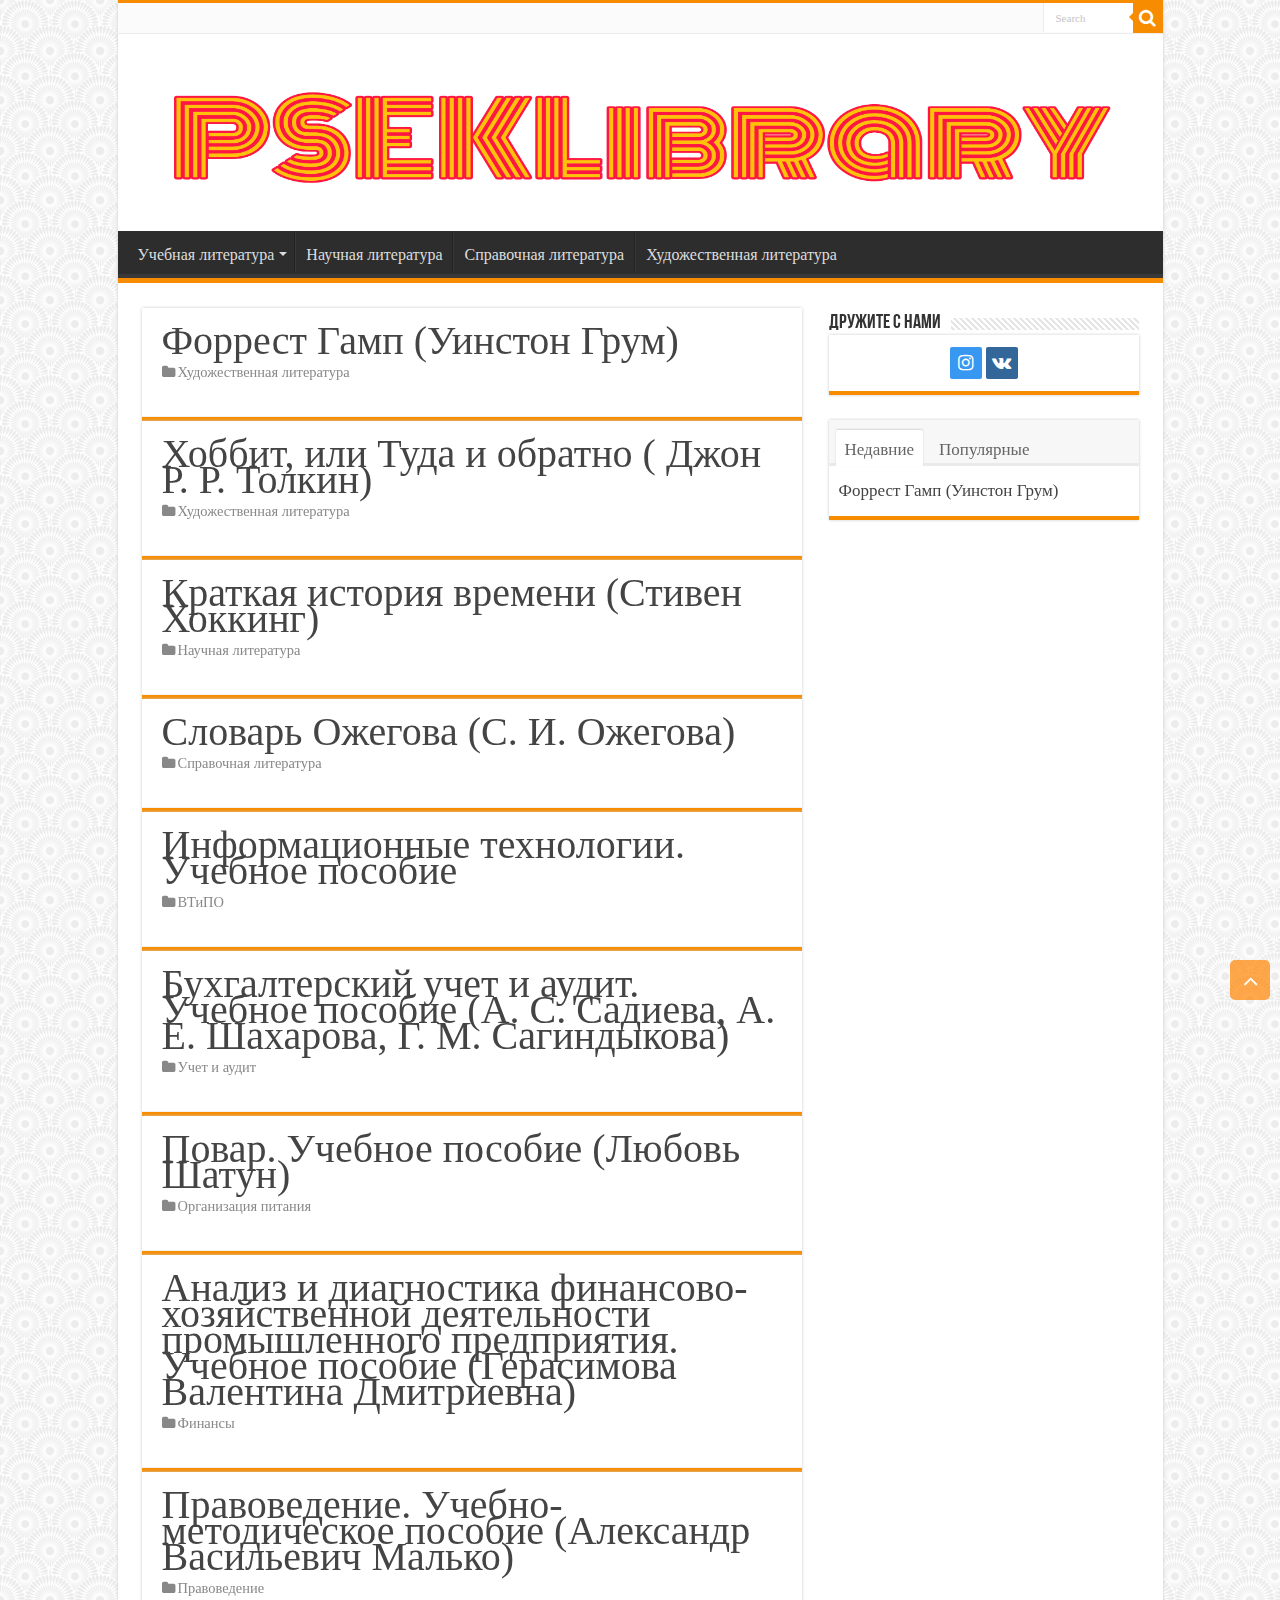
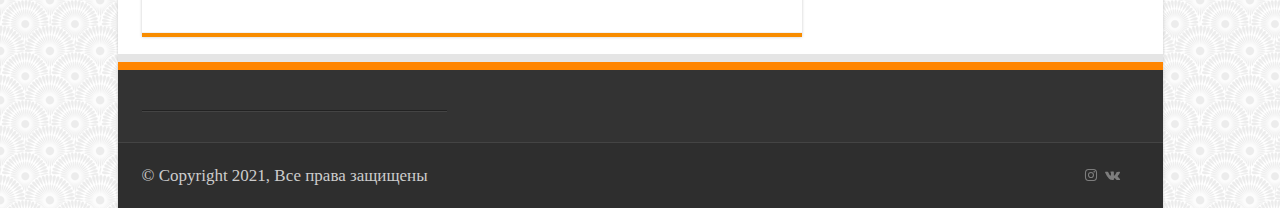
<file: index.html>
<!DOCTYPE html>
<html lang="ru-RU">
   <head>
      <title>PSEKLibrary - статейник</title>
      <meta charset="UTF-8">
      <meta name="viewport" content="width=device-width, initial-scale=1">
      <link rel="stylesheet" href="css/style.css" type="text/css">
      <link rel="icon" href="./content/cropped-ico-32x32.png" sizes="32x32">
      <style>body{font-family:'Convergence';font-size:17px}#main-nav,#main-nav ul li a{font-family:'Adamina';font-size:16px}
      </style>
   </head>
   <body id="top" class="home blog lazy-enabled">
      <div class="wrapper-outer">
         <div class="background-cover"></div>
         <aside id="slide-out">
            <div class="search-mobile">
               <form method="get" id="searchform-mobile" action="./index.html">
                  <button class="search-button" type="submit" value="Search"><i class="fa fa-search"></i></button>
                  <input type="text" id="s-mobile" name="s" title="Search" value="Search" onfocus="if (this.value == 'Search') {this.value = '';}" onblur="if (this.value == '') {this.value = 'Search';}">
               </form>
            </div>
            <div id="mobile-menu"></div>
         </aside>
         <div id="wrapper" class="boxed-all">
            <div class="inner-wrapper">
               <header id="theme-header" class="theme-header center-logo">
                  <div id="top-nav" class="top-nav">
                     <div class="container">
                        <div class="menu"></div>
                        <div class="search-block">
                           <form method="get" id="searchform-header" action="./index.html">
                              <button class="search-button" type="submit" value="Search"><i class="fa fa-search"></i></button>
                              <input class="search-live" type="text" id="s-header" name="s" title="Search" value="Search" onfocus="if (this.value == 'Search') {this.value = '';}" onblur="if (this.value == '') {this.value = 'Search';}">
                           </form>
                        </div>
                     </div>
                  </div>
                  <div class="header-content">
                     <a id="slide-out-open" class="slide-out-open" href="#"><span></span></a>
                     <div class="logo" style=" margin-top:15px; margin-bottom:15px;">
                        <h1>								<a title="PSEKLibrary" href="./index.html">
                           <img src="./content/logo.png" alt="PSEKLibrary"><strong>PSEKLibrary Статейник библиотеки PSEK</strong>
                           </a>
                        </h1>
                     </div>
                     <div class="clear"></div>
                  </div>
                  <nav id="main-nav" class="fixed-enabled">
                     <div class="container">
                        <div class="main-menu">
                           <ul id="menu-top" class="menu">
                              <li id="menu-item-1256" class="menu-item menu-item-type-taxonomy menu-item-object-category menu-item-has-children menu-item-1256">
                                 <a href="./category/uchebnaja-literatura/index.html">Учебная литература</a>
                                 <ul class="sub-menu menu-sub-content">
                                    <li id="menu-item-1257" class="menu-item menu-item-type-taxonomy menu-item-object-category menu-item-1257"><a href="./category/uchebnaja-literatura/2001000-pravovedenie/index.html">2001000 Правоведение</a></li>
                                    <li id="menu-item-1259" class="menu-item menu-item-type-taxonomy menu-item-object-category menu-item-1259"><a href="./category/uchebnaja-literatura/0516000-finansy/index.html">0516000 Финансы</a></li>
                                    <li id="menu-item-1260" class="menu-item menu-item-type-taxonomy menu-item-object-category menu-item-1260"><a href="./category/uchebnaja-literatura/508000-organizacija-pitanija/index.html">508000 Организация питания</a></li>
                                    <li id="menu-item-1261" class="menu-item menu-item-type-taxonomy menu-item-object-category menu-item-1261"><a href="./category/uchebnaja-literatura/0518000-uchet-i-audit/index.html">0518000 Учет и аудит</a></li>
                                    <li id="menu-item-1262" class="menu-item menu-item-type-taxonomy menu-item-object-category menu-item-1262"><a href="./category/uchebnaja-literatura/1304000-povtiar/index.html">1304000 ВТиПО</a></li>
                                    <li id="menu-item-1262" class="menu-item menu-item-type-taxonomy menu-item-object-category menu-item-1262"><a>СКОРО</a></li>
                                 </ul>
                              </li>
                              <li id="menu-item-1255" class="menu-item menu-item-type-taxonomy menu-item-object-category menu-item-1255"><a href="./category/nauchnaja-literatura-2/index.html">Научная литература</a></li>
                              <li id="menu-item-1244" class="menu-item menu-item-type-taxonomy menu-item-object-category menu-item-1244"><a href="./category/reference/index.html">Справочная литература</a></li>
                              <li id="menu-item-1258" class="menu-item menu-item-type-taxonomy menu-item-object-category menu-item-1258"><a href="./category/hudozhestvennaja-literatura/index.html">Художественная литература</a></li>
                           </ul>
                        </div>
                     </div>
                  </nav>
               </header>
               <div id="main-content" class="container">
                  <div class="content">
                     <div class="post-listing archive-box">
                     <article class="item-list">
                        <h2 class="post-box-title">
                           <a href="category/hudozhestvennaja-literatura/index.html"><h1>Форрест Гамп (Уинстон Грум)</h1></a>
                        </h2>
                        <p class="post-meta">   
                           <span class="post-cats"><i class="fa fa-folder"></i><a href="category/hudozhestvennaja-literatura/index.html" rel="category tag">Художественная литература</a></span>
                        </p>
                     </article>
                  </div>
                     <div class="post-listing archive-box">
                     <article class="item-list">
                        <h2 class="post-box-title">
                           <a href="category/hudozhestvennaja-literatura/index.html"><h1>Хоббит, или Туда и обратно (   Джон Р. Р. Толкин)</h1></a>
                        </h2>
                        <p class="post-meta">   
                           <span class="post-cats"><i class="fa fa-folder"></i><a href="category/hudozhestvennaja-literatura/index.html" rel="category tag">Художественная литература</a></span>
                        </p>
                     </article>
                  </div>
                     <div class="post-listing archive-box">
                     <article class="item-list">
                        <h2 class="post-box-title">
                           <a href="category/nauchnaja-literatura-2/index.html"><h1>Краткая история времени (Стивен Хоккинг)</h1></a>
                        </h2>
                        <p class="post-meta">   
                           <span class="post-cats"><i class="fa fa-folder"></i><a href="category/nauchnaja-literatura-2/index.html" rel="category tag">Научная литература</a></span>
                        </p>
                     </article>
                  </div>
                     <div class="post-listing archive-box">
                     <article class="item-list">
                        <h2 class="post-box-title">
                           <a href="category/reference/index.html"><h1>Словарь Ожегова (С. И. Ожегова)</h1></a>
                        </h2>
                        <p class="post-meta">   
                           <span class="post-cats"><i class="fa fa-folder"></i><a href="category/reference/index.html" rel="category tag">Справочная литература</a></span>
                        </p>
                     </article>
                  </div>
                     <div class="post-listing archive-box">
                     <article class="item-list">
                        <h2 class="post-box-title">
                           <a href="category/uchebnaja-literatura/1304000-povtiar/index.html"><h1>Информационные технологии. Учебное пособие</h1></a>
                        </h2>
                        <p class="post-meta">   
                           <span class="post-cats"><i class="fa fa-folder"></i><a href="category/uchebnaja-literatura/1304000-povtiar/index.html" rel="category tag">ВТиПО</a></span>
                        </p>
                     </article>
                  </div>
                     <div class="post-listing archive-box">
                     <article class="item-list">
                        <h2 class="post-box-title">
                           <a href="category/uchebnaja-literatura/0518000-uchet-i-audit/index.html"><h1>Бухгалтерский учет и аудит. Учебное пособие (А. С. Садиева, А. Е. Шахарова, Г. М. Сагиндыкова)</h1></a>
                        </h2>
                        <p class="post-meta">   
                           <span class="post-cats"><i class="fa fa-folder"></i><a href="category/uchebnaja-literatura/0518000-uchet-i-audit/index.html" rel="category tag">Учет и аудит</a></span>
                        </p>
                     </article>
                  </div>
                     <div class="post-listing archive-box">
                     <article class="item-list">
                        <h2 class="post-box-title">
                           <a href="category/uchebnaja-literatura/508000-organizacija-pitanija/index.html"><h1>Повар. Учебное пособие (Любовь Шатун)</h1></a>
                        </h2>
                        <p class="post-meta">   
                           <span class="post-cats"><i class="fa fa-folder"></i><a href="category/uchebnaja-literatura/508000-organizacija-pitanija/index.html" rel="category tag">Организация питания</a></span>
                        </p>
                     </article>
                  </div>
                     <div class="post-listing archive-box">
                     <article class="item-list">
                        <h2 class="post-box-title">
                           <a href="category/uchebnaja-literatura/0516000-finansy/index.html"><h1>Анализ и диагностика финансово-хозяйственной деятельности промышленного предприятия. Учебное пособие (Герасимова Валентина Дмитриевна)</h1></a>
                        </h2>
                        <p class="post-meta">   
                           <span class="post-cats"><i class="fa fa-folder"></i><a href="category/uchebnaja-literatura/0516000-finansy/index.html" rel="category tag">Финансы</a></span>
                        </p>
                     </article>
                     </div>
                     <div class="post-listing archive-box">
                     <article class="item-list">
                        <h2 class="post-box-title">
                           <a href="category/uchebnaja-literatura/2001000-pravovedenie/index.html"><h1>Правоведение. Учебно-методическое пособие (Александр Васильевич Малько)</h1></a>
                        </h2>
                        <p class="post-meta">   
                           <span class="post-cats"><i class="fa fa-folder"></i><a href="category/uchebnaja-literatura/2001000-pravovedenie/index.html" rel="category tag">Правоведение</a></span>
                        </p>
                     </article>
                     </div>
                  </div>
                  <aside id="sidebar">
                  <div class="theiaStickySidebar">
                     <div id="social-3" class="widget social-icons-widget">
                        <div class="widget-top">
                           <h4>ДРУЖИТЕ С НАМИ</h4>
                           <div class="stripe-line"></div>
                        </div>
                        <div class="widget-container">
                           <div class="social-icons social-colored"> <a class="ttip-none" title="instagram" href="https://instagram.com/psek_sko?igshid=y5gnkq5lgscx" target="_blank"><i class="fa fa-instagram"></i></a><a class="ttip-none" title="vk.com" href="https://vk.com/psek_sko" target="_blank"><i class="fa fa-vk"></i></a> </div>
                        </div>
                     </div>
                     <div class="widget" id="tabbed-widget">
                        <div class="widget-container">
                           <div class="widget-top">
                              <ul class="tabs posts-taps">
                                 <li class="tabs"><a href="#tab2">Недавние </a></li>
                                 <li class="tabs"><a href="#tab1">Популярные </a></li>
                              </ul>
                           </div>
                           <div id="tab2" class="tabs-wrap">
                              <ul>
                                 <li>
                                    <h3><a href="index.html">Форрест Гамп (Уинстон Грум)</a></h3>
                                 </li>
                              </ul>
                           </div>
                           <div id="tab1" class="tabs-wrap">
                              <ul>
                                 <li>
                                    <h3>
                                       <a href="">Хоббит, или Туда и обратно (   Джон Р. Р. Толкин)</a>
                                    </h3>
                                 </li>
                              </ul>
                           </div>
                        </div>
                     </div>
                  </div>
               </aside>
                  <div class="clear"></div>
               </div>
               <footer id="theme-footer">
                  <div id="footer-widget-area" class="footer-3c">
                     <div id="footer-first" class="footer-widgets-box">
                        <div id="custom_html-8" class="widget_text footer-widget widget_custom_html">
                           <div class="footer-widget-top">
                              <h4> </h4>
                           </div>
                           <div class="footer-widget-container">
                              <div class="textwidget custom-html-widget">
                                 <div id="yandex_rtb_R-A-702425-8"></div>
                              </div>
                           </div>
                        </div>
                     </div>
                  </div>
                  <div class="clear"></div>
               </footer>
               <div class="clear"></div>
               <div class="footer-bottom">
                  <div class="container">
                     <div class="alignright">
                     </div>
                     <div class="social-icons">
                        <a class="ttip-none" title="instagram" href="https://instagram.com/psek_sko?igshid=y5gnkq5lgscx" target="_blank"><i class="fa fa-instagram"></i></a><a class="ttip-none" title="vk.com" href="https://vk.com/psek_sko" target="_blank"><i class="fa fa-vk"></i></a>
                     </div>
                     <div class="alignleft">
                        © Copyright 2021, Все права защищены		
                     </div>
                     <div class="clear"></div>
                  </div>
               </div>
            </div>
         </div>
      </div>
      <div id="topcontrol" class="fa fa-angle-up" title="Перенестись наверх"></div>
      <div id="fb-root"></div>
      <script type="text/javascript" id="tie-scripts-js-extra">var tie = {"mobile_menu_active":"true","mobile_menu_top":"","lightbox_all":"true","lightbox_gallery":"true","woocommerce_lightbox":"","lightbox_skin":"dark","lightbox_thumb":"vertical","lightbox_arrows":"","sticky_sidebar":"1","is_singular":"","SmothScroll":"true","reading_indicator":"","lang_no_results":"No Results","lang_results_found":"Results Found"};</script>
      <script src="./js/script.js"></script>
   </body>
</html>
</file>
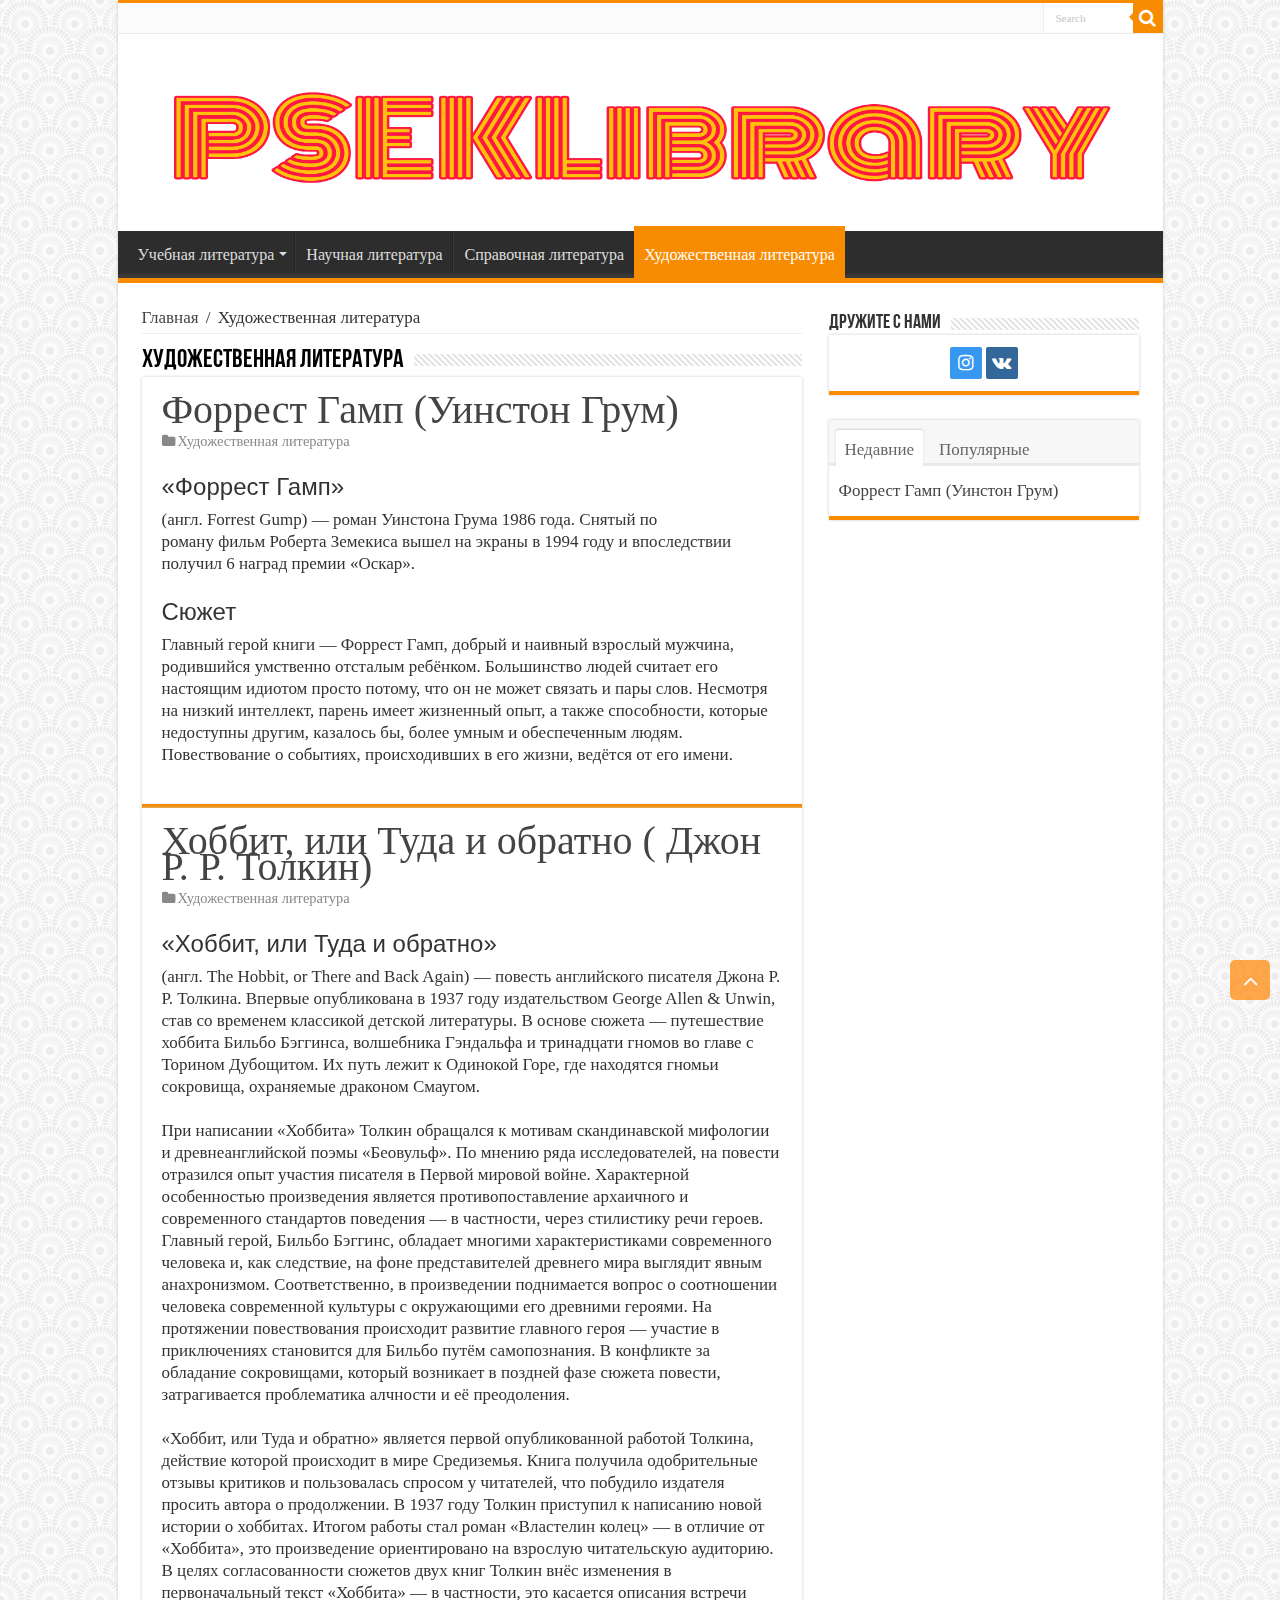
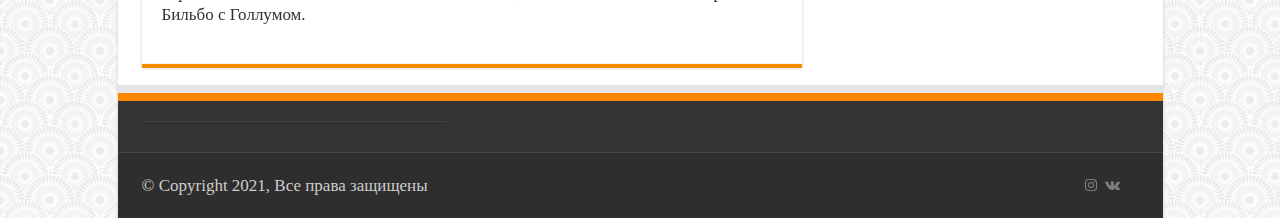
<file: category/hudozhestvennaja-literatura/index.html>
<!DOCTYPE html>
<html lang="ru-RU">

<head>
	<title>Художественная литература - PSEKLibrary</title>
	<meta charset="UTF-8">
	<meta name="viewport" content="width=device-width, initial-scale=1">
	<link rel="stylesheet" href="../../css/style.css" type="text/css">
	<link rel="icon" href="../../content/cropped-ico-32x32.png" sizes="32x32">
	<link rel="dns-prefetch" href="//fonts.googleapis.com">
	<link rel="dns-prefetch" href="//s.w.org">
	<style>
	body{font-family:'Convergence';font-size:17px}#main-nav,#main-nav ul li a{font-family:'Adamina';font-size:16px}
	</style>
</head>

<body id="top" class="archive category category-hudozhestvennaja-literatura category-30 lazy-enabled">
	<div class="wrapper-outer">
		<div class="background-cover"></div>
		<aside id="slide-out">
			<div class="search-mobile">
				<form method="get" id="searchform-mobile" action="./../../index.html"> <button class="search-button" type="submit" value="Search"><i class="fa fa-search"></i></button> <input type="text" id="s-mobile" name="s" title="Search" value="Search" onfocus="if (this.value == 'Search') {this.value = '';}" onblur="if (this.value == '') {this.value = 'Search';}"> </form>
			</div>
			<div id="mobile-menu"></div>
		</aside>
		<div id="wrapper" class="boxed-all">
			<div class="inner-wrapper">
				<header id="theme-header" class="theme-header center-logo">
					<div id="top-nav" class="top-nav">
						<div class="container">
							<div class="menu"></div>
							<div class="search-block">
								<form method="get" id="searchform-header" action="./../../index.html"> <button class="search-button" type="submit" value="Search"><i class="fa fa-search"></i></button> <input class="search-live" type="text" id="s-header" name="s" title="Search" value="Search" onfocus="if (this.value == 'Search') {this.value = '';}" onblur="if (this.value == '') {this.value = 'Search';}"> </form>
							</div>
						</div>
					</div>
					<div class="header-content"> <a id="slide-out-open" class="slide-out-open" href="#"><span></span></a>
						<div class="logo" style=" margin-top:15px; margin-bottom:15px;">
							<h2> <a title="PSEKLibrary" href="./../../index.html">
					<img src="./../../content/logo.png" alt="PSEKLibrary"><strong>PSEKLibrary Статейник библиотеки PSEK</strong>
				</a> </h2>
						</div>
						<div class="clear"></div>
					</div>
					<nav id="main-nav" class="fixed-enabled">
						<div class="container">
							<div class="main-menu">
								<ul id="menu-top" class="menu">
									<li id="menu-item-1256" class="menu-item menu-item-type-taxonomy menu-item-object-category menu-item-has-children menu-item-1256"> <a href="./../uchebnaja-literatura/index.html">Учебная литература</a>
										<ul class="sub-menu menu-sub-content">
											<li id="menu-item-1257" class="menu-item menu-item-type-taxonomy menu-item-object-category menu-item-1257"><a href="./../uchebnaja-literatura/2001000-pravovedenie/index.html">2001000 Правоведение</a></li>
											<li id="menu-item-1259" class="menu-item menu-item-type-taxonomy menu-item-object-category menu-item-1259"><a href="./../uchebnaja-literatura/0516000-finansy/index.html">0516000 Финансы</a></li>
											<li id="menu-item-1260" class="menu-item menu-item-type-taxonomy menu-item-object-category menu-item-1260"><a href="./../uchebnaja-literatura/508000-organizacija-pitanija/index.html">508000 Организация питания</a></li>
											<li id="menu-item-1261" class="menu-item menu-item-type-taxonomy menu-item-object-category menu-item-1261"><a href="./../uchebnaja-literatura/0518000-uchet-i-audit/index.html">0518000 Учет и аудит</a></li>
											<li id="menu-item-1262" class="menu-item menu-item-type-taxonomy menu-item-object-category menu-item-1262"><a href="./../uchebnaja-literatura/1304000-povtiar/index.html">1304000 ВТиПО</a></li>
										</ul>
									</li>
									<li id="menu-item-1255" class="menu-item menu-item-type-taxonomy menu-item-object-category menu-item-1255"><a href="./../nauchnaja-literatura-2/index.html">Научная литература</a></li>
									<li id="menu-item-1244" class="menu-item menu-item-type-taxonomy menu-item-object-category menu-item-1244"><a href="./../reference/index.html">Справочная литература</a></li>
									<li id="menu-item-1258" class="menu-item menu-item-type-taxonomy menu-item-object-category current-menu-item menu-item-1258"><a href="./index.html">Художественная литература</a></li>
								</ul>
							</div>
						</div>
					</nav>
				</header>
				<div id="main-content" class="container">
					<div class="content">
						<div xmlns:v="http://rdf.data-vocabulary.org/#" id="crumbs"> <span typeof="v:Breadcrumb"><a rel="v:url" property="v:title" class="crumbs-home" href="./../../index.html">Главная</a></span> <span class="delimiter">/</span> <span class="current">Художественная литература</span> </div>
						<div class="page-head">
							<h1 class="page-title"> Художественная литература </h1>
							<div class="stripe-line"></div>
						</div>
						<div class="post-listing archive-box">
							<article class="item-list">
								<h2 class="post-box-title">
									<a href="index.html"><h1>Форрест Гамп (Уинстон Грум)</h1></a>
								</h2>
								<p class="post-meta">	
									<span class="post-cats"><i class="fa fa-folder"></i><a href="./index.html" rel="category tag">Художественная литература</a></span>
								</p>
								<div class="entry">
									<p><h3>«Форрест Гамп»</h3>(англ. Forrest Gump) — роман Уинстона Грума 1986 года. Снятый по роману фильм Роберта Земекиса вышел на экраны в 1994 году и впоследствии получил 6 наград премии «Оскар». <br><h3>Сюжет</h3>Главный герой книги — Форрест Гамп, добрый и наивный взрослый мужчина, родившийся умственно отсталым ребёнком. Большинство людей считает его настоящим идиотом просто потому, что он не может связать и пары слов. Несмотря на низкий интеллект, парень имеет жизненный опыт, а также способности, которые недоступны другим, казалось бы, более умным и обеспеченным людям.<br>Повествование о событиях, происходивших в его жизни, ведётся от его имени.</p> 	
								</div>
							</article>
						</div>
						<div class="post-listing archive-box">
							<article class="item-list">
								<h2 class="post-box-title">
									<a href=index.html><h1>Хоббит, или Туда и обратно (	Джон Р. Р. Толкин)</h1></a>
								</h2>
								<p class="post-meta">	
									<span class="post-cats"><i class="fa fa-folder"></i><a href="./index.html" rel="category tag">Художественная литература</a></span>
								</p>
								<div class="entry">
									<p><h3>«Хоббит, или Туда и обратно»</h3> (англ. The Hobbit, or There and Back Again) — повесть английского писателя Джона Р. Р. Толкина. Впервые опубликована в 1937 году издательством George Allen & Unwin, став со временем классикой детской литературы. В основе сюжета — путешествие хоббита Бильбо Бэггинса, волшебника Гэндальфа и тринадцати гномов во главе с Торином Дубощитом. Их путь лежит к Одинокой Горе, где находятся гномьи сокровища, охраняемые драконом Смаугом.<br><br>При написании «Хоббита» Толкин обращался к мотивам скандинавской мифологии и древнеанглийской поэмы «Беовульф». По мнению ряда исследователей, на повести отразился опыт участия писателя в Первой мировой войне. Характерной особенностью произведения является противопоставление архаичного и современного стандартов поведения — в частности, через стилистику речи героев. Главный герой, Бильбо Бэггинс, обладает многими характеристиками современного человека и, как следствие, на фоне представителей древнего мира выглядит явным анахронизмом. Соответственно, в произведении поднимается вопрос о соотношении человека современной культуры с окружающими его древними героями. На протяжении повествования происходит развитие главного героя — участие в приключениях становится для Бильбо путём самопознания. В конфликте за обладание сокровищами, который возникает в поздней фазе сюжета повести, затрагивается проблематика алчности и её преодоления.<br><br>«Хоббит, или Туда и обратно» является первой опубликованной работой Толкина, действие которой происходит в мире Средиземья. Книга получила одобрительные отзывы критиков и пользовалась спросом у читателей, что побудило издателя просить автора о продолжении. В 1937 году Толкин приступил к написанию новой истории о хоббитах. Итогом работы стал роман «Властелин колец» — в отличие от «Хоббита», это произведение ориентировано на взрослую читательскую аудиторию. В целях согласованности сюжетов двух книг Толкин внёс изменения в первоначальный текст «Хоббита» — в частности, это касается описания встречи Бильбо с Голлумом.</p> 	
								</div>
							</article>
						</div>
					</div>
					<aside id="sidebar">
						<div class="theiaStickySidebar">
							<div id="social-3" class="widget social-icons-widget">
								<div class="widget-top">
									<h4>ДРУЖИТЕ С НАМИ</h4>
									<div class="stripe-line"></div>
								</div>
								<div class="widget-container">
									<div class="social-icons social-colored"> <a class="ttip-none" title="instagram" href="https://instagram.com/psek_sko?igshid=y5gnkq5lgscx" target="_blank"><i class="fa fa-instagram"></i></a><a class="ttip-none" title="vk.com" href="https://vk.com/psek_sko" target="_blank"><i class="fa fa-vk"></i></a> </div>
								</div>
							</div>
							<div class="widget" id="tabbed-widget">
								<div class="widget-container">
									<div class="widget-top">
										<ul class="tabs posts-taps">
											<li class="tabs"><a href="#tab2">Недавние </a></li>
											<li class="tabs"><a href="#tab1">Популярные </a></li>
										</ul>
									</div>
									<div id="tab2" class="tabs-wrap">
										<ul>
											<li>
												<h3><a href="index.html">Форрест Гамп (Уинстон Грум)</a></h3>
											</li>
										</ul>
									</div>
									<div id="tab1" class="tabs-wrap">
										<ul>
											<li>
												<h3>
													<a href="">Хоббит, или Туда и обратно (	Джон Р. Р. Толкин)</a>
												</h3>
											</li>
										</ul>
									</div>
								</div>
							</div>
						</div>
					</aside>
					<div class="clear"></div>
				</div>
				<footer id="theme-footer">
					<div id="footer-widget-area" class="footer-3c">
						<div id="footer-first" class="footer-widgets-box">
							<div id="custom_html-8" class="widget_text footer-widget widget_custom_html">
								<div class="footer-widget-container">
									<div class="textwidget custom-html-widget">
										<div id="yandex_rtb_R-A-702425-8"></div>
									</div>
								</div>
							</div>
						</div>
					</div>
					<div class="clear"></div>
				</footer>
				<div class="clear"></div>
				<div class="footer-bottom">
					<div class="container">
						<div class="alignright"> </div>
						<div class="social-icons"> <a class="ttip-none" title="instagram" href="https://instagram.com/psek_sko?igshid=y5gnkq5lgscx" target="_blank"><i class="fa fa-instagram"></i></a><a class="ttip-none" title="vk.com" href="https://vk.com/psek_sko" target="_blank"><i class="fa fa-vk"></i></a> </div>
						<div class="alignleft"> © Copyright 2021, Все права защищены </div>
						<div class="clear"></div>
					</div>
				</div>
			</div>
		</div>
	</div>
	<div id="topcontrol" class="fa fa-angle-up" title="Перенестись наверх"></div>
	<div id="fb-root"></div>
	<script type="text/javascript" id="tie-scripts-js-extra">
	var tie = {"mobile_menu_active":"true","mobile_menu_top":"","lightbox_all":"true","lightbox_gallery":"true","woocommerce_lightbox":"","lightbox_skin":"dark","lightbox_thumb":"vertical","lightbox_arrows":"","sticky_sidebar":"1","is_singular":"","SmothScroll":"true","reading_indicator":"","lang_no_results":"No Results","lang_results_found":"Results Found"};
	</script>
	<script src="./../../js/script.js"></script>
</body>

</html>
</file>
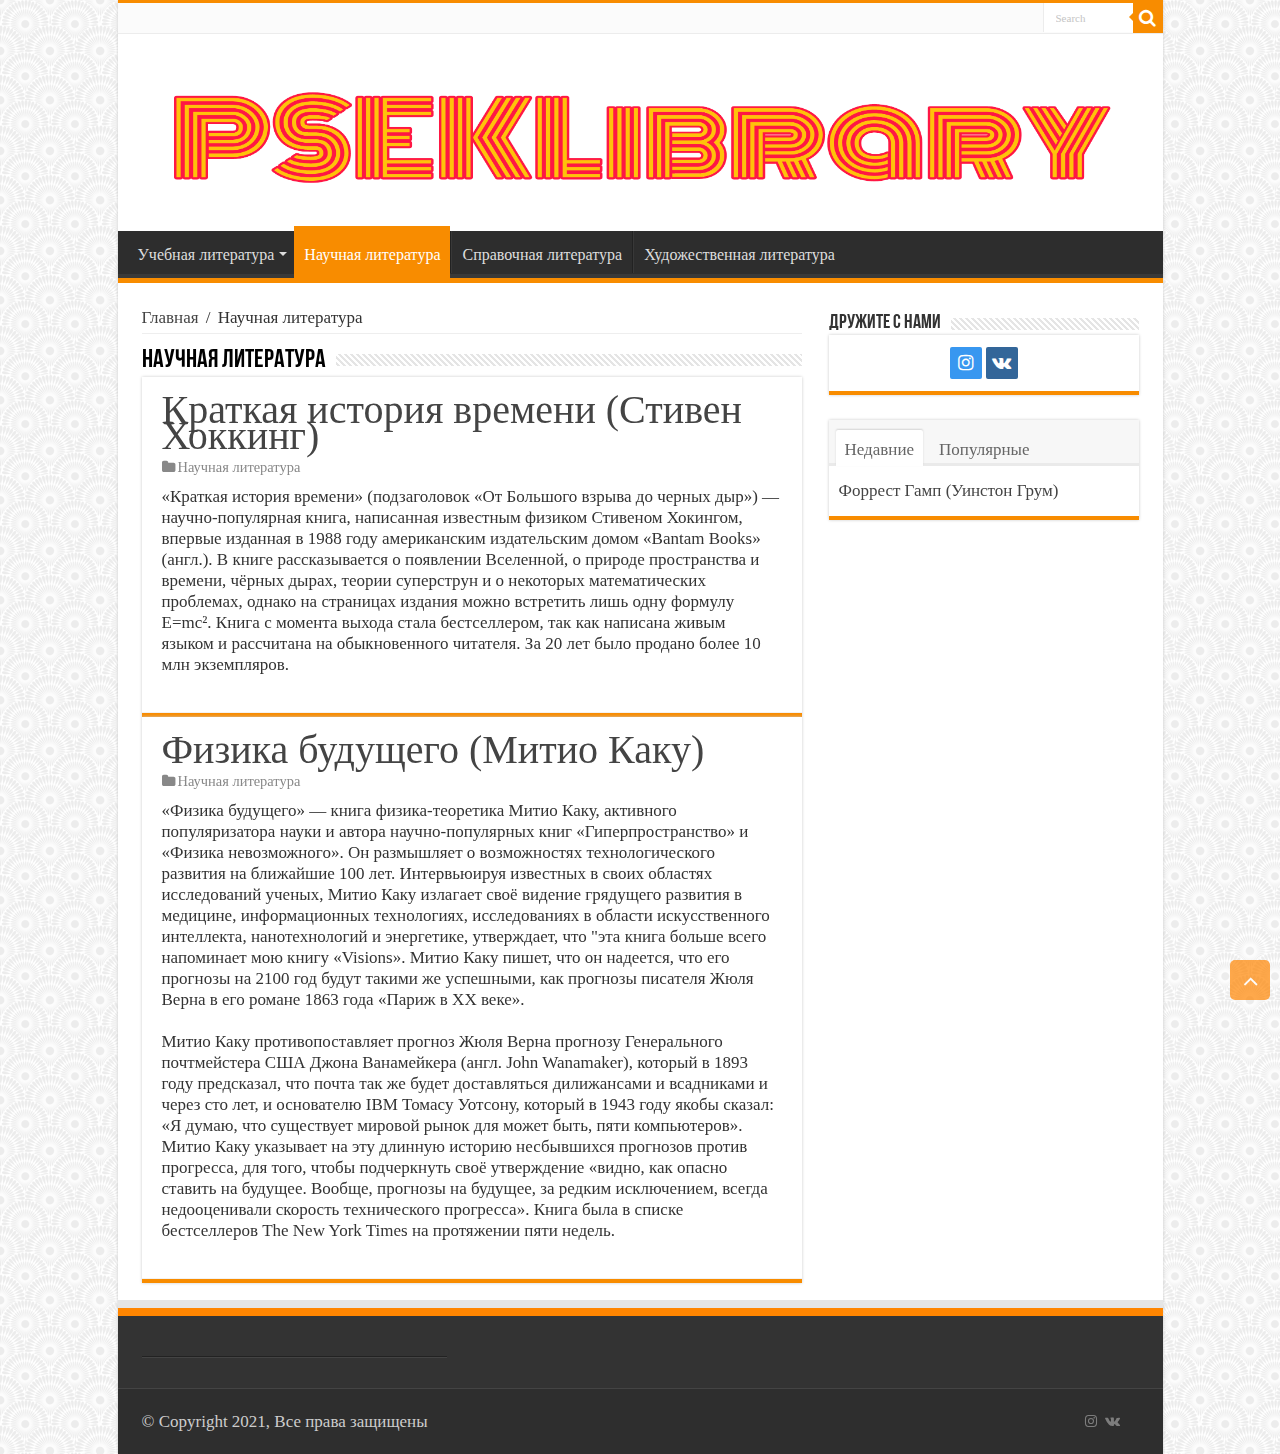
<file: category/nauchnaja-literatura-2/index.html>
<!DOCTYPE html>
<html lang="ru-RU">

<head>
	<title>Научная литература - PSEKLibrary</title>
	<meta charset="UTF-8">
	<meta name="viewport" content="width=device-width, initial-scale=1">
	<link rel="stylesheet" href="../../css/style.css" type="text/css">
	<link rel="icon" href="../../content/cropped-ico-32x32.png" sizes="32x32">
	<link rel="dns-prefetch" href="//fonts.googleapis.com">
	<link rel="dns-prefetch" href="//s.w.org">
	<style>
	body{font-family:'Convergence';font-size:17px}#main-nav,#main-nav ul li a{font-family:'Adamina';font-size:16px}
	</style>
</head>

<body id="top" class="archive category category-nauchnaja-literatura-2 category-27 lazy-enabled">
	<div class="wrapper-outer">
		<div class="background-cover"></div>
		<aside id="slide-out">
			<div class="search-mobile">
				<form method="get" id="searchform-mobile" action="./../../index.html"> <button class="search-button" type="submit" value="Search"><i class="fa fa-search"></i></button> <input type="text" id="s-mobile" name="s" title="Search" value="Search" onfocus="if (this.value == 'Search') {this.value = '';}" onblur="if (this.value == '') {this.value = 'Search';}"> </form>
			</div>
			<div id="mobile-menu"></div>
		</aside>
		<div id="wrapper" class="boxed-all">
			<div class="inner-wrapper">
				<header id="theme-header" class="theme-header center-logo">
					<div id="top-nav" class="top-nav">
						<div class="container">
							<div class="menu"></div>
							<div class="search-block">
								<form method="get" id="searchform-header" action="./../../index.html"> <button class="search-button" type="submit" value="Search"><i class="fa fa-search"></i></button> <input class="search-live" type="text" id="s-header" name="s" title="Search" value="Search" onfocus="if (this.value == 'Search') {this.value = '';}" onblur="if (this.value == '') {this.value = 'Search';}"> </form>
							</div>
						</div>
					</div>
					<div class="header-content"> <a id="slide-out-open" class="slide-out-open" href="#"><span></span></a>
						<div class="logo" style=" margin-top:15px; margin-bottom:15px;">
							<h2> <a title="PSEKLibrary" href="./../../index.html">
					<img src="./../../content/logo.png" alt="PSEKLibrary"><strong>PSEKLibrary Статейник библиотеки PSEK</strong>
				</a> </h2>
						</div>
						<div class="clear"></div>
					</div>
					<nav id="main-nav" class="fixed-enabled">
						<div class="container">
							<div class="main-menu">
								<ul id="menu-top" class="menu">
									<li id="menu-item-1256" class="menu-item menu-item-type-taxonomy menu-item-object-category menu-item-has-children menu-item-1256"> <a href="./../uchebnaja-literatura/index.html">Учебная литература</a>
										<ul class="sub-menu menu-sub-content">
											<li id="menu-item-1257" class="menu-item menu-item-type-taxonomy menu-item-object-category menu-item-1257"><a href="./../uchebnaja-literatura/2001000-pravovedenie/index.html">2001000 Правоведение</a></li>
											<li id="menu-item-1259" class="menu-item menu-item-type-taxonomy menu-item-object-category menu-item-1259"><a href="./../uchebnaja-literatura/0516000-finansy/index.html">0516000 Финансы</a></li>
											<li id="menu-item-1260" class="menu-item menu-item-type-taxonomy menu-item-object-category menu-item-1260"><a href="./../uchebnaja-literatura/508000-organizacija-pitanija/index.html">508000 Организация питания</a></li>
											<li id="menu-item-1261" class="menu-item menu-item-type-taxonomy menu-item-object-category menu-item-1261"><a href="./../uchebnaja-literatura/0518000-uchet-i-audit/index.html">0518000 Учет и аудит</a></li>
											<li id="menu-item-1262" class="menu-item menu-item-type-taxonomy menu-item-object-category menu-item-1262"><a href="./../uchebnaja-literatura/1304000-povtiar/index.html">1304000 ВТиПО</a></li>
										</ul>
									</li>
									<li id="menu-item-1255" class="menu-item menu-item-type-taxonomy menu-item-object-category current-menu-item menu-item-1255"><a href="./index.html">Научная литература</a></li>
									<li id="menu-item-1244" class="menu-item menu-item-type-taxonomy menu-item-object-category menu-item-1244"><a href="./../reference/index.html">Справочная литература</a></li>
									<li id="menu-item-1258" class="menu-item menu-item-type-taxonomy menu-item-object-category menu-item-1258"><a href="./../hudozhestvennaja-literatura/index.html">Художественная литература</a></li>
								</ul>
							</div>
						</div>
					</nav>
				</header>
				<div id="main-content" class="container">
					<div class="content">
						<div xmlns:v="http://rdf.data-vocabulary.org/#" id="crumbs"> <span typeof="v:Breadcrumb"><a rel="v:url" property="v:title" class="crumbs-home" href="./../../index.html">Главная</a></span> <span class="delimiter">/</span> <span class="current">Научная литература</span> </div>
						<div class="page-head">
							<h1 class="page-title"> Научная литература </h1>
							<div class="stripe-line"></div>
						</div>
						<div class="post-listing archive-box">
							<article class="item-list">
								<h2 class="post-box-title">
									<a href="index.html"><h1>Краткая история времени (Стивен Хоккинг)</h1></a>
								</h2>
								<p class="post-meta">	
									<span class="post-cats"><i class="fa fa-folder"></i><a href="./index.html" rel="category tag">Научная литература</a></span>
								</p>
								<div class="entry">
									<p>«Краткая история времени» (подзаголовок «От Большого взрыва до черных дыр») — научно-популярная книга, написанная известным физиком Стивеном Хокингом, впервые изданная в 1988 году американским издательским домом «Bantam Books» (англ.). В книге рассказывается о появлении Вселенной, о природе пространства и времени, чёрных дырах, теории суперструн и о некоторых математических проблемах, однако на страницах издания можно встретить лишь одну формулу E=mc². Книга с момента выхода стала бестселлером, так как написана живым языком и рассчитана на обыкновенного читателя. За 20 лет было продано более 10 млн экземпляров.</p>	
								</div>
							</article>
						</div>
						<div class="post-listing archive-box">
							<article class="item-list">
								<h2 class="post-box-title">
									<a href="index.html"><h1>Физика будущего (Митио Каку)</h1></a>
								</h2>
								<p class="post-meta">	
									<span class="post-cats"><i class="fa fa-folder"></i><a href="./index.html" rel="category tag">Научная литература</a></span>
								</p>
								<div class="entry">
									<p>«Физика будущего» — книга физика-теоретика Митио Каку, активного популяризатора науки и автора научно-популярных книг «Гиперпространство» и «Физика невозможного». Он размышляет о возможностях технологического развития на ближайшие 100 лет. Интервьюируя известных в своих областях исследований ученых, Митио Каку излагает своё видение грядущего развития в медицине, информационных технологиях, исследованиях в области искусственного интеллекта, нанотехнологий и энергетике, утверждает, что "эта книга больше всего напоминает мою книгу «Visions». Митио Каку пишет, что он надеется, что его прогнозы на 2100 год будут такими же успешными, как прогнозы писателя Жюля Верна в его романе 1863 года «Париж в XX веке».<br><br>Митио Каку противопоставляет прогноз Жюля Верна прогнозу Генерального почтмейстера США Джона Ванамейкера (англ. John Wanamaker), который в 1893 году предсказал, что почта так же будет доставляться дилижансами и всадниками и через сто лет, и основателю IBM Томасу Уотсону, который в 1943 году якобы сказал: «Я думаю, что существует мировой рынок для может быть, пяти компьютеров». Митио Каку указывает на эту длинную историю несбывшихся прогнозов против прогресса, для того, чтобы подчеркнуть своё утверждение «видно, как опасно ставить на будущее. Вообще, прогнозы на будущее, за редким исключением, всегда недооценивали скорость технического прогресса». Книга была в списке бестселлеров The New York Times на протяжении пяти недель.

</p>
								</div>
							</article>
						</div>
					</div>
							<aside id="sidebar">
						<div class="theiaStickySidebar">
							<div id="social-3" class="widget social-icons-widget">
								<div class="widget-top">
									<h4>ДРУЖИТЕ С НАМИ</h4>
									<div class="stripe-line"></div>
								</div>
								<div class="widget-container">
									<div class="social-icons social-colored"> <a class="ttip-none" title="instagram" href="https://instagram.com/psek_sko?igshid=y5gnkq5lgscx" target="_blank"><i class="fa fa-instagram"></i></a><a class="ttip-none" title="vk.com" href="https://vk.com/psek_sko" target="_blank"><i class="fa fa-vk"></i></a> </div>
								</div>
							</div>
							<div class="widget" id="tabbed-widget">
								<div class="widget-container">
									<div class="widget-top">
										<ul class="tabs posts-taps">
											<li class="tabs"><a href="#tab2">Недавние </a></li>
											<li class="tabs"><a href="#tab1">Популярные </a></li>
										</ul>
									</div>
									<div id="tab2" class="tabs-wrap">
										<ul>
											<li>
												<h3><a href="index.html">Форрест Гамп (Уинстон Грум)</a></h3>
											</li>
										</ul>
									</div>
									<div id="tab1" class="tabs-wrap">
										<ul>
											<li>
												<h3>
													<a href="">Хоббит, или Туда и обратно (	Джон Р. Р. Толкин)</a>
												</h3>
											</li>
										</ul>
									</div>
								</div>
							</div>
						</div>
					</aside>
					<div class="clear"></div>
				</div>
				<footer id="theme-footer">
					<div id="footer-widget-area" class="footer-3c">
						<div id="footer-first" class="footer-widgets-box">
							<div id="custom_html-8" class="widget_text footer-widget widget_custom_html">
								<div class="footer-widget-top">
									<h4> </h4>
								</div>
								<div class="footer-widget-container">
									<div class="textwidget custom-html-widget">
										<div id="yandex_rtb_R-A-702425-8"></div>
									</div>
								</div>
							</div>
						</div>
					</div>
					<div class="clear"></div>
				</footer>
				<div class="clear"></div>
				<div class="footer-bottom">
					<div class="container">
						<div class="alignright"> </div>
						<div class="social-icons"> <a class="ttip-none" title="instagram" href="https://instagram.com/psek_sko?igshid=y5gnkq5lgscx" target="_blank"><i class="fa fa-instagram"></i></a><a class="ttip-none" title="vk.com" href="https://vk.com/psek_sko" target="_blank"><i class="fa fa-vk"></i></a> </div>
						<div class="alignleft"> © Copyright 2021, Все права защищены </div>
						<div class="clear"></div>
					</div>
				</div>
			</div>
		</div>
	</div>
	<div id="topcontrol" class="fa fa-angle-up" title="Перенестись наверх"></div>
	<div id="fb-root"></div>
	<script type="text/javascript" id="tie-scripts-js-extra">
	var tie = {"mobile_menu_active":"true","mobile_menu_top":"","lightbox_all":"true","lightbox_gallery":"true","woocommerce_lightbox":"","lightbox_skin":"dark","lightbox_thumb":"vertical","lightbox_arrows":"","sticky_sidebar":"1","is_singular":"","SmothScroll":"true","reading_indicator":"","lang_no_results":"No Results","lang_results_found":"Results Found"};
	</script>
	<script src="./../../js/script.js"></script>
</body>

</html>
</file>
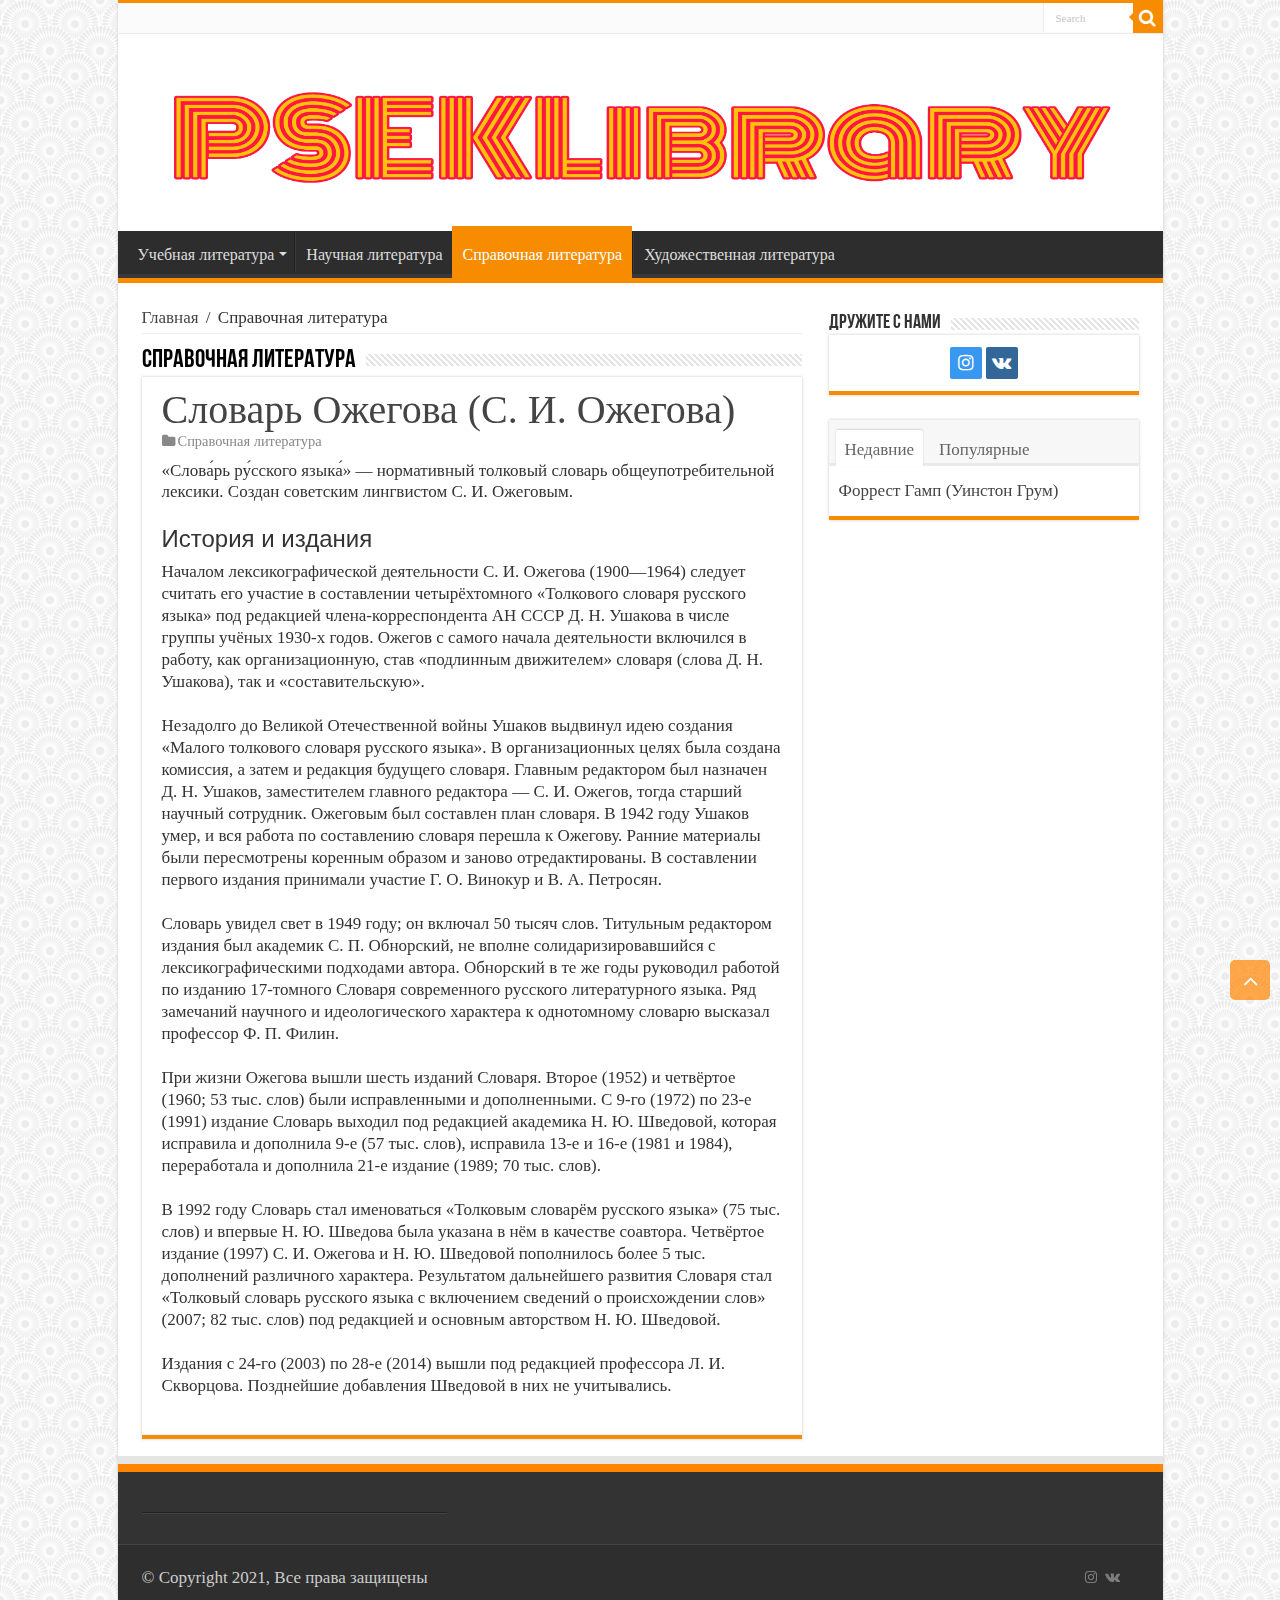
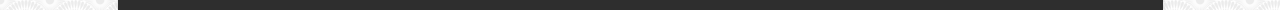
<file: category/reference/index.html>
<!DOCTYPE html>
<html lang="ru-RU" prefix="og: http://ogp.me/ns#">

<head>
	<title>Справочная литература - PSEKLibrary</title>
	<meta charset="UTF-8">
	<meta name="viewport" content="width=device-width, initial-scale=1">
	<link rel="stylesheet" href="../../css/style.css" type="text/css">
	<link rel="icon" href="../../content/cropped-ico-32x32.png" sizes="32x32">
	<link rel="dns-prefetch" href="//fonts.googleapis.com">
	<link rel="dns-prefetch" href="//s.w.org">
	<style>
	body{font-family:'Convergence';font-size:17px}#main-nav,#main-nav ul li a{font-family:'Adamina';font-size:16px}
	</style>
</head>

<body id="top" class="archive category category-reference category-21 lazy-enabled">
	<div class="wrapper-outer">
		<div class="background-cover"></div>
		<aside id="slide-out">
			<div class="search-mobile">
				<form method="get" id="searchform-mobile" action="./../../index.html"> <button class="search-button" type="submit" value="Search"><i class="fa fa-search"></i></button> <input type="text" id="s-mobile" name="s" title="Search" value="Search" onfocus="if (this.value == 'Search') {this.value = '';}" onblur="if (this.value == '') {this.value = 'Search';}"> </form>
			</div>
			<div id="mobile-menu"></div>
		</aside>
		<div id="wrapper" class="boxed-all">
			<div class="inner-wrapper">
				<header id="theme-header" class="theme-header center-logo">
					<div id="top-nav" class="top-nav">
						<div class="container">
							<div class="menu"></div>
							<div class="search-block">
								<form method="get" id="searchform-header" action="./../../index.html"> <button class="search-button" type="submit" value="Search"><i class="fa fa-search"></i></button> <input class="search-live" type="text" id="s-header" name="s" title="Search" value="Search" onfocus="if (this.value == 'Search') {this.value = '';}" onblur="if (this.value == '') {this.value = 'Search';}"> </form>
							</div>
						</div>
					</div>
					<div class="header-content"> <a id="slide-out-open" class="slide-out-open" href="#"><span></span></a>
						<div class="logo" style=" margin-top:15px; margin-bottom:15px;">
							<h2> <a title="PSEKLibrary" href="./../../index.html">
					<img src="./../../content/logo.png" alt="PSEKLibrary"><strong>PSEKLibrary Статейник библиотеки PSEK</strong>
				</a> </h2>
						</div>
						<div class="clear"></div>
					</div>
					<nav id="main-nav" class="fixed-enabled">
						<div class="container">
							<div class="main-menu">
								<ul id="menu-top" class="menu">
									<li id="menu-item-1256" class="menu-item menu-item-type-taxonomy menu-item-object-category menu-item-has-children menu-item-1256"> <a href="./../uchebnaja-literatura/index.html">Учебная литература</a>
										<ul class="sub-menu menu-sub-content">
											<li id="menu-item-1257" class="menu-item menu-item-type-taxonomy menu-item-object-category menu-item-1257"><a href="./../uchebnaja-literatura/2001000-pravovedenie/index.html">2001000 Правоведение</a></li>
											<li id="menu-item-1259" class="menu-item menu-item-type-taxonomy menu-item-object-category menu-item-1259"><a href="./../uchebnaja-literatura/0516000-finansy/index.html">0516000 Финансы</a></li>
											<li id="menu-item-1260" class="menu-item menu-item-type-taxonomy menu-item-object-category menu-item-1260"><a href="./../uchebnaja-literatura/508000-organizacija-pitanija/index.html">508000 Организация питания</a></li>
											<li id="menu-item-1261" class="menu-item menu-item-type-taxonomy menu-item-object-category menu-item-1261"><a href="./../uchebnaja-literatura/0518000-uchet-i-audit/index.html">0518000 Учет и аудит</a></li>
											<li id="menu-item-1262" class="menu-item menu-item-type-taxonomy menu-item-object-category menu-item-1262"><a href="./../uchebnaja-literatura/1304000-povtiar/index.html">1304000 ВТиПО</a></li>
										</ul>
									</li>
									<li id="menu-item-1255" class="menu-item menu-item-type-taxonomy menu-item-object-category menu-item-1255"><a href="./../nauchnaja-literatura-2/index.html">Научная литература</a></li>
									<li id="menu-item-1244" class="menu-item menu-item-type-taxonomy menu-item-object-category current-menu-item menu-item-1244"><a href="./index.html">Справочная литература</a></li>
									<li id="menu-item-1258" class="menu-item menu-item-type-taxonomy menu-item-object-category menu-item-1258"><a href="./../hudozhestvennaja-literatura/index.html">Художественная литература</a></li>
								</ul>
							</div>
						</div>
					</nav>
				</header>
				<div id="main-content" class="container">
					<div class="content">
						<div xmlns:v="http://rdf.data-vocabulary.org/#" id="crumbs"> <span typeof="v:Breadcrumb"><a rel="v:url" property="v:title" class="crumbs-home" href="./../../index.html">Главная</a></span> <span class="delimiter">/</span> <span class="current">Справочная литература</span> </div>
						<div class="page-head">
							<h1 class="page-title"> Справочная литература </h1>
							<div class="stripe-line"></div>
						</div>
						<div class="post-listing archive-box">
							<article class="item-list">
								<h2 class="post-box-title">
									<a href="index.html"><h1>Словарь Ожегова (С. И. Ожегова)</h1></a>
								</h2>
								<p class="post-meta">	
									<span class="post-cats"><i class="fa fa-folder"></i><a href="./index.html" rel="category tag">Справочная литература</a></span>
								</p>
								<div class="entry">
									<p>«Слова́рь ру́сского языка́» — нормативный толковый словарь общеупотребительной лексики. Создан советским лингвистом С. И. Ожеговым.<br><h3>История и издания</h3>Началом лексикографической деятельности С. И. Ожегова (1900—1964) следует считать его участие в составлении четырёхтомного «Толкового словаря русского языка» под редакцией члена-корреспондента АН СССР Д. Н. Ушакова в числе группы учёных 1930-х годов. Ожегов с самого начала деятельности включился в работу, как организационную, став «подлинным движителем» словаря (слова Д. Н. Ушакова), так и «составительскую».<br><br>Незадолго до Великой Отечественной войны Ушаков выдвинул идею создания «Малого толкового словаря русского языка». В организационных целях была создана комиссия, а затем и редакция будущего словаря. Главным редактором был назначен Д. Н. Ушаков, заместителем главного редактора — С. И. Ожегов, тогда старший научный сотрудник. Ожеговым был составлен план словаря. В 1942 году Ушаков умер, и вся работа по составлению словаря перешла к Ожегову. Ранние материалы были пересмотрены коренным образом и заново отредактированы. В составлении первого издания принимали участие Г. О. Винокур и В. А. Петросян.<br><br>Словарь увидел свет в 1949 году; он включал 50 тысяч слов. Титульным редактором издания был академик С. П. Обнорский, не вполне солидаризировавшийся с лексикографическими подходами автора. Обнорский в те же годы руководил работой по изданию 17-томного Словаря современного русского литературного языка. Ряд замечаний научного и идеологического характера к однотомному словарю высказал профессор Ф. П. Филин.<br><br>При жизни Ожегова вышли шесть изданий Словаря. Второе (1952) и четвёртое (1960; 53 тыс. слов) были исправленными и дополненными. С 9-го (1972) по 23-е (1991) издание Словарь выходил под редакцией академика Н. Ю. Шведовой, которая исправила и дополнила 9-е (57 тыс. слов), исправила 13-е и 16-е (1981 и 1984), переработала и дополнила 21-е издание (1989; 70 тыс. слов).<br><br>В 1992 году Словарь стал именоваться «Толковым словарём русского языка» (75 тыс. слов) и впервые Н. Ю. Шведова была указана в нём в качестве соавтора. Четвёртое издание (1997) С. И. Ожегова и Н. Ю. Шведовой пополнилось более 5 тыс. дополнений различного характера. Результатом дальнейшего развития Словаря стал «Толковый словарь русского языка с включением сведений о происхождении слов» (2007; 82 тыс. слов) под редакцией и основным авторством Н. Ю. Шведовой.<br><br>Издания с 24-го (2003) по 28-е (2014) вышли под редакцией профессора Л. И. Скворцова. Позднейшие добавления Шведовой в них не учитывались.</p> 	
								</div>
							</article>
						</div>
					</div>
					<aside id="sidebar">
						<div class="theiaStickySidebar">
							<div id="social-3" class="widget social-icons-widget">
								<div class="widget-top">
									<h4>ДРУЖИТЕ С НАМИ</h4>
									<div class="stripe-line"></div>
								</div>
								<div class="widget-container">
									<div class="social-icons social-colored"> <a class="ttip-none" title="instagram" href="https://instagram.com/psek_sko?igshid=y5gnkq5lgscx" target="_blank"><i class="fa fa-instagram"></i></a><a class="ttip-none" title="vk.com" href="https://vk.com/psek_sko" target="_blank"><i class="fa fa-vk"></i></a> </div>
								</div>
							</div>
							<div class="widget" id="tabbed-widget">
								<div class="widget-container">
									<div class="widget-top">
										<ul class="tabs posts-taps">
											<li class="tabs"><a href="#tab2">Недавние </a></li>
											<li class="tabs"><a href="#tab1">Популярные </a></li>
										</ul>
									</div>
									<div id="tab2" class="tabs-wrap">
										<ul>
											<li>
												<h3><a href="index.html">Форрест Гамп (Уинстон Грум)</a></h3>
											</li>
										</ul>
									</div>
									<div id="tab1" class="tabs-wrap">
										<ul>
											<li>
												<h3>
													<a href="">Хоббит, или Туда и обратно (	Джон Р. Р. Толкин)</a>
												</h3>
											</li>
										</ul>
									</div>
								</div>
							</div>
						</div>
					</aside>
					<div class="clear"></div>
				</div>
				<footer id="theme-footer">
					<div id="footer-widget-area" class="footer-3c">
						<div id="footer-first" class="footer-widgets-box">
							<div id="custom_html-8" class="widget_text footer-widget widget_custom_html">
								<div class="footer-widget-top">
									<h4> </h4>
								</div>
								<div class="footer-widget-container">
									<div class="textwidget custom-html-widget">
										<div id="yandex_rtb_R-A-702425-8"></div>
									</div>
								</div>
							</div>
						</div>
					</div>
					<div class="clear"></div>
				</footer>
				<div class="clear"></div>
				<div class="footer-bottom">
					<div class="container">
						<div class="alignright"> </div>
						<div class="social-icons"> <a class="ttip-none" title="instagram" href="https://instagram.com/psek_sko?igshid=y5gnkq5lgscx" target="_blank"><i class="fa fa-instagram"></i></a><a class="ttip-none" title="vk.com" href="https://vk.com/psek_sko" target="_blank"><i class="fa fa-vk"></i></a> </div>
						<div class="alignleft"> © Copyright 2021, Все права защищены </div>
						<div class="clear"></div>
					</div>
				</div>
			</div>
		</div>
	</div>
	<div id="topcontrol" class="fa fa-angle-up" title="Перенестись наверх"></div>
	<div id="fb-root"></div>
	<script type="text/javascript" id="tie-scripts-js-extra">
	var tie = {"mobile_menu_active":"true","mobile_menu_top":"","lightbox_all":"true","lightbox_gallery":"true","woocommerce_lightbox":"","lightbox_skin":"dark","lightbox_thumb":"vertical","lightbox_arrows":"","sticky_sidebar":"1","is_singular":"","SmothScroll":"true","reading_indicator":"","lang_no_results":"No Results","lang_results_found":"Results Found"};
	</script>
	<script src="./../../js/script.js"></script>
</body>

</html>
</file>
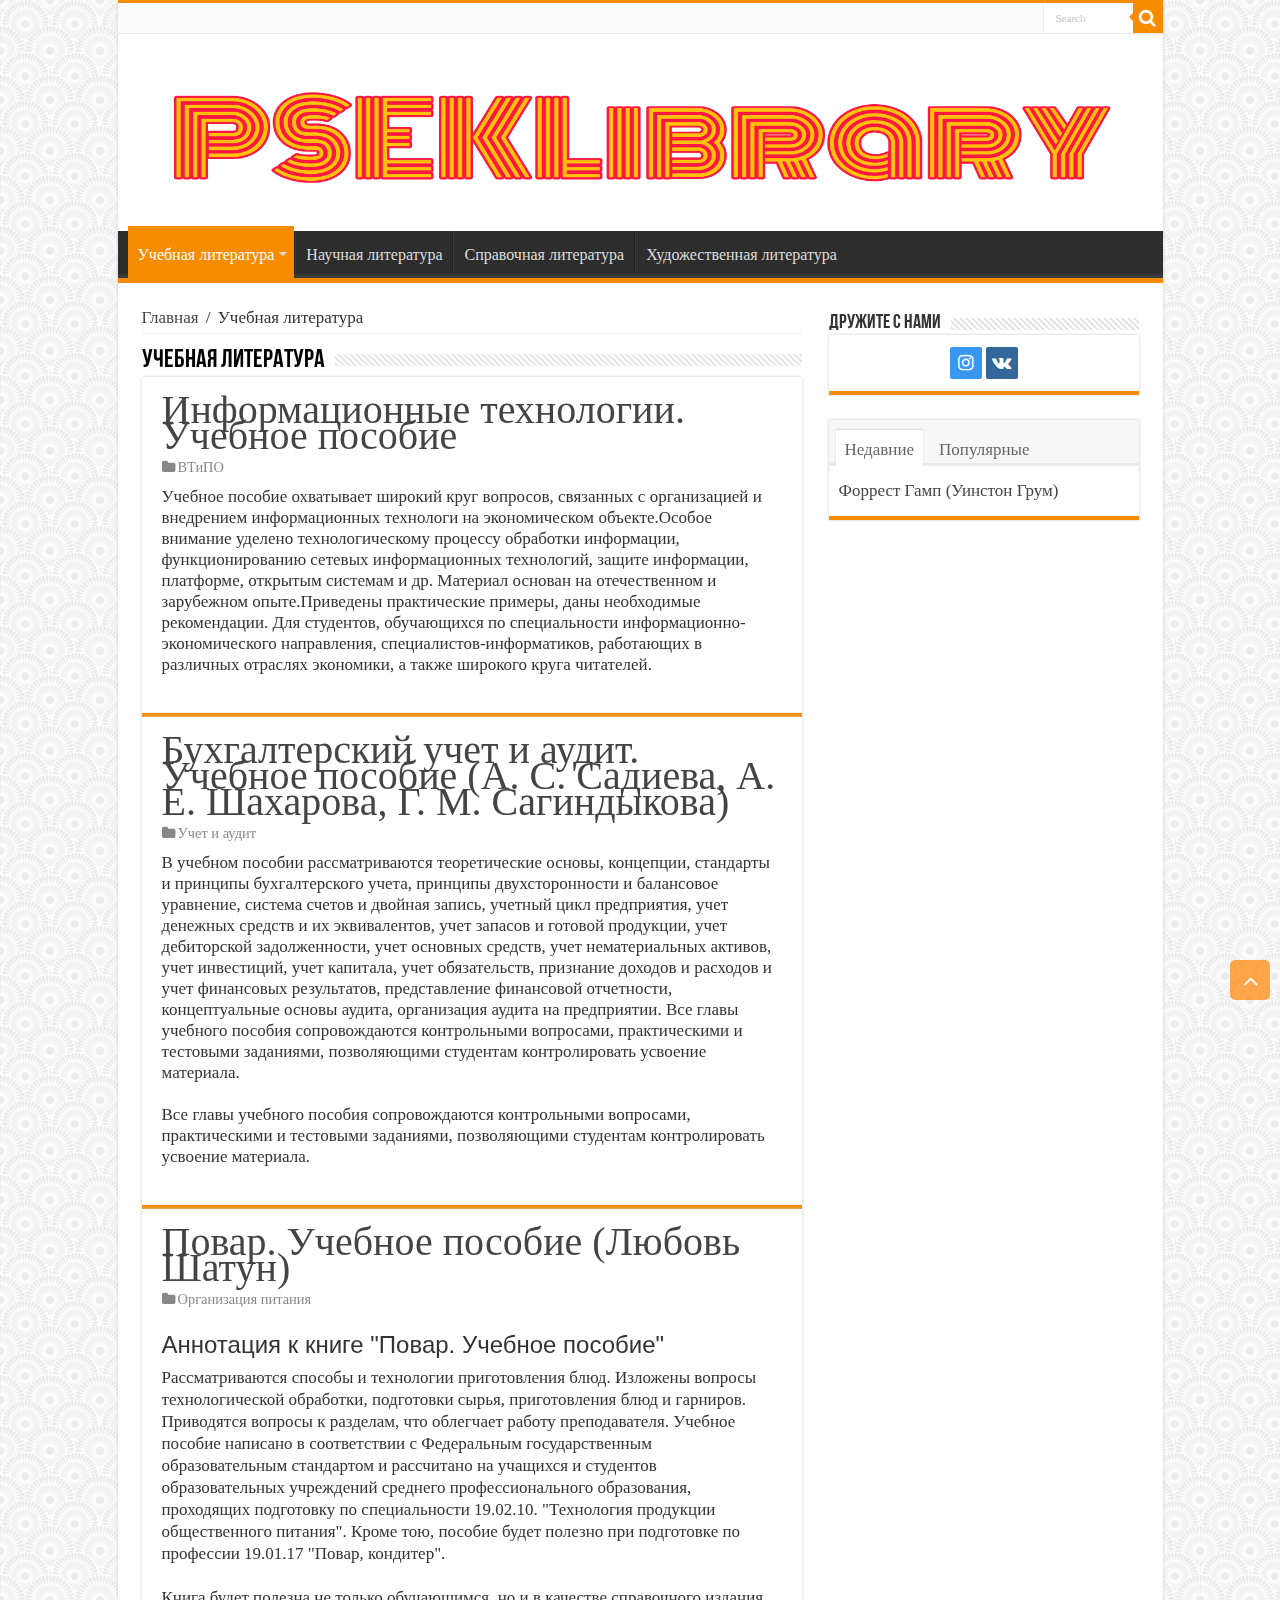
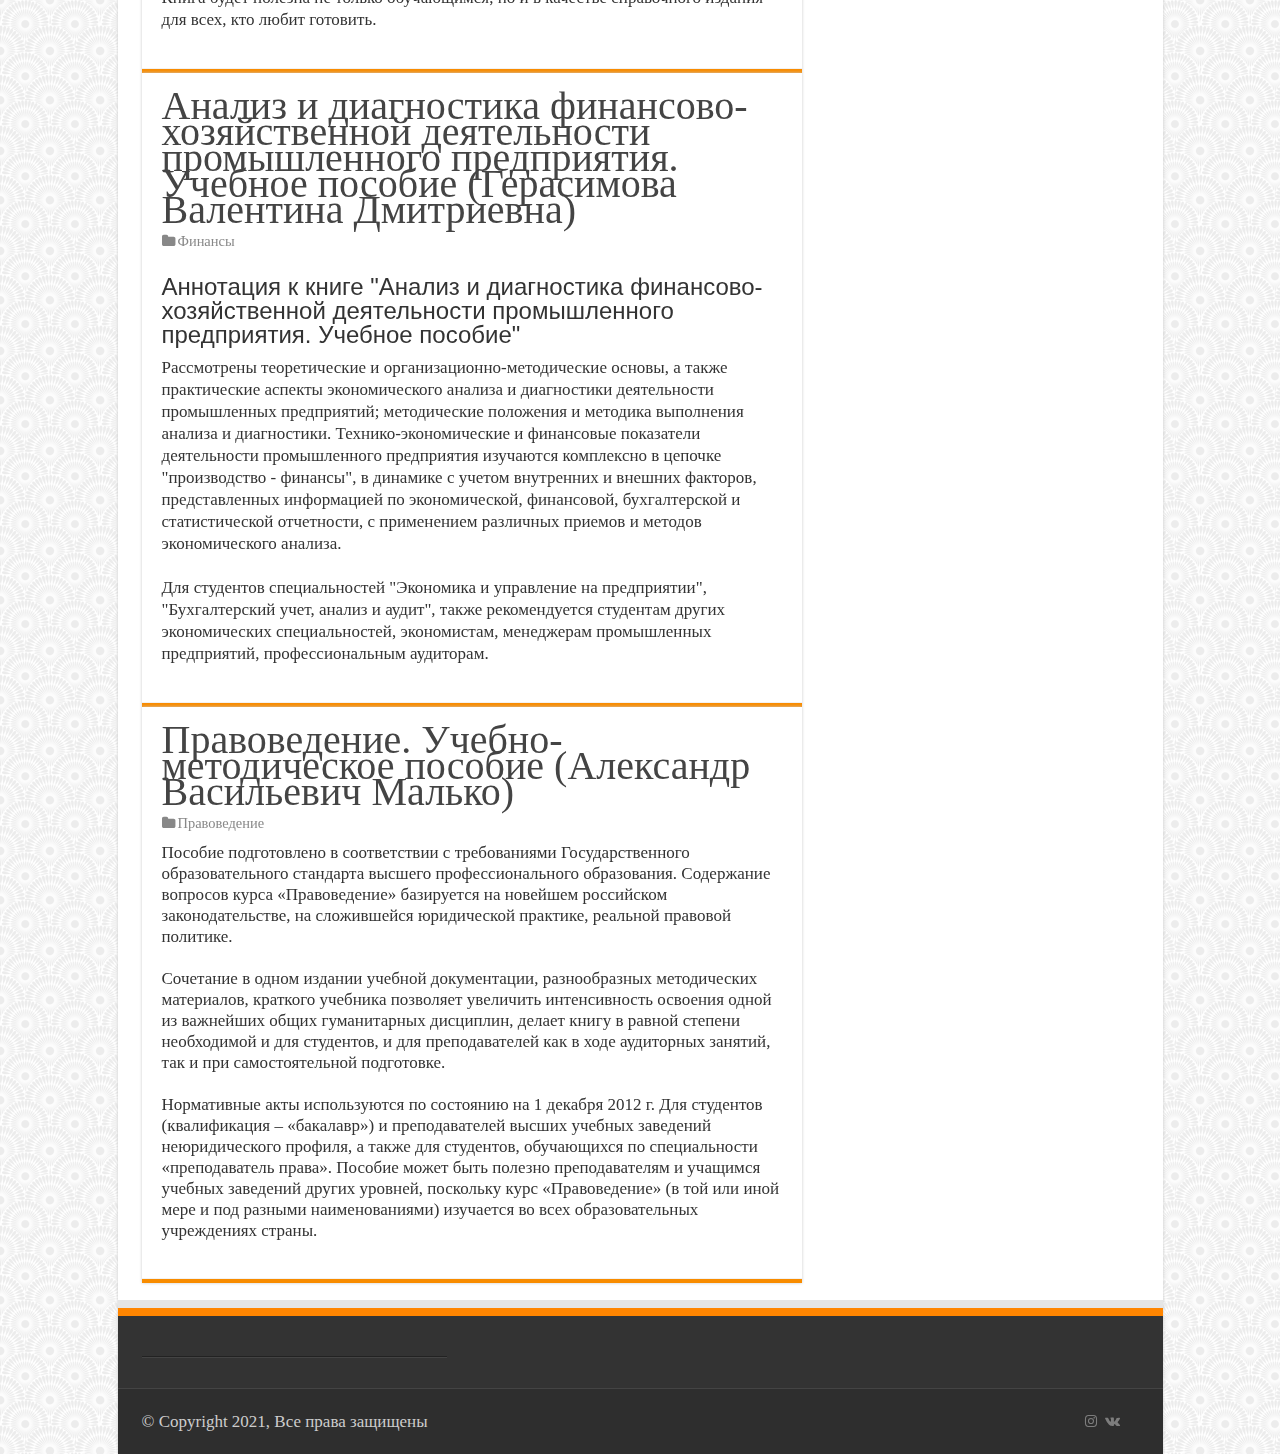
<file: category/uchebnaja-literatura/index.html>
<!DOCTYPE html>
<html lang="ru-RU">
<head>
	<title>Учебная литература - PSEKLibrary</title>
	<meta charset="UTF-8">
	<meta name="viewport" content="width=device-width, initial-scale=1">
	<link rel="stylesheet" href="../../css/style.css" type="text/css">
	<link rel="icon" href="../../content/cropped-ico-32x32.png" sizes="32x32">
	<link rel="dns-prefetch" href="//fonts.googleapis.com">
	<link rel="dns-prefetch" href="//s.w.org">
	<style>
	body{font-family:'Convergence';font-size:17px}#main-nav,#main-nav ul li a{font-family:'Adamina';font-size:16px}
	</style>
</head>

<body id="top" class="archive category category-uchebnaja-literatura category-28 lazy-enabled">
	<div class="wrapper-outer">
		<div class="background-cover"></div>
		<aside id="slide-out">
			<div class="search-mobile">
				<form method="get" id="searchform-mobile" action="./../../index.html"> <button class="search-button" type="submit" value="Search"><i class="fa fa-search"></i></button> <input type="text" id="s-mobile" name="s" title="Search" value="Search" onfocus="if (this.value == 'Search') {this.value = '';}" onblur="if (this.value == '') {this.value = 'Search';}"> </form>
			</div>
			<div id="mobile-menu"></div>
		</aside>
		<div id="wrapper" class="boxed-all">
			<div class="inner-wrapper">
				<header id="theme-header" class="theme-header center-logo">
					<div id="top-nav" class="top-nav">
						<div class="container">
							<div class="menu"></div>
							<div class="search-block">
								<form method="get" id="searchform-header" action="./../../index.html"> <button class="search-button" type="submit" value="Search"><i class="fa fa-search"></i></button> <input class="search-live" type="text" id="s-header" name="s" title="Search" value="Search" onfocus="if (this.value == 'Search') {this.value = '';}" onblur="if (this.value == '') {this.value = 'Search';}"> </form>
							</div>
						</div>
					</div>
					<div class="header-content"> <a id="slide-out-open" class="slide-out-open" href="#"><span></span></a>
						<div class="logo" style=" margin-top:15px; margin-bottom:15px;">
							<h2> <a title="PSEKLibrary" href="./../../index.html">
					<img src="./../../content/logo.png" alt="PSEKLibrary"><strong>PSEKLibrary Статейник библиотеки PSEK</strong>
				</a> </h2>
						</div>
						<div class="clear"></div>
					</div>
					<nav id="main-nav" class="fixed-enabled">
						<div class="container">
							<div class="main-menu">
								<ul id="menu-top" class="menu">
									<li id="menu-item-1256" class="menu-item menu-item-type-taxonomy menu-item-object-category current-menu-item menu-item-has-children menu-item-1256"> <a href="./index.html">Учебная литература</a>
										<ul class="sub-menu menu-sub-content">
											<li id="menu-item-1257" class="menu-item menu-item-type-taxonomy menu-item-object-category menu-item-1257"><a href="./2001000-pravovedenie/index.html">2001000 Правоведение</a></li>
											<li id="menu-item-1259" class="menu-item menu-item-type-taxonomy menu-item-object-category menu-item-1259"><a href="./0516000-finansy/index.html">0516000 Финансы</a></li>
											<li id="menu-item-1260" class="menu-item menu-item-type-taxonomy menu-item-object-category menu-item-1260"><a href="./508000-organizacija-pitanija/index.html">508000 Организация питания</a></li>
											<li id="menu-item-1261" class="menu-item menu-item-type-taxonomy menu-item-object-category menu-item-1261"><a href="./0518000-uchet-i-audit/index.html">0518000 Учет и аудит</a></li>
											<li id="menu-item-1262" class="menu-item menu-item-type-taxonomy menu-item-object-category menu-item-1262"><a href="./1304000-povtiar/index.html">1304000 ВТиПО</a></li>
										</ul>
									</li>
									<li id="menu-item-1255" class="menu-item menu-item-type-taxonomy menu-item-object-category menu-item-1255"><a href="./../nauchnaja-literatura-2/index.html">Научная литература</a></li>
									<li id="menu-item-1244" class="menu-item menu-item-type-taxonomy menu-item-object-category menu-item-1244"><a href="./../reference/index.html">Справочная литература</a></li>
									<li id="menu-item-1258" class="menu-item menu-item-type-taxonomy menu-item-object-category menu-item-1258"><a href="./../hudozhestvennaja-literatura/index.html">Художественная литература</a></li>
								</ul>
							</div>
						</div>
					</nav>
				</header>
				<div id="main-content" class="container">
					<div class="content">
						<div xmlns:v="http://rdf.data-vocabulary.org/#" id="crumbs"> <span typeof="v:Breadcrumb"><a rel="v:url" property="v:title" class="crumbs-home" href="./../../index.html">Главная</a></span> <span class="delimiter">/</span> <span class="current">Учебная литература</span> </div>
						<div class="page-head">
							<h1 class="page-title"> Учебная литература </h1>
							<div class="stripe-line"></div>
						</div>
						<div class="post-listing archive-box">
							<article class="item-list">
								<h2 class="post-box-title">
									<a href="index.html"><h1>Информационные технологии. Учебное пособие</h1></a>
								</h2>
								<p class="post-meta">	
									<span class="post-cats"><i class="fa fa-folder"></i><a href="1304000-povtiar/index.html" rel="category tag">ВТиПО</a></span>
								</p>
								<div class="entry">
									<p>Учебное пособие охватывает широкий круг вопросов, связанных с организацией и внедрением информационных технологи на экономическом объекте.Особое внимание уделено технологическому процессу обработки информации, функционированию сетевых информационных технологий, защите информации, платформе, открытым системам и др. Материал основан на отечественном и зарубежном опыте.Приведены практические примеры, даны необходимые рекомендации. Для студентов, обучающихся по специальности информационно-экономического направления, специалистов-информатиков, работающих в различных отраслях экономики, а также широкого круга читателей.</p>	
								</div>
							</article>
						</div>
						<div class="post-listing archive-box">
							<article class="item-list">
								<h2 class="post-box-title">
									<a href="index.html"><h1>Бухгалтерский учет и аудит. Учебное пособие (А. С. Садиева, А. Е. Шахарова, Г. М. Сагиндыкова)</h1></a>
								</h2>
								<p class="post-meta">	
									<span class="post-cats"><i class="fa fa-folder"></i><a href="0518000-uchet-i-audit/index.html" rel="category tag">Учет и аудит</a></span>
								</p>
								<div class="entry">
									<p>В учебном пособии рассматриваются теоретические основы, концепции, стандарты и принципы бухгалтерского учета, принципы двухсторонности и балансовое уравнение, система счетов и двойная запись, учетный цикл предприятия, учет денежных средств и их эквивалентов, учет запасов и готовой продукции, учет дебиторской задолженности, учет основных средств, учет нематериальных активов, учет инвестиций, учет капитала, учет обязательств, признание доходов и расходов и учет финансовых результатов, представление финансовой отчетности, концептуальные основы аудита, организация аудита на предприятии. Все главы учебного пособия сопровождаются контрольными вопросами, практическими и тестовыми заданиями, позволяющими студентам контролировать усвоение материала.<br><br>Все главы учебного пособия сопровождаются контрольными вопросами, практическими и тестовыми заданиями, позволяющими студентам контролировать усвоение материала.</p>	
								</div>
							</article>
						</div>
						<div class="post-listing archive-box">
							<article class="item-list">
								<h2 class="post-box-title">
									<a href="index.html"><h1>Повар. Учебное пособие (Любовь Шатун)</h1></a>
								</h2>
								<p class="post-meta">	
									<span class="post-cats"><i class="fa fa-folder"></i><a href="508000-organizacija-pitanija/index.html" rel="category tag">Организация питания</a></span>
								</p>
								<div class="entry">
									<p><h3>Аннотация к книге "Повар. Учебное пособие"</h3>Рассматриваются способы и технологии приготовления блюд. Изложены вопросы технологической обработки, подготовки сырья, приготовления блюд и гарниров. Приводятся вопросы к разделам, что облегчает работу преподавателя. Учебное пособие написано в соответствии с Федеральным государственным образовательным стандартом и рассчитано на учащихся и студентов образовательных учреждений среднего профессионального образования, проходящих подготовку по специальности 19.02.10. "Технология продукции общественного питания". Кроме тою, пособие будет полезно при подготовке по профессии 19.01.17 "Повар, кондитер". <br><br>Книга будет полезна не только обучающимся, но и в качестве справочного издания для всех, кто любит готовить.</p>	
								</div>
							</article>
						</div>
						<div class="post-listing archive-box">
							<article class="item-list">
								<h2 class="post-box-title">
									<a href="index.html"><h1>Анализ и диагностика финансово-хозяйственной деятельности промышленного предприятия. Учебное пособие (Герасимова Валентина Дмитриевна)</h1></a>
								</h2>
								<p class="post-meta">	
									<span class="post-cats"><i class="fa fa-folder"></i><a href="./index.html" rel="category tag">Финансы</a></span>
								</p>
								<div class="entry">
									<p><h3>Аннотация к книге "Анализ и диагностика финансово-хозяйственной деятельности промышленного предприятия. Учебное пособие"</h3>Рассмотрены теоретические и организационно-методические основы, а также практические аспекты экономического анализа и диагностики деятельности промышленных предприятий; методические положения и методика выполнения анализа и диагностики. Технико-экономические и финансовые показатели деятельности промышленного предприятия изучаются комплексно в цепочке "производство - финансы", в динамике с учетом внутренних и внешних факторов, представленных информацией по экономической, финансовой, бухгалтерской и статистической отчетности, с применением различных приемов и методов экономического анализа.<br><br>Для студентов специальностей "Экономика и управление на предприятии", "Бухгалтерский учет, анализ и аудит", также рекомендуется студентам других экономических специальностей, экономистам, менеджерам промышленных предприятий, профессиональным аудиторам.</p>	
								</div>
							</article>
						</div>
						<div class="post-listing archive-box">
							<article class="item-list">
								<h2 class="post-box-title">
									<a href="index.html"><h1>Правоведение. Учебно-методическое пособие (Александр Васильевич Малько)</h1></a>
								</h2>
								<p class="post-meta">	
									<span class="post-cats"><i class="fa fa-folder"></i><a href="2001000-pravovedenie/index.html" rel="category tag">Правоведение</a></span>
								</p>
								<div class="entry">
									<p>Пособие подготовлено в соответствии с требованиями Государственного образовательного стандарта высшего профессионального образования. Содержание вопросов курса «Правоведение» базируется на новейшем российском законодательстве, на сложившейся юридической практике, реальной правовой политике.<br><br>Сочетание в одном издании учебной документации, разнообразных методических материалов, краткого учебника позволяет увеличить интенсивность освоения одной из важнейших общих гуманитарных дисциплин, делает книгу в равной степени необходимой и для студентов, и для преподавателей как в ходе аудиторных занятий, так и при самостоятельной подготовке.<br><br>Нормативные акты используются по состоянию на 1 декабря 2012 г. Для студентов (квалификация – «бакалавр») и преподавателей высших учебных заведений неюридического профиля, а также для студентов, обучающихся по специальности «преподаватель права». Пособие может быть полезно преподавателям и учащимся учебных заведений других уровней, поскольку курс «Правоведение» (в той или иной мере и под разными наименованиями) изучается во всех образовательных учреждениях страны.</p> 	
								</div>
							</article>
						</div>
					</div>
					<aside id="sidebar">
						<div class="theiaStickySidebar">
							<div id="social-3" class="widget social-icons-widget">
								<div class="widget-top">
									<h4>ДРУЖИТЕ С НАМИ</h4>
									<div class="stripe-line"></div>
								</div>
								<div class="widget-container">
									<div class="social-icons social-colored"> <a class="ttip-none" title="instagram" href="https://instagram.com/psek_sko?igshid=y5gnkq5lgscx" target="_blank"><i class="fa fa-instagram"></i></a><a class="ttip-none" title="vk.com" href="https://vk.com/psek_sko" target="_blank"><i class="fa fa-vk"></i></a> </div>
								</div>
							</div>
							<div class="widget" id="tabbed-widget">
								<div class="widget-container">
									<div class="widget-top">
										<ul class="tabs posts-taps">
											<li class="tabs"><a href="#tab2">Недавние </a></li>
											<li class="tabs"><a href="#tab1">Популярные </a></li>
										</ul>
									</div>
									<div id="tab2" class="tabs-wrap">
										<ul>
											<li>
												<h3><a href="index.html">Форрест Гамп (Уинстон Грум)</a></h3>
											</li>
										</ul>
									</div>
									<div id="tab1" class="tabs-wrap">
										<ul>
											<li>
												<h3>
													<a href="">Хоббит, или Туда и обратно (	Джон Р. Р. Толкин)</a>
												</h3>
											</li>
										</ul>
									</div>
								</div>
							</div>
						</div>
					</aside>
					<div class="clear"></div>
				</div>
				<footer id="theme-footer">
					<div id="footer-widget-area" class="footer-3c">
						<div id="footer-first" class="footer-widgets-box">
							<div id="custom_html-8" class="widget_text footer-widget widget_custom_html">
								<div class="footer-widget-top">
									<h4> </h4>
								</div>
								<div class="footer-widget-container">
									<div class="textwidget custom-html-widget">
										<div id="yandex_rtb_R-A-702425-8"></div>
									</div>
								</div>
							</div>
						</div>
					</div>
					<div class="clear"></div>
				</footer>
				<div class="clear"></div>
				<div class="footer-bottom">
					<div class="container">
						<div class="alignright"> </div>
						<div class="social-icons"> <a class="ttip-none" title="instagram" href="https://instagram.com/psek_sko?igshid=y5gnkq5lgscx" target="_blank"><i class="fa fa-instagram"></i></a><a class="ttip-none" title="vk.com" href="https://vk.com/psek_sko" target="_blank"><i class="fa fa-vk"></i></a> </div>
						<div class="alignleft"> © Copyright 2021, Все права защищены </div>
						<div class="clear"></div>
					</div>
				</div>
			</div>
		</div>
	</div>
	<div id="topcontrol" class="fa fa-angle-up" title="Перенестись наверх"></div>
	<div id="fb-root"></div>
	<script type="text/javascript" id="tie-scripts-js-extra">
	var tie = {"mobile_menu_active":"true","mobile_menu_top":"","lightbox_all":"true","lightbox_gallery":"true","woocommerce_lightbox":"","lightbox_skin":"dark","lightbox_thumb":"vertical","lightbox_arrows":"","sticky_sidebar":"1","is_singular":"","SmothScroll":"true","reading_indicator":"","lang_no_results":"No Results","lang_results_found":"Results Found"};
	</script>
	<script src="./../../js/script.js"></script>
</body>

</html>
</file>
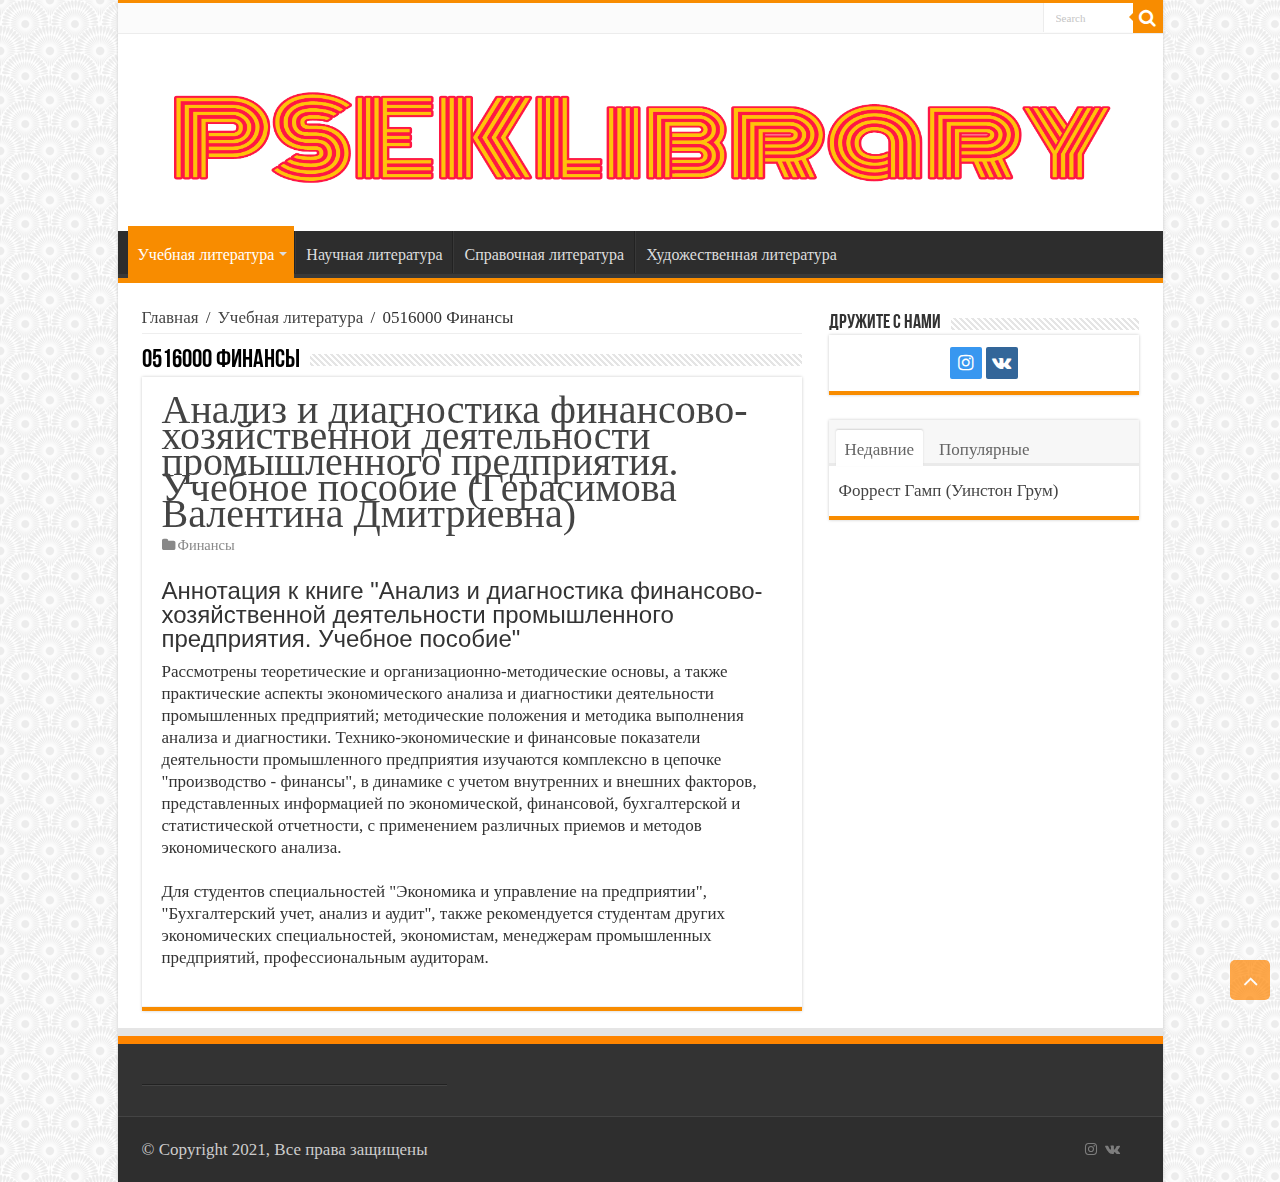
<file: category/uchebnaja-literatura/0516000-finansy/index.html>
<!DOCTYPE html>
<html lang="ru-RU">
<head>
	<title>Финансы - Учебная литерату</title>
	<meta charset="UTF-8">
	<meta name="viewport" content="width=device-width, initial-scale=1">
	<link rel="stylesheet" href="../../../css/style.css" type="text/css">
	<link rel="icon" href="../../../content/cropped-ico-32x32.png" sizes="32x32">
	<link rel="dns-prefetch" href="//fonts.googleapis.com">
	<link rel="dns-prefetch" href="//s.w.org">
	<style>
	body{font-family:'Convergence';font-size:17px}#main-nav,#main-nav ul li a{font-family:'Adamina';font-size:16px}
	</style>
</head>

<body id="top" class="archive category category-0516000-finansy category-31 lazy-enabled">
	<div class="wrapper-outer">
		<div class="background-cover"></div>
		<aside id="slide-out">
			<div class="search-mobile">
				<form method="get" id="searchform-mobile" action="./../../../index.html"> <button class="search-button" type="submit" value="Search"><i class="fa fa-search"></i></button> <input type="text" id="s-mobile" name="s" title="Search" value="Search" onfocus="if (this.value == 'Search') {this.value = '';}" onblur="if (this.value == '') {this.value = 'Search';}"> </form>
			</div>
			<div id="mobile-menu"></div>
		</aside>
		<div id="wrapper" class="boxed-all">
			<div class="inner-wrapper">
				<header id="theme-header" class="theme-header center-logo">
					<div id="top-nav" class="top-nav">
						<div class="container">
							<div class="menu"></div>
							<div class="search-block">
								<form method="get" id="searchform-header" action="./../../../index.html"> <button class="search-button" type="submit" value="Search"><i class="fa fa-search"></i></button> <input class="search-live" type="text" id="s-header" name="s" title="Search" value="Search" onfocus="if (this.value == 'Search') {this.value = '';}" onblur="if (this.value == '') {this.value = 'Search';}"> </form>
							</div>
						</div>
					</div>
					<div class="header-content"> <a id="slide-out-open" class="slide-out-open" href="#"><span></span></a>
						<div class="logo" style=" margin-top:15px; margin-bottom:15px;">
							<h2> <a title="PSEKLibrary" href="./../../../index.html">
					<img src="./../../../content/logo.png" alt="PSEKLibrary"><strong>PSEKLibrary Статейник библиотеки PSEK</strong>
				</a> </h2>
						</div>
						<div class="clear"></div>
					</div>
					<nav id="main-nav" class="fixed-enabled">
						<div class="container">
							<div class="main-menu">
								<ul id="menu-top" class="menu">
									<li id="menu-item-1256" class="menu-item menu-item-type-taxonomy menu-item-object-category current-category-ancestor current-menu-ancestor current-menu-parent current-category-parent menu-item-has-children menu-item-1256"> <a href="./../index.html">Учебная литература</a>
										<ul class="sub-menu menu-sub-content">
											<li id="menu-item-1257" class="menu-item menu-item-type-taxonomy menu-item-object-category menu-item-1257"><a href="./../2001000-pravovedenie/index.html">2001000 Правоведение</a></li>
											<li id="menu-item-1259" class="menu-item menu-item-type-taxonomy menu-item-object-category current-menu-item menu-item-1259"><a href="./index.html">0516000 Финансы</a></li>
											<li id="menu-item-1260" class="menu-item menu-item-type-taxonomy menu-item-object-category menu-item-1260"><a href="./../508000-organizacija-pitanija/index.html">508000 Организация питания</a></li>
											<li id="menu-item-1261" class="menu-item menu-item-type-taxonomy menu-item-object-category menu-item-1261"><a href="./../0518000-uchet-i-audit/index.html">0518000 Учет и аудит</a></li>
											<li id="menu-item-1262" class="menu-item menu-item-type-taxonomy menu-item-object-category menu-item-1262"><a href="./../1304000-povtiar/index.html">1304000 ВТиПО</a></li>
										</ul>
									</li>
									<li id="menu-item-1255" class="menu-item menu-item-type-taxonomy menu-item-object-category menu-item-1255"><a href="./../../nauchnaja-literatura-2/index.html">Научная литература</a></li>
									<li id="menu-item-1244" class="menu-item menu-item-type-taxonomy menu-item-object-category menu-item-1244"><a href="./../../reference/index.html">Справочная литература</a></li>
									<li id="menu-item-1258" class="menu-item menu-item-type-taxonomy menu-item-object-category menu-item-1258"><a href="./../../hudozhestvennaja-literatura/index.html">Художественная литература</a></li>
								</ul>
							</div>
						</div>
					</nav>
				</header>
				<div id="main-content" class="container">
					<div class="content">
						<div xmlns:v="http://rdf.data-vocabulary.org/#" id="crumbs"> <span typeof="v:Breadcrumb"><a rel="v:url" property="v:title" class="crumbs-home" href="./../../../index.html">Главная</a></span> <span class="delimiter">/</span> <span typeof="v:Breadcrumb"><a rel="v:url" property="v:title" href="./../index.html">Учебная литература</a></span> <span class="delimiter">/</span> <span class="current">0516000 Финансы</span> </div>
						<div class="page-head">
							<h1 class="page-title"> 0516000 Финансы </h1>
							<div class="stripe-line"></div>
						</div>
						<div class="post-listing archive-box">
							<article class="item-list">
								<h2 class="post-box-title">
									<a href="index.html"><h1>Анализ и диагностика финансово-хозяйственной деятельности промышленного предприятия. Учебное пособие (Герасимова Валентина Дмитриевна)</h1></a>
								</h2>
								<p class="post-meta">	
									<span class="post-cats"><i class="fa fa-folder"></i><a href="./index.html" rel="category tag">Финансы</a></span>
								</p>
								<div class="entry">
									<p><h3>Аннотация к книге "Анализ и диагностика финансово-хозяйственной деятельности промышленного предприятия. Учебное пособие"</h3>Рассмотрены теоретические и организационно-методические основы, а также практические аспекты экономического анализа и диагностики деятельности промышленных предприятий; методические положения и методика выполнения анализа и диагностики. Технико-экономические и финансовые показатели деятельности промышленного предприятия изучаются комплексно в цепочке "производство - финансы", в динамике с учетом внутренних и внешних факторов, представленных информацией по экономической, финансовой, бухгалтерской и статистической отчетности, с применением различных приемов и методов экономического анализа.<br><br>Для студентов специальностей "Экономика и управление на предприятии", "Бухгалтерский учет, анализ и аудит", также рекомендуется студентам других экономических специальностей, экономистам, менеджерам промышленных предприятий, профессиональным аудиторам.</p>	
								</div>
							</article>
						</div>
					</div>
							<aside id="sidebar">
						<div class="theiaStickySidebar">
							<div id="social-3" class="widget social-icons-widget">
								<div class="widget-top">
									<h4>ДРУЖИТЕ С НАМИ</h4>
									<div class="stripe-line"></div>
								</div>
								<div class="widget-container">
									<div class="social-icons social-colored"> <a class="ttip-none" title="instagram" href="https://instagram.com/psek_sko?igshid=y5gnkq5lgscx" target="_blank"><i class="fa fa-instagram"></i></a><a class="ttip-none" title="vk.com" href="https://vk.com/psek_sko" target="_blank"><i class="fa fa-vk"></i></a> </div>
								</div>
							</div>
							<div class="widget" id="tabbed-widget">
								<div class="widget-container">
									<div class="widget-top">
										<ul class="tabs posts-taps">
											<li class="tabs"><a href="#tab2">Недавние </a></li>
											<li class="tabs"><a href="#tab1">Популярные </a></li>
										</ul>
									</div>
									<div id="tab2" class="tabs-wrap">
										<ul>
											<li>
												<h3><a href="index.html">Форрест Гамп (Уинстон Грум)</a></h3>
											</li>
										</ul>
									</div>
									<div id="tab1" class="tabs-wrap">
										<ul>
											<li>
												<h3>
													<a href="">Хоббит, или Туда и обратно (	Джон Р. Р. Толкин)</a>
												</h3>
											</li>
										</ul>
									</div>
								</div>
							</div>
						</div>
					</aside>
					<div class="clear"></div>
				</div>
				<footer id="theme-footer">
					<div id="footer-widget-area" class="footer-3c">
						<div id="footer-first" class="footer-widgets-box">
							<div id="custom_html-8" class="widget_text footer-widget widget_custom_html">
								<div class="footer-widget-top">
									<h4> </h4>
								</div>
								<div class="footer-widget-container">
									<div class="textwidget custom-html-widget">
										<div id="yandex_rtb_R-A-702425-8"></div>
									</div>
								</div>
							</div>
						</div>
					</div>
					<div class="clear"></div>
				</footer>
				<div class="clear"></div>
				<div class="footer-bottom">
					<div class="container">
						<div class="alignright"> </div>
						<div class="social-icons"> <a class="ttip-none" title="instagram" href="https://instagram.com/psek_sko?igshid=y5gnkq5lgscx" target="_blank"><i class="fa fa-instagram"></i></a><a class="ttip-none" title="vk.com" href="https://vk.com/psek_sko" target="_blank"><i class="fa fa-vk"></i></a> </div>
						<div class="alignleft"> © Copyright 2021, Все права защищены </div>
						<div class="clear"></div>
					</div>
				</div>
			</div>
		</div>
	</div>
	<div id="topcontrol" class="fa fa-angle-up" title="Перенестись наверх"></div>
	<div id="fb-root"></div>
	<script type="text/javascript" id="tie-scripts-js-extra">
	var tie = {"mobile_menu_active":"true","mobile_menu_top":"","lightbox_all":"true","lightbox_gallery":"true","woocommerce_lightbox":"","lightbox_skin":"dark","lightbox_thumb":"vertical","lightbox_arrows":"","sticky_sidebar":"1","is_singular":"","SmothScroll":"true","reading_indicator":"","lang_no_results":"No Results","lang_results_found":"Results Found"};
	</script>
	<script src="./../../../js/script.js"></script>
</body>

</html>
</file>
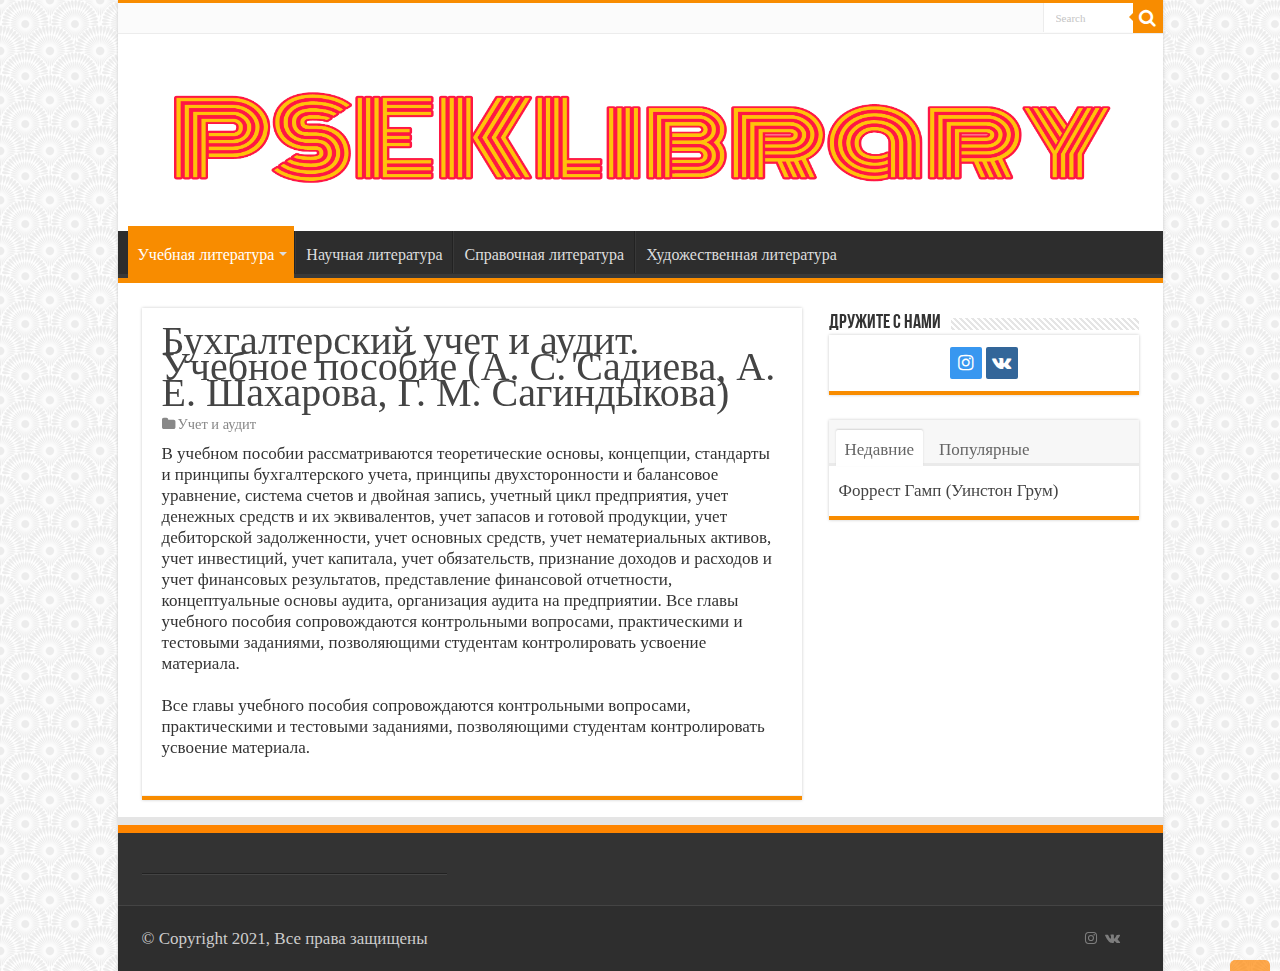
<file: category/uchebnaja-literatura/0518000-uchet-i-audit/index.html>
<!DOCTYPE html>
<html lang="ru-RU" prefix="og: http://ogp.me/ns#">

<head>
	<title>Учет и аудит - Учебная литерату</title>
	<meta charset="UTF-8">
	<meta name="viewport" content="width=device-width, initial-scale=1">
	<link rel="stylesheet" href="../../../css/style.css" type="text/css">
	<link rel="icon" href="../../../content/cropped-ico-32x32.png" sizes="32x32">
	<link rel="dns-prefetch" href="//fonts.googleapis.com">
	<link rel="dns-prefetch" href="//s.w.org">
	<style>
	body{font-family:'Convergence';font-size:17px}#main-nav,#main-nav ul li a{font-family:'Adamina';font-size:16px}
	</style>
</head>

<body id="top" class="archive category category-0518000-uchet-i-audit category-33 lazy-enabled">
	<div class="wrapper-outer">
		<div class="background-cover"></div>
		<aside id="slide-out">
			<div class="search-mobile">
				<form method="get" id="searchform-mobile" action="./../../../index.html"> <button class="search-button" type="submit" value="Search"><i class="fa fa-search"></i></button> <input type="text" id="s-mobile" name="s" title="Search" value="Search" onfocus="if (this.value == 'Search') {this.value = '';}" onblur="if (this.value == '') {this.value = 'Search';}"> </form>
			</div>
			<div id="mobile-menu"></div>
		</aside>
		<div id="wrapper" class="boxed-all">
			<div class="inner-wrapper">
				<header id="theme-header" class="theme-header center-logo">
					<div id="top-nav" class="top-nav">
						<div class="container">
							<div class="menu"></div>
							<div class="search-block">
								<form method="get" id="searchform-header" action="./../../../index.html"> <button class="search-button" type="submit" value="Search"><i class="fa fa-search"></i></button> <input class="search-live" type="text" id="s-header" name="s" title="Search" value="Search" onfocus="if (this.value == 'Search') {this.value = '';}" onblur="if (this.value == '') {this.value = 'Search';}"> </form>
							</div>
						</div>
					</div>
					<div class="header-content"> <a id="slide-out-open" class="slide-out-open" href="#"><span></span></a>
						<div class="logo" style=" margin-top:15px; margin-bottom:15px;">
							<h2> <a title="PSEKLibrary" href="./../../../index.html">
					<img src="./../../../content/logo.png" alt="PSEKLibrary"><strong>PSEKLibrary Статейник библиотеки PSEK</strong>
				</a> </h2>
						</div>
						<div class="clear"></div>
					</div>
					<nav id="main-nav" class="fixed-enabled">
						<div class="container">
							<div class="main-menu">
								<ul id="menu-top" class="menu">
									<li id="menu-item-1256" class="menu-item menu-item-type-taxonomy menu-item-object-category current-category-ancestor current-menu-ancestor current-menu-parent current-category-parent menu-item-has-children menu-item-1256"> <a href="./../index.html">Учебная литература</a>
										<ul class="sub-menu menu-sub-content">
											<li id="menu-item-1257" class="menu-item menu-item-type-taxonomy menu-item-object-category menu-item-1257"><a href="./../2001000-pravovedenie/index.html">2001000 Правоведение</a></li>
											<li id="menu-item-1259" class="menu-item menu-item-type-taxonomy menu-item-object-category menu-item-1259"><a href="./../0516000-finansy/index.html">0516000 Финансы</a></li>
											<li id="menu-item-1260" class="menu-item menu-item-type-taxonomy menu-item-object-category menu-item-1260"><a href="./../508000-organizacija-pitanija/index.html">508000 Организация питания</a></li>
											<li id="menu-item-1261" class="menu-item menu-item-type-taxonomy menu-item-object-category current-menu-item menu-item-1261"><a href="./index.html">0518000 Учет и аудит</a></li>
											<li id="menu-item-1262" class="menu-item menu-item-type-taxonomy menu-item-object-category menu-item-1262"><a href="./../1304000-povtiar/index.html">1304000 ВТиПО</a></li>
										</ul>
									</li>
									<li id="menu-item-1255" class="menu-item menu-item-type-taxonomy menu-item-object-category menu-item-1255"><a href="./../../nauchnaja-literatura-2/index.html">Научная литература</a></li>
									<li id="menu-item-1244" class="menu-item menu-item-type-taxonomy menu-item-object-category menu-item-1244"><a href="./../../reference/index.html">Справочная литература</a></li>
									<li id="menu-item-1258" class="menu-item menu-item-type-taxonomy menu-item-object-category menu-item-1258"><a href="./../../hudozhestvennaja-literatura/index.html">Художественная литература</a></li>
								</ul>
							</div>
						</div>
					</nav>
				</header>
				<div id="main-content" class="container">
					<div class="content">
						<div class="post-listing archive-box">
							<article class="item-list">
								<h2 class="post-box-title">
									<a href="index.html"><h1>Бухгалтерский учет и аудит. Учебное пособие (А. С. Садиева, А. Е. Шахарова, Г. М. Сагиндыкова)</h1></a>
								</h2>
								<p class="post-meta">	
									<span class="post-cats"><i class="fa fa-folder"></i><a href="index.html" rel="category tag">Учет и аудит</a></span>
								</p>
								<div class="entry">
									<p>В учебном пособии рассматриваются теоретические основы, концепции, стандарты и принципы бухгалтерского учета, принципы двухсторонности и балансовое уравнение, система счетов и двойная запись, учетный цикл предприятия, учет денежных средств и их эквивалентов, учет запасов и готовой продукции, учет дебиторской задолженности, учет основных средств, учет нематериальных активов, учет инвестиций, учет капитала, учет обязательств, признание доходов и расходов и учет финансовых результатов, представление финансовой отчетности, концептуальные основы аудита, организация аудита на предприятии. Все главы учебного пособия сопровождаются контрольными вопросами, практическими и тестовыми заданиями, позволяющими студентам контролировать усвоение материала.<br><br>Все главы учебного пособия сопровождаются контрольными вопросами, практическими и тестовыми заданиями, позволяющими студентам контролировать усвоение материала.</p>	
								</div>
							</article>
						</div>
					</div>
							<aside id="sidebar">
						<div class="theiaStickySidebar">
							<div id="social-3" class="widget social-icons-widget">
								<div class="widget-top">
									<h4>ДРУЖИТЕ С НАМИ</h4>
									<div class="stripe-line"></div>
								</div>
								<div class="widget-container">
									<div class="social-icons social-colored"> <a class="ttip-none" title="instagram" href="https://instagram.com/psek_sko?igshid=y5gnkq5lgscx" target="_blank"><i class="fa fa-instagram"></i></a><a class="ttip-none" title="vk.com" href="https://vk.com/psek_sko" target="_blank"><i class="fa fa-vk"></i></a> </div>
								</div>
							</div>
							<div class="widget" id="tabbed-widget">
								<div class="widget-container">
									<div class="widget-top">
										<ul class="tabs posts-taps">
											<li class="tabs"><a href="#tab2">Недавние </a></li>
											<li class="tabs"><a href="#tab1">Популярные </a></li>
										</ul>
									</div>
									<div id="tab2" class="tabs-wrap">
										<ul>
											<li>
												<h3><a href="index.html">Форрест Гамп (Уинстон Грум)</a></h3>
											</li>
										</ul>
									</div>
									<div id="tab1" class="tabs-wrap">
										<ul>
											<li>
												<h3>
													<a href="">Хоббит, или Туда и обратно (	Джон Р. Р. Толкин)</a>
												</h3>
											</li>
										</ul>
									</div>
								</div>
							</div>
						</div>
					</aside>
					<div class="clear"></div>
				</div>
				<footer id="theme-footer">
					<div id="footer-widget-area" class="footer-3c">
						<div id="footer-first" class="footer-widgets-box">
							<div id="custom_html-8" class="widget_text footer-widget widget_custom_html">
								<div class="footer-widget-top">
									<h4> </h4>
								</div>
								<div class="footer-widget-container">
									<div class="textwidget custom-html-widget">
										<div id="yandex_rtb_R-A-702425-8"></div>
									</div>
								</div>
							</div>
						</div>
					</div>
					<div class="clear"></div>
				</footer>
				<div class="clear"></div>
				<div class="footer-bottom">
					<div class="container">
						<div class="alignright"> </div>
						<div class="social-icons"> <a class="ttip-none" title="instagram" href="https://instagram.com/psek_sko?igshid=y5gnkq5lgscx" target="_blank"><i class="fa fa-instagram"></i></a><a class="ttip-none" title="vk.com" href="https://vk.com/psek_sko" target="_blank"><i class="fa fa-vk"></i></a> </div>
						<div class="alignleft"> © Copyright 2021, Все права защищены </div>
						<div class="clear"></div>
					</div>
				</div>
			</div>
		</div>
	</div>
	<div id="topcontrol" class="fa fa-angle-up" title="Перенестись наверх"></div>
	<div id="fb-root"></div>
	<script type="text/javascript" id="tie-scripts-js-extra">
	var tie = {"mobile_menu_active":"true","mobile_menu_top":"","lightbox_all":"true","lightbox_gallery":"true","woocommerce_lightbox":"","lightbox_skin":"dark","lightbox_thumb":"vertical","lightbox_arrows":"","sticky_sidebar":"1","is_singular":"","SmothScroll":"true","reading_indicator":"","lang_no_results":"No Results","lang_results_found":"Results Found"};
	</script>
	<script src="./../../../js/script.js"></script>
</body>

</html>
</file>
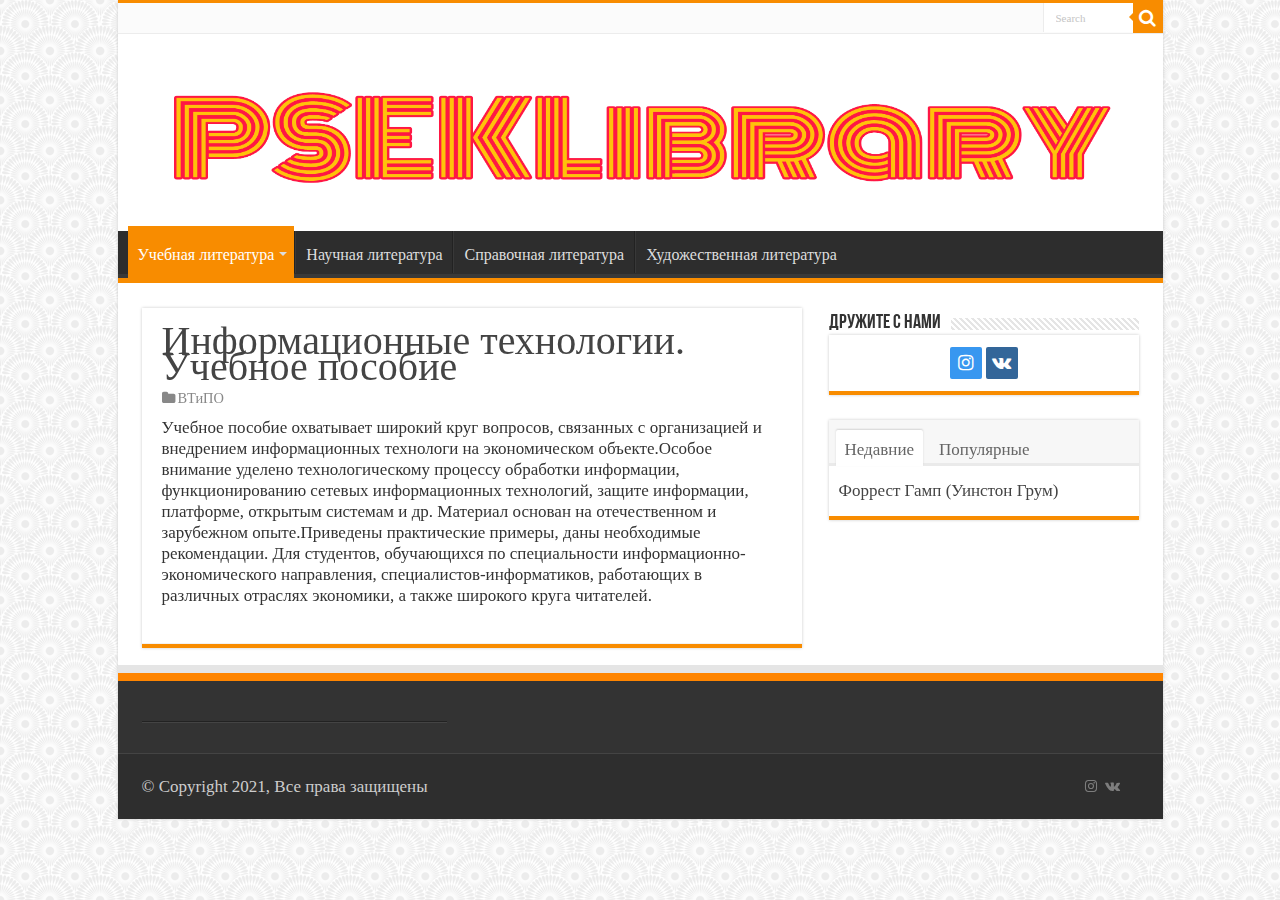
<file: category/uchebnaja-literatura/1304000-povtiar/index.html>
<!DOCTYPE html>
<html lang="ru-RU">

<head>
	<title>ВТиПО - Учебная литерату</title>
	<meta charset="UTF-8">
	<meta name="viewport" content="width=device-width, initial-scale=1">
	<link rel="stylesheet" href="../../../css/style.css" type="text/css">
	<link rel="icon" href="../../../content/cropped-ico-32x32.png" sizes="32x32">
	<link rel="dns-prefetch" href="//fonts.googleapis.com">
	<link rel="dns-prefetch" href="//s.w.org">
	<style>
	body{font-family:'Convergence';font-size:17px}#main-nav,#main-nav ul li a{font-family:'Adamina';font-size:16px}
	</style>
</head>

<body id="top" class="archive category category-1304000-povtiar category-34 lazy-enabled">
	<div class="wrapper-outer">
		<div class="background-cover"></div>
		<aside id="slide-out">
			<div class="search-mobile">
				<form method="get" id="searchform-mobile" action="./../../../index.html"> <button class="search-button" type="submit" value="Search"><i class="fa fa-search"></i></button> <input type="text" id="s-mobile" name="s" title="Search" value="Search" onfocus="if (this.value == 'Search') {this.value = '';}" onblur="if (this.value == '') {this.value = 'Search';}"> </form>
			</div>
			<div id="mobile-menu"></div>
		</aside>
		<div id="wrapper" class="boxed-all">
			<div class="inner-wrapper">
				<header id="theme-header" class="theme-header center-logo">
					<div id="top-nav" class="top-nav">
						<div class="container">
							<div class="menu"></div>
							<div class="search-block">
								<form method="get" id="searchform-header" action="./../../../index.html"> <button class="search-button" type="submit" value="Search"><i class="fa fa-search"></i></button> <input class="search-live" type="text" id="s-header" name="s" title="Search" value="Search" onfocus="if (this.value == 'Search') {this.value = '';}" onblur="if (this.value == '') {this.value = 'Search';}"> </form>
							</div>
						</div>
					</div>
					<div class="header-content"> <a id="slide-out-open" class="slide-out-open" href="#"><span></span></a>
						<div class="logo" style=" margin-top:15px; margin-bottom:15px;">
							<h2> <a title="PSEKLibrary" href="./../../../index.html">
					<img src="./../../../content/logo.png" alt="PSEKLibrary"><strong>PSEKLibrary Статейник библиотеки PSEK</strong>
				</a> </h2>
						</div>
						<div class="clear"></div>
					</div>
					<nav id="main-nav" class="fixed-enabled">
						<div class="container">
							<div class="main-menu">
								<ul id="menu-top" class="menu">
									<li id="menu-item-1256" class="menu-item menu-item-type-taxonomy menu-item-object-category current-category-ancestor current-menu-ancestor current-menu-parent current-category-parent menu-item-has-children menu-item-1256"> <a href="./../index.html">Учебная литература</a>
										<ul class="sub-menu menu-sub-content">
											<li id="menu-item-1257" class="menu-item menu-item-type-taxonomy menu-item-object-category menu-item-1257"><a href="./../2001000-pravovedenie/index.html">2001000 Правоведение</a></li>
											<li id="menu-item-1259" class="menu-item menu-item-type-taxonomy menu-item-object-category menu-item-1259"><a href="./../0516000-finansy/index.html">0516000 Финансы</a></li>
											<li id="menu-item-1260" class="menu-item menu-item-type-taxonomy menu-item-object-category menu-item-1260"><a href="./../508000-organizacija-pitanija/index.html">508000 Организация питания</a></li>
											<li id="menu-item-1261" class="menu-item menu-item-type-taxonomy menu-item-object-category menu-item-1261"><a href="./../0518000-uchet-i-audit/index.html">0518000 Учет и аудит</a></li>
											<li id="menu-item-1262" class="menu-item menu-item-type-taxonomy menu-item-object-category current-menu-item menu-item-1262"><a href="./index.html">1304000 ВТиПО</a></li>
										</ul>
									</li>
									<li id="menu-item-1255" class="menu-item menu-item-type-taxonomy menu-item-object-category menu-item-1255"><a href="./../../nauchnaja-literatura-2/index.html">Научная литература</a></li>
									<li id="menu-item-1244" class="menu-item menu-item-type-taxonomy menu-item-object-category menu-item-1244"><a href="./../../reference/index.html">Справочная литература</a></li>
									<li id="menu-item-1258" class="menu-item menu-item-type-taxonomy menu-item-object-category menu-item-1258"><a href="./../../hudozhestvennaja-literatura/index.html">Художественная литература</a></li>
								</ul>
							</div>
						</div>
					</nav>
				</header>
				<div id="main-content" class="container">
					<div class="content">
						<div class="post-listing archive-box">
							<article class="item-list">
								<h2 class="post-box-title">
									<a href="index.html"><h1>Информационные технологии. Учебное пособие</h1></a>
								</h2>
								<p class="post-meta">	
									<span class="post-cats"><i class="fa fa-folder"></i><a href="index.html" rel="category tag">ВТиПО</a></span>
								</p>
								<div class="entry">
									<p>Учебное пособие охватывает широкий круг вопросов, связанных с организацией и внедрением информационных технологи на экономическом объекте.Особое внимание уделено технологическому процессу обработки информации, функционированию сетевых информационных технологий, защите информации, платформе, открытым системам и др. Материал основан на отечественном и зарубежном опыте.Приведены практические примеры, даны необходимые рекомендации. Для студентов, обучающихся по специальности информационно-экономического направления, специалистов-информатиков, работающих в различных отраслях экономики, а также широкого круга читателей.</p>	
								</div>
							</article>
						</div>
					</div>
							<aside id="sidebar">
						<div class="theiaStickySidebar">
							<div id="social-3" class="widget social-icons-widget">
								<div class="widget-top">
									<h4>ДРУЖИТЕ С НАМИ</h4>
									<div class="stripe-line"></div>
								</div>
								<div class="widget-container">
									<div class="social-icons social-colored"> <a class="ttip-none" title="instagram" href="https://instagram.com/psek_sko?igshid=y5gnkq5lgscx" target="_blank"><i class="fa fa-instagram"></i></a><a class="ttip-none" title="vk.com" href="https://vk.com/psek_sko" target="_blank"><i class="fa fa-vk"></i></a> </div>
								</div>
							</div>
							<div class="widget" id="tabbed-widget">
								<div class="widget-container">
									<div class="widget-top">
										<ul class="tabs posts-taps">
											<li class="tabs"><a href="#tab2">Недавние </a></li>
											<li class="tabs"><a href="#tab1">Популярные </a></li>
										</ul>
									</div>
									<div id="tab2" class="tabs-wrap">
										<ul>
											<li>
												<h3><a href="index.html">Форрест Гамп (Уинстон Грум)</a></h3>
											</li>
										</ul>
									</div>
									<div id="tab1" class="tabs-wrap">
										<ul>
											<li>
												<h3>
													<a href="">Хоббит, или Туда и обратно (	Джон Р. Р. Толкин)</a>
												</h3>
											</li>
										</ul>
									</div>
								</div>
							</div>
						</div>
					</aside>
					<div class="clear"></div>
				</div>
				<footer id="theme-footer">
					<div id="footer-widget-area" class="footer-3c">
						<div id="footer-first" class="footer-widgets-box">
							<div id="custom_html-8" class="widget_text footer-widget widget_custom_html">
								<div class="footer-widget-top">
									<h4> </h4>
								</div>
								<div class="footer-widget-container">
									<div class="textwidget custom-html-widget">
										<div id="yandex_rtb_R-A-702425-8"></div>
									</div>
								</div>
							</div>
						</div>
					</div>
					<div class="clear"></div>
				</footer>
				<div class="clear"></div>
				<div class="footer-bottom">
					<div class="container">
						<div class="alignright"> </div>
						<div class="social-icons"> <a class="ttip-none" title="instagram" href="https://instagram.com/psek_sko?igshid=y5gnkq5lgscx" target="_blank"><i class="fa fa-instagram"></i></a><a class="ttip-none" title="vk.com" href="https://vk.com/psek_sko" target="_blank"><i class="fa fa-vk"></i></a> </div>
						<div class="alignleft"> © Copyright 2021, Все права защищены </div>
						<div class="clear"></div>
					</div>
				</div>
			</div>
		</div>
	</div>
	<div id="topcontrol" class="fa fa-angle-up" title="Перенестись наверх"></div>
	<div id="fb-root"></div>
	<script type="text/javascript" id="tie-scripts-js-extra">
	var tie = {"mobile_menu_active":"true","mobile_menu_top":"","lightbox_all":"true","lightbox_gallery":"true","woocommerce_lightbox":"","lightbox_skin":"dark","lightbox_thumb":"vertical","lightbox_arrows":"","sticky_sidebar":"1","is_singular":"","SmothScroll":"true","reading_indicator":"","lang_no_results":"No Results","lang_results_found":"Results Found"};
	</script>
	<script src="./../../../js/script.js"></script>
</body>

</html>
</file>
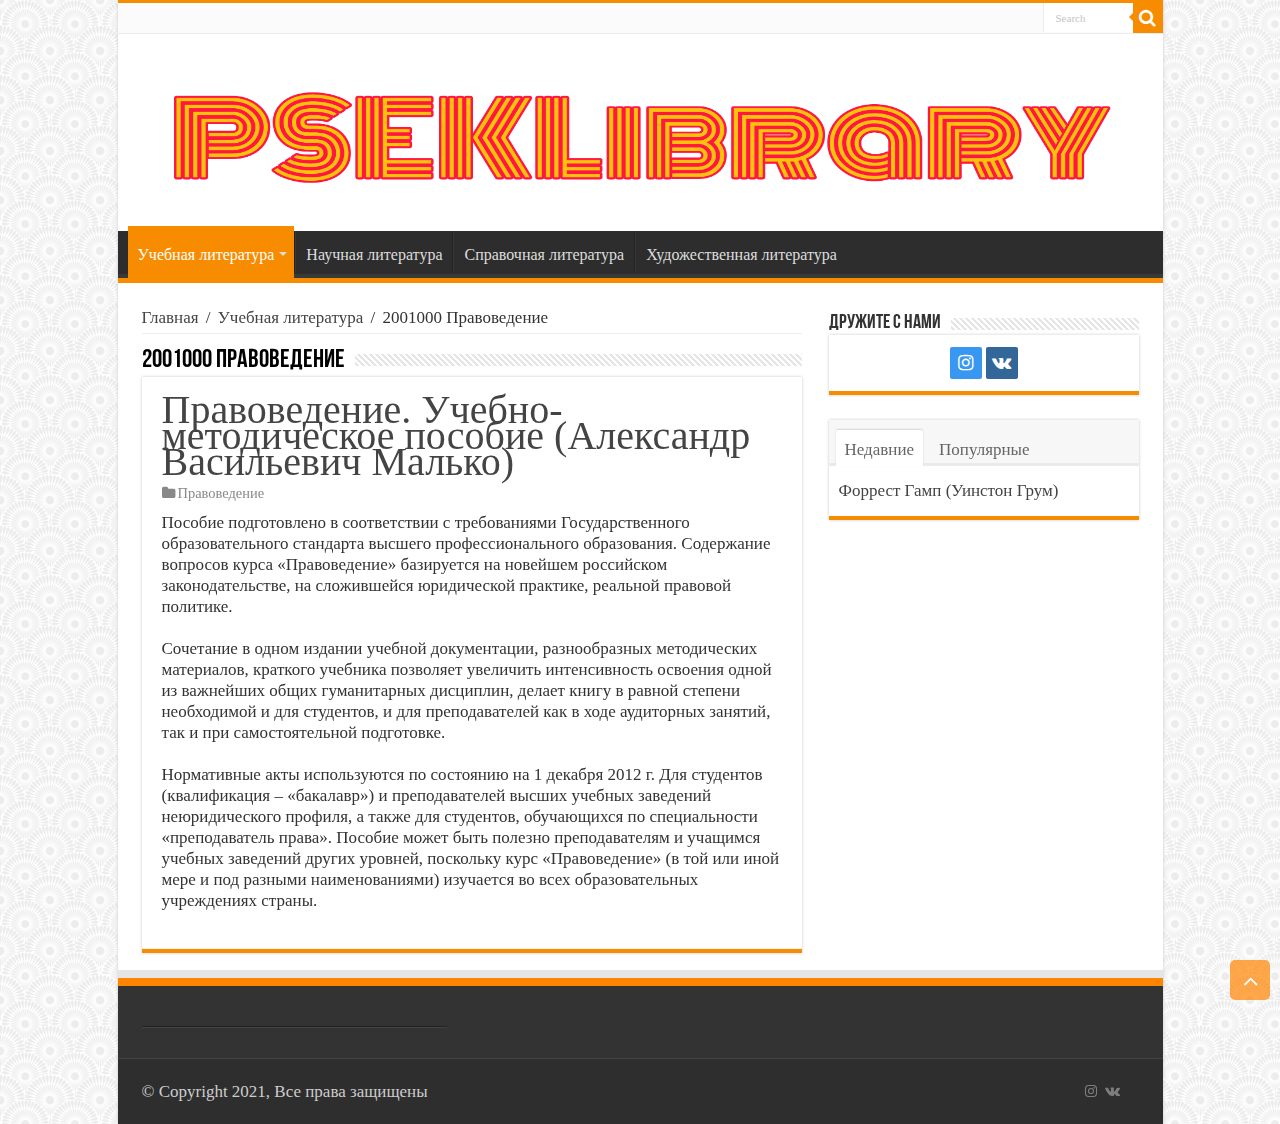
<file: category/uchebnaja-literatura/2001000-pravovedenie/index.html>
<!DOCTYPE html>
<html lang="ru-RU">

<head>
	<title>Правоведение - Учебная литерату</title>
	<meta charset="UTF-8">
	<meta name="viewport" content="width=device-width, initial-scale=1">
	<link rel="stylesheet" href="../../../css/style.css" type="text/css">
	<link rel="icon" href="../../../content/cropped-ico-32x32.png" sizes="32x32">
	<link rel="dns-prefetch" href="//fonts.googleapis.com">
	<link rel="dns-prefetch" href="//s.w.org">
	<style>
	body{font-family:'Convergence';font-size:17px}#main-nav,#main-nav ul li a{font-family:'Adamina';font-size:16px}
	</style>
</head>

<body id="top" class="archive category category-2001000-pravovedenie category-29 lazy-enabled">
	<div class="wrapper-outer">
		<div class="background-cover"></div>
		<aside id="slide-out">
			<div class="search-mobile">
				<form method="get" id="searchform-mobile" action="./../../../index.html"> <button class="search-button" type="submit" value="Search"><i class="fa fa-search"></i></button> <input type="text" id="s-mobile" name="s" title="Search" value="Search" onfocus="if (this.value == 'Search') {this.value = '';}" onblur="if (this.value == '') {this.value = 'Search';}"> </form>
			</div>
			<div id="mobile-menu"></div>
		</aside>
		<div id="wrapper" class="boxed-all">
			<div class="inner-wrapper">
				<header id="theme-header" class="theme-header center-logo">
					<div id="top-nav" class="top-nav">
						<div class="container">
							<div class="menu"></div>
							<div class="search-block">
								<form method="get" id="searchform-header" action="./../../../index.html"> <button class="search-button" type="submit" value="Search"><i class="fa fa-search"></i></button> <input class="search-live" type="text" id="s-header" name="s" title="Search" value="Search" onfocus="if (this.value == 'Search') {this.value = '';}" onblur="if (this.value == '') {this.value = 'Search';}"> </form>
							</div>
						</div>
					</div>
					<div class="header-content"> <a id="slide-out-open" class="slide-out-open" href="#"><span></span></a>
						<div class="logo" style=" margin-top:15px; margin-bottom:15px;">
							<h2> <a title="PSEKLibrary" href="./../../../index.html">
					<img src="./../../../content/logo.png" alt="PSEKLibrary"><strong>PSEKLibrary Статейник библиотеки PSEK</strong>
				</a> </h2>
						</div>
						<div class="clear"></div>
					</div>
					<nav id="main-nav" class="fixed-enabled">
						<div class="container">
							<div class="main-menu">
								<ul id="menu-top" class="menu">
									<li id="menu-item-1256" class="menu-item menu-item-type-taxonomy menu-item-object-category current-category-ancestor current-menu-ancestor current-menu-parent current-category-parent menu-item-has-children menu-item-1256"> <a href="./../index.html">Учебная литература</a>
										<ul class="sub-menu menu-sub-content">
											<li id="menu-item-1257" class="menu-item menu-item-type-taxonomy menu-item-object-category current-menu-item menu-item-1257"><a href="./index.html">2001000 Правоведение</a></li>
											<li id="menu-item-1259" class="menu-item menu-item-type-taxonomy menu-item-object-category menu-item-1259"><a href="./../0516000-finansy/index.html">0516000 Финансы</a></li>
											<li id="menu-item-1260" class="menu-item menu-item-type-taxonomy menu-item-object-category menu-item-1260"><a href="./../508000-organizacija-pitanija/index.html">508000 Организация питания</a></li>
											<li id="menu-item-1261" class="menu-item menu-item-type-taxonomy menu-item-object-category menu-item-1261"><a href="./../0518000-uchet-i-audit/index.html">0518000 Учет и аудит</a></li>
											<li id="menu-item-1262" class="menu-item menu-item-type-taxonomy menu-item-object-category menu-item-1262"><a href="./../1304000-povtiar/index.html">1304000 ВТиПО</a></li>
										</ul>
									</li>
									<li id="menu-item-1255" class="menu-item menu-item-type-taxonomy menu-item-object-category menu-item-1255"><a href="./../../nauchnaja-literatura-2/index.html">Научная литература</a></li>
									<li id="menu-item-1244" class="menu-item menu-item-type-taxonomy menu-item-object-category menu-item-1244"><a href="./../../reference/index.html">Справочная литература</a></li>
									<li id="menu-item-1258" class="menu-item menu-item-type-taxonomy menu-item-object-category menu-item-1258"><a href="./../../hudozhestvennaja-literatura/index.html">Художественная литература</a></li>
								</ul>
							</div>
						</div>
					</nav>
				</header>
				<div id="main-content" class="container">
					<div class="content">
						<div xmlns:v="http://rdf.data-vocabulary.org/#" id="crumbs"> <span typeof="v:Breadcrumb"><a rel="v:url" property="v:title" class="crumbs-home" href="./../../../index.html">Главная</a></span> <span class="delimiter">/</span> <span typeof="v:Breadcrumb"><a rel="v:url" property="v:title" href="./../index.html">Учебная литература</a></span> <span class="delimiter">/</span> <span class="current">2001000 Правоведение</span> </div>
						<div class="page-head">
							<h1 class="page-title"> 2001000 Правоведение </h1>
							<div class="stripe-line"></div>
						</div>
						<div class="post-listing archive-box">
							<article class="item-list">
								<h2 class="post-box-title">
									<a href="index.html"><h1>Правоведение. Учебно-методическое пособие (Александр Васильевич Малько)</h1></a>
								</h2>
								<p class="post-meta">	
									<span class="post-cats"><i class="fa fa-folder"></i><a href="./index.html" rel="category tag">Правоведение</a></span>
								</p>
								<div class="entry">
									<p>Пособие подготовлено в соответствии с требованиями Государственного образовательного стандарта высшего профессионального образования. Содержание вопросов курса «Правоведение» базируется на новейшем российском законодательстве, на сложившейся юридической практике, реальной правовой политике.<br><br>Сочетание в одном издании учебной документации, разнообразных методических материалов, краткого учебника позволяет увеличить интенсивность освоения одной из важнейших общих гуманитарных дисциплин, делает книгу в равной степени необходимой и для студентов, и для преподавателей как в ходе аудиторных занятий, так и при самостоятельной подготовке.<br><br>Нормативные акты используются по состоянию на 1 декабря 2012 г. Для студентов (квалификация – «бакалавр») и преподавателей высших учебных заведений неюридического профиля, а также для студентов, обучающихся по специальности «преподаватель права». Пособие может быть полезно преподавателям и учащимся учебных заведений других уровней, поскольку курс «Правоведение» (в той или иной мере и под разными наименованиями) изучается во всех образовательных учреждениях страны.</p> 	
								</div>
							</article>
						</div>
					</div>
							<aside id="sidebar">
						<div class="theiaStickySidebar">
							<div id="social-3" class="widget social-icons-widget">
								<div class="widget-top">
									<h4>ДРУЖИТЕ С НАМИ</h4>
									<div class="stripe-line"></div>
								</div>
								<div class="widget-container">
									<div class="social-icons social-colored"> <a class="ttip-none" title="instagram" href="https://instagram.com/psek_sko?igshid=y5gnkq5lgscx" target="_blank"><i class="fa fa-instagram"></i></a><a class="ttip-none" title="vk.com" href="https://vk.com/psek_sko" target="_blank"><i class="fa fa-vk"></i></a> </div>
								</div>
							</div>
							<div class="widget" id="tabbed-widget">
								<div class="widget-container">
									<div class="widget-top">
										<ul class="tabs posts-taps">
											<li class="tabs"><a href="#tab2">Недавние </a></li>
											<li class="tabs"><a href="#tab1">Популярные </a></li>
										</ul>
									</div>
									<div id="tab2" class="tabs-wrap">
										<ul>
											<li>
												<h3><a href="index.html">Форрест Гамп (Уинстон Грум)</a></h3>
											</li>
										</ul>
									</div>
									<div id="tab1" class="tabs-wrap">
										<ul>
											<li>
												<h3>
													<a href="">Хоббит, или Туда и обратно (	Джон Р. Р. Толкин)</a>
												</h3>
											</li>
										</ul>
									</div>
								</div>
							</div>
						</div>
					</aside>
					<div class="clear"></div>
				</div>
				<footer id="theme-footer">
					<div id="footer-widget-area" class="footer-3c">
						<div id="footer-first" class="footer-widgets-box">
							<div id="custom_html-8" class="widget_text footer-widget widget_custom_html">
								<div class="footer-widget-top">
									<h4> </h4>
								</div>
								<div class="footer-widget-container">
									<div class="textwidget custom-html-widget">
										<div id="yandex_rtb_R-A-702425-8"></div>
									</div>
								</div>
							</div>
						</div>
					</div>
					<div class="clear"></div>
				</footer>
				<div class="clear"></div>
				<div class="footer-bottom">
					<div class="container">
						<div class="alignright"> </div>
						<div class="social-icons"> <a class="ttip-none" title="instagram" href="https://instagram.com/psek_sko?igshid=y5gnkq5lgscx" target="_blank"><i class="fa fa-instagram"></i></a><a class="ttip-none" title="vk.com" href="https://vk.com/psek_sko" target="_blank"><i class="fa fa-vk"></i></a> </div>
						<div class="alignleft"> © Copyright 2021, Все права защищены </div>
						<div class="clear"></div>
					</div>
				</div>
			</div>
		</div>
	</div>
	<div id="topcontrol" class="fa fa-angle-up" title="Перенестись наверх"></div>
	<div id="fb-root"></div>
	<script type="text/javascript" id="tie-scripts-js-extra">
	var tie = {"mobile_menu_active":"true","mobile_menu_top":"","lightbox_all":"true","lightbox_gallery":"true","woocommerce_lightbox":"","lightbox_skin":"dark","lightbox_thumb":"vertical","lightbox_arrows":"","sticky_sidebar":"1","is_singular":"","SmothScroll":"true","reading_indicator":"","lang_no_results":"No Results","lang_results_found":"Results Found"};
	</script>
	<script src="./../../../js/script.js"></script>
</body>

</html>
</file>
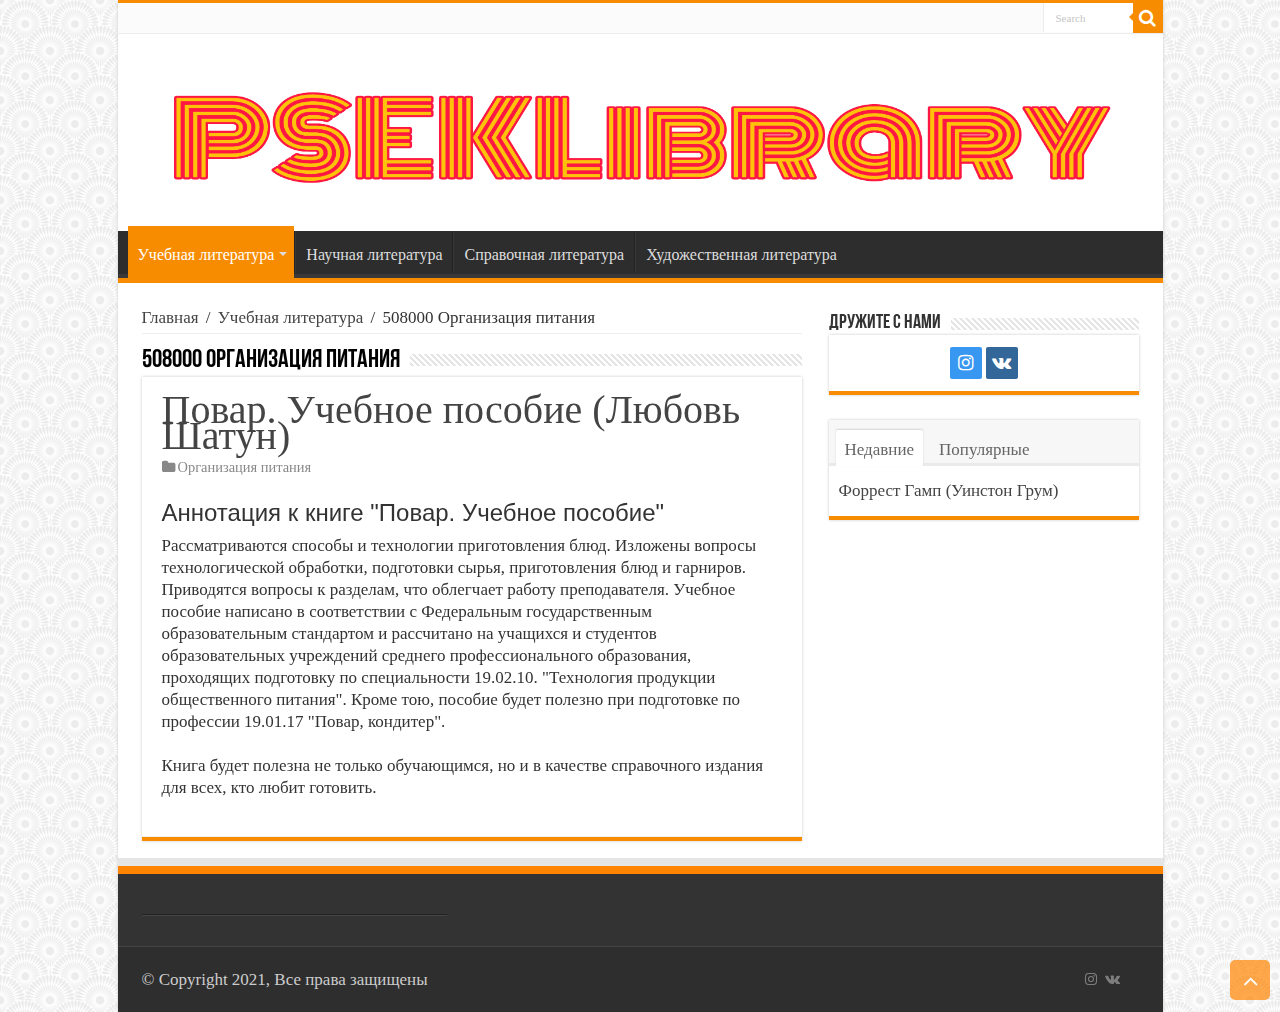
<file: category/uchebnaja-literatura/508000-organizacija-pitanija/index.html>
<!DOCTYPE html>
<html lang="ru-RU">

<head>
	<title>Организация питания - Учебная литерату</title>
	<meta charset="UTF-8">
	<meta name="viewport" content="width=device-width, initial-scale=1">
	<link rel="stylesheet" href="../../../css/style.css" type="text/css">
	<link rel="icon" href="../../../content/cropped-ico-32x32.png" sizes="32x32">
	<link rel="dns-prefetch" href="//fonts.googleapis.com">
	<link rel="dns-prefetch" href="//s.w.org">
	<style>
	body{font-family:'Convergence';font-size:17px}#main-nav,#main-nav ul li a{font-family:'Adamina';font-size:16px}
	</style>
</head>

<body id="top" class="archive category category-508000-organizacija-pitanija category-32 lazy-enabled">
	<div class="wrapper-outer">
		<div class="background-cover"></div>
		<aside id="slide-out">
			<div class="search-mobile">
				<form method="get" id="searchform-mobile" action="./../../../index.html"> <button class="search-button" type="submit" value="Search"><i class="fa fa-search"></i></button> <input type="text" id="s-mobile" name="s" title="Search" value="Search" onfocus="if (this.value == 'Search') {this.value = '';}" onblur="if (this.value == '') {this.value = 'Search';}"> </form>
			</div>
			<div id="mobile-menu"></div>
		</aside>
		<div id="wrapper" class="boxed-all">
			<div class="inner-wrapper">
				<header id="theme-header" class="theme-header center-logo">
					<div id="top-nav" class="top-nav">
						<div class="container">
							<div class="menu"></div>
							<div class="search-block">
								<form method="get" id="searchform-header" action="./../../../index.html"> <button class="search-button" type="submit" value="Search"><i class="fa fa-search"></i></button> <input class="search-live" type="text" id="s-header" name="s" title="Search" value="Search" onfocus="if (this.value == 'Search') {this.value = '';}" onblur="if (this.value == '') {this.value = 'Search';}"> </form>
							</div>
						</div>
					</div>
					<div class="header-content"> <a id="slide-out-open" class="slide-out-open" href="#"><span></span></a>
						<div class="logo" style=" margin-top:15px; margin-bottom:15px;">
							<h2> <a title="PSEKLibrary" href="./../../../index.html">
					<img src="./../../../content/logo.png" alt="PSEKLibrary"><strong>PSEKLibrary Статейник библиотеки PSEK</strong>
				</a> </h2>
						</div>
						<div class="clear"></div>
					</div>
					<nav id="main-nav" class="fixed-enabled">
						<div class="container">
							<div class="main-menu">
								<ul id="menu-top" class="menu">
									<li id="menu-item-1256" class="menu-item menu-item-type-taxonomy menu-item-object-category current-category-ancestor current-menu-ancestor current-menu-parent current-category-parent menu-item-has-children menu-item-1256"> <a href="./../index.html">Учебная литература</a>
										<ul class="sub-menu menu-sub-content">
											<li id="menu-item-1257" class="menu-item menu-item-type-taxonomy menu-item-object-category menu-item-1257"><a href="./../2001000-pravovedenie/index.html">2001000 Правоведение</a></li>
											<li id="menu-item-1259" class="menu-item menu-item-type-taxonomy menu-item-object-category menu-item-1259"><a href="./../0516000-finansy/index.html">0516000 Финансы</a></li>
											<li id="menu-item-1260" class="menu-item menu-item-type-taxonomy menu-item-object-category current-menu-item menu-item-1260"><a href="./index.html">508000 Организация питания</a></li>
											<li id="menu-item-1261" class="menu-item menu-item-type-taxonomy menu-item-object-category menu-item-1261"><a href="./../0518000-uchet-i-audit/index.html">0518000 Учет и аудит</a></li>
											<li id="menu-item-1262" class="menu-item menu-item-type-taxonomy menu-item-object-category menu-item-1262"><a href="./../1304000-povtiar/index.html">1304000 ВТиПО</a></li>
										</ul>
									</li>
									<li id="menu-item-1255" class="menu-item menu-item-type-taxonomy menu-item-object-category menu-item-1255"><a href="./../../nauchnaja-literatura-2/index.html">Научная литература</a></li>
									<li id="menu-item-1244" class="menu-item menu-item-type-taxonomy menu-item-object-category menu-item-1244"><a href="./../../reference/index.html">Справочная литература</a></li>
									<li id="menu-item-1258" class="menu-item menu-item-type-taxonomy menu-item-object-category menu-item-1258"><a href="./../../hudozhestvennaja-literatura/index.html">Художественная литература</a></li>
								</ul>
							</div>
						</div>
					</nav>
				</header>
				<div id="main-content" class="container">
					<div class="content">
						<div xmlns:v="http://rdf.data-vocabulary.org/#" id="crumbs"> <span typeof="v:Breadcrumb"><a rel="v:url" property="v:title" class="crumbs-home" href="./../../../index.html">Главная</a></span> <span class="delimiter">/</span> <span typeof="v:Breadcrumb"><a rel="v:url" property="v:title" href="./../index.html">Учебная литература</a></span> <span class="delimiter">/</span> <span class="current">508000 Организация питания</span> </div>
						<div class="page-head">
							<h1 class="page-title"> 508000 Организация питания </h1>
							<div class="stripe-line"></div>
						</div>
						<div class="post-listing archive-box">
							<article class="item-list">
								<h2 class="post-box-title">
									<a href="index.html"><h1>Повар. Учебное пособие (Любовь Шатун)</h1></a>
								</h2>
								<p class="post-meta">	
									<span class="post-cats"><i class="fa fa-folder"></i><a href="./index.html" rel="category tag">Организация питания</a></span>
								</p>
								<div class="entry">
									<p><h3>Аннотация к книге "Повар. Учебное пособие"</h3>Рассматриваются способы и технологии приготовления блюд. Изложены вопросы технологической обработки, подготовки сырья, приготовления блюд и гарниров. Приводятся вопросы к разделам, что облегчает работу преподавателя. Учебное пособие написано в соответствии с Федеральным государственным образовательным стандартом и рассчитано на учащихся и студентов образовательных учреждений среднего профессионального образования, проходящих подготовку по специальности 19.02.10. "Технология продукции общественного питания". Кроме тою, пособие будет полезно при подготовке по профессии 19.01.17 "Повар, кондитер". <br><br>Книга будет полезна не только обучающимся, но и в качестве справочного издания для всех, кто любит готовить.</p>	
								</div>
							</article>
						</div>
					</div>
							<aside id="sidebar">
						<div class="theiaStickySidebar">
							<div id="social-3" class="widget social-icons-widget">
								<div class="widget-top">
									<h4>ДРУЖИТЕ С НАМИ</h4>
									<div class="stripe-line"></div>
								</div>
								<div class="widget-container">
									<div class="social-icons social-colored"> <a class="ttip-none" title="instagram" href="https://instagram.com/psek_sko?igshid=y5gnkq5lgscx" target="_blank"><i class="fa fa-instagram"></i></a><a class="ttip-none" title="vk.com" href="https://vk.com/psek_sko" target="_blank"><i class="fa fa-vk"></i></a> </div>
								</div>
							</div>
							<div class="widget" id="tabbed-widget">
								<div class="widget-container">
									<div class="widget-top">
										<ul class="tabs posts-taps">
											<li class="tabs"><a href="#tab2">Недавние </a></li>
											<li class="tabs"><a href="#tab1">Популярные </a></li>
										</ul>
									</div>
									<div id="tab2" class="tabs-wrap">
										<ul>
											<li>
												<h3><a href="index.html">Форрест Гамп (Уинстон Грум)</a></h3>
											</li>
										</ul>
									</div>
									<div id="tab1" class="tabs-wrap">
										<ul>
											<li>
												<h3>
													<a href="">Хоббит, или Туда и обратно (	Джон Р. Р. Толкин)</a>
												</h3>
											</li>
										</ul>
									</div>
								</div>
							</div>
						</div>
					</aside>
					<div class="clear"></div>
				</div>
				<footer id="theme-footer">
					<div id="footer-widget-area" class="footer-3c">
						<div id="footer-first" class="footer-widgets-box">
							<div id="custom_html-8" class="widget_text footer-widget widget_custom_html">
								<div class="footer-widget-top">
									<h4> </h4>
								</div>
								<div class="footer-widget-container">
									<div class="textwidget custom-html-widget">
										<div id="yandex_rtb_R-A-702425-8"></div>
									</div>
								</div>
							</div>
						</div>
					</div>
					<div class="clear"></div>
				</footer>
				<div class="clear"></div>
				<div class="footer-bottom">
					<div class="container">
						<div class="alignright"> </div>
						<div class="social-icons"> <a class="ttip-none" title="instagram" href="https://instagram.com/psek_sko?igshid=y5gnkq5lgscx" target="_blank"><i class="fa fa-instagram"></i></a><a class="ttip-none" title="vk.com" href="https://vk.com/psek_sko" target="_blank"><i class="fa fa-vk"></i></a> </div>
						<div class="alignleft"> © Copyright 2021, Все права защищены </div>
						<div class="clear"></div>
					</div>
				</div>
			</div>
		</div>
	</div>
	<div id="topcontrol" class="fa fa-angle-up" title="Перенестись наверх"></div>
	<div id="fb-root"></div>
	<script type="text/javascript" id="tie-scripts-js-extra">
	var tie = {"mobile_menu_active":"true","mobile_menu_top":"","lightbox_all":"true","lightbox_gallery":"true","woocommerce_lightbox":"","lightbox_skin":"dark","lightbox_thumb":"vertical","lightbox_arrows":"","sticky_sidebar":"1","is_singular":"","SmothScroll":"true","reading_indicator":"","lang_no_results":"No Results","lang_results_found":"Results Found"};
	</script>
	<script src="./../../../js/script.js"></script>
</body>

</html>
</file>
<file: css/style.css>
img.img.emoji{
	display:inline!important;
	border:none!important;
	box-shadow:none!important;
	height:1em!important;
	width:1em!important;
	margin:0 .07em!important;
	vertical-align:-.1em!important;
	background:none!important;
	padding:0!important
}
@font-face{
	font-family:dashicons;
	src:url(./../wp-includes/fonts/dashicons.eot?99ac726223c749443b642ce33df8b800);
	src:url(./../wp-includes/fonts/dashicons.eot?99ac726223c749443b642ce33df8b800#iefix) format("embedded-opentype"),url(data:application/x-font-woff;charset=utf-8;
	base64,d09GRgABAAAAAHvwAAsAAAAA3EgAAQAAAAAAAAAAAAAAAAAAAAAAAAAAAABHU1VCAAABCAAAADMAAABCsP6z7U9TLzIAAAE8AAAAQAAAAFZAuk8lY21hcAAAAXwAAAk/AAAU9l+BPsxnbHlmAAAKvAAAYwIAAKlAcWTMRWhlYWQAAG3AAAAALwAAADYXkmaRaGhlYQAAbfAAAAAfAAAAJAQ3A0hobXR4AABuEAAAACUAAAVQpgT/9mxvY2EAAG44AAACqgAAAqps5EEYbWF4cAAAcOQAAAAfAAAAIAJvAKBuYW1lAABxBAAAATAAAAIiwytf8nBvc3QAAHI0AAAJvAAAEhojMlz2eJxjYGRgYOBikGPQYWB0cfMJYeBgYGGAAJAMY05meiJQDMoDyrGAaQ4gZoOIAgCKIwNPAHicY2Bk/Mc4gYGVgYOBhzGNgYHBHUp/ZZBkaGFgYGJgZWbACgLSXFMYHD4yfHVnAnH1mBgZGIE0CDMAAI/zCGl4nN3Y93/eVRnG8c/9JE2bstLdQIF0N8x0t8w0pSMt0BZKS5ml7F32lrL3hlKmCxEQtzjAhQMRRcEJijhQQWV4vgNBGV4nl3+B/mbTd8+reeVJvuc859znvgL0A5pkO2nW3xcJ8qee02ej7/NNDOz7fHPTw/r/LnTo60ale4ooWov2orOYXXQXPWVr2V52lrPL3qq3WlmtqlZXx1bnVFdVd9TNdWvdXnfWk+tZ9dx6wfvvQ6KgaCraio6iq+/VUbaVHWVX2V0trJb2vXpNtbZaV91YU7fUbXVH3VVPrbvrefnV//WfYJc4M86OS2N9PBCP9n08FS/E6w0agxtDG2P6ProaPY3ljaMaJzVOb1ze2NC4s3Ff46G+VzfRQn8GsBEbM4RN2YQtGMVlMY2v8COGai0Hxm6MjEWxOBZGb+zJArbidjajjUGxJHbgUzwYG/EJPsNDfJLFsYzpXM6Pmcd8Ps1BvB8LGEE7W7KSzdmGA9ifgzmau7ibcUxkB7bnHhZxb+xDgw/yYb7GU/yQp2NgDI9xMZ61sWVsFZtHkxb5+ZgQE2NSdMYmDOM5HmZrfs6H+Cbf4bt8m28xhb2YyjQWciDHxk7RGg2W8DFWxbyYE20cx/GcwImcxKmxWYyIGXr3l7MPp/MAn+PzfIFH+Co/4296Q2v+wdvRHP1iQIyKMTE2ZsZesW8QSzmHi7mFK7iWsziTs7mIG/gAl3Irl3Az13A117GeC7iSdVzIjdzGMXycP/ITfskv+B5PRk/MjT1iCPuyLAbF4Jgds2Jj7uOj7MmX+DI78hfejBa6+Kxmekp0s5TBXM/kiNg29uaNmM5p0c6fmMmMGMbLMZS/8w2+zh78lPFMYFvt9Ul0Moax/IA/s5P2+hy6mcXO7EoPu7F7bM1feSR25wzuZAN3xBasiJGxDSfH9pzLeVzF7NgxtmM0+/FK7MLrvBNTeZSXYlP+wO/5J//SV/2O3/Iiv+EFfs2veDf68xHOj53p5Yt8n72ZG6MZzhoO5wgO4VCO5CgOY3VM4S1epYxdYzKP8QSPx3xu4v7o4Fmdydbo4j1eo+IZbdaW/+Gc/L/82Tj/0zbS/[base64]/tpRZ5/y6zyHPZxyLvkX2NtRqXW+R13s8i780VFnmdV1rkc7+/5SKRVhnPazzAIu+7Ay3yuh1kkffdwRZ53x1ikc/0oUY+f6tNNxTpMNOtTFpj5LNyuOmmJh1hurNJR5pub9JRpnucdLTpRicdY7rbSceabnnScUbep8cbeb1PMPKePdHIe/YkI7+fJxt53muN/L1Psch781SLXPNOs8h74HQjv4dnmLoL0plGXuOzLPL+Otsi781zLHINOdfI8zjPyPM438jzuMDI8/iAkedxoZGfcZ1FrlEXWeSzebFFPpeXGLlWXWrkfXSZkffa5Uae3xWmjoh0pak3Il1l6pJIV5v6JdI1ps6JdK2phyJdZ+qmSNeb+irSDaYOi3Sjqdci3WTqukg3G29rvMUi3123WuQ74jaLfEett8j1+3aLXIM3WOQafIdFrk93WuQ9c5dFPmd3W75G0z2mbi8/ah/1fRRh6gDV85t6QYpmU1dI0c/UH1K0mDpFiv6mnpFigKl7pGg19ZEUbaaOkmKQqbekGGzqMimGmPpNiqGmzpNimKkHpRhu6kYpRpj6UoqRpg6Vot3Uq1J0mLpWitGm/pVijKmTpRhr6mkpxpm6W4rxpj6XYoKp46WYaOp9KSaZumCKTlM/TNFl6owpJpt6ZIoppm6ZYqrxpMZpFqrvxXQL1fdihoXqezHTIq/TLFOnTTHbUJ0tui3yGvdYaH3LsNDXlQ0Lvb5sMnXplM2mfp2yn6lzp2wx9fCU/U3dPOUAU19P2Wrq8CnbTL0+5SDjTY2DLXe95RBTEqAcasoElMMs195yuKH6VY4wJQbKkabsQNlu5O/dYcoTlKMNrXs5xiKvwVgL9RblOFPuoBxvvKFxgimLUE40VCvLSRb5Z3aakgpllymzUE429J6VUyzynKYaL2ucZpHnPd2UcihnmPIO5UxT8qGcZcpAlLNNaYiy28jPPsfIz95j5DnOtfybg3IPI89jnpHnMd/[base64]/6uGG9lw9wtCeq0ca6i/rdkP9Zd1haC/Wow3txXqMoV6zHmtof9fjLFRH6vHGWxonGK9qnGiUGidZ6EzVnRaqR3WX8ZjGycYTGqcaj2ucZqFaUE839N7XM4z7Nc60yPOYZTyrsdvybyfrOUZe7x6L/PPnGu9pnGe8pnG+UWlcYDzzb8iLsxoAeJysvQmcJMdZJ5qRlZmR91F5VWXdZ/bd0511zEzP9PSMPKOrS5JHEpJGI0uyRbUk27KMMMuitVU25lgW+cAyuGt3f17A2Muaw6bHwMIzC5g15jFlMNcaA7vAmp41ZtnfW1h48PbVvC8is46eGZnj97qrIiMjj7i/+H9HfMWwDPyh/wddZTRmnWEaYbfj+cl/F4dYcErIc7BgIAHDv9ftdDtnEASbkL7ZRS98qimf8DXL84pOsbr/qTWMc6Io59OWVFC0WiVfkDTFUbEr5kQX/8mnmgpniLqtmTzGQ7gb0rGH4Q5NKuTLdU0pSJZZUDHOY0yKFpfvV9CvMCpjQGyziBwdVddQaxvZbYyY7uVO5/Jzlzvdy898EP0KjXYuv/mxzvi3Pvt68ih9fohGTJph7GjTKyBHWEa4Xas2T6NWZ3DoFYteNIjcYhGNiu4VtzgY0MMk7y+iX2fKTASxTrsTNsMmruIN2hg4aZJtRFql20GdbvLv+cW4vdBvI4RYLKqYU+or9XVPVZRUyg/8SMnUcjl//ICnYlHgJT29YkoCVvOrC+iHUqwoSIKEkODnc7WMlgm8IMOynpI51lipj39AdxQ/LemylrKkak3J8VxS1hHUM2SOQT/WBOzjUMBurd0McdhthrV21OmGXb/TbUeu53d97PkR3uy0mlXB8dDoONYXOgte0At8OOq42xWMhU7o5XuBB0ddOP6l8urqzurqKOeH8Q30CT/YTZ44flzQQ5LwArltZ5UUKUXL9Qvo5xmJ0UkfICgWlMdvR9h3K22/XXPRMMx99KO5X+i3hsPx1VEfNZPzaGF/f/+lwWD6nq+i/8x4TJU5DnFoYQPpCAYs1MBATRiW28hLkVMyWh2vg7sevWWNpdd8GMzeJvqsaxhu6J7IP2uW18xnsU5OTvz2PxctX/xO0fTVZ0VI8o6fWIb7FtzjhWetyir693AP3KjjZ821svlsnpwYxvhL/1z0TYRpGNFUT9eXZ7dWSLE5WvZr6BpjM3lmielA/7RbzWUU1nCtKsCI9KLKZifc9Byh2mx1/MiKI9EmNA+G7pqcop6hLFf71WXZMGTEKMYw12i0m83RgISBgHv9KI4dXpGNKDJkOBifbLbJXeH4L+nd7LvelXuExqBYUjzJ0G8yPKPADHOZHIz2BrPIQPch2lMGCtswWqCjfHJeilMbPgwtGpArFdKNb37zm+3BINj7+n5/t4XpyX+n4XjQv4r6/auDFmq10H1PPGE///zWQw/bly61lpf3Hn88/fzzaRpGj1y69Ah8dyL4S8b076P/RtuN9jiGDjfYGoznDkw7bzZ8fyJrWdnCPfVjvWYv+6tprZA5dy7UHSfvOOjnsufOZgua+aD4ePQfG68twK3fQi7knckcJ/QhRdqia1UsPnIrVjREzPhwdJ2JBqg3Pggi1EvG4GfRLzMYWqkGcWiITpHF0Dow14GqkG46g9qtbscnFwyE7rv/2P1CxuF+079W0kqFzFNlpewpZSx9FpJtHt+P3gd3YN7xW4VrriaJZcWDW96QLVQvQbKdEe5PaNgfoD9mYDghyKxJhzWZSJTINGOiHHY9Os6Rsv6D6+6G5Vi8trZ9B3ayaU/W5LSB79hedzbSdppHB2s/sK5xEN1wyS1GWtYkP51x8e3bSfp0zo3QFRgXy8ztMGqtVrNWqQquFY/YRkSG7DKi4/M0qpFBugXV72x6rj9/VkDzd7bRyFDGB3QM9xTjOpNVDEPJirI4jQwCcjXACg5IEon0UYukja9C+F2GazQFDFWHyMsk8shNKZN5N2IRrB0R8wBzGVaAqo6cItrcRq015OsIr6Gw021WsQALXgER6t6EZux2Qph7ReRvdrpeClK7HZg/zRDuhgMl8ckS6cGITAG9F3Cne7j97Pb2s28nwTt535RWSrwh2YLEsaInNyqcqAeSXpDa60GR5QwO/x92iuU5JImKUMAqdLaPc4WgYpXltMln3DvfbZQk00McyyRvheCjVh6XI81SBFGxJA1xWgbZnosUxcgG9omKKWrjrzielrUlQ8EplktxUr6TFnguldILS0iqr4Tn0JsESTM4RWFg1s/aaAFWjlPMG29oJRtinS40BtS0RhpICGmjkVUvJO2jo2YXmsrzyaXmOnLXYCKQxvPIdCUDFK7FLUf+BZc0IcS2WeiAuTZTeUlkeV3lUq7Ga6JTNNQ0JxliKFsPWTlWQk7uQmpTcQRsBxBWNZ9nWVZjOY7n0rwoaBiX/BrmIDGFrbKSYhGbUrx7X3/M9eebcPxLWEKiyIoFQ0urCPE4lTJVhDmfFwsZS87ZXAlaS4BLLMe77xQMSYYsDF7UeFbiBMnzcx5b9FRXF6DAdU8xpAa09tqWZTptaE5rrk3TTIYpAK1YYNZgDJ5gdpjzzC5zkXmYeYx5A/PMDW3NR55fa3bbMLIAXvm1dujWyFgjIYZvJPiRW2v6pAlDWELJ9D+N4ABXyHUYpPCGELoJQpKSglO4kzyJ55p6/Ndnkdg1vti0RV6V2Mdqtwui3XyMlZpnOaMrBo9dlB4l1565wEP6ZQTpKfO4yCLpuJFqrqn+sfL/8tXVcnlV9TdKf+lrq+Vj8038f9eqlR+7z2hoeq1aO/8N9xla4w3na9Xz9Ur1wvnqbffqDc249x5I1b8hSa7Wq9VKfa9e8JbPFurL4/9aK3or54q1JW9Kh2h7nmTuuGl84s5kbIUwKEndaSQeeHS0wsgssnS+kqGKJ3fPtUjwNGAuXUqrvMilMvbpNdYo2Xb/LCBRjktrupgXZFHXontdG/NVuRMoJtAkTeXE1JGx9fndlapnq1jGHAFfkrxoq2pu+96Uk81nChYrcDbisF7K6apsqvfV1pqXli1d0hVBlmd49zfQFxgHxg1DAE6yqjRhvmAfIA3vJase+nj2Qvm77E7T/pimbZ4t3XXHXbI+/jD2DMMDBJTV9Y/Zzbb9L8rnN3XlrjvvKu18GhsE/Uzz+RlY9xxY6xlUJQ2yDjO5s+l7CdjHXUDbBTqDq+RiGzB3hBjH0CSBSwmW07MtPgUTQjWcC4VOOVerHrv/WLWaK7ZLyNYVW7e0Zr5czjc1S7cV/[base64]/JmIUVBF30o4zAszLPLVRsJSVLbErncmdLgsBKAt9ZDdI0zY6w6dkPvKm1cVtGw8F4iPq/EdiaID1hibLW5VNIkgUkKk8akoBkmUdQXM3iWUHm/K6t80iCvJBQtHI8yytceYoTrgBOSAEygkXFrrQrqF1xMRx7qA95RACkaGQAseGwH83G+uQ5QBcVyydPHoyHMMyuMwckgFv5G95vAB6kediAOhsRBPDlJ3kdHqJsD/7G1+Yy3IuG0X70NcpaQNOyQqZHizp5Zjh5pgsd2k3yPdwfAZOyD+hkfPUK5DKXx/T+Btwfwt0ufNHBfmv6wLWoFTGvXj9aL8imFlGIHZevB+HhoNdLyrgfDYd/R91c0qoDWq8oadoj/RDjpF9DP8eYwFvdxzwKJRZqMOXJKh7BEg/TrNuMuX/AcQnPGwJMAoq6eQYR8ttuwVivEaLhRICaYKDDNexWAQH4ruN1XU9nARG2W+jDd97/lsspjl16+vjqgw0eL6dDI4VYw0hjWQC8YhhfcRd0Q4ZJVeU4nWP5XC3dyJR4vAJPuYEmppaW/Ry7cInlJEvWjG8tdRCXaoRBFgkpX+RUJMC6X5M5xGqNFrLSrsyyJU7Scj3ADRmF1dM1zPOsZrCaZfKmGGaUbO2fyWo2rVjmMsOIU16atKMJPFEWaHEFuCI6RslIwW6U8GptwLpd4K3dyZe0+WjcR3vjq6h1rUdY4ZNucbhH/0hahIZwuRf0epSfjqKimw32WnvBXjDpw2uzsYMIk1yxKg3CYR2OW1n6dDBEw1arB3MkCBIaegXKKxIZhwUcAhDKw1Y/OjiI+lCYUT84OAj6zFQecgXtkVFnEylAOBgM4EbUHwyyBwezewaoRWYo8DhosNdH0f7+7BrhCURaNpoVnuWBgiTb6b17cC9P3kNuTXJBcZ7Te3pQHpZKn1APhvPe1x/Np9uuhLRSEYribCaVO5oH4YF8PKRZJDlMrtP3A8CGyYr60/cnbdaoWbQa4bT004xuarMG5X6TCgxvarMeyecM8g/2+gfD4Q3pCEco2BtBHae079MwroDTtr2YlfO9WIBEVgmSoBOWhEJt36OAu0kQ9e9hFokqm0qrvl4IZN8vFng+W1jffMtl11akU43mDm4sSorI1xcUBf1ECnNKWjYV0ZSCjKDywtnOyehksZRqbyxF6/c73idMFKQ9RxcKlj2hR59Evw6UKAPlC2kJfbIA+6SJ12FMYJ+MfsLUhZMItJ/fjRp+F4e1b9D1Vmlrq9TS9ai8tVV+dOnUqQdObS3HEqRzlfbZ+s74z8qdnfoO+mfxfeT+cgT3/+KpB7fg5mwsRMqfUL/3xHee0D54ImmzX4dylZglIg9gdZagO8p9bLNrrE4Hmb/N4ma7u0EkFd0memzzJI4uv3mjvqktSQvFxgMXQn717gcu2Mdekteyl9+8LaJstvcC4tBPwtkbTuIgfbKeK22aNr0Nbm5m7v1gZvOk8EdY4V988WIHsTOaPQLqKQIuNQFHQf/CZOVxFEbJl5AKBOtYfzzid8SI38HwFccjSrtHe9ksjCHyd53IF2MsgT6PPg84YoFpM+cASbyRoKIEruKQoB0ikY3FskB6IblBZbFwreUTmEi6gkoHZidCtZtgSALunG6z1gFcAo8ChiQUXgBSHTkEVaInK2mP01Sd812loe1oWtrQ9ee0hvIRT+fG/zMSTE67y+QcQXiO1yX+OUFbmkQ5/RMQkYXnBD3FvVkWRbG44KQkvZ7VBEtkFcWtB/UsSnNekE2pluundX0HOADHAG7gLZr2MU7XT7R4XrvPFPQXBI17q6Bq3HMCWhLIgcYvvJVX9NRbgHgbb5btpbyIFUkLmpqAjaLipoNcY4Yr/jX0jUAkJg1YjmqwBLVblC1YQ1XBdQBmFaCVSIetIcS4xX7xxaUqAt4x7Zt8dZnNuyjyC0Cb3eJvbNW6MiuximXBlBK7jeN+KO/siM052jAkXB8iazX5EqFeBfKroUGvD6uOjvq6gvot+NOV0UjRp/Laa/Ac4Pxuxa3A6mi1OhHQeiLR6loE4xNJy2aHiqBg6pTJUTGMbWA94NOLVkuoVVodDwHVP4ICgqvHhzwVnKPp+2FCo8hK3r6FrBp5e1RBwyh+5+EhkbCgAGDX3tz7pu1I3nECxiJjAxyB8rnwOSr3EWoTAVByrIaThDYVAfkTMd0oWi/[base64]/2e9fV70JNL3Ubt7Z4gCx/JlV1rJe2kTbSc5APB+IVCjnf5Ns0IgrfTu2yPrSOpnGM5JH9T2t/2bKyzqRTiX0wvV8sriqyXuML6Pa+7Z500a6KIgeGgAhJqAq06xewyj9+gjfHnmxQfvYKLMFbwNnCQTUzGARkPRP9A5RxRi1A3gw3pCghgdcLOI+bC286ff9t3k+DCuefPnn3+3SQ4t/[base64]/DK/sKG7S6JtqfaVaJFEpcWDkxHXZIqtmYcu/j6i8d0wy5Ljqc66CCTkwuuacjJ8b2PKIYpHw3M/Lp+xvR9c3eXhGf09eOer6WwxAkCJ+GUtvoWIWWxAD78Xn49l1vP93zFklhRSgkz3oOsoz5TY9aJlHkiR25S4gHw2sGU3vAVEtYqFHbPxxNqBDdCSHiMLn0DunTF9DxzkfXMwPTYRTgZ/+85IXKdKFAM5ToJtymVySe35uEE9aCxME8qxWPSdnFD9uLDruEZk4sQnfAMA6iHDr2/ypxmzjLnmTuZHh0DzXUK59xkJMyfpqgmKB4FUFs6JubPw66LzyDXQPER/6Eqaqqii6q/6g1VUVdUTVS9Vf8VQ45IdSLZGNKQnh9GwBomH/QmM5t2LctNZ82sbWePnI3/dkQeGZFXTGMfCSL6DzglaMF3uq78FNRznWpkiEIG10IhFov7BE/4AvbbaywlpmSF7dJlF2gw+u6qFBiR95rcbV7HCKSaZbP8Yg4bUbCqOCvbq7a8FrRNKb/IszZ6In1XzQvYwSCV82p3WxIyjcoZ05OffJ+49ZqtWg0C8QOvF7PmTsUwETO3Xo0YjeqLAOz4wK/FiNoOuyGGDyBXDGwPYo7dv1Qe991cUC81R48/rpwU/lCNxMcfln/gY2i0Uy6PD1HgZJy86Yy/[base64]/FS/N5HtYm+Ka4gHuNxO3CJBd2BfzILtG5kKBEcQgJ/sbfWfW1Zt41RYUXVNF0cw3NX93xZU1eP6nq1ZMuLDuwxGvkWS0O4ZQ1BPdkVVdPrpvWU/F8i+LDBzgVgA+f2hGwCAhzCyuiqOAohkMJLTlEf0TXKTIHATtTxEygMqxDs5NOi5g1kI6aImPPwfz81IQGRYpSVt5PFHLvV9BptaS+T/VJ3HwjSXvjGlHlvZ8E4y8roqpIiiA5hlhFv6Mo71dLPrl2WonvgOD736iUfRWeou/wS+p70jnbteyMHeh+fiq/eRl9gXHpCsKQqUREr2GXcDmeTway3zQQgTCwWgKxCCn2wB7KfmN6uflAczn9gn6ieSbKamo6WN/4pgyAtoWglmnuOIG90/R8M0QXf6Pu2bZX/0Imh+6ub7iKId6lvmOFy6653x14q17AF1zgZyhdZpk5mZTP5IDzqgE/uAyzP2K6zBZzhmEIYvVr7Wjyxf+AOJGYUElWP4r2WsB8R6NXj/SJwAr+WKZHDtGA4OnWII7T8HCfxOZli7/KNJg1qm+Pp2IN+y4O292wGuumCBtAFk8CCrsA9SiAaaIDzcooQdpeNIMgveza2YyMJZF385X1zQvbJfOgHqqNVkMN790pe0Vd5FIrlV4+36uspDhDlUwtY+1g4BV0jNGLJ+85duy+4zP53K8yAZUUE9kKnqAeKMMWonpcWlLCS4fT4lw8HgTH12F9S/mF4nJYDJeLBT8lOO47F+FvUhbE9Or1nuo7DX+bZI7gK2z7DccX0ouL/+ekGNNyjKActzN3Q+uQpqkRAUsVC3F7dD1SlHYLmKcuEUEkIIOQNShTZ9KcIVGdxv8wZXwoNBqaWb2EspcvZ08WskG5ura4uFYtB+O/[base64]/PMa5lLzOvi/CbacuC/mqmbpCYz8cnXuBTjQapXnyZ2iWxhcJ2hBSThoWbZvp3Wjhx6WhoIDJxNDukgnX7O9h04rUCib1vZ67Cqo9F8ZcffBhfgcxluBJj7UHw4uCExk7Gz/vdoaUe5RILjSfpDpEm0ZC3+EtCN0hF6cRsdc/cy98d8qXV0DXRrFBWRvqkK/lzcJis5kIstRMThkYtviE8oC3Dc437PL/l9+B7GK8NBfKBkBpjwPSApyWFICQsajgdokCVwLkvDHbKE7ZD1aBobfwuRm1+jJCdLiU1Aw2iCBW6u6z+sfu2K241VCvQb1wMwaB/[base64]/QzpXcyv4E9B+Jd//KHAJ8MRT1cgTcadZtCu6k200suTr6EW3VKvLQtknAww+Ezz8x+h/[base64]/gqu4ckYiKaD4XDCgFF+pacYaLd/qMVd8Fcm6TiPCngUxNBDdLDnQdrkMyfnGhLrLbtC5psPE4hIzPoHrSsB6sH46rUOZ7wmKWuBacIsPU70OVQoUaWrF4YjDjuzczQpKD81zZtE0EglUNXUntXKgdBJERSr7qJ9hYLk8X9SiA7e+P4YM0doS8joZPEwssIPy2k9lCRidqr5+DvRIIa2B0f4y+lcGs3rEOk/mVOjvagf7cWKpGB8OBrN8T5lZgNijoCtCmE3OpSB9qnoipySo1tEKQt7iZghJLo+jEaaMn7Hm3hoVtSAZRVfNjwT0IuibTwoQEcsKjD0LqKPKg43/sSPSjIhNxxvquxH1LTpp1Ip3h7/S1T4PrgCTDebxuy75nEY0c9QCSkwhW7oRlPhEGI2Lh4bXdm4+OT9x47dj5iDYxc3hleOkZMnL27EfDXLoDFgz1Wmw5xktplzzAXmLoKOPaoogVkkEDRPBN3rKBFzA49HzeLaa6gGM6wm+EnHbRoIkBU++kUbNaOUV50sQimOrWP8VdEVfxnjP8Oup7/DAGjCskjVJE9Vc/eLtIt+KP2D6V+efn/A/lz6B230V3WWwJmMq+bKel104QX4l+FVXxXP6S8Zdk5VPUnTUIpNWSLtZwueege84aW571zfEz6mfoOczY4lbLG0DZgC7APLsoEdxBx/Xbf7uudJcHzpwtLShQdIkEml0Au9LNRslFyEYLyfXIXgO1MIdS6++CKvzPPQQ8CGZYbYPLeILBSTgErN3RjMAB8adgkf/SJ/aqmwoRpK0EzVVtp1BFh7/[base64]/SpRVCTCwkTZYRVUV1kjDoiAi2VnLK36KXauH95cKWSwWyk+t5DVdFRSFNWXTcPzU+K+XycJ9SknBQ1gWJUmRiLxZSxsp8i6k5SWJZWWlgHlN0bEti4Yo29iQDf4Zt1jAjeWF16TTWi57d2OhWDf8vJk2RU1CuiCzrO8ET8bI4EXexrqi8bgAr+NkKS/y8Ir4dbM1hPQTBh4TRl03AcyNmA2HlZ2qRKKQtK4LLdkvekRnMx4V3QM4/H7YbofLGVtR7MyAkNknHRKOogc2Lzu5x4LpuP499HuA0pcSucBUnRZLBKhdEZ/YLPqxgeMZFKLPOW17HeYrdjEeiI6YFkVjzR5/ryMJMi9aaddVV1Tbeddl9DnbXktjnIZ7B6KYxq5ordvta44NN7hu2hJ5WZDgxjm6OIhtX7qRVbPh29sn5iSxrQbDHFnfBBhlDbdrAfFEzHAI38ceG1997LEb7kF8G1t+G42uT25CLbiJTeSTwyQ/K7JIfkQ91aOmKOQ7zY/cR/TlGoqLMiSq7CltuEJl3Izt4nal7eO23+66FTfsuoMIZff2gmh8bW8P9XrNj0a93WiYHGfl3Kd2DaQmoVuzIrdLjAuAyx+h05fHo8uXX3wRRS++OF8vYnNDauW3ocxtPBoOye2foVV78cXxVXL35P4gtgWwI8igFu0NBlAUgpjn8SkP6//[base64]/r9g2+nZiEQUcuqSnc7pK2M20qSmiwPNQFNWsmyoU5o/[base64]/ipnTTYqMA/U7BjzwvWRVn4h2gYUltmEA7dq41enW4tr6sN633VildpqqJWEMzieRIRmtEXNBmob6MTm3KFvaymcCQFYPXYaA6nWOXfTXgslJZUW+HDhZ7uyjxy4iJibTsQgtCoptR89oduFPdV/vaRkdTnoQfZOgZ/QenEBSFATaos8WbXJhrn4yrLRrgNFuI/jM/sdXJZo2jU+b5fDvXZnvi9tgiUgIUf8fWpW4IQ56u7ukSvP1Kty6XjdXA99Y1VvXi3Q5Dif1+sjRysxquXFDvaBve7uzer3jSEX6R2s5uLFeQOppxebHoworLtmRdPv8eHSPjsOv3Vc39e1kHP6T/datqzep08asnnNjMLh15eZ6aXC0nrfspzv//+mnkFrI/YO7yVy+K3359D+2n966Ak9vz+tGVVqvM6SP5sD/TS0f/p0JlNuaFPrviqK+nsmRYkJweLTM/Vl94KDvkavwTQ5zmG5ELSfrsxVpAmgr7QQq0/WJJ9KvCPdQn0gEBhHZFQTs/gDO0MPjq8HhIdkzdJ2RgezKQUAPRH177cqVYX+ebyFtlbmRYwrn9X4zLumne71o8jnCHR3OXWDm94hhRidWjxE1zfXJDI7aaC8aX23t9waDHuCk0WjY2h8O52wlfx19nuzIRMTGhAzGyVZaujuhGAvbO/EOrm0YeGRnG6zFnSb6abVQvuvsome7fNrAAPEVwRZ5XledQOSB3xZct1sweMPJp5csQUYve7aTquzUC13XJdt9eDlnqzrPi46gmIIi6K7g2h5b2jElKTOzF/499AcUE9qw2vrddRb7tu8JBkv3sX6k8smqUflk/csPKEj+fz9Z/3NTrXxf5ROQ9ok6Wn5AKcrj+if/pyKlZjj+t9FvA75KA11h7JpVadfIrDIQAL12t9M00Bnk9wHBjtBTFTEjQc/uYXa44791EQ3GBxG6rSKyOBiPhn0p8z3+zlsXJ+/9CXQA8zvZQ0oKCJjdI8w80eqip85LCI/eWxzh3On35t+z9978e9EPn5ey4ucL7/m8iO57X/59PwVp0zk1s7WmVltk/PHJEfWvoiygnmx8AJJElFM0ZL7W8/7k+egwsUPv3/T4qz3vJ/mTIzo4PCRm+TS84fGkLd4JmNiAFi5BG1sxO0j2FhAGF7djARyONqk9xPAb26eDohds3Vaq5YNMEC4eD/KQDG29WmlilgsLK4vvvssK08eXfG8OcxP73ijG9RExFjscDK6h4bXeXr/HzMsJeGppTq17bbJBAx/2+9nhsEdD1O+TXb3XGXqY42euUJ4c4He35nb9ShcazweEj6M2DiuY8DgfOHmy3C8/Me4/AYc4joYQR/c/MYbjXvnECQieQP1JfGqL99FYZkLkXgImwnSK5qlQD2YbEa/HWnmAxcxGlNaX9l/XsOwHP/CAbTYe23dVU7Qi9E3d9kYtl4P1qBquv+be+25bDytwpiuGWdlod0lW/LQuRN4d750FnsKtQaZhF/OkLn7Kx1C5CqlleDAcDvZKx59Ezl7pyeOl6taTpfEIolvE2rhfevLE7f3SiSfR7ZXHT5T6EH183qZfjTWZM/IPND0kBnbAqBLBBg4JGoY+BwbWxYkQoYoOEmIOwfcvqJahGJpXMCuNUsNwdbGJ9ayuZ+eXBUXRXeD2bdmo2MWs5RuKIt0rBCqQ+ilWv5aMXzIbParNrBIZCLByRBsTEaaw1iDR5Bslx95h0O9H8LnOHB7AMA/6ox4Z4kE224suPULgZ6/V2o0ich7N2viGvREomW0TXUk8a8jWiMM+0G6YNjD69qiqprXfn7Ph/hcxL4lgduBaN+rCF31L546O8aMmDWHSRdFhazpPR/Pz1AbWaP4/Fr/Ofw8I7qYqoUR/fm0qv/0a+nNi4U/XP3d+G0H89V/lGtF4VZI42RUAte/3okE0aME36s8njAbZEcpCFAHbPOj3e63p3+DatdHBwX6U/[base64]/mUgkUeiYhs+dwQZRXWUlW3dZno1JEp8KoIHDyHeJlXeMzLoRdxnJOuyOO/uEb/UImFl/Apll9Mp4speI6XOY4kpFhR5j8mcgKv6ByWDZ7VeJ5Np1iOg7U9xad53VRQTby3n9XCYAj/8+0j0l26K8xF5uuodg37Z4iBFSE5wDtSC8GYPGB/mxJAWCbjy5RC+ARguBMMBotEtQntMls/yObSIVRDFdGdh4flFc1ICRw2LFnFqqCoQiplZGFZqtimo8tY5g1Fw1hXFQXrWEs7nqbJWgXWvV4/0CQsn4+CD6WRCvVUDRWzgqDzgiBAPY3A2AzuVjXF4FOqKFiCiVOcLViGrCHE6lYwoTNXbk1nanStxDAN/HbUoAQg/taS40EfZnJACA2aIzTDbJbqbG9FaGZ+Qip/nxGPBv+h3C6V2mUFWHzTIQZSAYxqMth32qUPUYvqiNhIjqlFHSJqnSlNGQFV02FmrRAkAxO8O7WP7t6kjiUG6sTBAqGh6PRt15nXnIplF98XkhePhyQMddRqXd1toVEvCHqJCimAq6NJQaxTp34Q5vvgpjJs3FQG2yJSZ5pWmxkvECM/+ER+Fz5HCvJFkv/4qk7LQ/A7NGgQtDeAqLeywZEijUdxWU6bSdm+eGUwgA+UK6Y5vwj02SaWMd3YCAawMNGDJtvQbpH2F6bipA1htVbbqi2K/Gajsvz5I0nCRrO8/GN5R4fpV7qQ3sy3tm5b74aVm1LmcP5PMQ6lez6RuydapdMo1isR/yLraCY4Rs/lTfPfGavGCcMgh3d9RBS72MM/hHFXdNF35Q0fUOq/M83jptfx4RZj/NUfwi7cgz8ieriLGeYfTm9LqP2Po7ejPpHxTuwVfo0iyHVYh04z54m0jQoEu82YZwZWpK3Htrg4CmHFhPXSfRWsSYhzaeLjgerUQvS9kiTIkrNateoVPy06kp/Jfil3Incyp291ukHBsDSjUHY8y9DN51Z0PiU+lbUsy8gBzgxGffTv2RTnynY901zEXorLHy9++3C4/Jah75oWh9i05tg7y7KnBAuWEtTVjPbBwSgY9qaY4RfQPcxZ5nbmXqCWl+gukK5LhbhhLbYUBsRZIx5YyO49GNWAUagI1IUujwgl3fTxGtQfMCSQRbjQwNE6EqANKN7CG7Uo1sW00AdlS0n7lbSRyvCFbLeeyRknjVwmU83k/LXVtCJhA7MVVpDKa46EbcnVJPbuu1lJHf8FnxMF7vmirJvWG1euoI3AND/LpVzsWAVRdTI7O8vLO8HOzk4KnnbgMVNN27KbEgzFChzZeFB3PNNcQqIvv2ZZzc5kO1eO4I7ZvsUb7O9mOxXjmRh/kn2wxDqmNYzxTDxG3011NDK8L0rVUtBqYa2L7j/2TKt/LP9G5WJzQLTRvfDtszVrSNcsl1oHNMnO/[base64]/XmNgE1SaRQXGpCB9EfH9B7HPxgSgWybEYX40/UxpN+O7V2H9Tbc6WMCSepoghQpVujiTD7QyRe3Q7RL2CDj1zvE/sItCe6VWEFPf0U5hPSannO93nUxLLC089zbGACP/Nv9FfPiSWFST4G0HhnngaCyn28Y2Nx9mUgJ9+glMEWX3nO9Up//1nUJ4i0foR7TAAiAZVQhPvCWTbaIklXpIcYE6uUqvGFoTC8ONEc8Rx3/+ulKygL78orvn/xXPFbyFH3737z19QMM8idPLjHIul2Xy6RnmnLJXkQVZQe8iIbIci0h1i0+T5bwBacGz8o8e+9CM8p1ji+78Hp+UUj4ZrX1yDzx+8hzMNln/DG3jWMDlmprcibUp8pBCL5xvsM3HNnbnCinzsu8R1WDds+0csNT9HNooVXV3t95vN3d2g2QS0V/SuEiMbCHp7RDlTFJ97GQAEDEDC/vfm91onvPuNuUOX3jq/198ql4/Nv1yYe7cNrVaClX31VvU7WquwDaOnOzXAO1LHg4Np5a6tFVumQsSt+nwJRvsvzJUhu9N01rZjqeyRtl6lnmhuUdupT6nmvD+pkHqcetW2/zNZTAluvoJNB+sKruRd2RexxApuz1X8b71VSw1EMSO5haqgati2hGreEVhJlDKKc5fLp47Nt+N8uX06Sm5uw5Aywt1XHx3RAHjiW3ZZfWOwVt07Miom+CHWp2aYPPWGdpPvq6ltWIUg9PkTdGjI4z71bjWUjfEg0Sg+NL7WmkUjRHcc0fvQd8XweH9/NInM2U0RDwRE5mwBE2ABKxAbLSFA2f3+Z56rf/zj9efQQexfY9R6rv4jP1J/jpm3uxJjz4cuGVrdmk109Ras/+7hKHpv/V8+HUXja6NWHx2MgnvfW/9X15ledICy0Wxv/ltgnXCJhQKgpBpxbbaF2k1qggkF+t27t+U7BMltZspL0Zkz0c/euZYW5bOpaLVz51TWNzoq/4/fc+Q1bqIGuAu9SQYm8um2eFpLl61iY7nd/iUJBvlIk8evyNqHt0PDOM4uh6vbH9ZkcjMzlR9cozbYs9VsTgcevxxROQpdyNp8cjzaDeNhtheMxlchoC7KhhOWZrx/7doIWEVgbAOqEpjKGr9EfXW0EwV6CbnYBbK/jtq9bKWy9sBapZId2F7FVNHLEcY8/URXDlK8qesvMUd9oLiJZ5H2xLmYK8Q29oOol615axvBci1YzrY3/GaEBuPBcCQiRGzjpZHKIowRO6Fpv0/bnOiZAXGRJk42GtamGw4npsfxcuFDF8T8RVXwYYwLc9fDVvOAF7NYga+KfUPP6IaPVwOgKuXVK7kG6zgQdRzURC9L3M6OgCfhA1aWpabyB2zWeoCTtOE+NTAfrODNmr+gf5ycfVxf8Gubc3Nusp+e+kCxcMUmIrCEC/a7tQBd3R+PdmOTleFwNBigw/FoHwE22AOIEAT9wax/rqFDsjrajQ4dCZOFBLsJY0NOWp0DRBRKd7XbDds+5KNqo9Vq2I6OPhmxpjL+xUa7fVdL+v7oT8orcJP0W3TQsdPy2gTXIjqSp15FY5vXqbdRN0zSUeC6tR7BG+6+V9wnR+haIEaoX7fXe72iS82X+nD0iru7RW9A/JDO2iZLLVepZcS85TZ1vRdvHid7GMh+nInRg9+ZGH3U2nPmHhEdrFYtFgah4SYVJnxKMWkE3a2YY6AC42sDArnLfgToQ1Q0M30trco8x6KUIGt2ThfZg6yp/AkamuRheHLTJA+Td30eZRPE/obEBGQ0VGVL1VXNkLWspsH7/0Qxs8yN9it5gq9vmrvAv9jTOk0MWax5Q5aNJJHET6Lv1tNpffyNEKLvGA8PYhTXS+xYYpvjcqAJsRFLuhyoGB0mD+jk4fEe5YFI3ywXi29U1UKmamfoXlHlIAqyUA9LVgNtNhYIP019aR2VU2DhFsKLJPH3bC3j2EJ7cWm51ky72tZyuPl/pbWMm8btxcWVatN2tJOQ9jOVjMnzfOOie9KpNlc333R2Nbw5aUoHr1GOq0g9wZ6IuXqHQlLil3KCLaKbIvgm6xrEvP3EsWMn/pYEcmyV/a0mtb3+1rhrfyVOPD3ZtX9scbh4jAZX5+2048/LyViKzWemcghSXonRAK3HfnbKk96HFbfjE7EDkT0kX7oLBBLpytoy3toKoh7wAoP4m+2Nh4P9/XgBRmhfNqgnKOIM6pDu3tijugB9ui6lKDerQ97OdN1oQh+ukN2tRJND1gu+WwPs6TZCtwuMHZSBOGMCxMHDlIJruBuWUNtAUXRwcO1g/PPN3mgA4SAMd0Kylg6Je48BAmwRhOGl5g4gkBHx+bHTHAwGcEsvbGrhdQZSgMEJw72wCbfuNBlmTlYnQPs4VLtE9EhUywYMZjuFY4UZ0ZeF3YPB2vnwjs+t3RGeX3shPL88WPub82uDtTvQaEDT4CokXmdCmkqun791HvFbqRTHjXiaU60SZ/xQ/Q54+PAOchh/jh5QH95Wh1zopTpNe4WGNH1ajy8AhiO7Y1p0X+YaIltTqf/kif57M1n1yJ4JHFtD0UXan3Bw3UkEfZ+y4A/9BSVv6IJjFKywqGfyvl5sWkXTEXTjMMgG8PkuzdHgs6Hbmmbr6AXbcezl4+2HdMWUSxnJMKRMSbIU/aH28TVyf9CUyY36kkwe02bryK9Su3rCC0fUPRu1BNz0u2sTWR1x/NAOm+gzP/88PruweZ5FpRPVldpWcEez+7rjx1/XPXlpg2VRc3dhg0XnN6tbdVQ8HuSpi4bo0ZO6fSPunOCYmyihn3jbnXjdnUcwPzdE/f2IBEcx6FXicIy6KUtoxK+gnwZezqO+h7aoTRPphk3Cy1UpcUqi/iya6naASpQQ2f0XwhG6Yh016XaCTY+wDtUw3vjyeU5R9WqgiIVq4bmU5BU8GWcL2T/kZIhKOFPIpsv6xrObRpkvheUP5ay8Vs1xOXVpVZY/v7qkQryqF6x8ipPRe6wl3Swu1TKZRb2ezdYLjmNMIuOrz60fP77+nJZOf6HZeVLU1ccW1hFaX3hM1cUnuk2OQ9P++1P0acK5Evam2wwnGwW6jWSfTgmh/1h/pO7p2W/6DuyKJYBS2a2ve+ZMLjACAb2u/lDdrQQ//M0Yl7CHxw1UzihZo4pn42OQ6BVnohIL7Qx24IOG3/7t44Nv+zbUm9z7m+iniFSqETt0IO7EBRxvUiDGIIg5vbESZHmvcTK7Ydsb2ZMNj49WNu4Klhc31h/Mr7GuabrsWv7rHl9cno6ZrwB+JLLcJnOK2WFi6+ZmTUcYcJxHBFFF1EWdFo+hwl0dxTYmJaBJmJiVLyPcKRHXA9Q7jgEx9LOiL28vLd35YpU3iivLIrIyEjovjr9S3Siu35nl3iyzsKrLP+hlsmWv8swpJ1A948xb65zGcdo39JdOoR/[base64]/[base64]/z3rF9dtfI0XWS7FskJaEzWoHM8Cw6IibvBdNSOvAypU0lA1Q42rdo2oqMbDPmp9IytysiTCYCfV4mSoFlSu3/d8K9DLQOFT8FIWsTypk9mmcsoomPn1A6iYBpyTgXokBr/JIgejBLgE14/a6LDfG/X7vYNe0OvvEcVln353s70DGBxTO/b/hr4wkXGiCTLmyUwn9NqfuBhFfbJl84FT4//e8JZfe5e3dPHXGq9d9u66uOShZ5eoseJ97sW73KWLd3qfdV2SfufFGSaH8hIZMSkzQ9iFCX1LAZ8KIxwwETq82rp6taUFO/0+YvqxGQbqUysMgqC1S/B3JX4fC2+E9+nJ+1y6grWJNV0jCv2KW8E1n2V68RvGf3Hl0gF5ySNXLqGA5HH1atT/KOTDTMpHfRIpVL5WINgI8G3UBva15jegrGTrrU81pyG8+mAzbYenzq/dhj4MXXk4gjwGdOPzoGY7ndtPPPRpwI6IOYyg3Ye3fD8MpG4NqI8LQKVRARIPhbdJa7SJkhZ9aPPibasXtkLbGr8L3gNvi3q7WZLBQw+duL3j2LcdEhwYXWd6B4dztlCERy1TlF4ku/aoUr4bIwoyeKvE+W3b3wZOf6e9eeLEZnvn1NPlc97ZxuLtS0u3LzbOumv7xypvQIfl4jMvPVMsd9fDQm3p9tfevlQtNltXFpeJK/fpfCIyf6IVyUOei8TrHBAHq0IaCapjQ9tFrSaBFt2IjCkSa0z4A79dpdCn5hL3iK1oPAImda/4K9lRH3irQTARnN+xVHV2nMryoIeYXg+qi6gXNeDUe3DDjw0GWcJSLRf7kQrQVR0cobVE4lakPgcJ919z426MqA3MdDt8mwCfLl+JI4BAI+LXNEK98egwLgM/Pgx61Ifs+BrxbHatFaEgGl27thdzgsPg6uHh/iA7OpzDXfP6EIZwGpXEFw/5lQMojEX3mcM3QFfHwAn/E806JH4ziRM/9OPjd6M9V01bX0e3NDPEX0WrNcfbphLvWUSSVpt6cwmPOiKj9qqx7ephq0VMChzTlM88e/r0s+8gwZmZndZg2I/1vv3kGgTjvZm117wNbqyBu8Ff14RoUGXYnFnsxWR/w7xJbLIt4vfpuJ3ZJSvQW1Q6SqSDber6DvD6vI2yPZ9lqtKuHLaojVQwZ3Fc26pWty6Q4H2EZIyoMdLw2MU3kKsQoFZ16/aT1erJ27eq40E0zf/aLH9Ec3ZpKV69SVNkngZfqwC/g/ooujH/8dVZ/sRajWSfmvYr6dUGxF8917myIeaWfem3dnfhgw5v3ZUoS662ZjxCbLtvUf8dj8/R/+5NrFJYrVVrsEoKxLGHAyslcTOyOfmdmtOIuO2lflH82GqKTHEiqSJiXmo/hc4vnFyAT/30w6fhk48R0rfxSsOu5l2OaIpYyc3X7EaxYdf0nJqk6HrNafyHSrXzb6OGkU4bS2s0gpgCedtCYYW87fQ5GFe+bm6wqqfpVbtRpm+VyCt4NWfU7Dp5K+SDWfTDD0SNSiW9mv232dU0jczJjq7QmevNpAczjokH6h/GprkxTOwRFxeJuwv0CIEsPeKRs2Wq6BXVRAe6MvGqoejR6KB/kCW/SzHf9vN+munOPbdGdvCliB6bWAYOBsPBYH9vbx8iRCUOqOMQBYAhYIkcZPeYmdyX+KWlnmuJ/qJHXENf37t6de/rmek974cxVmY249nr0p9ioro+6uuMCG/XETVmhelFfylmOblEZJGICc+FmgxcsmQofcWQgDeW9PBccygqWFcjVcOKiA6b50K35GUcMafEv8Ch5EQn45VcuHP8rOdppqppqjkb95+lbaASayxS7yk18yk8aAEj4cceL+gPPuz0ek07lwuD4IO7u5axZJg9362UTkUo/45cMwefH14ef/l7CmkTmVbpe35soxAIQmaCdY/qYTaZDtVNM93Eo8pEJ2O/qj7m1U/meefTt1TT3DoaxGx1/CTaT1xURf1JZO+mlCkt/gVKi4Gvb3TnPA9M3WP4XUCxuN0FjrRXNOxmu5E2i7GQ7dQDb//Xg8FzK5/4kFhMB81mkC6Kr4sla99SvdZqRYetxs/M7VUgFhdMvHFusr948ttdbeqhcSrkW7qw5JgFPg8sLa4aeb5gOpBUb7XuaMEiQKLVYpbznZVsdsXxuWyxWofEc9Gdrdads30EQ+rDr0G1nFN9w43aTuAvE5cEAqZaICKvHgQAUANqpMRA+HxLkTW/6CtqnQALFOwunzq1vGvKB+QWCK6c4GzZ8H1DTade3CWqvKP7P25c6Y7smD+yTX5G+I/s/zhIEiEgr535+OGovFCj2gmP0n1ikU2czPlRiKkKMpwL8WZn4lDMm3YxivbGV0e9Xn+ttLbWmwahlWFZJRIExGZMIpRWFDTaGwMHtNfTokALslor0LKBFmUh7GctqZzPFVUjd1qxFPgc6QdSznBWMpsaa0FXJP7gNgnl77rEHwmV/06KFAjcmyVeTOmOUxLNnmoLsmsZzrQc4799Nyc4rPIQ6xQcrOsPmlspXpALjnskb5lqLEnedOcNMMdk8w3NBFZPokXr9bIA1+LXjg+jVra3u9vLEl/47JE6TGswKeG0KDf2i3iTLUvyLNmoQ/oGDu1KgY3oL46F8SnlCumrgyEU62DYv870gXL3h0Qem+RFbNN7wMP1qIQQeNxsNjtlUxPsOilveqJ7nLU8LP0YuLtoHU0NnBIUOalTdBVeF5BsYgrzTb3ecNbk1/b3iVH2bgLKWq0ezdg8UvfY/3SGovo6tRA+xrQSnjkpS8IDT8ye8T8gTgt6hVjutIbQd7cKp+XtxYY5weRADXeyyaFFTXQSu6pb9dut+izZm3PLzor3ydOd7jd1VkRzh0+CESZ9RNH9pH9u9L5JdIOTfsmaco+6pZHN3WiuQ3bJEkkCYxDbm8Vj/0voT6Hl6a9/IM8lkAuo3zLy49W4G1InmWvUp8A2S382rDbdZY4SQXgsjqT7VgSq+YVFAn1BRGbJ4QSW437sBBZ6AkZBCUmu5Boidr6S4kTRWWmWTiJD9bBWMSpGSVMLpXIFi5Ysp0RdMLHBC5hV0dPFUn6zIrDoZXiIexkhUbJP5DPSd7MpjhX0WvRTnB60/FxUNlROWlp4rlD8NJvCtptRZAfuwHrG9SWNme1Lmf0mBvm9CvhaEMT2g/[base64]/dX4j6rcmuw6ntOrV+I7tUYocOwbT96Lp4grlAfa6R4daKf2SAuAQC6A/zihhUT2BCvGOCyoY9wrbEG4zCr8GqIsNSeJ7jMId5T/dFQ7WKjmmnTCWPNVUUZcOVVTFQjGw671mSIknp5pw37GOvPXbstU+QAAWcwkqSxPIoxaZLoizW65zlO4Gh6CleFDOqLEtq3lCMapiy5HyQwemfnXN2/a7kPRBMeCUYO4Q3aMLMJL5aGJj3tZkfGFzp6ogKSbdTAI1ifY5PpYaJNDHWeJxh6fJNnUOF2wgnu6uaLGNvVLMLiizbBWH8v38HGBcO8RiqiPkUYWJMDav4eSOjlyt6RlczYtEtitbXFxYXTzgStE3tm4NGAB90MB5VN3Ie51pfxqpgpiSR5wVJ4kSZ/MzY9xe0rEH8S2iFlIBSKcSxiycXbcPSA2z7j6RzuUa8Hk1kSteI1S+iFJxsUq3RbXyJQx0iYuzv0k9yRMzcCTlO5UUx9o5R9x3MffHMOOKfeIJr7NhbzYQvmf9hS/ITJlMWdRLBAEMAoTVRZMixW3fZiJItBUW3l02/Jp3tTawWg/[base64]/SDmUvfR5KQ7R6M4uks0rMH9qYqNtOhj6dCJUC8C8vSXP59NnNjE938efYZ6xmTs2Mx+YqvRrBIv+kVWmFjbC24tNvAgW5boXeQH3cjJnNDq91XRV2Tdz3sFP68s7VUMO7+ZZg0j1a6kzSXPGZTy6yvrGf/ia/RaaSGzoivloFbIWLvvi80Q0Gc4uRDU7bSbzmxkPC5dWm7Ki2fl7IWdS7ed7iw2TG6znc+kjdA2pEztKzETlrTXf0Z/NLMC1xFg/DUU/8YsoZ9Ev0jdkNFfJ9OpR0JiSknEfcLcD0iiK+RHS69kzuxkORJ7h3XM00TPe4cIK/s7sO7hd5DfRLI075h1xV8pplKSIAJUkDhhA/1s9ty5zKcyluFxmXPnsi9ZoiKI/hn/JWy4+CX6hvQxT00Lsmh9yttZQYjYinnEGT7LTuTB8Z52smO+CphxkzkJa2XicYvs3bYwHcg1ss3D9WPbPfpzR4m7kgiWVeLHInnkFQdWSjwYod4fO6YTrJnOM3mnXrcLj0fArvbGh1f671UURTeGARBFFBHndZ8x3GzfMdN2oZ93fEDB/eCwf9DSfWNeB6TQX8Ob+FaF9bwzdQrTnZDiKU2mJk8b9Ffrmq1pavemyBNoZ5Xyewcxth7Eh2/U72k2GqFurpbfnphjxheGiVuX43fEKv07/igmJ4uEaOn6rrbgWLv3aGZ5NRunKEcOE/nRj9P1qAR88gnqxW4zBoFk6BNOvTZ/LhRRl6ZT/8Tk1xNasfcywrV1af0hsglnpD3Qhm/qkpL2TaB096UV2TD9tCKxWvbXMpaZNn0I/rzqmemaZ1oXsyeaTbMVbBrLzRNoMZ8NPNMuZHKuadummw/yacu1wiDIZ/J2LpfN2fn7cu28HbRzmdWz+YrjVPJnV2e6qK8CN7ZKf5c5bMZChhLC5PfBsDBxtEx6hPiy9r1EDNHthHzYjB0flBBqCxKSexoPy9/eWz3V1mEJ9PDJJ+RA1OzierH0fEkgysazpiYI4vjTvMKyWk9RZR71BVmT79EQq/[base64]/17wxQ8eEV2pQ59aT7Q7dNjD8SZzKYhKGEIDHgBiTjkbou4e8IJpuobCQZweKnCkUlgrSXw/39sjG5thBd1RAgvC2VGGxkEm/lH+Eh0jB/QQW9ycOCvAN5crRPZvNoyXr3rCGElOjG4qztxc7ByXBww8+COdzpWjNfqPgSivqTX0rXP9bsqij65AzkX516CrY7ayxbeJklRrgEacblPoSQweINRtUMo5jt/BklhGXb5fvXbtX4GxX+aenT2Zydo4XO7nC+XvWz36b7Av02vhXVQmXFL+olp7M5opa8b+it5MLvs29DT9xbFM3RJUXtkvwVHThqzIn3Lt+kfNrWjmfeT0846slLGrOl5O18XfR7yZ+S4pIZ9fYbdZLzRQqLnplMZ9/7Zve9FoaXtjb24XWeGVhkgDh+CdJ2u7MB8KVxB5lakYV/+5gC7iCfRKZYcVYj3PDvQPqzqRHQvrz60k5D9BvQo9ukV9Bi61nyc+UEY0zZZfohshOy16DOnhxnCyMUJnkPuIDF118RobZyeoax4qOya2dW/OfwWmzVn3k4ddkMlUSF5/JWNaxc2czJZwVBMMRKsqHn5EDJ5XK6LLJif9fZVce3MZ13vft9fbGsVgssABxElyKBEGRi0MSKZKSTOowoYOU4viWFQW04qN2bcty3ThIrXQSJemRNrXJmcTNjNI2mTRNQ9e5HWfGaTIxWTfH1E3SNskfISepp+00bqedNlDf9xYAQcpuEhDcA8Du2337ju/4fb8vFMyMlg6Rw/QI4rK2feiWm7MXpGCIHHfwwO5QKJa5rYAjmiCV3w6X7ev/LVInJrn6GkVF5wHLRBE4E4gmUhCxnfedHpyYJ0IrGaHIx76wCzZ3PyFQgYahT1DAaWNBUtFg3BFZQ74cEQKnJZV9uIElXMPKU1oE/YFisMNIwQsKvoto22z4QVFhizza/wBPtHG8T8M8i5qacu38haQiTYZknNd1vfVtU1X+XlYKvIJ5vh+LX7R/KEoC0JxvPYcl8sx8zz/opmAuGOvopLjDlowaw1lH17PDRAFtm6hRI1+TPhw0ZfxNqZYnSmfIl7d79M5NonWCN8sPD3cxEOpOoTZqlA58oCn6/SSKfiM3NpaT5URr4zWulItls7uz4oIcMAVWilt4UUMbu2fH2ETrZ6hZcN+XG83liA60KNsJHoUMaVHs9Uv740UnCo0pgCeR/AOgpkbDxzo6Bxju/TGMy9NO4kcyes2ms7JSr9dpMAT4bzxE1zevkVfZcTbidaceX1taMtSmZjSblMK9tbnaqC/He3yaOvUiwUzWZgH2XMgf5ULxHqllF1t+go4K3qYFQMC97Qv9jGYoopTFAVaXjegsGw6usudOnDjH1g11BcwDEjtYHWQl1UAK2VFZ0HJV4/6Q7rp66Ey9fvpKOn3ldH2dkuaphgvmftdQmS285ia1NfYD43KHZRyC+4EBIUVqCFJ11cZyogCW3zEy2Lr06sto1Wk1nNxEPhGLJfITuda652RGEDOScepOmYhkmyjukc8VhfzG84byI4teZiQ/5N1r5zwv18uhCFbeuK9jYhpBWxE8oj/kBfIBmeSJlrm+1GjWyWNprdf7kgkPrSw1+/qcBmrMe+tgeNlT8p6dh6W3dV/PUZbfObCiFWiyKKKm1+xu4B45f87COUxT10W9LrXVFBK64p/o5lw/jzHwcUd9wnwiqaP1hCmFxMnJyCEzEY4YcoA/LLLOwao+4OiSQD2tmtFaD8fDZjy0OlgYyvM8i1E6m0sJAU0PR2Jh1vx5xGGJHHNXUA+RsyhSWLjfNRIFQ9Jy4CLOaWI0Arz6kfDhBG/zEstaPG8JUtGMmWY83KujQ+5lsPCAZcdHtFl536yy3lxebg7t3z/UbFImX6LlLjXqk2cmvV2HFw/vYnb6n/v+P/8zGLvfwO/81NobuZzXy+UeW0KFPA1S+fmyWxvvAMZhMBjIV3q8WFY7brxa8yi8nfQatBJ3pXu1v+KDXKJQqAyIz1p5O1k8UEzadnJyqK+kXZIGY+kSO7KatOPWF7iBSqGQUAKfC98rufFMsZghx18yRp3hyaRtpUYyqeJWG/wa6asxmuHPTyFGkTlE4vTAfGMRlRJ3A+meOLGndtvZX7ulfmNx5L0njr79qDtb63tPNJMZyWS8++64rVKrF4tH528+8vjherI6W0gXM5liuvusPoEe83OYUrLod3/ySP+930KXyOqebzLXj2FbGBLgiWmz4gCEXKDpYdvoQWCMoTTe15jGNWZpjYzpS8sNSHBCptzmChG7INLodfiizB0I4I1l1CBTOqB+nS2gb3dM/wJ6kWJ9aLYm38QHiTMByQOeY2qUJlM0blfVOKrllYQsa6GgpIdVFIo7CU1WHVEcvDWbMM3qkaOyUzlWLh9DH+x/yy4JS5om6URNCLKqqcmBgiRYejZx9EjVNJ93biyXb+yx/W6ir9I4yAWwkUNu0xJHZDKDx5ZIx5ApDhi9uS5lJx6APMIAWqhN8bVKlQaKGxzpfyUOPSOLTloWiZ6i2rZqhUMa6a4Xb+AUJ5MLu244l3HODJQHyPsHnV+aejSmm+Gg3v1l1nRdM5tx0L1GOiwaOKzJrCCw5PbDCpKUeTHgWAFOkriA5TzuwMkGFjq/lDhB4CQtGJE7vzTArG5YTi9XrkKxbrgCSFWYNbisH4JH7pj08339uwvCrYubyPFazX+fGz6OvMY80sPF2ePC8damt+v3kKO5nXb4FdLGcsBlQEc6MsS7PszDbjO9g4kSR4HuHT1EU61yD9gHR0YOxB7gIL/CAftBjnswSnMtZGR5wiEbzoQs05+SjTD5aJtcCFwo7exynk+Q20n70k5sBUgSxGAciiT7+vOlbNWJSIoSMIimaYQ0Q5RmZjImWud5BcwTT9x2aDgq84KkaEEzGk9lC7tKXrwnhsYvc88vUyqRCqgKWaGfUYIGCuT+RRfT5AXyx+fdvkG1KUdDTjgS/IUXuC6Sx2wn85Ks6Opqvr8vGQnrPXMhpihBpkblkZBne2be9tN9h1bK5aWlZPWO6gLZWFkrt9YgnL28Vka0X3T0uKXtfA01wETCyEHGCpgW3LZ61ERMa9UjR5NRYoW81tbiK/S11Cay6fhY1tt4GDK/dOIufTSMSXOX45U10K5g8fyK02jsCHek1L0bzW6//TZ6nNosimC9A32Y2ifG/HwC2/c5PytVbsDFKbRqpbAWDMZNnPoLsqkHgk4Y99UOP2LnzHOXzpk5+xH0OMRtc6yg0QQJ3c3WRxZvUPfMze1Rb1hktuLt6j5eBmVtL+si5xrTnEdME9UhC/MWD6hG7t0hsuQQ1Yl7GdMKNmlNRFrAFGTZJZ0AUwUuIdut1mxjO1X+qwNx9awxhtSzanwgPfaUDzD8vL/3T+0ve0AF/+h/c9L/Ztn3C0X8vWn/[base64]/Ccn3y0VPRS5eipx5FG8vmox+bn//Yo+bZS4FbL09OXr41sM2fIZP1652j50hme/mB68u/ruzryu2WuYQ2YPyDgGmfW8Emcw8djsA5RpPb+sGzzY1YOh27CZHZABuYTAlvJvvo6gF0UHDjenxAOHhQTqSseNxKJeSDB4UB8qHbnZ8pxjgDyHaTUpO0GUq2rfYjN0vUPNuPOvDHwAimnWzHBnYCpYCzY1FvER2n2WjqWoDHmO8bTfWsEjpiVNXMZMydS8h/nvnvZnOVlRVRDhCVxrK6a8Uga5PtznPALAXcqFkM+b/JI5qGCof8VPX19Y8Ui1L/mG2P9RNBdn39PGxJwyUp2+ufBD4q0GhrgocLOD8NilbErnkBMhdMsW7FRcm/bG14q8h55tjMC+dXB35wZOq5wfHKYhEJiFknL6f0/mK9fvzAxdJv9wfM+tLeOuePCazexrF3cQaFHuuKANw4vkmb/kP8LLr7jjuKd97ZepHVWk8/SV/oSOu7yP3M7aXbyfu30EutCvr4uSz5Q3e3nn6jcswt6GeFI+Vw5NxmT1lXaTF/y2ovwsmvXqYv9IxfSOuP/FJaT6O7aUlMx6epd/Py5WmkYq3i2jXLBVBDIV+hhAi4za1vV/wF1/XsYPtqNns1k3nx56+hVy+LzpMJ8cknw4EnY9LlPzx52l08OXhywV04iVAGZ7OZuey/wFUcdHCiVEpgB909GQ5MTMSk4dbayUV38ZR7cmFw4WR3Lnuduu5UNOC423Vda/8DjyI6d6z/GHm3PuxX9lXyvnyZ3PhL/3PsWO7YsavtuoZXevONyzE7FU1Kg7ouANEfYG5BCidlfdwv5uOklM/RUuh5XyL1fSstp/VZeqOkFCRups91sAedcvJg9doiEoY7cfOu75vP+rYKTARy9NcnT5HacxdOu6dPts6yWkbLjpQyRqvyTObLz2c/hF76PlTvqQH4waknoMir8GzbD3grN19n/n69SGgPN3oS2aL+awyR/HdSFvgggGYvNo6HvGzIs5DbRfUjZ/Uas4rm/UBntA57DR+gD4cp7fH0Web1eCwpd+UWw0+W4pp6GX86fJUwU6O11eYyIOfja2hto0FEmaVVb7WBVsHj3IToIZrdse60Xz0cnB32P1obvuW4G2sP8F4/dsTyGpThxnKaQP6BRgF061B87+YmWqW5QppNuvIcL16OM1v8optML6YXemqe8lRQ+1LFz1JJlHJvjb4o5eZa69m4nx+XeUPeLdQmL+itE6DWo2FINLPG0vIKWllvEJHLN29Tsl/for2lQ1Dew1rOHSsh6kZspzkeo7ZICwL9DES6mfd5Dqsyx9m2VlcNjxcl/NOqdFzkDaRC3kw+oipzVtBQg1dlLG9ID6uSsrzRLueb6G8oVzdEooylECWtAm92hPJVg+uPaC9EciKPE831lhN3egpq/[base64]/vX1+5+Bwol6H/n3ckEkqkTU5Fk9wiocy8WiPMdLyKU7feHSWayjsPZgVRM4PlQYQsGArpypCImtur8vMXlm8k8LLKcYkZzKIz4mChGpGEveU+REpRS3kryOLib6AgENXTyCw4MD+OiVw7CWjv5wsJ7sP0n+P6KlWVEPBlUcSl7gkISwjESWHxq/wGEkG3g6bDRN7+whIyDbpczxBVbkpZvNkDV/IxkJj1tunwsgrRkdiWhw8jw5Hkn7zPAldWQ6KAUi2T3OkHZKE/jbT53osdP7/D1EDiUaf0XEFbGQtYjqWq2R0eSOM7ehQGsF8u989p7n7Oqx6k+ei9fqnsUI0AbomGuTUW+IuZHaS3zrJ6aRpltYEwvna/ZOd1pHtEkh0i3y5CkRnYw844FpEBRJLybKj0caCHJcLYrto/uHzSOUd2Q1mnqo7Dy0SrfJ4uWFvlMZLqQH8xKRsYKjlrU7RDbkfEgPsdMRsYpNhOqKNLvqNfwjrMaN4+0tGGyTtVoylA9gmY/JIU0LKXHSrwL9wbFwOh1GW3YhP38qxcWjnuwAYFLHHo1Jz3L+/bnIq2tGazWg1PlCqXCuztux6D3IsYPKZ+UAi1YMzXHUAFyAahhvbv1cNnSlq289T8qR20wTjIlDEHjp1SqkdQN/Lp1CwN8wG14olW78/fzM0p4TqDTT37/U34/WD7W+tWvXu1793oTnvXbo/PnzbT3hQ+ScSZBycvtRO+d2Bzxo0yzclRJC569IH7CyWesD2ZFUKrXvSjTDZp9R6umRdNVOp+1/rmaybNay0+1z/hh9nuYMaDt3wBMDCIASaq/[base64]/tcnjHwMCzQImRcCMsZCbcrdw/E35PL9g/E8x7+tUibn6eHA+xh6npEoPvRXvWDml7/KL/0ql7aFl++jviDfGJ9vp5z1x4VuhmPb7c12STGrHoRedLJwBtQVRdHIdWqKghwaWUFDLwLqKuW9UQPP1gRTBSJD1RRqW/UCY1WIcm7BzBztEGPgPPBTe5RsCcxB0Fpq3gekqcFkKThszw0W58dx5eZbXrhlQpnc9hlyBrxY1EumB+eGl5a8JXc8Fh3ry5C9bpmvoj/3ywQ3hw0oRz9altyjmSM9BbCOPvUOWHSEkflxsXrLLZPy1GBid3A4PtdXrO/4BH1i8PBwo+GOx63xvkzrz3r3tu51hXKlGDRyFuCUHTP8OjjLl8uoXF4BgG4ZoLq9MWMgEQL7yYHrueRciGmnkm1HNezh++jYwl3KZk7NvtXadlnfoWjmryFN0kBw1qTWa5Kmfd/PJrMUMcJkCgsb7eQqncPimpSZL89nwH4PR6742X0fTYnxIAyfwbjIbOnnKzTGIANZddpBJBQuXwu5eAcglFxZE1STphpYXlqKb0E1UNP3Nj8C7g4PMqWqyzSurjdHt+lza/aesGaHoK12ZxWi6qx2MnGnzjyEmIe2tUOIVr+uhgsVG22krBY9B6pbqdYmZNmDvWuwHF3rxtX/hFwHsCdVGGCpoeZnPzcjRQvUgIii3fntHJBSiF0nZHnABToN9J1d75w9vG84JwR3zUxd2bcrwuu8JP2dnDDNhIknLmRHj8ad0b27+wL60dHsBaTv24vxULaqRvb1JbTBTEqwBFWbkU044At7xw/GUm5yLOmM9nFmvxE7OL53e2xv8PrY3lo+jboOnR7j5Bl5Xt4jh/tNM99r5Py3j370TXI6HE6He2UXwIWADuOLE6EsUYRq21AiXn0DxR0H8mHHEcRdtJqbNC+208MZDOcJv4HuZvco1O3H4dEo8X+dAdZj/43WKY4XNDey+l7n4/jMDNMbH4D99olcM2+6BaFL9wqmXeo6pvBScFd8WfM0MiKD/uW3SPV3k6KujJ2KxU6NKbqYRMx8axP1B5aWHKxKkopX9g6U2N2uu5stDfTmhghQK/Pw6/TocWgJVNraomKjzj/gXO7tu+vDJzKZE2+CxR2+rdgDAoS1FcRAv6GX+Mpgf2FwsNA/OE95TFOfcRzQXfV2m+/lPfRjf/Yy+8k4c4w5/jq8lURV7rAgUibEzkwGiiTIlu62D3b+ghILNenFN4HcEtVbq04dkBWt74oYaqvYaCw3my90d1Z7v2mgOh2DVsFsMbVU92Otm34tO06zLikSeTvA0y8B0Fvq+tL+Af2EtHXIIUw1EIuMmbXqOK65RJD9VL8k3U8eWagkWVeu9F8Jox/1Y0u6/79QsyT96D2FK9Wtdv0yepm0xxnauylOiegwIFURVYrmeWx7mSjR5XgUlKMIpgRHbXoqGAVonAT6ZOqu++4c51JCZF4qVybHR8e4xWCc19Rw3/[base64]/ZN2d+52Aunybda5ac6+J7HyGLG37KIkNHLBrdk0myimapmhTEMdeuJexXWJZog0QE4lAwyN6kISuUdscnpt+WkpIPHBofeueqJm/ZHeHxAhaiztzE3M68ZUdt7EwINl6FqhlGb1w1/i9yo2QmgpqhiFWX9ISCCRXTrZdH3kduAxbXeqRL7XhCILVgRnWj75aKeyShq7rIyZwWlKRZDD4CnnzpRE2R54Ro3wOHeIE0klit9am7vOmXJ1IZJ4GYufaJZx9BxS1xt/XMt1hdQ2hoPBlHsmIqmhTgonlrLBZ5gWUNA0RGsjz+pU/roXA8Xrz/zp+2fuacnyyd+GNV6vSBT1P8WIGMyRTeFvEA0AqT7TRbpWg4sPnYkIIA7AZf4owJ0n53zXCcwO1ThZlvcBwrwsYBdJqV+QkB8wvoQUUSZu/nRUF5YIXDnPLrD/ErAmkMT22LzTV3IlXyfrRBzxx1JLeYO3g5t80J98WHM1NPx5iOb+bD6Ema69bGcDj6zdwH4Rj0ZOyVhzP7u+X9CUWfQsQTOMpyFIIcafficT+djEDkgq9KyUpipP/USS1CpunOTlKSrjHvQpeSkgBJW/iItv/i/vaOlNw7PfFuyDXwfwVB8YUAAHicY2BkYGAA4lWM4ubx/DZfGbiZGEDgtpnQKRj9/9f//0y8TCCVHAxgaQAQawqVAHicY2BkYGBiAAI9Job/v/5/ZuJlYGRAAYwhAF9SBIQAeJxjYGBgYBrFo3gUD0H8/z8Zen4NvLtpHR7khAt1wh4A/0IMmAAAAAAAAAAAUABwAI4A5AEwAVQBsgIAAk4CgAKWAtIDDgNuBAAEqgVSBcgF/[base64]/D1OPbY+ID6APtw/KD9mP8A/6D/[base64]/wXwGACE9AhEAeJxtkE1OwzAQhV/6h2glVIGExM5iwQaR/iy66AHafRfZp6nTpEriyHEr9QKcgDNwBk7AkjNwFF7CKAuoR7K/efPGIxvAGJ/wUC8P181erw6umP1ylzQW7pEfhPsY4VF4QP1FeIhnLIRHuEPIG7xefdstnHAHN3gV7lJ/E+6R34X7uMeH8ID6l/AQAb6FR3jyFruwStLIFNVG749ZaNu8hUDbKjWFmvnTVlvrQtvQ6Z3anlV12s+di1VsTa5WpnA6y4wqrTnoyPmJc+VyMolF9yOTY8d3VUiQIoJBQd5AY48jMlbshfp/JWCH5Zk2ucIMPqYXfGv6isYb8gc1HQpbnLlXOHHmnKpDzDymxyAnrZre2p0xDJWyqR2oRNR9Tqi7SiwxYcR//H4zPf8B3ldh6nicbVcFdOO4Fu1Vw1Camd2dZeYsdJaZmeEzKbaSaCtbXktum/3MzMzMzMzMzMzMzP9JtpN0zu85je99kp+fpEeaY3P5X3Xu//7hJjDMo4IqaqijgSZaaKODLhawiCUsYwXbsB07sAf2xF7Yib2xD/[base64]/ui/vh/ngAHogH4cF4CB6Kh+HheAQeiUfh0XgMHovH4fF4Ap6IJ+HJeAqeiqfh6XgGnoln4dl4Dp6L5+H5eAFeiBfhxXgJXoqX4eV4BV6JV+HVeA1ei9fh9XgD3og34c14C96Kt+HteAfeiXfh3XgP3ov34f34AD6ID+HD+Ag+io/h4/gEPolP4dP4DD6Lz+Hz+AK+iC/hy/gKvoqv4ev4Br6Jb+Hb+A6+i+/h+/gBfogf4cf4CX6Kn+Hn+AV+iV/h1/gNfovf4ff4A/6IP+HP+Av+ir/h7/gH/ol/4d/4D/7L5hgYY/[base64]/Ha5W+ECn9KNXtKx2s9UIx4OQSjb7Wa05pxYGVfhaGMtCx6fHAynVpx3tMRf1+kgpjekoP9c4ZMaHxdGTbdMQ5cRaTkqWpbKDTLDLLM4JUijg0M1OGqc4S05kKkmhmfipoyWJ2vtUJHdyM7TalhZOrNvqZVCGBdj8zMiYLIx4vlDghz9Nxt6QbmgZr/cxaHbcCroJMcavTDkGyj6dukxoloQmRSLmT1XI4H/CUIJ2CrdDDTbViqNNxKxgR7fFU8GYO++59jyhYRSFMJCElk76mo6sG7oza9JuFPcPXRdjJMR235n44CxcCHYqesdwZRKcd6MFAiA4lEp2SumBNpHUiWRSbLm2LTSnqes4lliaMDsN5ysJEkHAKyOlsCsrx4oTRzgtulyfcrJG5pG/7Fkmhc2UiXHc2CDJueXdR3A70ukh7MqL00wy5GfnVd0JueZ8byh9huDghYjPRqZ1yGW3lqYhIW3fC16XYaJSsHgqzRo5SD6WJpDENF7luL5uh80eK/LUWZUs6Ep6SLR66pFhxaMX9aOcBlDaKtDQrcrG9PCvIM04h6WsVdkpMXrC2oyD+/CYRvDiRxs5/Jwrz1O+cpFtIaCPozEv1I6GSckTGIVm3PGGUXG2kUzEZt2ResFCwW0izHIzL1a1JG4xETNGQbwWJlJ18VFMetao5YaUSnVn3zXI/[base64]/TpreaqvjTh1O2l9JLjL1lV6UhEbyZA8qznSWTpU3JjKyEaqRm+SPibDlre0F6Q66eQw34cdBaHjor4olVTdyeu3zUgp5VC8c7WcyyhjU/j5Ar2yRZKX4VlR/k3jLGhP4WrLxd1mL3C5S8YD7YLC+VPFkU4ehj0+IOO6Bek7Bxe1nDXpYV3URDVqASlJ0WNMKprOJG9EU7nffqb6DeeZ5JgxiUzuLB2qFdxK7Te/UZKFvMqX2aUW8ZQKQte3hL2ix2kXzLlGK8cuJxWTig5hoWA6yFxHupxT6ZKg7xFEITHUAvDQjISwhS4XcsUnvLc0IzGkzEDdWoM0Zc7cZglWJ2hXxaFWJN3Jusn1SNLeWFGlfjEzzYhEY+9THlVctqjH5F60ha2iqyUnqsXaO0qs2zohTxxQFhZpI+EqsuSazYRT/XcFdz4JB23C3q8pu1cSYU3Vf7mZ+GUKaoFdJfQ77jdrSv3CFoueuedzkggbxL1nNEuwWnGommh6uenKFplD4eiSQBFXTd9B2ZE09ST1n3XPdR6MG0mqwyywpkn3hdDfAmqpoF7HVuiha3nCbDgz6Voh51Njqr5naBiyJ8yU6ObRqBPnGKZmhDv/pqGS4lv01gStVj0kgRTKB1othzSZjHbOUTOKlmxa1Eql1u9SjQqqooMwNGPeaFM3iXZ1pUULo2IVJXbc9pDiUwlS5fCIq0HNl91xleoblSiT0SGMROqPrTlhiz6Lu+tRHkFLU54H0YwgFEpQIc0Frh2efcPxLW/4/t2/UfMCO08e1KB/[base64]/wARDj0u) format("woff"),url(./../wp-includes/fonts/dashicons.ttf?99ac726223c749443b642ce33df8b800) format("truetype");font-weight:400;font-style:normal
}
.dashicons,.dashicons-before:before{
	font-family:dashicons;
	display:inline-block;
	line-height:1;
	font-weight:400;
	font-style:normal;
	speak:never;
	text-decoration:inherit;
	text-transform:none;
	text-rendering:auto;
	-webkit-font-smoothing:antialiased;
	-moz-osx-font-smoothing:grayscale;
	width:20px;
	height:20px;
	font-size:20px;
	vertical-align:top;
	text-align:center;
	transition:color .1s ease-in
}
.dashicons-admin-appearance:before{
	content:"\f100"
}
.dashicons-admin-collapse:before{
	content:"\f148"
}
.dashicons-admin-comments:before{
	content:"\f101"
}
.dashicons-admin-customizer:before{
	content:"\f540"
}
.dashicons-admin-generic:before{
	content:"\f111"
}
.dashicons-admin-home:before{
	content:"\f102"
}
.dashicons-admin-links:before{
	content:"\f103"
}
.dashicons-admin-media:before{
	content:"\f104"
}
.dashicons-admin-multisite:before{
	content:"\f541"
}
.dashicons-admin-network:before{
	content:"\f112"
}
.dashicons-admin-page:before{
	content:"\f105"
}
.dashicons-admin-plugins:before{
	content:"\f106"
}
.dashicons-admin-post:before{
	content:"\f109"
}
.dashicons-admin-settings:before{
	content:"\f108"
}
.dashicons-admin-site-alt:before{
	content:"\f11d"
}
.dashicons-admin-site-alt2:before{
	content:"\f11e"
}
.dashicons-admin-site-alt3:before{
	content:"\f11f"
}
.dashicons-admin-site:before{
	content:"\f319"
}
.dashicons-admin-tools:before{
	content:"\f107"
}
.dashicons-admin-users:before{
	content:"\f110"
}
.dashicons-airplane:before{
	content:"\f15f"
}
.dashicons-album:before{
	content:"\f514"
}
.dashicons-align-center:before{
	content:"\f134"
}
.dashicons-align-full-width:before{
	content:"\f114"
}
.dashicons-align-left:before{
	content:"\f135"
}
.dashicons-align-none:before{
	content:"\f138"
}
.dashicons-align-pull-left:before{
	content:"\f10a"
}
.dashicons-align-pull-right:before{
	content:"\f10b"
}
.dashicons-align-right:before{
	content:"\f136"
}
.dashicons-align-wide:before{
	content:"\f11b"
}
.dashicons-amazon:before{
	content:"\f162"
}
.dashicons-analytics:before{
	content:"\f183"
}
.dashicons-archive:before{
	content:"\f480"
}
.dashicons-arrow-down-alt:before{
	content:"\f346"
}
.dashicons-arrow-down-alt2:before{
	content:"\f347"
}
.dashicons-arrow-down:before{
	content:"\f140"
}
.dashicons-arrow-left-alt:before{
	content:"\f340"
}
.dashicons-arrow-left-alt2:before{
	content:"\f341"
}
.dashicons-arrow-left:before{
	content:"\f141"
}
.dashicons-arrow-right-alt:before{
	content:"\f344"
}
.dashicons-arrow-right-alt2:before{
	content:"\f345"
}
.dashicons-arrow-right:before{
	content:"\f139"
}
.dashicons-arrow-up-alt:before{
	content:"\f342"
}
.dashicons-arrow-up-alt2:before{
	content:"\f343"
}
.dashicons-arrow-up-duplicate:before{
	content:"\f143"
}
.dashicons-arrow-up:before{
	content:"\f142"
}
.dashicons-art:before{
	content:"\f309"
}
.dashicons-awards:before{
	content:"\f313"
}
.dashicons-backup:before{
	content:"\f321"
}
.dashicons-bank:before{
	content:"\f16a"
}
.dashicons-beer:before{
	content:"\f16c"
}
.dashicons-bell:before{
	content:"\f16d"
}
.dashicons-block-default:before{
	content:"\f12b"
}
.dashicons-book-alt:before{
	content:"\f331"
}
.dashicons-book:before{
	content:"\f330"
}
.dashicons-buddicons-activity:before{
	content:"\f452"
}
.dashicons-buddicons-bbpress-logo:before{
	content:"\f477"
}
.dashicons-buddicons-buddypress-logo:before{
	content:"\f448"
}
.dashicons-buddicons-community:before{
	content:"\f453"
}
.dashicons-buddicons-forums:before{
	content:"\f449"
}
.dashicons-buddicons-friends:before{
	content:"\f454"
}
.dashicons-buddicons-groups:before{
	content:"\f456"
}
.dashicons-buddicons-pm:before{
	content:"\f457"
}
.dashicons-buddicons-replies:before{
	content:"\f451"
}
.dashicons-buddicons-topics:before{
	content:"\f450"
}
.dashicons-buddicons-tracking:before{
	content:"\f455"
}
.dashicons-building:before{
	content:"\f512"
}
.dashicons-businessman:before{
	content:"\f338"
}
.dashicons-businessperson:before{
	content:"\f12e"
}
.dashicons-businesswoman:before{
	content:"\f12f"
}
.dashicons-button:before{
	content:"\f11a"
}
.dashicons-calculator:before{
	content:"\f16e"
}
.dashicons-calendar-alt:before{
	content:"\f508"
}
.dashicons-calendar:before{
	content:"\f145"
}
.dashicons-camera-alt:before{
	content:"\f129"
}
.dashicons-camera:before{
	content:"\f306"
}
.dashicons-car:before{
	content:"\f16b"
}
.dashicons-carrot:before{
	content:"\f511"
}
.dashicons-cart:before{
	content:"\f174"
}
.dashicons-category:before{
	content:"\f318"
}
.dashicons-chart-area:before{
	content:"\f239"
}
.dashicons-chart-bar:before{
	content:"\f185"
}
.dashicons-chart-line:before{
	content:"\f238"
}
.dashicons-chart-pie:before{
	content:"\f184"
}
.dashicons-clipboard:before{
	content:"\f481"
}
.dashicons-clock:before{
	content:"\f469"
}
.dashicons-cloud-saved:before{
	content:"\f137"
}
.dashicons-cloud-upload:before{
	content:"\f13b"
}
.dashicons-cloud:before{
	content:"\f176"
}
.dashicons-code-standards:before{
	content:"\f13a"
}
.dashicons-coffee:before{
	content:"\f16f"
}
.dashicons-color-picker:before{
	content:"\f131"
}
.dashicons-columns:before{
	content:"\f13c"
}
.dashicons-controls-back:before{
	content:"\f518"
}
.dashicons-controls-forward:before{
	content:"\f519"
}
.dashicons-controls-pause:before{
	content:"\f523"
}
.dashicons-controls-play:before{
	content:"\f522"
}
.dashicons-controls-repeat:before{
	content:"\f515"
}
.dashicons-controls-skipback:before{
	content:"\f516"
}
.dashicons-controls-skipforward:before{
	content:"\f517"
}
.dashicons-controls-volumeoff:before{
	content:"\f520"
}
.dashicons-controls-volumeon:before{
	content:"\f521"
}
.dashicons-cover-image:before{
	content:"\f13d"
}
.dashicons-dashboard:before{
	content:"\f226"
}
.dashicons-database-add:before{
	content:"\f170"
}
.dashicons-database-export:before{
	content:"\f17a"
}
.dashicons-database-import:before{
	content:"\f17b"
}
.dashicons-database-remove:before{
	content:"\f17c"
}
.dashicons-database-view:before{
	content:"\f17d"
}
.dashicons-database:before{
	content:"\f17e"
}
.dashicons-desktop:before{
	content:"\f472"
}
.dashicons-dismiss:before{
	content:"\f153"
}
.dashicons-download:before{
	content:"\f316"
}
.dashicons-drumstick:before{
	content:"\f17f"
}
.dashicons-edit-large:before{
	content:"\f327"
}
.dashicons-edit-page:before{
	content:"\f186"
}
.dashicons-edit:before{
	content:"\f464"
}
.dashicons-editor-aligncenter:before{
	content:"\f207"
}
.dashicons-editor-alignleft:before{
	content:"\f206"
}
.dashicons-editor-alignright:before{
	content:"\f208"
}
.dashicons-editor-bold:before{
	content:"\f200"
}
.dashicons-editor-break:before{
	content:"\f474"
}
.dashicons-editor-code-duplicate:before{
	content:"\f494"
}
.dashicons-editor-code:before{
	content:"\f475"
}
.dashicons-editor-contract:before{
	content:"\f506"
}
.dashicons-editor-customchar:before{
	content:"\f220"
}
.dashicons-editor-expand:before{
	content:"\f211"
}
.dashicons-editor-help:before{
	content:"\f223"
}
.dashicons-editor-indent:before{
	content:"\f222"
}
.dashicons-editor-insertmore:before{
	content:"\f209"
}
.dashicons-editor-italic:before{
	content:"\f201"
}
.dashicons-editor-justify:before{
	content:"\f214"
}
.dashicons-editor-kitchensink:before{
	content:"\f212"
}
.dashicons-editor-ltr:before{
	content:"\f10c"
}
.dashicons-editor-ol-rtl:before{
	content:"\f12c"
}
.dashicons-editor-ol:before{
	content:"\f204"
}
.dashicons-editor-outdent:before{
	content:"\f221"
}
.dashicons-editor-paragraph:before{
	content:"\f476"
}
.dashicons-editor-paste-text:before{
	content:"\f217"
}
.dashicons-editor-paste-word:before{
	content:"\f216"
}
.dashicons-editor-quote:before{
	content:"\f205"
}
.dashicons-editor-removeformatting:before{
	content:"\f218"
}
.dashicons-editor-rtl:before{
	content:"\f320"
}
.dashicons-editor-spellcheck:before{
	content:"\f210"
}
.dashicons-editor-strikethrough:before{
	content:"\f224"
}
.dashicons-editor-table:before{
	content:"\f535"
}
.dashicons-editor-textcolor:before{
	content:"\f215"
}
.dashicons-editor-ul:before{
	content:"\f203"
}
.dashicons-editor-underline:before{
	content:"\f213"
}
.dashicons-editor-unlink:before{
	content:"\f225"
}
.dashicons-editor-video:before{
	content:"\f219"
}
.dashicons-ellipsis:before{
	content:"\f11c"
}
.dashicons-email-alt:before{
	content:"\f466"
}
.dashicons-email-alt2:before{
	content:"\f467"
}
.dashicons-email:before{
	content:"\f465"
}
.dashicons-embed-audio:before{
	content:"\f13e"
}
.dashicons-embed-generic:before{
	content:"\f13f"
}
.dashicons-embed-photo:before{
	content:"\f144"
}
.dashicons-embed-post:before{
	content:"\f146"
}
.dashicons-embed-video:before{
	content:"\f149"
}
.dashicons-excerpt-view:before{
	content:"\f164"
}
.dashicons-exit:before{
	content:"\f14a"
}
.dashicons-external:before{
	content:"\f504"
}
.dashicons-facebook-alt:before{
	content:"\f305"
}
.dashicons-facebook:before{
	content:"\f304"
}
.dashicons-feedback:before{
	content:"\f175"
}
.dashicons-filter:before{
	content:"\f536"
}
.dashicons-flag:before{
	content:"\f227"
}
.dashicons-food:before{
	content:"\f187"
}
.dashicons-format-aside:before{
	content:"\f123"
}
.dashicons-format-audio:before{
	content:"\f127"
}
.dashicons-format-chat:before{
	content:"\f125"
}
.dashicons-format-gallery:before{
	content:"\f161"
}
.dashicons-format-image:before{
	content:"\f128"
}
.dashicons-format-quote:before{
	content:"\f122"
}
.dashicons-format-status:before{
	content:"\f130"
}
.dashicons-format-video:before{
	content:"\f126"
}
.dashicons-forms:before{
	content:"\f314"
}
.dashicons-fullscreen-alt:before{
	content:"\f188"
}
.dashicons-fullscreen-exit-alt:before{
	content:"\f189"
}
.dashicons-games:before{
	content:"\f18a"
}
.dashicons-google:before{
	content:"\f18b"
}
.dashicons-googleplus:before{
	content:"\f462"
}
.dashicons-grid-view:before{
	content:"\f509"
}
.dashicons-groups:before{
	content:"\f307"
}
.dashicons-hammer:before{
	content:"\f308"
}
.dashicons-heading:before{
	content:"\f10e"
}
.dashicons-heart:before{
	content:"\f487"
}
.dashicons-hidden:before{
	content:"\f530"
}
.dashicons-hourglass:before{
	content:"\f18c"
}
.dashicons-html:before{
	content:"\f14b"
}
.dashicons-id-alt:before{
	content:"\f337"
}
.dashicons-id:before{
	content:"\f336"
}
.dashicons-image-crop:before{
	content:"\f165"
}
.dashicons-image-filter:before{
	content:"\f533"
}
.dashicons-image-flip-horizontal:before{
	content:"\f169"
}
.dashicons-image-flip-vertical:before{
	content:"\f168"
}
.dashicons-image-rotate-left:before{
	content:"\f166"
}
.dashicons-image-rotate-right:before{
	content:"\f167"
}
.dashicons-image-rotate:before{
	content:"\f531"
}
.dashicons-images-alt:before{
	content:"\f232"
}
.dashicons-images-alt2:before{
	content:"\f233"
}
.dashicons-index-card:before{
	content:"\f510"
}
.dashicons-info-outline:before{
	content:"\f14c"
}
.dashicons-info:before{
	content:"\f348"
}
.dashicons-insert-after:before{
	content:"\f14d"
}
.dashicons-insert-before:before{
	content:"\f14e"
}
.dashicons-insert:before{
	content:"\f10f"
}
.dashicons-instagram:before{
	content:"\f12d"
}
.dashicons-laptop:before{
	content:"\f547"
}
.dashicons-layout:before{
	content:"\f538"
}
.dashicons-leftright:before{
	content:"\f229"
}
.dashicons-lightbulb:before{
	content:"\f339"
}
.dashicons-linkedin:before{
	content:"\f18d"
}
.dashicons-list-view:before{
	content:"\f163"
}
.dashicons-location-alt:before{
	content:"\f231"
}
.dashicons-location:before{
	content:"\f230"
}
.dashicons-lock-duplicate:before{
	content:"\f315"
}
.dashicons-lock:before{
	content:"\f160"
}
.dashicons-marker:before{
	content:"\f159"
}
.dashicons-media-archive:before{
	content:"\f501"
}
.dashicons-media-audio:before{
	content:"\f500"
}
.dashicons-media-code:before{
	content:"\f499"
}
.dashicons-media-default:before{
	content:"\f498"
}
.dashicons-media-document:before{
	content:"\f497"
}
.dashicons-media-interactive:before{
	content:"\f496"
}
.dashicons-media-spreadsheet:before{
	content:"\f495"
}
.dashicons-media-text:before{
	content:"\f491"
}
.dashicons-media-video:before{
	content:"\f490"
}
.dashicons-megaphone:before{
	content:"\f488"
}
.dashicons-menu-alt:before{
	content:"\f228"
}
.dashicons-menu-alt2:before{
	content:"\f329"
}
.dashicons-menu-alt3:before{
	content:"\f349"
}
.dashicons-menu:before{
	content:"\f333"
}
.dashicons-microphone:before{
	content:"\f482"
}
.dashicons-migrate:before{
	content:"\f310"
}
.dashicons-minus:before{
	content:"\f460"
}
.dashicons-money-alt:before{
	content:"\f18e"
}
.dashicons-money:before{
	content:"\f526"
}
.dashicons-move:before{
	content:"\f545"
}
.dashicons-nametag:before{
	content:"\f484"
}
.dashicons-networking:before{
	content:"\f325"
}
.dashicons-no-alt:before{
	content:"\f335"
}
.dashicons-no:before{
	content:"\f158"
}
.dashicons-open-folder:before{
	content:"\f18f"
}
.dashicons-palmtree:before{
	content:"\f527"
}
.dashicons-paperclip:before{
	content:"\f546"
}
.dashicons-pdf:before{
	content:"\f190"
}
.dashicons-performance:before{
	content:"\f311"
}
.dashicons-pets:before{
	content:"\f191"
}
.dashicons-phone:before{
	content:"\f525"
}
.dashicons-pinterest:before{
	content:"\f192"
}
.dashicons-playlist-audio:before{
	content:"\f492"
}
.dashicons-playlist-video:before{
	content:"\f493"
}
.dashicons-plugins-checked:before{
	content:"\f485"
}
.dashicons-plus-alt:before{
	content:"\f502"
}
.dashicons-plus-alt2:before{
	content:"\f543"
}
.dashicons-plus:before{
	content:"\f132"
}
.dashicons-podio:before{
	content:"\f19c"
}
.dashicons-portfolio:before{
	content:"\f322"
}
.dashicons-post-status:before{
	content:"\f173"
}
.dashicons-pressthis:before{
	content:"\f157"
}
.dashicons-printer:before{
	content:"\f193"
}
.dashicons-privacy:before{
	content:"\f194"
}
.dashicons-products:before{
	content:"\f312"
}
.dashicons-randomize:before{
	content:"\f503"
}
.dashicons-reddit:before{
	content:"\f195"
}
.dashicons-redo:before{
	content:"\f172"
}
.dashicons-remove:before{
	content:"\f14f"
}
.dashicons-rest-api:before{
	content:"\f124"
}
.dashicons-rss:before{
	content:"\f303"
}
.dashicons-saved:before{
	content:"\f15e"
}
.dashicons-schedule:before{
	content:"\f489"
}
.dashicons-screenoptions:before{
	content:"\f180"
}
.dashicons-search:before{
	content:"\f179"
}
.dashicons-share-alt:before{
	content:"\f240"
}
.dashicons-share-alt2:before{
	content:"\f242"
}
.dashicons-share:before{
	content:"\f237"
}
.dashicons-shield-alt:before{
	content:"\f334"
}
.dashicons-shield:before{
	content:"\f332"
}
.dashicons-shortcode:before{
	content:"\f150"
}
.dashicons-slides:before{
	content:"\f181"
}
.dashicons-smartphone:before{
	content:"\f470"
}
.dashicons-smiley:before{
	content:"\f328"
}
.dashicons-sort:before{
	content:"\f156"
}
.dashicons-sos:before{
	content:"\f468"
}
.dashicons-spotify:before{
	content:"\f196"
}
.dashicons-star-empty:before{
	content:"\f154"
}
.dashicons-star-filled:before{
	content:"\f155"
}
.dashicons-star-half:before{
	content:"\f459"
}
.dashicons-sticky:before{
	content:"\f537"
}
.dashicons-store:before{
	content:"\f513"
}
.dashicons-superhero-alt:before{
	content:"\f197"
}
.dashicons-superhero:before{
	content:"\f198"
}
.dashicons-table-col-after:before{
	content:"\f151"
}
.dashicons-table-col-before:before{
	content:"\f152"
}
.dashicons-table-col-delete:before{
	content:"\f15a"
}
.dashicons-table-row-after:before{
	content:"\f15b"
}
.dashicons-table-row-before:before{
	content:"\f15c"
}
.dashicons-table-row-delete:before{
	content:"\f15d"
}
.dashicons-tablet:before{
	content:"\f471"
}
.dashicons-tag:before{
	content:"\f323"
}
.dashicons-tagcloud:before{
	content:"\f479"
}
.dashicons-testimonial:before{
	content:"\f473"
}
.dashicons-text-page:before{
	content:"\f121"
}
.dashicons-text:before{
	content:"\f478"
}
.dashicons-thumbs-down:before{
	content:"\f542"
}
.dashicons-thumbs-up:before{
	content:"\f529"
}
.dashicons-tickets-alt:before{
	content:"\f524"
}
.dashicons-tickets:before{
	content:"\f486"
}
.dashicons-tide:before{
	content:"\f10d"
}
.dashicons-translation:before{
	content:"\f326"
}
.dashicons-trash:before{
	content:"\f182"
}
.dashicons-twitch:before{
	content:"\f199"
}
.dashicons-twitter-alt:before{
	content:"\f302"
}
.dashicons-twitter:before{
	content:"\f301"
}
.dashicons-undo:before{
	content:"\f171"
}
.dashicons-universal-access-alt:before{
	content:"\f507"
}
.dashicons-universal-access:before{
	content:"\f483"
}
.dashicons-unlock:before{
	content:"\f528"
}
.dashicons-update-alt:before{
	content:"\f113"
}
.dashicons-update:before{
	content:"\f463"
}
.dashicons-upload:before{
	content:"\f317"
}
.dashicons-vault:before{
	content:"\f178"
}
.dashicons-video-alt:before{
	content:"\f234"
}
.dashicons-video-alt2:before{
	content:"\f235"
}
.dashicons-video-alt3:before{
	content:"\f236"
}
.dashicons-visibility:before{
	content:"\f177"
}
.dashicons-warning:before{
	content:"\f534"
}
.dashicons-welcome-add-page:before{
	content:"\f133"
}
.dashicons-welcome-comments:before{
	content:"\f117"
}
.dashicons-welcome-learn-more:before{
	content:"\f118"
}
.dashicons-welcome-view-site:before{
	content:"\f115"
}
.dashicons-welcome-widgets-menus:before{
	content:"\f116"
}
.dashicons-welcome-write-blog:before{
	content:"\f119"
}
.dashicons-whatsapp:before{
	content:"\f19a"
}
.dashicons-wordpress-alt:before{
	content:"\f324"
}
.dashicons-wordpress:before{
	content:"\f120"
}
.dashicons-xing:before{
	content:"\f19d"
}
.dashicons-yes-alt:before{
	content:"\f12a"
}
.dashicons-yes:before{
	content:"\f147"
}
.dashicons-youtube:before{
	content:"\f19b"
}
.dashicons-editor-distractionfree:before{
	content:"\f211"
}
.dashicons-exerpt-view:before{
	content:"\f164"
}
.dashicons-format-links:before{
	content:"\f103"
}
.dashicons-format-standard:before{
	content:"\f109"
}
.dashicons-post-trash:before{
	content:"\f182"
}
.dashicons-share1:before{
	content:"\f237"
}
.dashicons-welcome-edit-page:before{
	content:"\f119"
}
.menu-item i._mi,.menu-item img._mi{
	display:inline-block;
	vertical-align:middle
}
.menu-item i._mi{
	width:auto;
	height:auto;
	margin-top:-.265em;
	font-size:1.2em;
	line-height:1
}
.menu-item i._before,.rtl .menu-item i._after{
	margin-right:.25em
}
.menu-item i._after,.rtl .menu-item i._before{
	margin-left:.25em
}
.menu-item img._before,.rtl .menu-item img._after{
	margin-right:.5em
}
.menu-item img._after,.rtl .menu-item img._before{
	margin-left:.5em
}
.menu-item ._svg{
	width:1em
}
.rtl .menu-item i._before{
	margin-right:0
}
.rtl .menu-item i._after{
	margin-left:0
}
.visuallyhidden{
	overflow:hidden;
	clip:rect(0 0 0 0);
	position:absolute;
	width:1px;
	height:1px;
	margin:-1px;
	padding:0;
	border:0
}
.menu-item i.elusive{
	margin-top:-.3em
}
.dashicons-admin-site:before{
	content:"\f319"!important
}
.dashicons-welcome-view-site:before{
	content:"\f115"!important
}
#start-resizable-editor-section{
	display:none
}
.wp-block-audio figcaption{
	margin-top:.5em;
	margin-bottom:1em
}
.wp-block-audio audio{
	width:100%;
	min-width:300px
}
.wp-block-button__link{
	color:#fff;
	background-color:#32373c;
	border:none;
	border-radius:1.55em;
	box-shadow:none;
	cursor:pointer;
	display:inline-block;
	font-size:1.125em;
	padding:.667em 1.333em;
	text-align:center;
	text-decoration:none;
	overflow-wrap:break-word
}
.wp-block-button__link:active,.wp-block-button__link:focus,.wp-block-button__link:hover,.wp-block-button__link:visited{
	color:#fff
}
.wp-block-button__link.aligncenter{
	text-align:center
}
.wp-block-button__link.alignright{
	text-align:right
}
.wp-block-buttons>.wp-block-button.has-custom-width{
	max-width:none
}
.wp-block-buttons>.wp-block-button.has-custom-width .wp-block-button__link{
	width:100%
}
.wp-block-buttons>.wp-block-button.wp-block-button__width-25{
	width:calc(25% - .5em)
}
.wp-block-buttons>.wp-block-button.wp-block-button__width-50{
	width:calc(50% - .5em)
}
.wp-block-buttons>.wp-block-button.wp-block-button__width-75{
	width:calc(75% - .5em)
}
.wp-block-buttons>.wp-block-button.wp-block-button__width-100{
	margin-right:0;
	width:100%
}
.wp-block-button.is-style-squared,.wp-block-button__link.wp-block-button.is-style-squared{
	border-radius:0
}
.wp-block-button.no-border-radius,.wp-block-button__link.no-border-radius{
	border-radius:0!important
}
.is-style-outline>.wp-block-button__link,.wp-block-button__link.is-style-outline{
	border:2px solid
}
.is-style-outline>.wp-block-button__link:not(.has-text-color),.wp-block-button__link.is-style-outline:not(.has-text-color){
	color:#32373c
}
.is-style-outline>.wp-block-button__link:not(.has-background),.wp-block-button__link.is-style-outline:not(.has-background){
	background-color:transparent
}
.wp-block-buttons{
	display:flex;
	flex-direction:row;
	flex-wrap:wrap
}
.wp-block-buttons.is-vertical{
	flex-direction:column
}
.wp-block-buttons.is-vertical>.wp-block-button{
	margin-right:0
}
.wp-block-buttons.is-vertical>.wp-block-button:last-child{
	margin-bottom:0
}
.wp-block-buttons>.wp-block-button{
	display:inline-block;
	margin-left:0;
	margin-right:.5em;
	margin-bottom:.5em
}
.wp-block-buttons>.wp-block-button:last-child{
	margin-right:0
}
.wp-block-buttons.is-content-justification-left{
	justify-content:flex-start
}
.wp-block-buttons.is-content-justification-left.is-vertical{
	align-items:flex-start
}
.wp-block-buttons.is-content-justification-center{
	justify-content:center
}
.wp-block-buttons.is-content-justification-center.is-vertical{
	align-items:center
}
.wp-block-buttons.is-content-justification-right{
	justify-content:flex-end
}
.wp-block-buttons.is-content-justification-right>.wp-block-button{
	margin-left:.5em;
	margin-right:0
}
.wp-block-buttons.is-content-justification-right>.wp-block-button:first-child{
	margin-left:0
}
.wp-block-buttons.is-content-justification-right.is-vertical{
	align-items:flex-end
}
.wp-block-buttons.is-content-justification-space-between{
	justify-content:space-between
}
.wp-block-buttons.aligncenter{
	text-align:center
}
.wp-block-buttons.alignleft .wp-block-button{
	margin-left:0;
	margin-right:.5em
}
.wp-block-buttons.alignleft .wp-block-button:last-child{
	margin-right:0
}
.wp-block-buttons.alignright .wp-block-button{
	margin-right:0;
	margin-left:.5em
}
.wp-block-buttons.alignright .wp-block-button:first-child{
	margin-left:0
}
.wp-block-buttons:not(.is-content-justification-space-between,.is-content-justification-right,.is-content-justification-left,.is-content-justification-center) .wp-block-button.aligncenter{
	margin-left:auto;
	margin-right:auto;
	margin-bottom:.5em;
	width:100%
}
.wp-block-calendar{
	text-align:center
}
.wp-block-calendar tbody td,.wp-block-calendar th{
	padding:.25em;
	border:1px solid #ddd
}
.wp-block-calendar tfoot td{
	border:none
}
.wp-block-calendar table{
	width:100%;
	border-collapse:collapse
}
.wp-block-calendar table th{
	font-weight:400;
	background:#ddd
}
.wp-block-calendar a{
	text-decoration:underline
}
.wp-block-calendar table caption,.wp-block-calendar table tbody{
	color:#40464d
}
.wp-block-categories.alignleft{
	margin-right:2em
}
.wp-block-categories.alignright{
	margin-left:2em
}
.wp-block-code code{
	display:block;
	white-space:pre-wrap;
	overflow-wrap:break-word
}
.wp-block-columns{
	display:flex;
	margin-bottom:1.75em;
	flex-wrap:wrap
}
@media (min-width:782px){
	.wp-block-columns{
		flex-wrap:nowrap
	}
}
.wp-block-columns.has-background{
	padding:1.25em 2.375em
}
.wp-block-columns.are-vertically-aligned-top{
	align-items:flex-start
}
.wp-block-columns.are-vertically-aligned-center{
	align-items:center
}
.wp-block-columns.are-vertically-aligned-bottom{
	align-items:flex-end
}
.wp-block-column{
	flex-grow:1;
	min-width:0;
	word-break:break-word;
	overflow-wrap:break-word
}
@media (max-width:599px){
	.wp-block-column{
		flex-basis:100%!important
	}
}
@media (min-width:600px) and (max-width:781px){
	.wp-block-column:not(:only-child){
		flex-basis:calc(50% - 1em)!important;
		flex-grow:0
	}
	.wp-block-column:nth-child(2n){
		margin-left:2em
	}
}
@media (min-width:782px){
	.wp-block-column{
		flex-basis:0;
		flex-grow:1
	}
	.wp-block-column[style*=flex-basis]{
		flex-grow:0
	}
	.wp-block-column:not(:first-child){
		margin-left:2em
	}
}
.wp-block-column.is-vertically-aligned-top{
	align-self:flex-start
}
.wp-block-column.is-vertically-aligned-center{
	-ms-grid-row-align:center;
	align-self:center
}
.wp-block-column.is-vertically-aligned-bottom{
	align-self:flex-end
}
.wp-block-column.is-vertically-aligned-bottom,.wp-block-column.is-vertically-aligned-center,.wp-block-column.is-vertically-aligned-top{
	width:100%
}
.wp-block-cover,.wp-block-cover-image{
	position:relative;
	background-size:cover;
	background-position:50%;
	min-height:430px;
	width:100%;
	display:flex;
	justify-content:center;
	align-items:center;
	padding:1em;
	box-sizing:border-box
}
.wp-block-cover-image.has-parallax,.wp-block-cover.has-parallax{
	background-attachment:fixed
}
@media (prefers-reduced-motion:reduce){
	.wp-block-cover-image.has-parallax,.wp-block-cover.has-parallax{
		background-attachment:scroll
	}
}
.wp-block-cover-image.is-repeated,.wp-block-cover.is-repeated{
	background-repeat:repeat;
	background-size:auto
}
.wp-block-cover-image.has-background-dim:not([class*=-background-color]),.wp-block-cover.has-background-dim:not([class*=-background-color]){
	background-color:#000
}
.wp-block-cover-image.has-background-dim:before,.wp-block-cover.has-background-dim:before{
	content:"";
	background-color:inherit
}
.wp-block-cover-image.has-background-dim:not(.has-background-gradient):before,.wp-block-cover-image .wp-block-cover__gradient-background,.wp-block-cover.has-background-dim:not(.has-background-gradient):before,.wp-block-cover .wp-block-cover__gradient-background{
	position:absolute;
	top:0;
	left:0;
	bottom:0;
	right:0;
	z-index:1;
	opacity:.5
}
.wp-block-cover-image.has-background-dim.has-background-dim-10 .wp-block-cover__gradient-background,.wp-block-cover-image.has-background-dim.has-background-dim-10:not(.has-background-gradient):before,.wp-block-cover.has-background-dim.has-background-dim-10 .wp-block-cover__gradient-background,.wp-block-cover.has-background-dim.has-background-dim-10:not(.has-background-gradient):before{
	opacity:.1
}
.wp-block-cover-image.has-background-dim.has-background-dim-20 .wp-block-cover__gradient-background,.wp-block-cover-image.has-background-dim.has-background-dim-20:not(.has-background-gradient):before,.wp-block-cover.has-background-dim.has-background-dim-20 .wp-block-cover__gradient-background,.wp-block-cover.has-background-dim.has-background-dim-20:not(.has-background-gradient):before{
	opacity:.2
}
.wp-block-cover-image.has-background-dim.has-background-dim-30 .wp-block-cover__gradient-background,.wp-block-cover-image.has-background-dim.has-background-dim-30:not(.has-background-gradient):before,.wp-block-cover.has-background-dim.has-background-dim-30 .wp-block-cover__gradient-background,.wp-block-cover.has-background-dim.has-background-dim-30:not(.has-background-gradient):before{
	opacity:.3
}
.wp-block-cover-image.has-background-dim.has-background-dim-40 .wp-block-cover__gradient-background,.wp-block-cover-image.has-background-dim.has-background-dim-40:not(.has-background-gradient):before,.wp-block-cover.has-background-dim.has-background-dim-40 .wp-block-cover__gradient-background,.wp-block-cover.has-background-dim.has-background-dim-40:not(.has-background-gradient):before{
	opacity:.4
}
.wp-block-cover-image.has-background-dim.has-background-dim-50 .wp-block-cover__gradient-background,.wp-block-cover-image.has-background-dim.has-background-dim-50:not(.has-background-gradient):before,.wp-block-cover.has-background-dim.has-background-dim-50 .wp-block-cover__gradient-background,.wp-block-cover.has-background-dim.has-background-dim-50:not(.has-background-gradient):before{
	opacity:.5
}
.wp-block-cover-image.has-background-dim.has-background-dim-60 .wp-block-cover__gradient-background,.wp-block-cover-image.has-background-dim.has-background-dim-60:not(.has-background-gradient):before,.wp-block-cover.has-background-dim.has-background-dim-60 .wp-block-cover__gradient-background,.wp-block-cover.has-background-dim.has-background-dim-60:not(.has-background-gradient):before{
	opacity:.6
}
.wp-block-cover-image.has-background-dim.has-background-dim-70 .wp-block-cover__gradient-background,.wp-block-cover-image.has-background-dim.has-background-dim-70:not(.has-background-gradient):before,.wp-block-cover.has-background-dim.has-background-dim-70 .wp-block-cover__gradient-background,.wp-block-cover.has-background-dim.has-background-dim-70:not(.has-background-gradient):before{
	opacity:.7
}
.wp-block-cover-image.has-background-dim.has-background-dim-80 .wp-block-cover__gradient-background,.wp-block-cover-image.has-background-dim.has-background-dim-80:not(.has-background-gradient):before,.wp-block-cover.has-background-dim.has-background-dim-80 .wp-block-cover__gradient-background,.wp-block-cover.has-background-dim.has-background-dim-80:not(.has-background-gradient):before{
	opacity:.8
}
.wp-block-cover-image.has-background-dim.has-background-dim-90 .wp-block-cover__gradient-background,.wp-block-cover-image.has-background-dim.has-background-dim-90:not(.has-background-gradient):before,.wp-block-cover.has-background-dim.has-background-dim-90 .wp-block-cover__gradient-background,.wp-block-cover.has-background-dim.has-background-dim-90:not(.has-background-gradient):before{
	opacity:.9
}
.wp-block-cover-image.has-background-dim.has-background-dim-100 .wp-block-cover__gradient-background,.wp-block-cover-image.has-background-dim.has-background-dim-100:not(.has-background-gradient):before,.wp-block-cover.has-background-dim.has-background-dim-100 .wp-block-cover__gradient-background,.wp-block-cover.has-background-dim.has-background-dim-100:not(.has-background-gradient):before{
	opacity:1
}
.wp-block-cover-image.alignleft,.wp-block-cover-image.alignright,.wp-block-cover.alignleft,.wp-block-cover.alignright{
	max-width:420px;
	width:100%
}
.wp-block-cover-image:after,.wp-block-cover:after{
	display:block;
	content:"";
	font-size:0;
	min-height:inherit
}
.wp-block-cover-image.aligncenter,.wp-block-cover-image.alignleft,.wp-block-cover-image.alignright,.wp-block-cover.aligncenter,.wp-block-cover.alignleft,.wp-block-cover.alignright{
	display:flex
}
.wp-block-cover-image .wp-block-cover__inner-container,.wp-block-cover .wp-block-cover__inner-container{
	width:100%;
	z-index:1;
	color:#fff
}
.wp-block-cover-image .wp-block-subhead:not(.has-text-color),.wp-block-cover-image h1:not(.has-text-color),.wp-block-cover-image h2:not(.has-text-color),.wp-block-cover-image h3:not(.has-text-color),.wp-block-cover-image h4:not(.has-text-color),.wp-block-cover-image h5:not(.has-text-color),.wp-block-cover-image h6:not(.has-text-color),.wp-block-cover-image p:not(.has-text-color),.wp-block-cover .wp-block-subhead:not(.has-text-color),.wp-block-cover h1:not(.has-text-color),.wp-block-cover h2:not(.has-text-color),.wp-block-cover h3:not(.has-text-color),.wp-block-cover h4:not(.has-text-color),.wp-block-cover h5:not(.has-text-color),.wp-block-cover h6:not(.has-text-color),.wp-block-cover p:not(.has-text-color){
	color:inherit
}
.wp-block-cover-image.is-position-top-left,.wp-block-cover.is-position-top-left{
	align-items:flex-start;
	justify-content:flex-start
}
.wp-block-cover-image.is-position-top-center,.wp-block-cover.is-position-top-center{
	align-items:flex-start;
	justify-content:center
}
.wp-block-cover-image.is-position-top-right,.wp-block-cover.is-position-top-right{
	align-items:flex-start;
	justify-content:flex-end
}
.wp-block-cover-image.is-position-center-left,.wp-block-cover.is-position-center-left{
	align-items:center;
	justify-content:flex-start
}
.wp-block-cover-image.is-position-center-center,.wp-block-cover.is-position-center-center{
	align-items:center;
	justify-content:center
}
.wp-block-cover-image.is-position-center-right,.wp-block-cover.is-position-center-right{
	align-items:center;
	justify-content:flex-end
}
.wp-block-cover-image.is-position-bottom-left,.wp-block-cover.is-position-bottom-left{
	align-items:flex-end;
	justify-content:flex-start
}
.wp-block-cover-image.is-position-bottom-center,.wp-block-cover.is-position-bottom-center{
	align-items:flex-end;
	justify-content:center
}
.wp-block-cover-image.is-position-bottom-right,.wp-block-cover.is-position-bottom-right{
	align-items:flex-end;
	justify-content:flex-end
}
.wp-block-cover-image.has-custom-content-position.has-custom-content-position .wp-block-cover__inner-container,.wp-block-cover.has-custom-content-position.has-custom-content-position .wp-block-cover__inner-container{
	margin:0;
	width:auto
}
.wp-block-cover-image img.wp-block-cover__image-background,.wp-block-cover-image video.wp-block-cover__video-background,.wp-block-cover img.wp-block-cover__image-background,.wp-block-cover video.wp-block-cover__video-background{
	position:absolute;
	top:0;
	left:0;
	right:0;
	bottom:0;
	margin:0;
	padding:0;
	width:100%;
	height:100%;
	max-width:none;
	max-height:none;
	-o-object-fit:cover;
	object-fit:cover;
	outline:none;
	border:none;
	box-shadow:none
}
.wp-block-cover__image-background,.wp-block-cover__video-background{
	z-index:0
}
.wp-block-cover-image-text,.wp-block-cover-image-text a,.wp-block-cover-image-text a:active,.wp-block-cover-image-text a:focus,.wp-block-cover-image-text a:hover,.wp-block-cover-text,.wp-block-cover-text a,.wp-block-cover-text a:active,.wp-block-cover-text a:focus,.wp-block-cover-text a:hover,section.wp-block-cover-image h2,section.wp-block-cover-image h2 a,section.wp-block-cover-image h2 a:active,section.wp-block-cover-image h2 a:focus,section.wp-block-cover-image h2 a:hover{
	color:#fff
}
.wp-block-cover-image .wp-block-cover.has-left-content{
	justify-content:flex-start
}
.wp-block-cover-image .wp-block-cover.has-right-content{
	justify-content:flex-end
}
.wp-block-cover-image.has-left-content .wp-block-cover-image-text,.wp-block-cover.has-left-content .wp-block-cover-text,section.wp-block-cover-image.has-left-content>h2{
	margin-left:0;
	text-align:left
}
.wp-block-cover-image.has-right-content .wp-block-cover-image-text,.wp-block-cover.has-right-content .wp-block-cover-text,section.wp-block-cover-image.has-right-content>h2{
	margin-right:0;
	text-align:right
}
.wp-block-cover-image .wp-block-cover-image-text,.wp-block-cover .wp-block-cover-text,section.wp-block-cover-image>h2{
	font-size:2em;
	line-height:1.25;
	z-index:1;
	margin-bottom:0;
	max-width:840px;
	padding:.44em;
	text-align:center
}
.wp-block-embed.alignleft,.wp-block-embed.alignright,.wp-block[data-align=left]>[data-type="core/embed"],.wp-block[data-align=right]>[data-type="core/embed"]{
	max-width:360px;
	width:100%
}
.wp-block-embed.alignleft .wp-block-embed__wrapper,.wp-block-embed.alignright .wp-block-embed__wrapper,.wp-block[data-align=left]>[data-type="core/embed"] .wp-block-embed__wrapper,.wp-block[data-align=right]>[data-type="core/embed"] .wp-block-embed__wrapper{
	min-width:280px
}
.wp-block-cover .wp-block-embed{
	min-width:320px;
	min-height:240px
}
.wp-block-embed{
	margin-bottom:1em
}
.wp-block-embed figcaption{
	margin-top:.5em;
	margin-bottom:1em
}
.wp-block-embed iframe{
	max-width:100%
}
.wp-block-embed__wrapper{
	position:relative
}
.wp-embed-responsive .wp-has-aspect-ratio .wp-block-embed__wrapper:before{
	content:"";
	display:block;
	padding-top:50%
}
.wp-embed-responsive .wp-has-aspect-ratio iframe{
	position:absolute;
	top:0;
	right:0;
	bottom:0;
	left:0;
	height:100%;
	width:100%
}
.wp-embed-responsive .wp-embed-aspect-21-9 .wp-block-embed__wrapper:before{
	padding-top:42.85%
}
.wp-embed-responsive .wp-embed-aspect-18-9 .wp-block-embed__wrapper:before{
	padding-top:50%
}
.wp-embed-responsive .wp-embed-aspect-16-9 .wp-block-embed__wrapper:before{
	padding-top:56.25%
}
.wp-embed-responsive .wp-embed-aspect-4-3 .wp-block-embed__wrapper:before{
	padding-top:75%
}
.wp-embed-responsive .wp-embed-aspect-1-1 .wp-block-embed__wrapper:before{
	padding-top:100%
}
.wp-embed-responsive .wp-embed-aspect-9-16 .wp-block-embed__wrapper:before{
	padding-top:177.77%
}
.wp-embed-responsive .wp-embed-aspect-1-2 .wp-block-embed__wrapper:before{
	padding-top:200%
}
.wp-block-file{
	margin-bottom:1.5em
}
.wp-block-file.aligncenter{
	text-align:center
}
.wp-block-file.alignright{
	text-align:right
}
.wp-block-file .wp-block-file__button{
	background:#32373c;
	border-radius:2em;
	color:#fff;
	font-size:.8em;
	padding:.5em 1em
}
.wp-block-file a.wp-block-file__button{
	text-decoration:none
}
.wp-block-file a.wp-block-file__button:active,.wp-block-file a.wp-block-file__button:focus,.wp-block-file a.wp-block-file__button:hover,.wp-block-file a.wp-block-file__button:visited{
	box-shadow:none;
	color:#fff;
	opacity:.85;
	text-decoration:none
}
.wp-block-file *+.wp-block-file__button{
	margin-left:.75em
}
.blocks-gallery-grid,.wp-block-gallery{
	display:flex;
	flex-wrap:wrap;
	list-style-type:none;
	padding:0;
	margin:0
}
.blocks-gallery-grid .blocks-gallery-image,.blocks-gallery-grid .blocks-gallery-item,.wp-block-gallery .blocks-gallery-image,.wp-block-gallery .blocks-gallery-item{
	margin:0 1em 1em 0;
	display:flex;
	flex-grow:1;
	flex-direction:column;
	justify-content:center;
	position:relative;
	width:calc(50% - 1em)
}
.blocks-gallery-grid .blocks-gallery-image:nth-of-type(2n),.blocks-gallery-grid .blocks-gallery-item:nth-of-type(2n),.wp-block-gallery .blocks-gallery-image:nth-of-type(2n),.wp-block-gallery .blocks-gallery-item:nth-of-type(2n){
	margin-right:0
}
.blocks-gallery-grid .blocks-gallery-image figure,.blocks-gallery-grid .blocks-gallery-item figure,.wp-block-gallery .blocks-gallery-image figure,.wp-block-gallery .blocks-gallery-item figure{
	margin:0;
	height:100%
}
.blocks-gallery-grid .blocks-gallery-image img,.blocks-gallery-grid .blocks-gallery-item img,.wp-block-gallery .blocks-gallery-image img,.wp-block-gallery .blocks-gallery-item img{
	display:block;
	max-width:100%;
	height:auto;
	width:100%
}
.blocks-gallery-grid .blocks-gallery-image figcaption,.blocks-gallery-grid .blocks-gallery-item figcaption,.wp-block-gallery .blocks-gallery-image figcaption,.wp-block-gallery .blocks-gallery-item figcaption{
	position:absolute;
	bottom:0;
	width:100%;
	max-height:100%;
	overflow:auto;
	padding:3em .77em .7em;
	color:#fff;
	text-align:center;
	font-size:.8em;
	background:linear-gradient(0deg,rgba(0,0,0,.7),rgba(0,0,0,.3) 70%,transparent);
	box-sizing:border-box;
	margin:0
}
.blocks-gallery-grid .blocks-gallery-image figcaption img,.blocks-gallery-grid .blocks-gallery-item figcaption img,.wp-block-gallery .blocks-gallery-image figcaption img,.wp-block-gallery .blocks-gallery-item figcaption img{
	display:inline
}
.blocks-gallery-grid figcaption,.wp-block-gallery figcaption{
	flex-grow:1
}
.blocks-gallery-grid.is-cropped .blocks-gallery-image a,.blocks-gallery-grid.is-cropped .blocks-gallery-image img,.blocks-gallery-grid.is-cropped .blocks-gallery-item a,.blocks-gallery-grid.is-cropped .blocks-gallery-item img,.wp-block-gallery.is-cropped .blocks-gallery-image a,.wp-block-gallery.is-cropped .blocks-gallery-image img,.wp-block-gallery.is-cropped .blocks-gallery-item a,.wp-block-gallery.is-cropped .blocks-gallery-item img{
	width:100%
}
.blocks-gallery-grid.columns-1 .blocks-gallery-image,.blocks-gallery-grid.columns-1 .blocks-gallery-item,.wp-block-gallery.columns-1 .blocks-gallery-image,.wp-block-gallery.columns-1 .blocks-gallery-item{
	width:100%;
	margin-right:0
}
@media (min-width:600px){
	.blocks-gallery-grid.columns-3 .blocks-gallery-image,.blocks-gallery-grid.columns-3 .blocks-gallery-item,.wp-block-gallery.columns-3 .blocks-gallery-image,.wp-block-gallery.columns-3 .blocks-gallery-item{
		width:calc(33.33333% - .66667em);
		margin-right:1em
	}
	.blocks-gallery-grid.columns-4 .blocks-gallery-image,.blocks-gallery-grid.columns-4 .blocks-gallery-item,.wp-block-gallery.columns-4 .blocks-gallery-image,.wp-block-gallery.columns-4 .blocks-gallery-item{
		width:calc(25% - .75em);
		margin-right:1em
	}
	.blocks-gallery-grid.columns-5 .blocks-gallery-image,.blocks-gallery-grid.columns-5 .blocks-gallery-item,.wp-block-gallery.columns-5 .blocks-gallery-image,.wp-block-gallery.columns-5 .blocks-gallery-item{
		width:calc(20% - .8em);
		margin-right:1em
	}
	.blocks-gallery-grid.columns-6 .blocks-gallery-image,.blocks-gallery-grid.columns-6 .blocks-gallery-item,.wp-block-gallery.columns-6 .blocks-gallery-image,.wp-block-gallery.columns-6 .blocks-gallery-item{
		width:calc(16.66667% - .83333em);
		margin-right:1em
	}
	.blocks-gallery-grid.columns-7 .blocks-gallery-image,.blocks-gallery-grid.columns-7 .blocks-gallery-item,.wp-block-gallery.columns-7 .blocks-gallery-image,.wp-block-gallery.columns-7 .blocks-gallery-item{
		width:calc(14.28571% - .85714em);
		margin-right:1em
	}
	.blocks-gallery-grid.columns-8 .blocks-gallery-image,.blocks-gallery-grid.columns-8 .blocks-gallery-item,.wp-block-gallery.columns-8 .blocks-gallery-image,.wp-block-gallery.columns-8 .blocks-gallery-item{
		width:calc(12.5% - .875em);
		margin-right:1em
	}
	.blocks-gallery-grid.columns-1 .blocks-gallery-image:nth-of-type(1n),.blocks-gallery-grid.columns-1 .blocks-gallery-item:nth-of-type(1n),.blocks-gallery-grid.columns-2 .blocks-gallery-image:nth-of-type(2n),.blocks-gallery-grid.columns-2 .blocks-gallery-item:nth-of-type(2n),.blocks-gallery-grid.columns-3 .blocks-gallery-image:nth-of-type(3n),.blocks-gallery-grid.columns-3 .blocks-gallery-item:nth-of-type(3n),.blocks-gallery-grid.columns-4 .blocks-gallery-image:nth-of-type(4n),.blocks-gallery-grid.columns-4 .blocks-gallery-item:nth-of-type(4n),.blocks-gallery-grid.columns-5 .blocks-gallery-image:nth-of-type(5n),.blocks-gallery-grid.columns-5 .blocks-gallery-item:nth-of-type(5n),.blocks-gallery-grid.columns-6 .blocks-gallery-image:nth-of-type(6n),.blocks-gallery-grid.columns-6 .blocks-gallery-item:nth-of-type(6n),.blocks-gallery-grid.columns-7 .blocks-gallery-image:nth-of-type(7n),.blocks-gallery-grid.columns-7 .blocks-gallery-item:nth-of-type(7n),.blocks-gallery-grid.columns-8 .blocks-gallery-image:nth-of-type(8n),.blocks-gallery-grid.columns-8 .blocks-gallery-item:nth-of-type(8n),.wp-block-gallery.columns-1 .blocks-gallery-image:nth-of-type(1n),.wp-block-gallery.columns-1 .blocks-gallery-item:nth-of-type(1n),.wp-block-gallery.columns-2 .blocks-gallery-image:nth-of-type(2n),.wp-block-gallery.columns-2 .blocks-gallery-item:nth-of-type(2n),.wp-block-gallery.columns-3 .blocks-gallery-image:nth-of-type(3n),.wp-block-gallery.columns-3 .blocks-gallery-item:nth-of-type(3n),.wp-block-gallery.columns-4 .blocks-gallery-image:nth-of-type(4n),.wp-block-gallery.columns-4 .blocks-gallery-item:nth-of-type(4n),.wp-block-gallery.columns-5 .blocks-gallery-image:nth-of-type(5n),.wp-block-gallery.columns-5 .blocks-gallery-item:nth-of-type(5n),.wp-block-gallery.columns-6 .blocks-gallery-image:nth-of-type(6n),.wp-block-gallery.columns-6 .blocks-gallery-item:nth-of-type(6n),.wp-block-gallery.columns-7 .blocks-gallery-image:nth-of-type(7n),.wp-block-gallery.columns-7 .blocks-gallery-item:nth-of-type(7n),.wp-block-gallery.columns-8 .blocks-gallery-image:nth-of-type(8n),.wp-block-gallery.columns-8 .blocks-gallery-item:nth-of-type(8n){
		margin-right:0
	}
}
.blocks-gallery-grid .blocks-gallery-image:last-child,.blocks-gallery-grid .blocks-gallery-item:last-child,.wp-block-gallery .blocks-gallery-image:last-child,.wp-block-gallery .blocks-gallery-item:last-child{
	margin-right:0
}
.blocks-gallery-grid.alignleft,.blocks-gallery-grid.alignright,.wp-block-gallery.alignleft,.wp-block-gallery.alignright{
	max-width:420px;
	width:100%
}
.blocks-gallery-grid.aligncenter .blocks-gallery-item figure,.wp-block-gallery.aligncenter .blocks-gallery-item figure{
	justify-content:center
}
.wp-block-group{
	box-sizing:border-box
}
h1.has-background,h2.has-background,h3.has-background,h4.has-background,h5.has-background,h6.has-background{
	padding:1.25em 2.375em
}
.wp-block-image{
	margin-bottom:1em
}
.wp-block-image img{
	max-width:100%
}
.wp-block-image:not(.is-style-rounded) img{
	border-radius:inherit
}
.wp-block-image.aligncenter{
	text-align:center
}
.wp-block-image.alignfull img,.wp-block-image.alignwide img{
	width:100%
}
.wp-block-image .aligncenter,.wp-block-image .alignleft,.wp-block-image .alignright{
	display:table
}
.wp-block-image .aligncenter>figcaption,.wp-block-image .alignleft>figcaption,.wp-block-image .alignright>figcaption{
	display:table-caption;
	caption-side:bottom
}
.wp-block-image .alignleft{
	float:left;
	margin:.5em 1em .5em 0
}
.wp-block-image .alignright{
	float:right;
	margin:.5em 0 .5em 1em
}
.wp-block-image .aligncenter{
	margin-left:auto;
	margin-right:auto
}
.wp-block-image figcaption{
	margin-top:.5em;
	margin-bottom:1em
}
.wp-block-image.is-style-circle-mask img,.wp-block-image.is-style-rounded img{
	border-radius:9999px
}
.wp-block-latest-comments__comment{
	line-height:1.1;
	list-style:none;
	margin-bottom:1em
}
.has-avatars .wp-block-latest-comments__comment{
	min-height:2.25em;
	list-style:none
}
.has-avatars .wp-block-latest-comments__comment .wp-block-latest-comments__comment-excerpt,.has-avatars .wp-block-latest-comments__comment .wp-block-latest-comments__comment-meta{
	margin-left:3.25em
}
.has-dates .wp-block-latest-comments__comment,.has-excerpts .wp-block-latest-comments__comment{
	line-height:1.5
}
.wp-block-latest-comments__comment-excerpt p{
	font-size:.875em;
	line-height:1.8;
	margin:.36em 0 1.4em
}
.wp-block-latest-comments__comment-date{
	display:block;
	font-size:.75em
}
.wp-block-latest-comments .avatar,.wp-block-latest-comments__comment-avatar{
	border-radius:1.5em;
	display:block;
	float:left;
	height:2.5em;
	margin-right:.75em;
	width:2.5em
}
.wp-block-latest-posts.alignleft{
	margin-right:2em
}
.wp-block-latest-posts.alignright{
	margin-left:2em
}
.wp-block-latest-posts.wp-block-latest-posts__list{
	list-style:none
}
.wp-block-latest-posts.wp-block-latest-posts__list li{
	clear:both
}
.wp-block-latest-posts.is-grid{
	display:flex;
	flex-wrap:wrap;
	padding:0
}
.wp-block-latest-posts.is-grid li{
	margin:0 1.25em 1.25em 0;
	width:100%
}
@media (min-width:600px){
	.wp-block-latest-posts.columns-2 li{
		width:calc(50% - .625em)
	}
	.wp-block-latest-posts.columns-2 li:nth-child(2n){
		margin-right:0
	}
	.wp-block-latest-posts.columns-3 li{
		width:calc(33.33333% - .83333em)
	}
	.wp-block-latest-posts.columns-3 li:nth-child(3n){
		margin-right:0
	}
	.wp-block-latest-posts.columns-4 li{
		width:calc(25% - .9375em)
	}
	.wp-block-latest-posts.columns-4 li:nth-child(4n){
		margin-right:0
	}
	.wp-block-latest-posts.columns-5 li{
		width:calc(20% - 1em)
	}
	.wp-block-latest-posts.columns-5 li:nth-child(5n){
		margin-right:0
	}
	.wp-block-latest-posts.columns-6 li{
		width:calc(16.66667% - 1.04167em)
	}
	.wp-block-latest-posts.columns-6 li:nth-child(6n){
		margin-right:0
	}
}
.wp-block-latest-posts__post-author,.wp-block-latest-posts__post-date{
	display:block;
	color:#555;
	font-size:.8125em
}
.wp-block-latest-posts__post-excerpt{
	margin-top:.5em;
	margin-bottom:1em
}
.wp-block-latest-posts__featured-image a{
	display:inline-block
}
.wp-block-latest-posts__featured-image img{
	height:auto;
	width:auto
}
.wp-block-latest-posts__featured-image.alignleft{
	margin-right:1em
}
.wp-block-latest-posts__featured-image.alignright{
	margin-left:1em
}
.wp-block-latest-posts__featured-image.aligncenter{
	margin-bottom:1em;
	text-align:center
}
.block-editor-image-alignment-control__row .components-base-control__field{
	display:flex;
	justify-content:space-between;
	align-items:center
}
.block-editor-image-alignment-control__row .components-base-control__field .components-base-control__label{
	margin-bottom:0
}
ol.has-background,ul.has-background{
	padding:1.25em 2.375em
}
.wp-block-media-text{
	direction:ltr;
	display:-ms-grid;
	display:grid;
	-ms-grid-columns:50% 1fr;
	grid-template-columns:50% 1fr;
	-ms-grid-rows:auto;
	grid-template-rows:auto
}
.wp-block-media-text.has-media-on-the-right{
	-ms-grid-columns:1fr 50%;
	grid-template-columns:1fr 50%
}
.wp-block-media-text.is-vertically-aligned-top .wp-block-media-text__content,.wp-block-media-text.is-vertically-aligned-top .wp-block-media-text__media{
	-ms-grid-row-align:start;
	align-self:start
}
.wp-block-media-text.is-vertically-aligned-center .wp-block-media-text__content,.wp-block-media-text.is-vertically-aligned-center .wp-block-media-text__media,.wp-block-media-text .wp-block-media-text__content,.wp-block-media-text .wp-block-media-text__media{
	-ms-grid-row-align:center;
	align-self:center
}
.wp-block-media-text.is-vertically-aligned-bottom .wp-block-media-text__content,.wp-block-media-text.is-vertically-aligned-bottom .wp-block-media-text__media{
	-ms-grid-row-align:end;
	align-self:end
}
.wp-block-media-text .wp-block-media-text__media{
	-ms-grid-column:1;
	grid-column:1;
	-ms-grid-row:1;
	grid-row:1;
	margin:0
}
.wp-block-media-text .wp-block-media-text__content{
	direction:ltr;
	-ms-grid-column:2;
	grid-column:2;
	-ms-grid-row:1;
	grid-row:1;
	padding:0 8%;
	word-break:break-word
}
.wp-block-media-text.has-media-on-the-right .wp-block-media-text__media{
	-ms-grid-column:2;
	grid-column:2;
	-ms-grid-row:1;
	grid-row:1
}
.wp-block-media-text.has-media-on-the-right .wp-block-media-text__content{
	-ms-grid-column:1;
	grid-column:1;
	-ms-grid-row:1;
	grid-row:1
}
.wp-block-media-text__media img,.wp-block-media-text__media video{
	max-width:unset;
	width:100%;
	vertical-align:middle
}
.wp-block-media-text.is-image-fill .wp-block-media-text__media{
	height:100%;
	min-height:250px;
	background-size:cover
}
.wp-block-media-text.is-image-fill .wp-block-media-text__media>a{
	display:block;
	height:100%
}
.wp-block-media-text.is-image-fill .wp-block-media-text__media img{
	position:absolute;
	width:1px;
	height:1px;
	padding:0;
	margin:-1px;
	overflow:hidden;
	clip:rect(0,0,0,0);
	border:0
}
@media (max-width:600px){
	.wp-block-media-text.is-stacked-on-mobile{
		-ms-grid-columns:100%!important;
		grid-template-columns:100%!important
	}
	.wp-block-media-text.is-stacked-on-mobile .wp-block-media-text__media{
		-ms-grid-column:1;
		grid-column:1;
		-ms-grid-row:1;
		grid-row:1
	}
	.wp-block-media-text.is-stacked-on-mobile .wp-block-media-text__content{
		-ms-grid-column:1;
		grid-column:1;
		-ms-grid-row:2;
		grid-row:2
	}
}
.wp-block-navigation:not(.has-background) .wp-block-navigation__container .wp-block-navigation__container{
	color:#1e1e1e;
	background-color:#fff;
	min-width:200px
}
.items-justified-left>ul{
	justify-content:flex-start
}
.items-justified-center>ul{
	justify-content:center
}
.items-justified-right>ul{
	justify-content:flex-end
}
.items-justified-space-between>ul{
	justify-content:space-between
}
.wp-block-navigation-link{
	display:flex;
	align-items:center;
	position:relative;
	margin:0
}
.wp-block-navigation-link .wp-block-navigation__container:empty{
	display:none
}
.wp-block-navigation__container{
	list-style:none;
	margin:0;
	padding-left:0;
	display:flex;
	flex-wrap:wrap
}
.is-vertical .wp-block-navigation__container{
	display:block
}
.has-child>.wp-block-navigation-link__content{
	padding-right:.5em
}
.has-child .wp-block-navigation__container{
	border:1px solid rgba(0,0,0,.15);
	background-color:inherit;
	color:inherit;
	position:absolute;
	left:0;
	top:100%;
	width:-webkit-fit-content;
	width:-moz-fit-content;
	width:fit-content;
	z-index:2;
	opacity:0;
	transition:opacity .1s linear;
	visibility:hidden
}
.has-child .wp-block-navigation__container>.wp-block-navigation-link>.wp-block-navigation-link__content{
	flex-grow:1
}
.has-child .wp-block-navigation__container>.wp-block-navigation-link>.wp-block-navigation-link__submenu-icon{
	padding-right:.5em
}
@media (min-width:782px){
	.has-child .wp-block-navigation__container{
		left:1.5em
	}
	.has-child .wp-block-navigation__container .wp-block-navigation__container{
		left:100%;
		top:-1px
	}
	.has-child .wp-block-navigation__container .wp-block-navigation__container:before{
		content:"";
		position:absolute;
		right:100%;
		height:100%;
		display:block;
		width:.5em;
		background:transparent
	}
	.has-child .wp-block-navigation__container .wp-block-navigation-link__submenu-icon svg{
		transform:rotate(0)
	}
}
.has-child:hover{
	cursor:pointer
}
.has-child:hover>.wp-block-navigation__container{
	visibility:visible;
	opacity:1;
	display:flex;
	flex-direction:column
}
.has-child:focus-within{
	cursor:pointer
}
.has-child:focus-within>.wp-block-navigation__container{
	visibility:visible;
	opacity:1;
	display:flex;
	flex-direction:column
}
.wp-block-navigation[style*=text-decoration] .wp-block-navigation-link,.wp-block-navigation[style*=text-decoration] .wp-block-navigation-link__content,.wp-block-navigation[style*=text-decoration] .wp-block-navigation-link__content:active,.wp-block-navigation[style*=text-decoration] .wp-block-navigation-link__content:focus,.wp-block-navigation[style*=text-decoration] .wp-block-navigation__container{
	text-decoration:inherit
}
.wp-block-navigation:not([style*=text-decoration]) .wp-block-navigation-link__content,.wp-block-navigation:not([style*=text-decoration]) .wp-block-navigation-link__content:active,.wp-block-navigation:not([style*=text-decoration]) .wp-block-navigation-link__content:focus{
	text-decoration:none
}
.wp-block-navigation-link__content{
	color:inherit;
	padding:.5em 1em
}
.wp-block-navigation-link__content+.wp-block-navigation-link__content{
	padding-top:0
}
.has-text-color .wp-block-navigation-link__content{
	color:inherit
}
.wp-block-navigation-link__label{
	word-break:normal;
	overflow-wrap:break-word
}
.wp-block-navigation-link__submenu-icon{
	height:inherit;
	padding:.375em 1em .375em 0
}
.wp-block-navigation-link__submenu-icon svg{
	fill:currentColor
}
@media (min-width:782px){
	.wp-block-navigation-link__submenu-icon svg{
		transform:rotate(90deg)
	}
}
.is-small-text{
	font-size:.875em
}
.is-regular-text{
	font-size:1em
}
.is-large-text{
	font-size:2.25em
}
.is-larger-text{
	font-size:3em
}
.has-drop-cap:not(:focus):first-letter{
	float:left;
	font-size:8.4em;
	line-height:.68;
	font-weight:100;
	margin:.05em .1em 0 0;
	text-transform:uppercase;
	font-style:normal
}
p.has-background{
	padding:1.25em 2.375em
}
p.has-text-color a{
	color:inherit
}
.wp-block-post-author{
	display:flex;
	flex-wrap:wrap
}
.wp-block-post-author__byline{
	width:100%;
	margin-top:0;
	margin-bottom:0;
	font-size:.5em
}
.wp-block-post-author__avatar{
	margin-right:1em
}
.wp-block-post-author__bio{
	margin-bottom:.7em;
	font-size:.7em
}
.wp-block-post-author__content{
	flex-grow:1;
	flex-basis:0
}
.wp-block-post-author__name{
	font-weight:700;
	margin:0
}
.wp-block-post-comments-form input[type=submit]{
	color:#fff;
	background-color:#32373c;
	border:none;
	border-radius:1.55em;
	box-shadow:none;
	cursor:pointer;
	display:inline-block;
	font-size:1.125em;
	padding:.667em 1.333em;
	text-align:center;
	text-decoration:none;
	overflow-wrap:break-word
}
.wp-block-post-comments-form input[type=submit]:active,.wp-block-post-comments-form input[type=submit]:focus,.wp-block-post-comments-form input[type=submit]:hover,.wp-block-post-comments-form input[type=submit]:visited{
	color:#fff
}
.wp-block-preformatted{
	white-space:pre-wrap
}
.wp-block-pullquote{
	padding:3em 0;
	margin-left:0;
	margin-right:0;
	text-align:center
}
.wp-block-pullquote.alignleft,.wp-block-pullquote.alignright{
	max-width:420px
}
.wp-block-pullquote.alignleft p,.wp-block-pullquote.alignright p{
	font-size:1.25em
}
.wp-block-pullquote p{
	font-size:1.75em;
	line-height:1.6
}
.wp-block-pullquote cite,.wp-block-pullquote footer{
	position:relative
}
.wp-block-pullquote .has-text-color a{
	color:inherit
}
.wp-block-pullquote:not(.is-style-solid-color){
	background:none
}
.wp-block-pullquote.is-style-solid-color{
	border:none
}
.wp-block-pullquote.is-style-solid-color blockquote{
	margin-left:auto;
	margin-right:auto;
	text-align:left;
	max-width:60%
}
.wp-block-pullquote.is-style-solid-color blockquote p{
	margin-top:0;
	margin-bottom:0;
	font-size:2em
}
.wp-block-pullquote.is-style-solid-color blockquote cite{
	text-transform:none;
	font-style:normal
}
.wp-block-pullquote cite{
	color:inherit
}
.wp-block-query-loop{
	max-width:100%;
	list-style:none;
	padding:0
}
.wp-block-query-loop li{
	clear:both
}
.wp-block-query-loop.is-flex-container{
	flex-direction:row;
	display:flex;
	flex-wrap:wrap
}
.wp-block-query-loop.is-flex-container li{
	margin:0 0 1.25em;
	width:100%
}
@media (min-width:600px){
	.wp-block-query-loop.is-flex-container li{
		margin-right:1.25em
	}
	.wp-block-query-loop.is-flex-container.is-flex-container.columns-2>li{
		width:calc(50% - .625em)
	}
	.wp-block-query-loop.is-flex-container.is-flex-container.columns-2>li:nth-child(2n){
		margin-right:0
	}
	.wp-block-query-loop.is-flex-container.is-flex-container.columns-3>li{
		width:calc(33.33333% - .83333em)
	}
	.wp-block-query-loop.is-flex-container.is-flex-container.columns-3>li:nth-child(3n){
		margin-right:0
	}
	.wp-block-query-loop.is-flex-container.is-flex-container.columns-4>li{
		width:calc(25% - .9375em)
	}
	.wp-block-query-loop.is-flex-container.is-flex-container.columns-4>li:nth-child(4n){
		margin-right:0
	}
	.wp-block-query-loop.is-flex-container.is-flex-container.columns-5>li{
		width:calc(20% - 1em)
	}
	.wp-block-query-loop.is-flex-container.is-flex-container.columns-5>li:nth-child(5n){
		margin-right:0
	}
	.wp-block-query-loop.is-flex-container.is-flex-container.columns-6>li{
		width:calc(16.66667% - 1.04167em)
	}
	.wp-block-query-loop.is-flex-container.is-flex-container.columns-6>li:nth-child(6n){
		margin-right:0
	}
}
.wp-block-query-pagination{
	display:flex;
	flex-direction:row;
	flex-wrap:wrap
}
.wp-block-query-pagination>.wp-block-query-pagination-next,.wp-block-query-pagination>.wp-block-query-pagination-numbers,.wp-block-query-pagination>.wp-block-query-pagination-previous{
	display:inline-block;
	margin-right:.5em;
	margin-bottom:.5em
}
.wp-block-query-pagination>.wp-block-query-pagination-next:last-child,.wp-block-query-pagination>.wp-block-query-pagination-numbers:last-child,.wp-block-query-pagination>.wp-block-query-pagination-previous:last-child{
	margin-right:0
}
.wp-block-quote.is-large,.wp-block-quote.is-style-large{
	margin-bottom:1em;
	padding:0 1em
}
.wp-block-quote.is-large p,.wp-block-quote.is-style-large p{
	font-size:1.5em;
	font-style:italic;
	line-height:1.6
}
.wp-block-quote.is-large cite,.wp-block-quote.is-large footer,.wp-block-quote.is-style-large cite,.wp-block-quote.is-style-large footer{
	font-size:1.125em;
	text-align:right
}
.wp-block-rss.wp-block-rss{
	box-sizing:border-box
}
.wp-block-rss.alignleft{
	margin-right:2em
}
.wp-block-rss.alignright{
	margin-left:2em
}
.wp-block-rss.is-grid{
	display:flex;
	flex-wrap:wrap;
	padding:0;
	list-style:none
}
.wp-block-rss.is-grid li{
	margin:0 1em 1em 0;
	width:100%
}
@media (min-width:600px){
	.wp-block-rss.columns-2 li{
		width:calc(50% - 1em)
	}
	.wp-block-rss.columns-3 li{
		width:calc(33.33333% - 1em)
	}
	.wp-block-rss.columns-4 li{
		width:calc(25% - 1em)
	}
	.wp-block-rss.columns-5 li{
		width:calc(20% - 1em)
	}
	.wp-block-rss.columns-6 li{
		width:calc(16.66667% - 1em)
	}
}
.wp-block-rss__item-author,.wp-block-rss__item-publish-date{
	display:block;
	color:#555;
	font-size:.8125em
}
.wp-block-search .wp-block-search__button{
	background:#f7f7f7;
	border:1px solid #ccc;
	padding:.375em .625em;
	color:#32373c;
	margin-left:.625em;
	word-break:normal
}
.wp-block-search .wp-block-search__button.has-icon{
	line-height:0
}
.wp-block-search .wp-block-search__button svg{
	min-width:1.5em;
	min-height:1.5em
}
.wp-block-search .wp-block-search__inside-wrapper{
	display:flex;
	flex:auto;
	flex-wrap:nowrap;
	max-width:100%
}
.wp-block-search .wp-block-search__label{
	width:100%
}
.wp-block-search .wp-block-search__input{
	flex-grow:1;
	min-width:3em;
	border:1px solid #949494
}
.wp-block-search.wp-block-search__button-only .wp-block-search__button{
	margin-left:0
}
.wp-block-search.wp-block-search__button-inside .wp-block-search__inside-wrapper{
	padding:4px;
	border:1px solid #949494
}
.wp-block-search.wp-block-search__button-inside .wp-block-search__inside-wrapper .wp-block-search__input{
	border-radius:0;
	border:none;
	padding:0 0 0 .25em
}
.wp-block-search.wp-block-search__button-inside .wp-block-search__inside-wrapper .wp-block-search__input:focus{
	outline:none
}
.wp-block-search.wp-block-search__button-inside .wp-block-search__inside-wrapper .wp-block-search__button{
	padding:.125em .5em
}
.wp-block-separator.is-style-wide{
	border-bottom-width:1px
}
.wp-block-separator.is-style-dots{
	background:none!important;
	border:none;
	text-align:center;
	max-width:none;
	line-height:1;
	height:auto
}
.wp-block-separator.is-style-dots:before{
	content:"···";
	color:currentColor;
	font-size:1.5em;
	letter-spacing:2em;
	padding-left:2em;
	font-family:serif
}
.wp-block-custom-logo{
	line-height:0
}
.wp-block-custom-logo .aligncenter{
	display:table
}
.wp-block-custom-logo.is-style-rounded img{
	border-radius:9999px
}
.wp-block-social-links{
	display:flex;
	flex-wrap:wrap;
	justify-content:flex-start;
	padding-left:0;
	padding-right:0;
	text-indent:0;
	margin-left:0
}
.wp-block-social-links .wp-social-link a,.wp-block-social-links .wp-social-link a:hover{
	text-decoration:none;
	border-bottom:0;
	box-shadow:none
}
.wp-block-social-links .wp-social-link.wp-social-link.wp-social-link{
	margin:4px 8px 4px 0
}
.wp-block-social-links .wp-social-link a{
	padding:.25em
}
.wp-block-social-links .wp-social-link svg{
	width:1em;
	height:1em
}
.wp-block-social-links.has-small-icon-size{
	font-size:16px
}
.wp-block-social-links,.wp-block-social-links.has-normal-icon-size{
	font-size:24px
}
.wp-block-social-links.has-large-icon-size{
	font-size:36px
}
.wp-block-social-links.has-huge-icon-size{
	font-size:48px
}
.wp-block-social-links.aligncenter{
	justify-content:center;
	display:flex
}
.wp-block-social-links.alignright{
	justify-content:flex-end
}
.wp-social-link{
	display:block;
	border-radius:9999px;
	transition:transform .1s ease;
	height:auto
}
@media (prefers-reduced-motion:reduce){
	.wp-social-link{
		transition-duration:0s
	}
}
.wp-social-link a{
	display:block;
	line-height:0;
	transition:transform .1s ease
}
.wp-social-link a,.wp-social-link a:active,.wp-social-link a:hover,.wp-social-link a:visited,.wp-social-link svg{
	color:currentColor;
	fill:currentColor
}
.wp-social-link:hover{
	transform:scale(1.1)
}
.wp-block-social-links:not(.is-style-logos-only) .wp-social-link{
	background-color:#f0f0f0;
	color:#444
}
.wp-block-social-links:not(.is-style-logos-only) .wp-social-link-amazon{
	background-color:#f90;
	color:#fff
}
.wp-block-social-links:not(.is-style-logos-only) .wp-social-link-bandcamp{
	background-color:#1ea0c3;
	color:#fff
}
.wp-block-social-links:not(.is-style-logos-only) .wp-social-link-behance{
	background-color:#0757fe;
	color:#fff
}
.wp-block-social-links:not(.is-style-logos-only) .wp-social-link-codepen{
	background-color:#1e1f26;
	color:#fff
}
.wp-block-social-links:not(.is-style-logos-only) .wp-social-link-deviantart{
	background-color:#02e49b;
	color:#fff
}
.wp-block-social-links:not(.is-style-logos-only) .wp-social-link-dribbble{
	background-color:#e94c89;
	color:#fff
}
.wp-block-social-links:not(.is-style-logos-only) .wp-social-link-dropbox{
	background-color:#4280ff;
	color:#fff
}
.wp-block-social-links:not(.is-style-logos-only) .wp-social-link-etsy{
	background-color:#f45800;
	color:#fff
}
.wp-block-social-links:not(.is-style-logos-only) .wp-social-link-facebook{
	background-color:#1778f2;
	color:#fff
}
.wp-block-social-links:not(.is-style-logos-only) .wp-social-link-fivehundredpx{
	background-color:#000;
	color:#fff
}
.wp-block-social-links:not(.is-style-logos-only) .wp-social-link-flickr{
	background-color:#0461dd;
	color:#fff
}
.wp-block-social-links:not(.is-style-logos-only) .wp-social-link-foursquare{
	background-color:#e65678;
	color:#fff
}
.wp-block-social-links:not(.is-style-logos-only) .wp-social-link-github{
	background-color:#24292d;
	color:#fff
}
.wp-block-social-links:not(.is-style-logos-only) .wp-social-link-goodreads{
	background-color:#eceadd;
	color:#382110
}
.wp-block-social-links:not(.is-style-logos-only) .wp-social-link-google{
	background-color:#ea4434;
	color:#fff
}
.wp-block-social-links:not(.is-style-logos-only) .wp-social-link-instagram{
	background-color:#f00075;
	color:#fff
}
.wp-block-social-links:not(.is-style-logos-only) .wp-social-link-lastfm{
	background-color:#e21b24;
	color:#fff
}
.wp-block-social-links:not(.is-style-logos-only) .wp-social-link-linkedin{
	background-color:#0d66c2;
	color:#fff
}
.wp-block-social-links:not(.is-style-logos-only) .wp-social-link-mastodon{
	background-color:#3288d4;
	color:#fff
}
.wp-block-social-links:not(.is-style-logos-only) .wp-social-link-medium{
	background-color:#02ab6c;
	color:#fff
}
.wp-block-social-links:not(.is-style-logos-only) .wp-social-link-meetup{
	background-color:#f6405f;
	color:#fff
}
.wp-block-social-links:not(.is-style-logos-only) .wp-social-link-patreon{
	background-color:#ff424d;
	color:#fff
}
.wp-block-social-links:not(.is-style-logos-only) .wp-social-link-pinterest{
	background-color:#e60122;
	color:#fff
}
.wp-block-social-links:not(.is-style-logos-only) .wp-social-link-pocket{
	background-color:#ef4155;
	color:#fff
}
.wp-block-social-links:not(.is-style-logos-only) .wp-social-link-reddit{
	background-color:#fe4500;
	color:#fff
}
.wp-block-social-links:not(.is-style-logos-only) .wp-social-link-skype{
	background-color:#0478d7;
	color:#fff
}
.wp-block-social-links:not(.is-style-logos-only) .wp-social-link-snapchat{
	background-color:#fefc00;
	color:#fff;
	stroke:#000
}
.wp-block-social-links:not(.is-style-logos-only) .wp-social-link-soundcloud{
	background-color:#ff5600;
	color:#fff
}
.wp-block-social-links:not(.is-style-logos-only) .wp-social-link-spotify{
	background-color:#1bd760;
	color:#fff
}
.wp-block-social-links:not(.is-style-logos-only) .wp-social-link-telegram{
	background-color:#2aabee;
	color:#fff
}
.wp-block-social-links:not(.is-style-logos-only) .wp-social-link-tiktok{
	background-color:#000;
	color:#fff
}
.wp-block-social-links:not(.is-style-logos-only) .wp-social-link-tumblr{
	background-color:#011835;
	color:#fff
}
.wp-block-social-links:not(.is-style-logos-only) .wp-social-link-twitch{
	background-color:#6440a4;
	color:#fff
}
.wp-block-social-links:not(.is-style-logos-only) .wp-social-link-twitter{
	background-color:#1da1f2;
	color:#fff
}
.wp-block-social-links:not(.is-style-logos-only) .wp-social-link-vimeo{
	background-color:#1eb7ea;
	color:#fff
}
.wp-block-social-links:not(.is-style-logos-only) .wp-social-link-vk{
	background-color:#4680c2;
	color:#fff
}
.wp-block-social-links:not(.is-style-logos-only) .wp-social-link-wordpress{
	background-color:#3499cd;
	color:#fff
}
.wp-block-social-links:not(.is-style-logos-only) .wp-social-link-yelp{
	background-color:#d32422;
	color:#fff
}
.wp-block-social-links:not(.is-style-logos-only) .wp-social-link-youtube{
	background-color:red;
	color:#fff
}
.wp-block-social-links.is-style-logos-only .wp-social-link{
	background:none;
	padding:4px
}
.wp-block-social-links.is-style-logos-only .wp-social-link-amazon{
	color:#f90
}
.wp-block-social-links.is-style-logos-only .wp-social-link-bandcamp{
	color:#1ea0c3
}
.wp-block-social-links.is-style-logos-only .wp-social-link-behance{
	color:#0757fe
}
.wp-block-social-links.is-style-logos-only .wp-social-link-codepen{
	color:#1e1f26
}
.wp-block-social-links.is-style-logos-only .wp-social-link-deviantart{
	color:#02e49b
}
.wp-block-social-links.is-style-logos-only .wp-social-link-dribbble{
	color:#e94c89
}
.wp-block-social-links.is-style-logos-only .wp-social-link-dropbox{
	color:#4280ff
}
.wp-block-social-links.is-style-logos-only .wp-social-link-etsy{
	color:#f45800
}
.wp-block-social-links.is-style-logos-only .wp-social-link-facebook{
	color:#1778f2
}
.wp-block-social-links.is-style-logos-only .wp-social-link-fivehundredpx{
	color:#000
}
.wp-block-social-links.is-style-logos-only .wp-social-link-flickr{
	color:#0461dd
}
.wp-block-social-links.is-style-logos-only .wp-social-link-foursquare{
	color:#e65678
}
.wp-block-social-links.is-style-logos-only .wp-social-link-github{
	color:#24292d
}
.wp-block-social-links.is-style-logos-only .wp-social-link-goodreads{
	color:#382110
}
.wp-block-social-links.is-style-logos-only .wp-social-link-google{
	color:#ea4434
}
.wp-block-social-links.is-style-logos-only .wp-social-link-instagram{
	color:#f00075
}
.wp-block-social-links.is-style-logos-only .wp-social-link-lastfm{
	color:#e21b24
}
.wp-block-social-links.is-style-logos-only .wp-social-link-linkedin{
	color:#0d66c2
}
.wp-block-social-links.is-style-logos-only .wp-social-link-mastodon{
	color:#3288d4
}
.wp-block-social-links.is-style-logos-only .wp-social-link-medium{
	color:#02ab6c
}
.wp-block-social-links.is-style-logos-only .wp-social-link-meetup{
	color:#f6405f
}
.wp-block-social-links.is-style-logos-only .wp-social-link-patreon{
	color:#ff424d
}
.wp-block-social-links.is-style-logos-only .wp-social-link-pinterest{
	color:#e60122
}
.wp-block-social-links.is-style-logos-only .wp-social-link-pocket{
	color:#ef4155
}
.wp-block-social-links.is-style-logos-only .wp-social-link-reddit{
	color:#fe4500
}
.wp-block-social-links.is-style-logos-only .wp-social-link-skype{
	color:#0478d7
}
.wp-block-social-links.is-style-logos-only .wp-social-link-snapchat{
	color:#fff;
	stroke:#000
}
.wp-block-social-links.is-style-logos-only .wp-social-link-soundcloud{
	color:#ff5600
}
.wp-block-social-links.is-style-logos-only .wp-social-link-spotify{
	color:#1bd760
}
.wp-block-social-links.is-style-logos-only .wp-social-link-telegram{
	color:#2aabee
}
.wp-block-social-links.is-style-logos-only .wp-social-link-tiktok{
	color:#000
}
.wp-block-social-links.is-style-logos-only .wp-social-link-tumblr{
	color:#011835
}
.wp-block-social-links.is-style-logos-only .wp-social-link-twitch{
	color:#6440a4
}
.wp-block-social-links.is-style-logos-only .wp-social-link-twitter{
	color:#1da1f2
}
.wp-block-social-links.is-style-logos-only .wp-social-link-vimeo{
	color:#1eb7ea
}
.wp-block-social-links.is-style-logos-only .wp-social-link-vk{
	color:#4680c2
}
.wp-block-social-links.is-style-logos-only .wp-social-link-wordpress{
	color:#3499cd
}
.wp-block-social-links.is-style-logos-only .wp-social-link-yelp{
	background-color:#d32422;
	color:#fff
}
.wp-block-social-links.is-style-logos-only .wp-social-link-youtube{
	color:red
}
.wp-block-social-links.is-style-pill-shape .wp-social-link{
	width:auto
}
.wp-block-social-links.is-style-pill-shape .wp-social-link a{
	padding-left:.66667em;
	padding-right:.66667em
}
.wp-block-spacer{
	clear:both
}
p.wp-block-subhead{
	font-size:1.1em;
	font-style:italic;
	opacity:.75
}
.wp-block-tag-cloud.aligncenter{
	text-align:center
}
.wp-block-tag-cloud.alignfull{
	padding-left:1em;
	padding-right:1em
}
.wp-block-table{
	overflow-x:auto
}
.wp-block-table table{
	width:100%
}
.wp-block-table .has-fixed-layout{
	table-layout:fixed;
	width:100%
}
.wp-block-table .has-fixed-layout td,.wp-block-table .has-fixed-layout th{
	word-break:break-word
}
.wp-block-table.aligncenter,.wp-block-table.alignleft,.wp-block-table.alignright{
	display:table;
	width:auto
}
.wp-block-table.aligncenter td,.wp-block-table.aligncenter th,.wp-block-table.alignleft td,.wp-block-table.alignleft th,.wp-block-table.alignright td,.wp-block-table.alignright th{
	word-break:break-word
}
.wp-block-table .has-subtle-light-gray-background-color{
	background-color:#f3f4f5
}
.wp-block-table .has-subtle-pale-green-background-color{
	background-color:#e9fbe5
}
.wp-block-table .has-subtle-pale-blue-background-color{
	background-color:#e7f5fe
}
.wp-block-table .has-subtle-pale-pink-background-color{
	background-color:#fcf0ef
}
.wp-block-table.is-style-stripes{
	border-spacing:0;
	border-collapse:inherit;
	background-color:transparent;
	border-bottom:1px solid #f0f0f0
}
.wp-block-table.is-style-stripes tbody tr:nth-child(odd){
	background-color:#f0f0f0
}
.wp-block-table.is-style-stripes.has-subtle-light-gray-background-color tbody tr:nth-child(odd){
	background-color:#f3f4f5
}
.wp-block-table.is-style-stripes.has-subtle-pale-green-background-color tbody tr:nth-child(odd){
	background-color:#e9fbe5
}
.wp-block-table.is-style-stripes.has-subtle-pale-blue-background-color tbody tr:nth-child(odd){
	background-color:#e7f5fe
}
.wp-block-table.is-style-stripes.has-subtle-pale-pink-background-color tbody tr:nth-child(odd){
	background-color:#fcf0ef
}
.wp-block-table.is-style-stripes td,.wp-block-table.is-style-stripes th{
	border-color:transparent
}
.wp-block-text-columns,.wp-block-text-columns.aligncenter{
	display:flex
}
.wp-block-text-columns .wp-block-column{
	margin:0 1em;
	padding:0
}
.wp-block-text-columns .wp-block-column:first-child{
	margin-left:0
}
.wp-block-text-columns .wp-block-column:last-child{
	margin-right:0
}
.wp-block-text-columns.columns-2 .wp-block-column{
	width:50%
}
.wp-block-text-columns.columns-3 .wp-block-column{
	width:33.33333%
}
.wp-block-text-columns.columns-4 .wp-block-column{
	width:25%
}
pre.wp-block-verse{
	font-family:inherit;
	overflow:auto;
	white-space:pre-wrap
}
.wp-block-video{
	margin-left:0;
	margin-right:0
}
.wp-block-video video{
	width:100%
}
.wp-block-video.aligncenter{
	text-align:center
}
.wp-block-video figcaption{
	margin-top:.5em;
	margin-bottom:1em
}
.wp-block-post-featured-image a{
	display:inline-block
}
.wp-block-post-featured-image img{
	max-width:100%;
	height:auto
}
:root .has-pale-pink-background-color{
	background-color:#f78da7
}
:root .has-vivid-red-background-color{
	background-color:#cf2e2e
}
:root .has-luminous-vivid-orange-background-color{
	background-color:#ff6900
}
:root .has-luminous-vivid-amber-background-color{
	background-color:#fcb900
}
:root .has-light-green-cyan-background-color{
	background-color:#7bdcb5
}
:root .has-vivid-green-cyan-background-color{
	background-color:#00d084
}
:root .has-pale-cyan-blue-background-color{
	background-color:#8ed1fc
}
:root .has-vivid-cyan-blue-background-color{
	background-color:#0693e3
}
:root .has-vivid-purple-background-color{
	background-color:#9b51e0
}
:root .has-white-background-color{
	background-color:#fff
}
:root .has-very-light-gray-background-color{
	background-color:#eee
}
:root .has-cyan-bluish-gray-background-color{
	background-color:#abb8c3
}
:root .has-very-dark-gray-background-color{
	background-color:#313131
}
:root .has-black-background-color{
	background-color:#000
}
:root .has-pale-pink-color{
	color:#f78da7
}
:root .has-vivid-red-color{
	color:#cf2e2e
}
:root .has-luminous-vivid-orange-color{
	color:#ff6900
}
:root .has-luminous-vivid-amber-color{
	color:#fcb900
}
:root .has-light-green-cyan-color{
	color:#7bdcb5
}
:root .has-vivid-green-cyan-color{
	color:#00d084
}
:root .has-pale-cyan-blue-color{
	color:#8ed1fc
}
:root .has-vivid-cyan-blue-color{
	color:#0693e3
}
:root .has-vivid-purple-color{
	color:#9b51e0
}
:root .has-white-color{
	color:#fff
}
:root .has-very-light-gray-color{
	color:#eee
}
:root .has-cyan-bluish-gray-color{
	color:#abb8c3
}
:root .has-very-dark-gray-color{
	color:#313131
}
:root .has-black-color{
	color:#000
}
:root .has-vivid-cyan-blue-to-vivid-purple-gradient-background{
	background:linear-gradient(135deg,#0693e3,#9b51e0)
}
:root .has-vivid-green-cyan-to-vivid-cyan-blue-gradient-background{
	background:linear-gradient(135deg,#00d084,#0693e3)
}
:root .has-light-green-cyan-to-vivid-green-cyan-gradient-background{
	background:linear-gradient(135deg,#7adcb4,#00d082)
}
:root .has-luminous-vivid-amber-to-luminous-vivid-orange-gradient-background{
	background:linear-gradient(135deg,#fcb900,#ff6900)
}
:root .has-luminous-vivid-orange-to-vivid-red-gradient-background{
	background:linear-gradient(135deg,#ff6900,#cf2e2e)
}
:root .has-very-light-gray-to-cyan-bluish-gray-gradient-background{
	background:linear-gradient(135deg,#eee,#a9b8c3)
}
:root .has-cool-to-warm-spectrum-gradient-background{
	background:linear-gradient(135deg,#4aeadc,#9778d1 20%,#cf2aba 40%,#ee2c82 60%,#fb6962 80%,#fef84c)
}
:root .has-blush-light-purple-gradient-background{
	background:linear-gradient(135deg,#ffceec,#9896f0)
}
:root .has-blush-bordeaux-gradient-background{
	background:linear-gradient(135deg,#fecda5,#fe2d2d 50%,#6b003e)
}
:root .has-purple-crush-gradient-background{
	background:linear-gradient(135deg,#34e2e4,#4721fb 50%,#ab1dfe)
}
:root .has-luminous-dusk-gradient-background{
	background:linear-gradient(135deg,#ffcb70,#c751c0 50%,#4158d0)
}
:root .has-hazy-dawn-gradient-background{
	background:linear-gradient(135deg,#faaca8,#dad0ec)
}
:root .has-pale-ocean-gradient-background{
	background:linear-gradient(135deg,#fff5cb,#b6e3d4 50%,#33a7b5)
}
:root .has-electric-grass-gradient-background{
	background:linear-gradient(135deg,#caf880,#71ce7e)
}
:root .has-subdued-olive-gradient-background{
	background:linear-gradient(135deg,#fafae1,#67a671)
}
:root .has-atomic-cream-gradient-background{
	background:linear-gradient(135deg,#fdd79a,#004a59)
}
:root .has-nightshade-gradient-background{
	background:linear-gradient(135deg,#330968,#31cdcf)
}
:root .has-midnight-gradient-background{
	background:linear-gradient(135deg,#020381,#2874fc)
}
:root .has-link-color a{
	color:#00e;
	color:var(--wp--style--color--link,#00e)
}
.has-small-font-size{
	font-size:.8125em
}
.has-normal-font-size,.has-regular-font-size{
	font-size:1em
}
.has-medium-font-size{
	font-size:1.25em
}
.has-large-font-size{
	font-size:2.25em
}
.has-huge-font-size,.has-larger-font-size{
	font-size:2.625em
}
.has-text-align-center{
	text-align:center
}
.has-text-align-left{
	text-align:left
}
.has-text-align-right{
	text-align:right
}
#end-resizable-editor-section{
	display:none
}
.aligncenter{
	clear:both
}
*{
	padding:0;
	margin:0;
	outline:none;
	list-style:none;
	border:0 none
}
*,:before,:after{
	-webkit-box-sizing:border-box;
	-moz-box-sizing:border-box;
	-ms-box-sizing:border-box;
	box-sizing:border-box
}
html{
	-ms-touch-action:manipulation;
	touch-action:manipulation
}
body{
	background:#FFF url(./../content/images/patterns/body-bg.png);
	color:#333;
	font-family:'Droid Sans',Arial,Verdana,sans-serif;
	font-size:13px
}
pre,code{
	direction:ltr;
	background:url(./../content/images/code-bg.png);
	font:11px/19px'andale mono','lucida console',monospace;
	padding:3px;
	display:block;
	overflow-x:visible;
	overflow-y:hidden;
	margin:0 0 20px;
	color:#666;
	border-top:1px solid #E1E1E1;
	border-left:1px solid #E1E1E1;
	border-bottom:1px solid #F0F0F0;
	border-right:1px solid #F0F0F0
}
h1,h2,h3,h4,h5,h6{
	font-weight:400
}
.alignright{
	float:right
}
.alignleft{
	float:left
}
.aligncenter{
	clear:both;
	margin-left:auto;
	margin-right:auto
}
a{
	color:#444;
	text-decoration:none
}
a:hover{
	color:#000
}
.clear{
	clear:both
}
#theme-header:after,#signup_form:after,#buddypress:after,#main-nav:after,.gallery:after,#respond:before{
	display:block;
	visibility:hidden;
	clear:both;
	height:0;
	content:" "
}
a,.post-title a,ul.slider-navigation li,.pagenavi a,a.more-link,.main-menu li a,.subscribe-icons a,.flickr_badge_image img,.mega-menu-item img,.arqam-lite-widget-counter a i,.arqam-lite-widget-counter a span,.arqam-lite-widget-counter a small,.search-block-large .search-button,.search-block-large #s,.widget.timeline-posts li span.tie-date,.widget.timeline-posts li span.tie-date:before{
	-webkit-transition:all .2s ease-in-out;
	-moz-transition:all .2s ease-in-out;
	-ms-transition:all .2s ease-in-out;
	-o-transition:all .2s ease-in-out;
	transition:all .2s ease-in-out
}
iframe{
	max-width:100%
}
textarea,input,select{
	border:1px solid #ccc;
	background:#fff;
	font-size:inherit
}
textarea{
	overflow:auto;
	width:100%
}
textarea,input{
	padding:5px;
	outline:none
}
select{
	padding:2px
}
option{
	padding:0 4px
}
input[type=button],button{
	padding:4px;
	cursor:pointer;
	vertical-align:middle
}
input.text_input,textarea.textarea{
	border:1px solid #ccc;
	-webkit-border-radius:1px;
	-moz-border-radius:1px;
	border-radius:1px
}
textarea,input[type=text],input[type=password],input[type=email],input[type=url],input[type=tel],input[type=number],input[type=date],input[type=file],input[type=search],input[type=color],input[type=datetime],input[type=datetime-local],input[type=month],input[type=range],input[type=time],input[type=week],select{
	border-color:#F1F1F1;
	border-top-color:#DDD;
	border-left-color:#DDD;
	background-color:#F9F9F9;
	color:#515151;
	font:12px Tahoma;
	padding:8px;
	margin-bottom:7px;
	-webkit-border-radius:3px;
	-moz-border-radius:3px;
	border-radius:3px;
	webkit-transition:all .3s ease-in-out;
	-moz-transition:all .3s ease-in-out;
	-o-transition:all .3s ease-in-out;
	-ms-transition:all .3s ease-in-out;
	transition:all .3s ease-in-out
}
textarea:hover,input[type=text]:hover,input[type=password]:hover,input[type=email]:hover,input[type=url]:hover,input[type=tel]:hover,input[type=number]:hover,input[type=date]:hover,input[type=file]:hover,input[type=search]:hover,input[type=color]:hover,input[type=datetime]:hover,input[type=datetime-local]:hover,input[type=month]:hover,input[type=range]:hover,input[type=time]:hover,input[type=week]:hover,select:focus{
	background-color:#F5F5F5
}
textarea:focus,input[type=text]:focus,input[type=password]:focus,input[type=email]:focus,input[type=url]:focus,input[type=tel]:focus,input[type=number]:focus,input[type=date]:focus,input[type=file]:focus,input[type=search]:focus,input[type=color]:focus,input[type=datetime]:focus,input[type=datetime-local]:focus,input[type=month]:focus,input[type=range]:focus,input[type=time]:focus,input[type=week]:focus,select:focus{
	background-color:#fff
}
.button,a.button,a.more-link,#main-content input[type="submit"],.form-submit #submit,#login-form .login-button,.widget-feedburner .feedburner-subscribe,input[type="submit"],#buddypress button,#buddypress a.button,#buddypress input[type=submit],#buddypress input[type=reset],#buddypress ul.button-nav li a,#buddypress div.generic-button a,#buddypress .comment-reply-link,a.bp-title-button{
	width:auto;
	position:relative;
	background-color:#F88C00;
	color:#FFF;
	padding:5px 12px;
	font:12px Tahoma;
	display:inline-block;
	line-height:22px;
	border:0 none;
	cursor:pointer;
	text-decoration:none;
	webkit-transition:all .3s ease-in-out;
	-moz-transition:all .3s ease-in-out;
	-o-transition:all .3s ease-in-out;
	-ms-transition:all .3s ease-in-out;
	transition:all .3s ease-in-out;
	-webkit-border-radius:2px;
	-moz-border-radius:2px;
	border-radius:2px;
	-webkit-appearance:none!important;
	-moz-appearance:none!important;
	appearance:none!important
}
.button:hover,a.button:hover,a.more-link:hover,#main-content input[type="submit"]:hover,.form-submit #submit:hover,#login-form .login-button:hover,.widget-feedburner .feedburner-subscribe:hover,input[type="submit"]:hover,#buddypress button:hover,#buddypress a.button:hover,#buddypress input[type=submit]:hover,#buddypress input[type=reset]:hover,#buddypress ul.button-nav li a:hover,#buddypress div.generic-button a:hover,#buddypress .comment-reply-link:hover,a.bp-title-button:hover{
	background-color:#777!important;
	text-decoration:none
}
::-moz-selection{
	background:#F9A386;
	color:#fff;
	text-shadow:none
}
::selection{
	background:#F9A386;
	color:#fff;
	text-shadow:none
}
::-webkit-scrollbar-track{
	background:#FFF;
	-webkit-box-shadow:inset 1px 1px 2px #E0E0E0;
	border:1px solid #D8D8D8
}
::-webkit-scrollbar-thumb{
	background:#F88C00;
	-webkit-box-shadow:inset 1px 1px 2px rgba(155,155,155,0.4)
}
::-webkit-scrollbar-thumb:hover{
	-webkit-box-shadow:inset 1px 1px 10px rgba(0,0,0,0.3)
}
::-webkit-scrollbar-thumb:active{
	background:#888;
	-webkit-box-shadow:inset 1px 1px 2px rgba(0,0,0,0.3)
}
@font-face{
	font-family:'BebasNeueRegular';
	src:url(./../content/fonts/BebasNeue/BebasNeue-webfont.eot);
	src:url(./../content/fonts/BebasNeue/BebasNeue-webfont.eot#iefix) format("embedded-opentype"),url(./../content/fonts/BebasNeue/BebasNeue-webfont.woff) format("woff"),url(./../content/fonts/BebasNeue/BebasNeue-webfont.ttf) format("truetype"),url(./../content/fonts/BebasNeue/BebasNeue-webfont.svg#BebasNeueRegular) format("svg");
	font-weight:400;
	font-style:normal
}
#respond h3,.woocommerce-tabs .entry-content h2,.woocommerce .related.products h2,.entry .woocommerce h2,.woocommerce-billing-fields h3,.woocommerce-shipping-fields h3,#order_review_heading,#bbpress-forums fieldset.bbp-form legend,#buddypress .item-body h4,#buddypress #item-body h4{
	font-size:22px;
	font-family:BebasNeueRegular,arial,Georgia,serif
}
@font-face{
	font-family:'FontAwesome';
	src:url(./../content/fonts/fontawesome/fontawesome-webfont.eot?v=4.6.3);
	src:url(./../content/themes/sahifa/fonts/fontawesome/fontawesome-webfont.eot#iefix&v=4.6.3) format("embedded-opentype"),url(./../content//fonts/fontawesome/fontawesome-webfont.woff2?v=4.6.3) format("woff2"),url(./../content//fonts/fontawesome/fontawesome-webfont.woff?v=4.6.3) format("woff"),url(./../content//fonts/fontawesome/fontawesome-webfont.ttf?v=4.6.3) format("truetype"),url(./../content//fonts/fontawesome/fontawesome-webfont.svg?v=4.6.3#fontawesomeregular) format("svg");
	font-weight:400;
	font-style:normal
}
.fa-lg{
	font-size:1.33333333em;
	line-height:.75em;
	vertical-align:-15%
}
.fa-2x{
	font-size:2em
}
.fa-3x{
	font-size:3em
}
.fa-4x{
	font-size:4em
}
.fa-5x{
	font-size:5em
}
.fa-fw{
	width:1.28571429em;
	text-align:center
}
.fa-ul{
	padding-left:0;
	margin-left:2.14285714em;
	list-style-type:none
}
.fa-ul>li{
	position:relative
}
.fa-li{
	position:absolute;
	left:-2.14285714em;
	width:2.14285714em;
	top:.14285714em;
	text-align:center
}
.fa-li.fa-lg{
	left:-1.85714286em
}
.fa-border{
	padding:.2em .25em .15em;
	border:solid .08em #eee;
	border-radius:.1em
}
.fa-pull-left{
	float:left
}
.fa-pull-right{
	float:right
}
.fa.fa-pull-left{
	margin-right:.3em
}
.fa.fa-pull-right{
	margin-left:.3em
}
.pull-right{
	float:right
}
.pull-left{
	float:left
}
.fa.pull-left{
	margin-right:.3em
}
.fa.pull-right{
	margin-left:.3em
}
.fa-spin{
	-webkit-animation:fa-spin 2s infinite linear;
	animation:fa-spin 2s infinite linear
}
.fa-pulse{
	-webkit-animation:fa-spin 1s infinite steps(8);
	animation:fa-spin 1s infinite steps(8)
}
@-webkit-keyframes fa-spin{
	0%{
		-webkit-transform:rotate(0deg);
		transform:rotate(0deg)
	}
	100%{
		-webkit-transform:rotate(359deg);
		transform:rotate(359deg)
	}
}
@keyframes fa-spin{
	0%{
		-webkit-transform:rotate(0deg);
		transform:rotate(0deg)
	}
	100%{
		-webkit-transform:rotate(359deg);
		transform:rotate(359deg)
	}
}
.fa-rotate-90{
	-ms-filter:progid:DXImageTransform.Microsoft.BasicImage(rotation=1);
	-webkit-transform:rotate(90deg);
	-ms-transform:rotate(90deg);
	transform:rotate(90deg)
}
.fa-rotate-180{
	-ms-filter:progid:DXImageTransform.Microsoft.BasicImage(rotation=2);
	-webkit-transform:rotate(180deg);
	-ms-transform:rotate(180deg);
	transform:rotate(180deg)
}
.fa-rotate-270{
	-ms-filter:progid:DXImageTransform.Microsoft.BasicImage(rotation=3);
	-webkit-transform:rotate(270deg);
	-ms-transform:rotate(270deg);
	transform:rotate(270deg)
}
.fa-flip-horizontal{
	-ms-filter:progid:DXImageTransform.Microsoft.BasicImage(rotation=0,mirror=1);
	-webkit-transform:scale(-1,1);
	-ms-transform:scale(-1,1);
	transform:scale(-1,1)
}
.fa-flip-vertical{
	-ms-filter:progid:DXImageTransform.Microsoft.BasicImage(rotation=2,mirror=1);
	-webkit-transform:scale(1,-1);
	-ms-transform:scale(1,-1);
	transform:scale(1,-1)
}
:root .fa-rotate-90,:root .fa-rotate-180,:root .fa-rotate-270,:root .fa-flip-horizontal,:root .fa-flip-vertical{
	filter:none
}
.fa-stack{
	position:relative;
	display:inline-block;
	width:2em;
	height:2em;
	line-height:2em;
	vertical-align:middle
}
.fa-stack-1x,.fa-stack-2x{
	position:absolute;
	left:0;
	width:100%;
	text-align:center
}
.fa-stack-1x{
	line-height:inherit
}
.fa-stack-2x{
	font-size:2em
}
.fa-inverse{
	color:#fff
}
.fa-glass:before{
	content:"\f000"
}
.fa-music:before{
	content:"\f001"
}
.fa-search:before{
	content:"\f002"
}
.fa-envelope-o:before{
	content:"\f003"
}
.fa-heart:before{
	content:"\f004"
}
.fa-star:before{
	content:"\f005"
}
.fa-star-o:before{
	content:"\f006"
}
.fa-user:before{
	content:"\f007"
}
.fa-film:before{
	content:"\f008"
}
.fa-th-large:before{
	content:"\f009"
}
.fa-th:before{
	content:"\f00a"
}
.fa-th-list:before{
	content:"\f00b"
}
.fa-check:before{
	content:"\f00c"
}
.fa-remove:before,.fa-close:before,.fa-times:before{
	content:"\f00d"
}
.fa-search-plus:before{
	content:"\f00e"
}
.fa-search-minus:before{
	content:"\f010"
}
.fa-power-off:before{
	content:"\f011"
}
.fa-signal:before{
	content:"\f012"
}
.fa-gear:before,.fa-cog:before{
	content:"\f013"
}
.fa-trash-o:before{
	content:"\f014"
}
.fa-home:before{
	content:"\f015"
}
.fa-file-o:before{
	content:"\f016"
}
.fa-clock-o:before{
	content:"\f017"
}
.fa-road:before{
	content:"\f018"
}
.fa-download:before{
	content:"\f019"
}
.fa-arrow-circle-o-down:before{
	content:"\f01a"
}
.fa-arrow-circle-o-up:before{
	content:"\f01b"
}
.fa-inbox:before{
	content:"\f01c"
}
.fa-play-circle-o:before{
	content:"\f01d"
}
.fa-rotate-right:before,.fa-repeat:before{
	content:"\f01e"
}
.fa-refresh:before{
	content:"\f021"
}
.fa-list-alt:before{
	content:"\f022"
}
.fa-lock:before{
	content:"\f023"
}
.fa-flag:before{
	content:"\f024"
}
.fa-headphones:before{
	content:"\f025"
}
.fa-volume-off:before{
	content:"\f026"
}
.fa-volume-down:before{
	content:"\f027"
}
.fa-volume-up:before{
	content:"\f028"
}
.fa-qrcode:before{
	content:"\f029"
}
.fa-barcode:before{
	content:"\f02a"
}
.fa-tag:before{
	content:"\f02b"
}
.fa-tags:before{
	content:"\f02c"
}
.fa-book:before{
	content:"\f02d"
}
.fa-bookmark:before{
	content:"\f02e"
}
.fa-print:before{
	content:"\f02f"
}
.fa-camera:before{
	content:"\f030"
}
.fa-font:before{
	content:"\f031"
}
.fa-bold:before{
	content:"\f032"
}
.fa-italic:before{
	content:"\f033"
}
.fa-text-height:before{
	content:"\f034"
}
.fa-text-width:before{
	content:"\f035"
}
.fa-align-left:before{
	content:"\f036"
}
.fa-align-center:before{
	content:"\f037"
}
.fa-align-right:before{
	content:"\f038"
}
.fa-align-justify:before{
	content:"\f039"
}
.fa-list:before{
	content:"\f03a"
}
.fa-dedent:before,.fa-outdent:before{
	content:"\f03b"
}
.fa-indent:before{
	content:"\f03c"
}
.fa-video-camera:before{
	content:"\f03d"
}
.fa-photo:before,.fa-image:before,.fa-picture-o:before{
	content:"\f03e"
}
.fa-pencil:before{
	content:"\f040"
}
.fa-map-marker:before{
	content:"\f041"
}
.fa-adjust:before{
	content:"\f042"
}
.fa-tint:before{
	content:"\f043"
}
.fa-edit:before,.fa-pencil-square-o:before{
	content:"\f044"
}
.fa-share-square-o:before{
	content:"\f045"
}
.fa-check-square-o:before{
	content:"\f046"
}
.fa-arrows:before{
	content:"\f047"
}
.fa-step-backward:before{
	content:"\f048"
}
.fa-fast-backward:before{
	content:"\f049"
}
.fa-backward:before{
	content:"\f04a"
}
.fa-play:before{
	content:"\f04b"
}
.fa-pause:before{
	content:"\f04c"
}
.fa-stop:before{
	content:"\f04d"
}
.fa-forward:before{
	content:"\f04e"
}
.fa-fast-forward:before{
	content:"\f050"
}
.fa-step-forward:before{
	content:"\f051"
}
.fa-eject:before{
	content:"\f052"
}
.fa-chevron-left:before{
	content:"\f053"
}
.fa-chevron-right:before{
	content:"\f054"
}
.fa-plus-circle:before{
	content:"\f055"
}
.fa-minus-circle:before{
	content:"\f056"
}
.fa-times-circle:before{
	content:"\f057"
}
.fa-check-circle:before{
	content:"\f058"
}
.fa-question-circle:before{
	content:"\f059"
}
.fa-info-circle:before{
	content:"\f05a"
}
.fa-crosshairs:before{
	content:"\f05b"
}
.fa-times-circle-o:before{
	content:"\f05c"
}
.fa-check-circle-o:before{
	content:"\f05d"
}
.fa-ban:before{
	content:"\f05e"
}
.fa-arrow-left:before{
	content:"\f060"
}
.fa-arrow-right:before{
	content:"\f061"
}
.fa-arrow-up:before{
	content:"\f062"
}
.fa-arrow-down:before{
	content:"\f063"
}
.fa-mail-forward:before,.fa-share:before{
	content:"\f064"
}
.fa-expand:before{
	content:"\f065"
}
.fa-compress:before{
	content:"\f066"
}
.fa-plus:before{
	content:"\f067"
}
.fa-minus:before{
	content:"\f068"
}
.fa-asterisk:before{
	content:"\f069"
}
.fa-exclamation-circle:before{
	content:"\f06a"
}
.fa-gift:before{
	content:"\f06b"
}
.fa-leaf:before{
	content:"\f06c"
}
.fa-fire:before{
	content:"\f06d"
}
.fa-eye:before{
	content:"\f06e"
}
.fa-eye-slash:before{
	content:"\f070"
}
.fa-warning:before,.fa-exclamation-triangle:before{
	content:"\f071"
}
.fa-plane:before{
	content:"\f072"
}
.fa-calendar:before{
	content:"\f073"
}
.fa-random:before{
	content:"\f074"
}
.fa-comment:before{
	content:"\f075"
}
.fa-magnet:before{
	content:"\f076"
}
.fa-chevron-up:before{
	content:"\f077"
}
.fa-chevron-down:before{
	content:"\f078"
}
.fa-retweet:before{
	content:"\f079"
}
.fa-shopping-cart:before{
	content:"\f07a"
}
.fa-folder:before{
	content:"\f07b"
}
.fa-folder-open:before{
	content:"\f07c"
}
.fa-arrows-v:before{
	content:"\f07d"
}
.fa-arrows-h:before{
	content:"\f07e"
}
.fa-bar-chart-o:before,.fa-bar-chart:before{
	content:"\f080"
}
.fa-twitter-square:before{
	content:"\f081"
}
.fa-facebook-square:before{
	content:"\f082"
}
.fa-camera-retro:before{
	content:"\f083"
}
.fa-key:before{
	content:"\f084"
}
.fa-gears:before,.fa-cogs:before{
	content:"\f085"
}
.fa-comments:before{
	content:"\f086"
}
.fa-thumbs-o-up:before{
	content:"\f087"
}
.fa-thumbs-o-down:before{
	content:"\f088"
}
.fa-star-half:before{
	content:"\f089"
}
.fa-heart-o:before{
	content:"\f08a"
}
.fa-sign-out:before{
	content:"\f08b"
}
.fa-linkedin-square:before{
	content:"\f08c"
}
.fa-thumb-tack:before{
	content:"\f08d"
}
.fa-external-link:before{
	content:"\f08e"
}
.fa-sign-in:before{
	content:"\f090"
}
.fa-trophy:before{
	content:"\f091"
}
.fa-github-square:before{
	content:"\f092"
}
.fa-upload:before{
	content:"\f093"
}
.fa-lemon-o:before{
	content:"\f094"
}
.fa-phone:before{
	content:"\f095"
}
.fa-square-o:before{
	content:"\f096"
}
.fa-bookmark-o:before{
	content:"\f097"
}
.fa-phone-square:before{
	content:"\f098"
}
.fa-twitter:before{
	content:"\f099"
}
.fa-facebook-f:before,.fa-facebook:before{
	content:"\f09a"
}
.fa-github:before{
	content:"\f09b"
}
.fa-unlock:before{
	content:"\f09c"
}
.fa-credit-card:before{
	content:"\f09d"
}
.fa-feed:before,.fa-rss:before{
	content:"\f09e"
}
.fa-hdd-o:before{
	content:"\f0a0"
}
.fa-bullhorn:before{
	content:"\f0a1"
}
.fa-bell:before{
	content:"\f0f3"
}
.fa-certificate:before{
	content:"\f0a3"
}
.fa-hand-o-right:before{
	content:"\f0a4"
}
.fa-hand-o-left:before{
	content:"\f0a5"
}
.fa-hand-o-up:before{
	content:"\f0a6"
}
.fa-hand-o-down:before{
	content:"\f0a7"
}
.fa-arrow-circle-left:before{
	content:"\f0a8"
}
.fa-arrow-circle-right:before{
	content:"\f0a9"
}
.fa-arrow-circle-up:before{
	content:"\f0aa"
}
.fa-arrow-circle-down:before{
	content:"\f0ab"
}
.fa-globe:before{
	content:"\f0ac"
}
.fa-wrench:before{
	content:"\f0ad"
}
.fa-tasks:before{
	content:"\f0ae"
}
.fa-filter:before{
	content:"\f0b0"
}
.fa-briefcase:before{
	content:"\f0b1"
}
.fa-arrows-alt:before{
	content:"\f0b2"
}
.fa-group:before,.fa-users:before{
	content:"\f0c0"
}
.fa-chain:before,.fa-link:before{
	content:"\f0c1"
}
.fa-cloud:before{
	content:"\f0c2"
}
.fa-flask:before{
	content:"\f0c3"
}
.fa-cut:before,.fa-scissors:before{
	content:"\f0c4"
}
.fa-copy:before,.fa-files-o:before{
	content:"\f0c5"
}
.fa-paperclip:before{
	content:"\f0c6"
}
.fa-save:before,.fa-floppy-o:before{
	content:"\f0c7"
}
.fa-square:before{
	content:"\f0c8"
}
.fa-navicon:before,.fa-reorder:before,.fa-bars:before{
	content:"\f0c9"
}
.fa-list-ul:before{
	content:"\f0ca"
}
.fa-list-ol:before{
	content:"\f0cb"
}
.fa-strikethrough:before{
	content:"\f0cc"
}
.fa-underline:before{
	content:"\f0cd"
}
.fa-table:before{
	content:"\f0ce"
}
.fa-magic:before{
	content:"\f0d0"
}
.fa-truck:before{
	content:"\f0d1"
}
.fa-pinterest:before{
	content:"\f0d2"
}
.fa-pinterest-square:before{
	content:"\f0d3"
}
.fa-google-plus-square:before{
	content:"\f0d4"
}
.fa-google-plus:before{
	content:"\f0d5"
}
.fa-money:before{
	content:"\f0d6"
}
.fa-caret-down:before{
	content:"\f0d7"
}
.fa-caret-up:before{
	content:"\f0d8"
}
.fa-caret-left:before{
	content:"\f0d9"
}
.fa-caret-right:before{
	content:"\f0da"
}
.fa-columns:before{
	content:"\f0db"
}
.fa-unsorted:before,.fa-sort:before{
	content:"\f0dc"
}
.fa-sort-down:before,.fa-sort-desc:before{
	content:"\f0dd"
}
.fa-sort-up:before,.fa-sort-asc:before{
	content:"\f0de"
}
.fa-envelope:before{
	content:"\f0e0"
}
.fa-linkedin:before{
	content:"\f0e1"
}
.fa-rotate-left:before,.fa-undo:before{
	content:"\f0e2"
}
.fa-legal:before,.fa-gavel:before{
	content:"\f0e3"
}
.fa-dashboard:before,.fa-tachometer:before{
	content:"\f0e4"
}
.fa-comment-o:before{
	content:"\f0e5"
}
.fa-comments-o:before{
	content:"\f0e6"
}
.fa-flash:before,.fa-bolt:before{
	content:"\f0e7"
}
.fa-sitemap:before{
	content:"\f0e8"
}
.fa-umbrella:before{
	content:"\f0e9"
}
.fa-paste:before,.fa-clipboard:before{
	content:"\f0ea"
}
.fa-lightbulb-o:before{
	content:"\f0eb"
}
.fa-exchange:before{
	content:"\f0ec"
}
.fa-cloud-download:before{
	content:"\f0ed"
}
.fa-cloud-upload:before{
	content:"\f0ee"
}
.fa-user-md:before{
	content:"\f0f0"
}
.fa-stethoscope:before{
	content:"\f0f1"
}
.fa-suitcase:before{
	content:"\f0f2"
}
.fa-bell-o:before{
	content:"\f0a2"
}
.fa-coffee:before{
	content:"\f0f4"
}
.fa-cutlery:before{
	content:"\f0f5"
}
.fa-file-text-o:before{
	content:"\f0f6"
}
.fa-building-o:before{
	content:"\f0f7"
}
.fa-hospital-o:before{
	content:"\f0f8"
}
.fa-ambulance:before{
	content:"\f0f9"
}
.fa-medkit:before{
	content:"\f0fa"
}
.fa-fighter-jet:before{
	content:"\f0fb"
}
.fa-beer:before{
	content:"\f0fc"
}
.fa-h-square:before{
	content:"\f0fd"
}
.fa-plus-square:before{
	content:"\f0fe"
}
.fa-angle-double-left:before{
	content:"\f100"
}
.fa-angle-double-right:before{
	content:"\f101"
}
.fa-angle-double-up:before{
	content:"\f102"
}
.fa-angle-double-down:before{
	content:"\f103"
}
.fa-angle-left:before{
	content:"\f104"
}
.fa-angle-right:before{
	content:"\f105"
}
.fa-angle-up:before{
	content:"\f106"
}
.fa-angle-down:before{
	content:"\f107"
}
.fa-desktop:before{
	content:"\f108"
}
.fa-laptop:before{
	content:"\f109"
}
.fa-tablet:before{
	content:"\f10a"
}
.fa-mobile-phone:before,.fa-mobile:before{
	content:"\f10b"
}
.fa-circle-o:before{
	content:"\f10c"
}
.fa-quote-left:before{
	content:"\f10d"
}
.fa-quote-right:before{
	content:"\f10e"
}
.fa-spinner:before{
	content:"\f110"
}
.fa-circle:before{
	content:"\f111"
}
.fa-mail-reply:before,.fa-reply:before{
	content:"\f112"
}
.fa-github-alt:before{
	content:"\f113"
}
.fa-folder-o:before{
	content:"\f114"
}
.fa-folder-open-o:before{
	content:"\f115"
}
.fa-smile-o:before{
	content:"\f118"
}
.fa-frown-o:before{
	content:"\f119"
}
.fa-meh-o:before{
	content:"\f11a"
}
.fa-gamepad:before{
	content:"\f11b"
}
.fa-keyboard-o:before{
	content:"\f11c"
}
.fa-flag-o:before{
	content:"\f11d"
}
.fa-flag-checkered:before{
	content:"\f11e"
}
.fa-terminal:before{
	content:"\f120"
}
.fa-code:before{
	content:"\f121"
}
.fa-mail-reply-all:before,.fa-reply-all:before{
	content:"\f122"
}
.fa-star-half-empty:before,.fa-star-half-full:before,.fa-star-half-o:before{
	content:"\f123"
}
.fa-location-arrow:before{
	content:"\f124"
}
.fa-crop:before{
	content:"\f125"
}
.fa-code-fork:before{
	content:"\f126"
}
.fa-unlink:before,.fa-chain-broken:before{
	content:"\f127"
}
.fa-question:before{
	content:"\f128"
}
.fa-info:before{
	content:"\f129"
}
.fa-exclamation:before{
	content:"\f12a"
}
.fa-superscript:before{
	content:"\f12b"
}
.fa-subscript:before{
	content:"\f12c"
}
.fa-eraser:before{
	content:"\f12d"
}
.fa-puzzle-piece:before{
	content:"\f12e"
}
.fa-microphone:before{
	content:"\f130"
}
.fa-microphone-slash:before{
	content:"\f131"
}
.fa-shield:before{
	content:"\f132"
}
.fa-calendar-o:before{
	content:"\f133"
}
.fa-fire-extinguisher:before{
	content:"\f134"
}
.fa-rocket:before{
	content:"\f135"
}
.fa-maxcdn:before{
	content:"\f136"
}
.fa-chevron-circle-left:before{
	content:"\f137"
}
.fa-chevron-circle-right:before{
	content:"\f138"
}
.fa-chevron-circle-up:before{
	content:"\f139"
}
.fa-chevron-circle-down:before{
	content:"\f13a"
}
.fa-html5:before{
	content:"\f13b"
}
.fa-css3:before{
	content:"\f13c"
}
.fa-anchor:before{
	content:"\f13d"
}
.fa-unlock-alt:before{
	content:"\f13e"
}
.fa-bullseye:before{
	content:"\f140"
}
.fa-ellipsis-h:before{
	content:"\f141"
}
.fa-ellipsis-v:before{
	content:"\f142"
}
.fa-rss-square:before{
	content:"\f143"
}
.fa-play-circle:before{
	content:"\f144"
}
.fa-ticket:before{
	content:"\f145"
}
.fa-minus-square:before{
	content:"\f146"
}
.fa-minus-square-o:before{
	content:"\f147"
}
.fa-level-up:before{
	content:"\f148"
}
.fa-level-down:before{
	content:"\f149"
}
.fa-check-square:before{
	content:"\f14a"
}
.fa-pencil-square:before{
	content:"\f14b"
}
.fa-external-link-square:before{
	content:"\f14c"
}
.fa-share-square:before{
	content:"\f14d"
}
.fa-compass:before{
	content:"\f14e"
}
.fa-toggle-down:before,.fa-caret-square-o-down:before{
	content:"\f150"
}
.fa-toggle-up:before,.fa-caret-square-o-up:before{
	content:"\f151"
}
.fa-toggle-right:before,.fa-caret-square-o-right:before{
	content:"\f152"
}
.fa-euro:before,.fa-eur:before{
	content:"\f153"
}
.fa-gbp:before{
	content:"\f154"
}
.fa-dollar:before,.fa-usd:before{
	content:"\f155"
}
.fa-rupee:before,.fa-inr:before{
	content:"\f156"
}
.fa-cny:before,.fa-rmb:before,.fa-yen:before,.fa-jpy:before{
	content:"\f157"
}
.fa-ruble:before,.fa-rouble:before,.fa-rub:before{
	content:"\f158"
}
.fa-won:before,.fa-krw:before{
	content:"\f159"
}
.fa-bitcoin:before,.fa-btc:before{
	content:"\f15a"
}
.fa-file:before{
	content:"\f15b"
}
.fa-file-text:before{
	content:"\f15c"
}
.fa-sort-alpha-asc:before{
	content:"\f15d"
}
.fa-sort-alpha-desc:before{
	content:"\f15e"
}
.fa-sort-amount-asc:before{
	content:"\f160"
}
.fa-sort-amount-desc:before{
	content:"\f161"
}
.fa-sort-numeric-asc:before{
	content:"\f162"
}
.fa-sort-numeric-desc:before{
	content:"\f163"
}
.fa-thumbs-up:before{
	content:"\f164"
}
.fa-thumbs-down:before{
	content:"\f165"
}
.fa-youtube-square:before{
	content:"\f166"
}
.fa-youtube:before{
	content:"\f167"
}
.fa-xing:before{
	content:"\f168"
}
.fa-xing-square:before{
	content:"\f169"
}
.fa-youtube-play:before{
	content:"\f16a"
}
.fa-dropbox:before{
	content:"\f16b"
}
.fa-stack-overflow:before{
	content:"\f16c"
}
.fa-instagram:before{
	content:"\f16d"
}
.fa-flickr:before{
	content:"\f16e"
}
.fa-adn:before{
	content:"\f170"
}
.fa-bitbucket:before{
	content:"\f171"
}
.fa-bitbucket-square:before{
	content:"\f172"
}
.fa-tumblr:before{
	content:"\f173"
}
.fa-tumblr-square:before{
	content:"\f174"
}
.fa-long-arrow-down:before{
	content:"\f175"
}
.fa-long-arrow-up:before{
	content:"\f176"
}
.fa-long-arrow-left:before{
	content:"\f177"
}
.fa-long-arrow-right:before{
	content:"\f178"
}
.fa-apple:before{
	content:"\f179"
}
.fa-windows:before{
	content:"\f17a"
}
.fa-android:before{
	content:"\f17b"
}
.fa-linux:before{
	content:"\f17c"
}
.fa-dribbble:before{
	content:"\f17d"
}
.fa-skype:before{
	content:"\f17e"
}
.fa-foursquare:before{
	content:"\f180"
}
.fa-trello:before{
	content:"\f181"
}
.fa-female:before{
	content:"\f182"
}
.fa-male:before{
	content:"\f183"
}
.fa-gittip:before,.fa-gratipay:before{
	content:"\f184"
}
.fa-sun-o:before{
	content:"\f185"
}
.fa-moon-o:before{
	content:"\f186"
}
.fa-archive:before{
	content:"\f187"
}
.fa-bug:before{
	content:"\f188"
}
.fa-vk:before{
	content:"\f189"
}
.fa-weibo:before{
	content:"\f18a"
}
.fa-renren:before{
	content:"\f18b"
}
.fa-pagelines:before{
	content:"\f18c"
}
.fa-stack-exchange:before{
	content:"\f18d"
}
.fa-arrow-circle-o-right:before{
	content:"\f18e"
}
.fa-arrow-circle-o-left:before{
	content:"\f190"
}
.fa-toggle-left:before,.fa-caret-square-o-left:before{
	content:"\f191"
}
.fa-dot-circle-o:before{
	content:"\f192"
}
.fa-wheelchair:before{
	content:"\f193"
}
.fa-vimeo-square:before{
	content:"\f194"
}
.fa-turkish-lira:before,.fa-try:before{
	content:"\f195"
}
.fa-plus-square-o:before{
	content:"\f196"
}
.fa-space-shuttle:before{
	content:"\f197"
}
.fa-slack:before{
	content:"\f198"
}
.fa-envelope-square:before{
	content:"\f199"
}
.fa-wordpress:before{
	content:"\f19a"
}
.fa-openid:before{
	content:"\f19b"
}
.fa-institution:before,.fa-bank:before,.fa-university:before{
	content:"\f19c"
}
.fa-mortar-board:before,.fa-graduation-cap:before{
	content:"\f19d"
}
.fa-yahoo:before{
	content:"\f19e"
}
.fa-google:before{
	content:"\f1a0"
}
.fa-reddit:before{
	content:"\f1a1"
}
.fa-reddit-square:before{
	content:"\f1a2"
}
.fa-stumbleupon-circle:before{
	content:"\f1a3"
}
.fa-stumbleupon:before{
	content:"\f1a4"
}
.fa-delicious:before{
	content:"\f1a5"
}
.fa-digg:before{
	content:"\f1a6"
}
.fa-pied-piper-pp:before{
	content:"\f1a7"
}
.fa-pied-piper-alt:before{
	content:"\f1a8"
}
.fa-drupal:before{
	content:"\f1a9"
}
.fa-joomla:before{
	content:"\f1aa"
}
.fa-language:before{
	content:"\f1ab"
}
.fa-fax:before{
	content:"\f1ac"
}
.fa-building:before{
	content:"\f1ad"
}
.fa-child:before{
	content:"\f1ae"
}
.fa-paw:before{
	content:"\f1b0"
}
.fa-spoon:before{
	content:"\f1b1"
}
.fa-cube:before{
	content:"\f1b2"
}
.fa-cubes:before{
	content:"\f1b3"
}
.fa-behance:before{
	content:"\f1b4"
}
.fa-behance-square:before{
	content:"\f1b5"
}
.fa-steam:before{
	content:"\f1b6"
}
.fa-steam-square:before{
	content:"\f1b7"
}
.fa-recycle:before{
	content:"\f1b8"
}
.fa-automobile:before,.fa-car:before{
	content:"\f1b9"
}
.fa-cab:before,.fa-taxi:before{
	content:"\f1ba"
}
.fa-tree:before{
	content:"\f1bb"
}
.fa-spotify:before{
	content:"\f1bc"
}
.fa-deviantart:before{
	content:"\f1bd"
}
.fa-soundcloud:before{
	content:"\f1be"
}
.fa-database:before{
	content:"\f1c0"
}
.fa-file-pdf-o:before{
	content:"\f1c1"
}
.fa-file-word-o:before{
	content:"\f1c2"
}
.fa-file-excel-o:before{
	content:"\f1c3"
}
.fa-file-powerpoint-o:before{
	content:"\f1c4"
}
.fa-file-photo-o:before,.fa-file-picture-o:before,.fa-file-image-o:before{
	content:"\f1c5"
}
.fa-file-zip-o:before,.fa-file-archive-o:before{
	content:"\f1c6"
}
.fa-file-sound-o:before,.fa-file-audio-o:before{
	content:"\f1c7"
}
.fa-file-movie-o:before,.fa-file-video-o:before{
	content:"\f1c8"
}
.fa-file-code-o:before{
	content:"\f1c9"
}
.fa-vine:before{
	content:"\f1ca"
}
.fa-codepen:before{
	content:"\f1cb"
}
.fa-jsfiddle:before{
	content:"\f1cc"
}
.fa-life-bouy:before,.fa-life-buoy:before,.fa-life-saver:before,.fa-support:before,.fa-life-ring:before{
	content:"\f1cd"
}
.fa-circle-o-notch:before{
	content:"\f1ce"
}
.fa-ra:before,.fa-resistance:before,.fa-rebel:before{
	content:"\f1d0"
}
.fa-ge:before,.fa-empire:before{
	content:"\f1d1"
}
.fa-git-square:before{
	content:"\f1d2"
}
.fa-git:before{
	content:"\f1d3"
}
.fa-y-combinator-square:before,.fa-yc-square:before,.fa-hacker-news:before{
	content:"\f1d4"
}
.fa-tencent-weibo:before{
	content:"\f1d5"
}
.fa-qq:before{
	content:"\f1d6"
}
.fa-wechat:before,.fa-weixin:before{
	content:"\f1d7"
}
.fa-send:before,.fa-paper-plane:before{
	content:"\f1d8"
}
.fa-send-o:before,.fa-paper-plane-o:before{
	content:"\f1d9"
}
.fa-history:before{
	content:"\f1da"
}
.fa-circle-thin:before{
	content:"\f1db"
}
.fa-header:before{
	content:"\f1dc"
}
.fa-paragraph:before{
	content:"\f1dd"
}
.fa-sliders:before{
	content:"\f1de"
}
.fa-share-alt:before{
	content:"\f1e0"
}
.fa-share-alt-square:before{
	content:"\f1e1"
}
.fa-bomb:before{
	content:"\f1e2"
}
.fa-soccer-ball-o:before,.fa-futbol-o:before{
	content:"\f1e3"
}
.fa-tty:before{
	content:"\f1e4"
}
.fa-binoculars:before{
	content:"\f1e5"
}
.fa-plug:before{
	content:"\f1e6"
}
.fa-slideshare:before{
	content:"\f1e7"
}
.fa-twitch:before{
	content:"\f1e8"
}
.fa-yelp:before{
	content:"\f1e9"
}
.fa-newspaper-o:before{
	content:"\f1ea"
}
.fa-wifi:before{
	content:"\f1eb"
}
.fa-calculator:before{
	content:"\f1ec"
}
.fa-paypal:before{
	content:"\f1ed"
}
.fa-google-wallet:before{
	content:"\f1ee"
}
.fa-cc-visa:before{
	content:"\f1f0"
}
.fa-cc-mastercard:before{
	content:"\f1f1"
}
.fa-cc-discover:before{
	content:"\f1f2"
}
.fa-cc-amex:before{
	content:"\f1f3"
}
.fa-cc-paypal:before{
	content:"\f1f4"
}
.fa-cc-stripe:before{
	content:"\f1f5"
}
.fa-bell-slash:before{
	content:"\f1f6"
}
.fa-bell-slash-o:before{
	content:"\f1f7"
}
.fa-trash:before{
	content:"\f1f8"
}
.fa-copyright:before{
	content:"\f1f9"
}
.fa-at:before{
	content:"\f1fa"
}
.fa-eyedropper:before{
	content:"\f1fb"
}
.fa-paint-brush:before{
	content:"\f1fc"
}
.fa-birthday-cake:before{
	content:"\f1fd"
}
.fa-area-chart:before{
	content:"\f1fe"
}
.fa-pie-chart:before{
	content:"\f200"
}
.fa-line-chart:before{
	content:"\f201"
}
.fa-lastfm:before{
	content:"\f202"
}
.fa-lastfm-square:before{
	content:"\f203"
}
.fa-toggle-off:before{
	content:"\f204"
}
.fa-toggle-on:before{
	content:"\f205"
}
.fa-bicycle:before{
	content:"\f206"
}
.fa-bus:before{
	content:"\f207"
}
.fa-ioxhost:before{
	content:"\f208"
}
.fa-angellist:before{
	content:"\f209"
}
.fa-cc:before{
	content:"\f20a"
}
.fa-shekel:before,.fa-sheqel:before,.fa-ils:before{
	content:"\f20b"
}
.fa-meanpath:before{
	content:"\f20c"
}
.fa-buysellads:before{
	content:"\f20d"
}
.fa-connectdevelop:before{
	content:"\f20e"
}
.fa-dashcube:before{
	content:"\f210"
}
.fa-forumbee:before{
	content:"\f211"
}
.fa-leanpub:before{
	content:"\f212"
}
.fa-sellsy:before{
	content:"\f213"
}
.fa-shirtsinbulk:before{
	content:"\f214"
}
.fa-simplybuilt:before{
	content:"\f215"
}
.fa-skyatlas:before{
	content:"\f216"
}
.fa-cart-plus:before{
	content:"\f217"
}
.fa-cart-arrow-down:before{
	content:"\f218"
}
.fa-diamond:before{
	content:"\f219"
}
.fa-ship:before{
	content:"\f21a"
}
.fa-user-secret:before{
	content:"\f21b"
}
.fa-motorcycle:before{
	content:"\f21c"
}
.fa-street-view:before{
	content:"\f21d"
}
.fa-heartbeat:before{
	content:"\f21e"
}
.fa-venus:before{
	content:"\f221"
}
.fa-mars:before{
	content:"\f222"
}
.fa-mercury:before{
	content:"\f223"
}
.fa-intersex:before,.fa-transgender:before{
	content:"\f224"
}
.fa-transgender-alt:before{
	content:"\f225"
}
.fa-venus-double:before{
	content:"\f226"
}
.fa-mars-double:before{
	content:"\f227"
}
.fa-venus-mars:before{
	content:"\f228"
}
.fa-mars-stroke:before{
	content:"\f229"
}
.fa-mars-stroke-v:before{
	content:"\f22a"
}
.fa-mars-stroke-h:before{
	content:"\f22b"
}
.fa-neuter:before{
	content:"\f22c"
}
.fa-genderless:before{
	content:"\f22d"
}
.fa-facebook-official:before{
	content:"\f230"
}
.fa-pinterest-p:before{
	content:"\f231"
}
.fa-whatsapp:before{
	content:"\f232"
}
.fa-server:before{
	content:"\f233"
}
.fa-user-plus:before{
	content:"\f234"
}
.fa-user-times:before{
	content:"\f235"
}
.fa-hotel:before,.fa-bed:before{
	content:"\f236"
}
.fa-viacoin:before{
	content:"\f237"
}
.fa-train:before{
	content:"\f238"
}
.fa-subway:before{
	content:"\f239"
}
.fa-medium:before{
	content:"\f23a"
}
.fa-yc:before,.fa-y-combinator:before{
	content:"\f23b"
}
.fa-optin-monster:before{
	content:"\f23c"
}
.fa-opencart:before{
	content:"\f23d"
}
.fa-expeditedssl:before{
	content:"\f23e"
}
.fa-battery-4:before,.fa-battery-full:before{
	content:"\f240"
}
.fa-battery-3:before,.fa-battery-three-quarters:before{
	content:"\f241"
}
.fa-battery-2:before,.fa-battery-half:before{
	content:"\f242"
}
.fa-battery-1:before,.fa-battery-quarter:before{
	content:"\f243"
}
.fa-battery-0:before,.fa-battery-empty:before{
	content:"\f244"
}
.fa-mouse-pointer:before{
	content:"\f245"
}
.fa-i-cursor:before{
	content:"\f246"
}
.fa-object-group:before{
	content:"\f247"
}
.fa-object-ungroup:before{
	content:"\f248"
}
.fa-sticky-note:before{
	content:"\f249"
}
.fa-sticky-note-o:before{
	content:"\f24a"
}
.fa-cc-jcb:before{
	content:"\f24b"
}
.fa-cc-diners-club:before{
	content:"\f24c"
}
.fa-clone:before{
	content:"\f24d"
}
.fa-balance-scale:before{
	content:"\f24e"
}
.fa-hourglass-o:before{
	content:"\f250"
}
.fa-hourglass-1:before,.fa-hourglass-start:before{
	content:"\f251"
}
.fa-hourglass-2:before,.fa-hourglass-half:before{
	content:"\f252"
}
.fa-hourglass-3:before,.fa-hourglass-end:before{
	content:"\f253"
}
.fa-hourglass:before{
	content:"\f254"
}
.fa-hand-grab-o:before,.fa-hand-rock-o:before{
	content:"\f255"
}
.fa-hand-stop-o:before,.fa-hand-paper-o:before{
	content:"\f256"
}
.fa-hand-scissors-o:before{
	content:"\f257"
}
.fa-hand-lizard-o:before{
	content:"\f258"
}
.fa-hand-spock-o:before{
	content:"\f259"
}
.fa-hand-pointer-o:before{
	content:"\f25a"
}
.fa-hand-peace-o:before{
	content:"\f25b"
}
.fa-trademark:before{
	content:"\f25c"
}
.fa-registered:before{
	content:"\f25d"
}
.fa-creative-commons:before{
	content:"\f25e"
}
.fa-gg:before{
	content:"\f260"
}
.fa-gg-circle:before{
	content:"\f261"
}
.fa-tripadvisor:before{
	content:"\f262"
}
.fa-odnoklassniki:before{
	content:"\f263"
}
.fa-odnoklassniki-square:before{
	content:"\f264"
}
.fa-get-pocket:before{
	content:"\f265"
}
.fa-wikipedia-w:before{
	content:"\f266"
}
.fa-safari:before{
	content:"\f267"
}
.fa-chrome:before{
	content:"\f268"
}
.fa-firefox:before{
	content:"\f269"
}
.fa-opera:before{
	content:"\f26a"
}
.fa-internet-explorer:before{
	content:"\f26b"
}
.fa-tv:before,.fa-television:before{
	content:"\f26c"
}
.fa-contao:before{
	content:"\f26d"
}
.fa-500px:before{
	content:"\f26e"
}
.fa-amazon:before{
	content:"\f270"
}
.fa-calendar-plus-o:before{
	content:"\f271"
}
.fa-calendar-minus-o:before{
	content:"\f272"
}
.fa-calendar-times-o:before{
	content:"\f273"
}
.fa-calendar-check-o:before{
	content:"\f274"
}
.fa-industry:before{
	content:"\f275"
}
.fa-map-pin:before{
	content:"\f276"
}
.fa-map-signs:before{
	content:"\f277"
}
.fa-map-o:before{
	content:"\f278"
}
.fa-map:before{
	content:"\f279"
}
.fa-commenting:before{
	content:"\f27a"
}
.fa-commenting-o:before{
	content:"\f27b"
}
.fa-houzz:before{
	content:"\f27c"
}
.fa-vimeo:before{
	content:"\f27d"
}
.fa-black-tie:before{
	content:"\f27e"
}
.fa-fonticons:before{
	content:"\f280"
}
.fa-reddit-alien:before{
	content:"\f281"
}
.fa-edge:before{
	content:"\f282"
}
.fa-credit-card-alt:before{
	content:"\f283"
}
.fa-codiepie:before{
	content:"\f284"
}
.fa-modx:before{
	content:"\f285"
}
.fa-fort-awesome:before{
	content:"\f286"
}
.fa-usb:before{
	content:"\f287"
}
.fa-product-hunt:before{
	content:"\f288"
}
.fa-mixcloud:before{
	content:"\f289"
}
.fa-scribd:before{
	content:"\f28a"
}
.fa-pause-circle:before{
	content:"\f28b"
}
.fa-pause-circle-o:before{
	content:"\f28c"
}
.fa-stop-circle:before{
	content:"\f28d"
}
.fa-stop-circle-o:before{
	content:"\f28e"
}
.fa-shopping-bag:before{
	content:"\f290"
}
.fa-shopping-basket:before{
	content:"\f291"
}
.fa-hashtag:before{
	content:"\f292"
}
.fa-bluetooth:before{
	content:"\f293"
}
.fa-bluetooth-b:before{
	content:"\f294"
}
.fa-percent:before{
	content:"\f295"
}
.fa-gitlab:before{
	content:"\f296"
}
.fa-wpbeginner:before{
	content:"\f297"
}
.fa-wpforms:before{
	content:"\f298"
}
.fa-envira:before{
	content:"\f299"
}
.fa-universal-access:before{
	content:"\f29a"
}
.fa-wheelchair-alt:before{
	content:"\f29b"
}
.fa-question-circle-o:before{
	content:"\f29c"
}
.fa-blind:before{
	content:"\f29d"
}
.fa-audio-description:before{
	content:"\f29e"
}
.fa-volume-control-phone:before{
	content:"\f2a0"
}
.fa-braille:before{
	content:"\f2a1"
}
.fa-assistive-listening-systems:before{
	content:"\f2a2"
}
.fa-asl-interpreting:before,.fa-american-sign-language-interpreting:before{
	content:"\f2a3"
}
.fa-deafness:before,.fa-hard-of-hearing:before,.fa-deaf:before{
	content:"\f2a4"
}
.fa-glide:before{
	content:"\f2a5"
}
.fa-glide-g:before{
	content:"\f2a6"
}
.fa-signing:before,.fa-sign-language:before{
	content:"\f2a7"
}
.fa-low-vision:before{
	content:"\f2a8"
}
.fa-viadeo:before{
	content:"\f2a9"
}
.fa-viadeo-square:before{
	content:"\f2aa"
}
.fa-snapchat:before{
	content:"\f2ab"
}
.fa-snapchat-ghost:before{
	content:"\f2ac"
}
.fa-snapchat-square:before{
	content:"\f2ad"
}
.fa-pied-piper:before{
	content:"\f2ae"
}
.fa-first-order:before{
	content:"\f2b0"
}
.fa-yoast:before{
	content:"\f2b1"
}
.fa-themeisle:before{
	content:"\f2b2"
}
.fa-google-plus-circle:before,.fa-google-plus-official:before{
	content:"\f2b3"
}
.fa-fa:before,.fa-font-awesome:before{
	content:"\f2b4"
}
.sr-only{
	position:absolute;
	width:1px;
	height:1px;
	padding:0;
	margin:-1px;
	overflow:hidden;
	clip:rect(0,0,0,0);
	border:0
}
.sr-only-focusable:active,.sr-only-focusable:focus{
	position:static;
	width:auto;
	height:auto;
	margin:0;
	overflow:visible;
	clip:auto
}
.fa,blockquote:before,.flexslider:before,.flex-direction-nav .flex-next,.flex-direction-nav .flex-prev,.tie-list-shortcode ul li:before,.ei-slider-loading:before,#mobile-menu li.menu-item-home a:before,#main-nav .mega-cat-content.mega-cat-sub-exists .mega-cat-content-tab.loading-items:before,.woocommerce-pagination .page-numbers li .page-numbers.next:before,.woocommerce-pagination .page-numbers li .page-numbers.prev:before{
	display:inline-block;
	font:normal normal normal 14px/1 FontAwesome;
	font-size:inherit;
	text-rendering:auto;
	-webkit-font-smoothing:antialiased;
	-moz-osx-font-smoothing:grayscale;
	transform:none
}
@font-face{
	font-family:'tiefontello';
	src:url(./../content//fonts/tiefont/fontello.eot);
	src:url(./../content//fonts/tiefont/fontello.eot?14434071#iefix) format("embedded-opentype"),url(./../content//fonts/tiefont/fontello.woff) format("woff"),url(./../content//fonts/tiefont/fontello.ttf) format("truetype"),url(./../content//fonts/tiefont/fontello.svg) format("svg");
	font-weight:400;
	font-style:normal
}
@font-face{
	font-family:'tiefontello';
	src:url(./../content//fonts/tiefont/fontello.svg) format("svg")
}
[class^="tieicon-"]:before,[class*=" tieicon-"]:before,.tie_slider .overlay-icon:before{
	font-family:"tiefontello";
	font-style:normal;
	font-weight:400;
	speak:none;
	display:inline-block;
	text-decoration:inherit;
	min-width:1em;
	text-align:center;
	font-variant:normal;
	text-transform:none;
	line-height:1em
}
.tieicon-evernote:before{
	content:'\e800'
}
.tieicon-picasa:before{
	content:'\e801'
}
.tieicon-vimeo:before{
	content:'\e802'
}
.tieicon-blogger:before{
	content:'\e803'
}
.tieicon-grooveshark:before{
	content:'\e804'
}
.tieicon-deviantart:before{
	content:'\e805'
}
.tieicon-viadeo:before{
	content:'\e806'
}
.tieicon-forrst:before{
	content:'\e807'
}
.tieicon-fivehundredpx:before{
	content:'\e808'
}
.tieicon-flickr:before{
	content:'\e809'
}
.tieicon-instagram:before{
	content:'\e80a'
}
.tieicon-sun:before{
	content:'\e80b'
}
.tieicon-moon:before{
	content:'\e80d'
}
.tieicon-cloud:before{
	content:'\e80e'
}
.tieicon-clouds:before{
	content:'\e80f'
}
.tieicon-clouds-flash-alt:before{
	content:'\e810'
}
.tieicon-cloud-moon:before{
	content:'\e811'
}
.tieicon-cloud-sun:before{
	content:'\e812'
}
.tieicon-fog:before{
	content:'\e813'
}
.tieicon-hail:before{
	content:'\e814'
}
.tieicon-rain:before{
	content:'\e815'
}
.tieicon-picture:before{
	content:'\e80c'
}
@media only screen and (-webkit-min-device-pixel-ratio: 2),only screen and (min-device-pixel-ratio: 2){
	#main-nav ul li.menu-item-home a{
		background-image:url(./../content//images/home@2x.png)!important;
		background-size:30px 78px
	}
	span.stars-large,span.stars-large span{
		background-image:url(./../content//images/stars-large@2x.png);
		background-size:98px 44px
	}
	span.stars-small,span.stars-small span{
		background-image:url(./../content//images/stars-small@2x.png);
		background-size:54px 30px
	}
}
.wrapper-outer{
	position:relative
}
.background-cover{
	position:fixed;
	background-repeat:no-repeat;
	top:0;
	left:0;
	z-index:0;
	overflow:hidden;
	width:100%;
	height:100%;
	-webkit-background-size:cover;
	-moz-background-size:cover;
	-o-background-size:cover;
	background-size:cover
}
.container{
	width:1045px;
	margin:0 auto
}
#wrapper.boxed{
	margin:0 auto
}
#wrapper.boxed #theme-header,#wrapper.boxed .breaking-news,#wrapper.boxed #main-content{
	width:1045px;
	-webkit-box-shadow:0 0 3px #CACACA;
	-moz-box-shadow:0 0 3px #cacaca;
	box-shadow:0 0 3px #CACACA
}
#wrapper.boxed #main-content{
	padding-right:24px;
	padding-left:24px
}
#wrapper.boxed .post-cover-head{
	margin:-24px -24px 20px
}
#wrapper.boxed-all{
	position:relative;
	background:#FFF;
	width:1045px;
	margin:0 auto;
	-webkit-box-shadow:0 0 3px #CACACA;
	-moz-box-shadow:0 0 3px #cacaca;
	box-shadow:0 0 3px #CACACA
}
#wrapper.boxed-all #theme-header{
	margin-top:0
}
#wrapper.boxed-all .breaking-news{
	margin-right:24px;
	margin-left:24px;
	-webkit-box-shadow:0 0 2px #CACACA;
	-moz-box-shadow:0 0 2px #cacaca;
	box-shadow:0 0 2px #CACACA
}
#wrapper.boxed-all #main-content{
	width:997px;
	margin-top:0;
	padding:0;
	background:transparent
}
#wrapper.boxed-all #footer-widget-area,#wrapper.boxed-all .footer-bottom .container{
	width:997px
}
#wrapper.boxed-all .post-cover-head{
	margin:0 -24px 20px
}
#wrapper.wide-layout{
	background:#FFF;
	position:relative
}
#wrapper.wide-layout .header-content,#wrapper.wide-layout .breaking-news,#wrapper.wide-layout .container,#wrapper.wide-layout #main-nav ul li.mega-menu .mega-menu-block{
	width:1010px
}
#wrapper.wide-layout #theme-header{
	margin-top:0
}
#wrapper.wide-layout #main-nav .main-menu{
	margin:0!important
}
#wrapper.wide-layout .breaking-news{
	margin-bottom:0;
	-webkit-box-shadow:0 0 1px #CACACA;
	-moz-box-shadow:0 0 1px #cacaca;
	box-shadow:0 0 1px #CACACA
}
#wrapper.wide-layout #main-content{
	margin-top:10px;
	background:transparent
}
#wrapper.wide-layout .post-cover-head{
	margin:-10px 0 20px
}
#theme-header{
	background:#FFF;
	margin:20px auto 25px;
	border-top:3px solid #f88c00;
	position:relative
}
.top-nav{
	background:#fbfbfb;
	border-bottom:1px solid #ececec;
	height:31px
}
.top-nav ul{
	float:left
}
.top-nav ul li{
	position:relative;
	display:inline-block;
	float:left;
	font-size:12px
}
.top-nav ul li a{
	display:inline-block;
	height:30px;
	line-height:30px;
	color:#838383;
	padding:0 10px
}
.top-nav ul li a:hover{
	color:#000
}
.top-nav ul ul{
	background:#fbfbfb;
	display:none;
	padding:0;
	position:absolute;
	top:30px;
	width:180px;
	z-index:200;
	float:left;
	-webkit-box-shadow:0 1px 2px rgba(0,0,0,0.4);
	-moz-box-shadow:0 1px 2px rgba(0,0,0,0.4);
	box-shadow:0 1px 2px rgba(0,0,0,0.4)
}
.top-nav ul ul li{
	background:none!important;
	border:none!important;
	z-index:200;
	min-width:180px
}
.top-nav ul ul ul{
	right:auto;
	left:100%;
	top:0;
	z-index:200
}
.top-nav ul ul a{
	background:none!important;
	height:auto!important;
	line-height:1em;
	padding:10px;
	width:160px;
	display:block!important;
	margin-right:0!important;
	z-index:200;
	color:#777!important
}
.top-nav ul li:hover>a,.top-nav ul:hover>a,.top-nav ul li.current-menu-item a{
	color:#000
}
.top-nav ul li.menu-item-has-children a{
	padding-right:20px
}
#main-nav ul li.menu-item-has-children:after,#main-nav ul li.mega-menu:after,.top-menu ul li.menu-item-has-children:after{
	position:absolute;
	right:7px;
	top:50%;
	display:inline-block;
	content:'';
	width:0;
	height:0;
	border:4px solid transparent;
	border-top:4px solid #bbb
}
#main-nav ul ul li.menu-item-has-children:after,#main-nav ul ul li.mega-menu:after,.top-nav .top-menu ul ul li.menu-item-has-children:after{
	border:4px solid transparent;
	border-left-color:#bbb
}
.top-nav ul li.current-menu-item:before{
	content:" ";
	display:block;
	width:0;
	height:0;
	position:absolute;
	top:0;
	z-index:2;
	right:45%;
	border:4px solid transparent;
	border-top-color:#F88C00
}
.top-nav ul ul li.current-menu-item:before{
	display:none
}
.top-nav ul ul li:hover>a,.top-nav ul ul:hover>a{
	color:#000!important;
	padding:10px 5px 10px 15px
}
.top-nav ul li:hover>ul{
	display:block;
	-webkit-animation:tieFadeInDown .1s ease-in;
	-moz-animation:tieFadeInDown .1s ease-in;
	animation:tieFadeInDown .1s ease-in
}
.today-date{
	float:left;
	padding:0 10px;
	font-size:10px;
	color:#666;
	margin:10px 10px 0 0;
	font-weight:700;
	text-transform:uppercase;
	border:1px solid #CCC;
	border-width:0 1px 0 0
}
.search-block{
	height:30px;
	overflow:hidden;
	float:right;
	margin-left:5px;
	position:relative
}
.search-block:after{
	content:" ";
	display:block;
	width:0;
	height:0;
	position:absolute;
	top:10px;
	z-index:2;
	right:30px;
	border:4px solid transparent;
	border-right-color:#F88C00
}
.search-block #s-header{
	background:#FFF;
	float:right;
	font:normal 11px tahoma;
	padding:9px 12px 8px;
	width:90px;
	color:#C5C5C5;
	border:0 none;
	border:1px solid #ececec;
	border-width:0 0 0 1px;
	-webkit-transition:width .7s,color .4s;
	-moz-transition:width .7s,color .4s;
	-o-transition:width .7s,color .4s;
	transition:width .7s,color .4s;
	-webkit-border-radius:0;
	-moz-border-radius:0;
	border-radius:0
}
.search-block #s-header:focus{
	color:#000;
	width:150px
}
.search-block .search-button{
	background:#f88c00;
	cursor:pointer;
	float:right;
	height:30px;
	width:30px;
	display:block;
	border:0 none;
	box-shadow:none!important;
	padding:0;
	-webkit-border-radius:0;
	-moz-border-radius:0;
	border-radius:0
}
.search-block .search-button:active{
	top:0
}
.search-block:hover .search-button,.search-block:hover #s-header{
	opacity:1;
	color:#444
}
.search-block button.search-button i:before{
	font-size:18px;
	color:#FFF
}
#live-search_results{
	background:#FFF;
	z-index:550!important;
	overflow:hidden;
	padding:10px;
	-webkit-box-shadow:0 0 3px #CACACA;
	-moz-box-shadow:0 0 3px #cacaca;
	box-shadow:0 0 3px #CACACA
}
.live-search_more{
	display:block;
	min-height:1px;
	margin:3px 0 0;
	padding:8px;
	text-align:center;
	font-weight:700;
	line-height:12px
}
.live-search_header{
	display:none
}
.live-search_result_container li{
	padding:8px 0 4px;
	border-bottom:1px solid #f2f2f2;
	overflow:hidden
}
.live-search_result_container .post-thumbnail{
	float:left;
	margin-bottom:0
}
.live-search_result_container .post-thumbnail img{
	max-width:65px
}
#live-search_loading{
	display:block!important;
	width:100%;
	height:31px!important
}
#main-nav .submenu-languages{
	display:none;
	padding:0;
	position:absolute;
	z-index:205;
	border-top:2px solid #F88C00;
	background:#2d2d2d;
	color:#999;
	-webkit-box-shadow:0 3px 4px 1px rgba(0,0,0,0.2);
	box-shadow:0 3px 4px 1px rgba(0,0,0,0.2);
	-webkit-border-bottom-right-radius:3px;
	-webkit-border-bottom-left-radius:3px;
	-moz-border-radius-bottomright:3px;
	-moz-border-radius-bottomleft:3px;
	border-bottom-right-radius:3px;
	border-bottom-left-radius:3px
}
#main-nav .menu-item-language:hover .submenu-languages{
	display:block
}
#lang_sel_footer{
	position:relative;
	z-index:998
}
#tie_lang_switcher{
	float:right;
	padding:9px 5px 0
}
#tie_lang_switcher img{
	margin:0 2px
}
#tie_lang_switcher a{
	opacity:.4;
	line-height:0
}
#tie_lang_switcher a:hover{
	opacity:1
}
.top-nav .social-icons{
	float:right;
	padding-top:2px
}
.top-nav .social-icons a{
	color:#555
}
.top-nav .social-icons a,.footer-bottom .social-icons a{
	opacity:.5
}
.top-nav .social-icons a:hover,.footer-bottom .social-icons a:hover{
	top:0;
	opacity:1
}
.top-nav .social-icons i:before,.footer-bottom .social-icons i:before{
	padding:0 2px;
	line-height:24px;
	font-size:14px
}
.header-content{
	padding:20px 15px;
	margin:0 auto
}
.logo{
	float:left
}
.logo img{
	max-width:100%
}
.logo h1,.logo h2{
	font:bold 32pt arial
}
.logo strong{
	display:none
}
.logo span{
	font-weight:400;
	font-size:14px;
	display:block;
	clear:both
}
#theme-header.full-logo .header-content{
	padding:0
}
#theme-header.full-logo .logo{
	float:none;
	margin:0!important
}
#theme-header.full-logo .logo a{
	display:block;
	line-height:0
}
#theme-header.full-logo .logo img{
	width:100%;
	height:auto
}
#theme-header.center-logo .logo,#theme-header.center-logo .e3lan-top{
	float:none;
	text-align:center
}
#main-nav{
	margin:0 auto;
	background:#2d2d2d;
	box-shadow:inset -1px -5px 0 -1px #393939;
	min-height:52px;
	border-bottom:5px solid #F88C00
}
#main-nav .container,#main-nav-uber .container{
	position:relative
}
#main-nav .main-menu{
	margin-left:10px
}
#main-nav ul li{
	font-size:13px;
	position:relative;
	display:inline-block;
	float:left;
	border:1px solid #222;
	border-width:0 0 0 1px;
	height:42px
}
#main-nav ul li:first-child,#main-nav ul li:first-child a{
	border:0 none
}
#main-nav ul li:last-child a{
	border-right-width:0
}
#main-nav ul li a{
	display:inline-block;
	height:42px;
	position:relative;
	line-height:47px;
	color:#ddd;
	padding:0 10px;
	border:1px solid #383838;
	border-width:0 0 0 1px
}
#main-nav ul li i.fa,#slide-out ul li i.fa,#mobile-menu li.menu-item-home a:before{
	margin-right:5px
}
#main-nav ul li.menu-item-has-children a,#main-nav ul li.mega-menu a{
	padding-right:20px
}
#main-nav ul li.current-menu-item a,#main-nav ul li.current-menu-item a:hover,#main-nav ul li.current-menu-parent a,#main-nav ul li.current-menu-parent a:hover,#main-nav ul li.current_page_parent a,#main-nav ul li.current_page_parent a:hover,#main-nav ul li.current-page-ancestor a,#main-nav ul li.current-page-ancestor a:hover{
	background:#F88C00;
	color:#FFF;
	height:52px;
	line-height:57px;
	border-width:0!important
}
#main-nav ul li.current-menu-item .menu-sub-content a,#main-nav ul li.current-menu-item .menu-sub-content a:hover,#main-nav ul li.current-menu-parent .menu-sub-content a,#main-nav ul li.current-menu-parent .menu-sub-content a:hover,#main-nav ul li.current_page_parent .menu-sub-content a,#main-nav ul li.current_page_parent .menu-sub-content a:hover,#main-nav ul li.current-page-ancestor .menu-sub-content a,#main-nav ul li.current-page-ancestor .menu-sub-content a:hover,#main-nav ul li.current-menu-item .menu-sub-content ul,#main-nav ul li.current-menu-parent .menu-sub-content ul,#main-nav ul li.current_page_parent .menu-sub-content ul,#main-nav ul li.current-page-ancestor .menu-sub-content ul{
	top:0
}
#main-nav ul li.menu-item-has-children:after,#main-nav ul li.mega-menu:after{
	border-top-color:#ddd
}
#main-nav ul ul li.menu-item-has-children:after{
	border-left-color:#ddd
}
#main-nav ul>li.menu-item-has-children:hover>a:after,#main-nav ul>li.mega-menu:hover>a:after{
	content:"";
	position:absolute;
	left:20px;
	top:36px;
	border-width:0 8px 8px;
	border-style:solid;
	border-color:transparent transparent #F88C00;
	display:block;
	width:0;
	z-index:200;
	-webkit-animation:tieFadeInDown .2s ease-in;
	-moz-animation:tieFadeInDown .2s ease-in;
	animation:tieFadeInDown .2s ease-in
}
#main-nav ul ul li.current-menu-item a,#main-nav ul ul li.current-menu-item a:hover,#main-nav ul ul li.current-menu-parent a,#main-nav ul ul li.current-menu-parent a:hover,#main-nav ul ul li.current_page_parent a,#main-nav ul ul li.current_page_parent a:hover,#main-nav ul ul li.current-page-ancestor a,#main-nav ul ul li.current-page-ancestor a:hover{
	border-width:1px!important
}
#main-nav ul ul>li.menu-item-has-children:hover>a:after,#main-nav ul ul>li.mega-menu:hover>a:after,#main-nav ul li .mega-menu-block ul.sub-menu:before{
	display:none
}
#main-nav ul>li.current-menu-item.menu-item-has-children:hover>a:after,#main-nav ul>li.current_page_parent.menu-item-has-children:hover>a:after{
	top:45px
}
#main-nav ul ul.sub-menu{
	width:200px;
	z-index:250
}
#main-nav ul ul ul.sub-menu,#main-nav ul ul li.current-menu-item ul,#main-nav ul ul li.current_page_parent ul,#main-nav ul ul li.current-menu-parent ul,#main-nav ul ul li.current-page-ancestor ul{
	top:-2px
}
#main-nav ul .mega-menu-block ul ul.sub-menu,#main-nav ul .mega-menu-block ul li.current-menu-item ul,#main-nav ul .mega-menu-block ul li.current_page_parent ul,#main-nav ul .mega-menu-block ul li.current-menu-parent ul,#main-nav ul .mega-menu-block ul li.current-page-ancestor ul{
	top:0
}
#main-nav .menu-sub-content{
	display:none;
	padding:0;
	position:absolute;
	z-index:205;
	border-top:2px solid #F88C00;
	background:#2d2d2d;
	color:#999;
	-webkit-box-shadow:0 3px 4px 1px rgba(0,0,0,0.2);
	box-shadow:0 3px 4px 1px rgba(0,0,0,0.2);
	-webkit-border-bottom-right-radius:3px;
	-webkit-border-bottom-left-radius:3px;
	-moz-border-radius-bottomright:3px;
	-moz-border-radius-bottomleft:3px;
	border-bottom-right-radius:3px;
	border-bottom-left-radius:3px
}
#main-nav ul li.current-menu-item ul,#main-nav ul li.current-menu-parent ul,#main-nav ul li.current_page_parent ul,#main-nav ul li.current-page-ancestor ul{
	top:52px
}
#main-nav ul ul li,#main-nav ul ul li:first-child{
	background:none!important;
	width:100%;
	border:0 none;
	border-bottom:1px solid #333;
	font-size:12px;
	height:auto!important;
	margin:0!important
}
#main-nav ul ul ul,#main-nav ul li .mega-menu-block ul.sub-menu{
	border-top:0 none
}
#main-nav ul ul li:first-child,#main-nav ul li.current-menu-item ul li:first-child,#main-nav ul li.current_page_parent ul li:first-child,#main-nav ul li.current-menu-parent ul li:first-child{
	border-top:0 none!important
}
#main-nav ul ul ul{
	right:auto;
	left:100%;
	top:0;
	z-index:210
}
#main-nav ul ul a,#main-nav .mega-menu-block a{
	border:0 none;
	background:none!important;
	height:auto!important;
	line-height:1.5em!important;
	padding:7px;
	display:block;
	margin-right:0;
	z-index:210;
	color:#ccc
}
#main-nav .mega-menu-block a.mega-menu-link{
	padding:0;
	margin-top:10px
}
#main-nav ul li.current-menu-item ul a,#main-nav ul li.current_page_parent ul a,#main-nav ul li.current-menu-parent ul a,#main-nav ul li.current-page-ancestor ul a{
	color:#eee
}
#main-nav ul li:hover>a,#main-nav ul:hover>a{
	color:#FFF
}
#main-nav ul ul li:hover>a,#main-nav ul ul:hover>a{
	color:#FFF;
	padding-left:15px;
	padding-right:5px
}
#main-nav ul li:hover>ul,#main-nav ul li:hover>.mega-menu-block{
	display:block;
	-webkit-animation:tieFadeInDown .2s ease-in;
	-moz-animation:tieFadeInDown .2s ease-in;
	animation:tieFadeInDown .2s ease-in
}
#main-nav ul li.current-menu-item,#main-nav ul li.current_page_parent,#main-nav ul li.current-menu-parent,#main-nav ul li.current-page-ancestor{
	margin-top:-5px;
	height:52px;
	border-width:0
}
#main-nav ul li.menu-item-home a{
	background-image:url(./../content//images/home.png)!important;
	background-repeat:no-repeat!important;
	background-position:center -44px;
	text-indent:-9999px;
	width:52px
}
#main-nav ul li.menu-item-home.current-menu-item a{
	background-position:center 13px;
	height:52px
}
#main-nav ul li.menu-item-home:after{
	display:none
}
#main-nav ul li.menu-item-home ul li a,#main-nav ul ul li.menu-item-home a,#main-nav ul li.menu-item-home ul li a:hover{
	background-color:transparent!important;
	text-indent:0;
	background-image:none!important;
	height:auto!important;
	width:auto
}
#main-nav ul li.mega-menu .mega-menu-block{
	width:1045px;
	left:-10px;
	padding:25px 25px 5px
}
#main-nav ul li.mega-menu .mega-menu-block img{
	max-width:100%;
	height:auto
}
#main-nav ul li.mega-menu .post-thumbnail,#main-nav ul li.mega-menu .post-thumbnail a,#main-nav ul li .mega-menu-block .tie-date i.fa{
	margin:0;
	padding:0
}
#main-nav ul li.mega-menu.mega-links .mega-menu-block{
	padding-right:0
}
#main-nav ul li.mega-menu.mega-links .mega-menu-block .sub-menu-columns-item{
	-webkit-animation:none;
	-moz-animation:none;
	animation:none
}
#main-nav li.mega-menu.mega-links .mega-menu-block ul li.mega-link-column{
	float:left;
	border:0 none;
	margin-bottom:10px;
	padding-right:25px;
	width:50%
}
#main-nav li.mega-menu.mega-links .mega-menu-block ul li.mega-link-column:after{
	display:none
}
#main-nav ul li.mega-menu.mega-links a.mega-links-head{
	padding:10px 0;
	text-align:center;
	display:block;
	font-size:14px;
	font-weight:700;
	margin-bottom:10px
}
#main-nav li.mega-menu.mega-links.mega-links-3col .mega-menu-block ul li.mega-link-column{
	width:33.333%
}
#main-nav li.mega-menu.mega-links.mega-links-4col .mega-menu-block ul li.mega-link-column{
	width:25%
}
#main-nav li.mega-menu.mega-links.mega-links-5col .mega-menu-block ul li.mega-link-column{
	width:20%
}
#main-nav ul li.mega-menu.mega-cat .mega-menu-block{
	padding:0
}
#main-nav .mega-cat-wrapper{
	clear:both
}
#main-nav ul ul.sub-menu.mega-cat-more-links{
	width:100%;
	margin:10px 0
}
#main-nav ul li.mega-menu.mega-cat .mega-cat-more-links li{
	float:left;
	width:29.333333%;
	margin:0 2%!important
}
#main-nav ul li.mega-menu.mega-cat .mega-cat-more-links li ul li{
	float:none;
	width:100%;
	margin:0!important
}
.mega-cat-sub-categories{
	float:left;
	width:20%;
	padding-top:20px
}
#main-nav ul li.cat-active a{
	background:#222!important
}
#main-nav .mega-cat-content-tab{
	display:none;
	overflow:hidden
}
#main-nav .mega-cat-content-tab a{
	cursor:default
}
#main-nav .mega-cat-content-tab.already-loaded a{
	cursor:pointer
}
#main-nav .mega-cat-content{
	float:left;
	padding:20px;
	padding-right:0
}
#main-nav .mega-cat-content.mega-cat-sub-exists{
	background:#222;
	width:80%;
	position:relative
}
#main-nav ul li.mega-menu.mega-cat .mega-menu-block .mega-menu-post{
	float:left;
	padding-right:20px;
	width:25%;
	opacity:0;
	-webkit-transition:opacity .3s ease-in-out;
	-moz-transition:opacity .3s ease-in-out;
	-ms-transition:opacity .3s ease-in-out;
	-o-transition:opacity .3s ease-in-out;
	transition:opacity .3s ease-in-out
}
#main-nav ul li.mega-menu.mega-cat .mega-menu-block .already-loaded .mega-menu-post{
	opacity:1
}
#main-nav ul li.mega-menu.mega-cat .mega-menu-block .mega-menu-post a{
	border:0 none;
	padding:0
}
#main-nav ul ul.sub-menu.mega-cat-more-links:after{
	content:' ';
	display:block;
	clear:both
}
#main-nav .mega-recent-featured-list{
	width:25%;
	margin-right:3%;
	float:left
}
#main-nav .mega-recent-post{
	float:left;
	width:37%;
	margin-right:3%
}
#main-nav ul li.mega-menu.mega-recent-featured .mega-menu-block .mega-recent-post a{
	border:0 none;
	padding:0
}
#main-nav .mega-check-also{
	float:left;
	width:60%
}
#main-nav ul .mega-check-also li{
	width:50%!important;
	float:left!important;
	padding:8px 0!important;
	margin-bottom:8px!important
}
#main-nav ul .mega-check-also li:nth-child(2n+3){
	clear:left
}
#main-nav .menu-item-has-children .mega-check-also{
	width:32%
}
#main-nav ul .menu-item-has-children .mega-check-also li{
	width:100%!important;
	float:none!important
}
#main-nav .mega-menu-block .mega-check-also a.mega-menu-link{
	display:inline;
	margin-top:0
}
#main-nav ul li.mega-menu .mega-menu-block .mega-check-also .post-thumbnail{
	margin-right:10px;
	float:left
}
#main-nav ul li.mega-menu .mega-menu-block .mega-check-also .post-thumbnail img{
	max-width:90px;
	height:auto
}
.fixed-nav{
	position:fixed;
	top:-90px;
	width:1045px;
	z-index:9999;
	opacity:.95;
	-webkit-transition:top .5s;
	-moz-transition:top .5s;
	-o-transition:top .5s;
	transition:top .5s;
	-webkit-box-shadow:0 5px 3px rgba(0,0,0,.1);
	-moz-box-shadow:0 5px 3px rgba(0,0,0,.1);
	box-shadow:0 5px 3px rgba(0,0,0,.1)
}
.fixed-nav-appear{
	top:0
}
.wide-layout #main-nav.fixed-nav{
	width:100%!important
}
body.admin-bar .fixed-nav-appear{
	top:32px
}
.main-nav-logo{
	padding:10px 10px 0;
	float:left;
	display:none;
	opacity:.8
}
.main-nav-logo:hover{
	opacity:1
}
.main-nav-logo img{
	height:27px;
	width:auto
}
.fixed-nav .main-nav-logo{
	display:block
}
a.random-article,a.tie-cart{
	background:#494949;
	width:42px;
	height:47px;
	display:block;
	float:right;
	margin-left:1px;
	color:#FFF;
	text-align:center;
	position:relative
}
a.random-article i:before,a.tie-cart i:before{
	font-size:18px;
	width:42px;
	line-height:50px
}
a.random-article:hover,a.tie-cart:hover{
	background-color:#777
}
a.tie-cart span.shooping-count{
	display:block;
	position:absolute;
	background:#F88C00;
	top:5px;
	right:4px;
	padding:1px 5px;
	font-size:11px;
	-webkit-border-radius:100%;
	-moz-border-radius:100%;
	border-radius:100%
}
#main-nav-uber a.random-article,#main-nav-uber a.tie-cart{
	position:absolute;
	top:0;
	right:0;
	margin:0;
	height:40px;
	z-index:999
}
#main-nav-uber a.random-article:before,#main-nav-uber a.tie-cart:before{
	line-height:40px
}
.breaking-news{
	background:#FFF;
	height:32px;
	margin:-5px auto 25px;
	overflow:hidden;
	position:relative
}
.breaking-news span.breaking-news-title{
	background:#F43D2A;
	display:block;
	float:left;
	padding:8px 10px 0;
	height:32px;
	color:#FFF;
	font-family:BebasNeueRegular,arial,Georgia,serif;
	font-size:14pt
}
.breaking-news span.breaking-news-title i{
	display:none
}
.breaking-news ul{
	float:left
}
.breaking-news ul li{
	display:block
}
.breaking-news ul a{
	padding:8px;
	display:block;
	white-space:nowrap;
	font-family:tahoma;
	background:#FFF
}
.tickercontainer{
	height:32px;
	overflow:hidden
}
.tickercontainer .mask{
	position:relative;
	top:9px;
	overflow:hidden
}
ul.newsticker{
	position:relative;
	left:750px;
	list-style-type:none
}
ul.newsticker li{
	padding:0;
	display:inline-block
}
ul.newsticker a{
	white-space:nowrap;
	padding:0;
	margin:0 50px 0 0
}
#main-content{
	background:#FFF;
	margin:20px auto 25px;
	position:relative;
	padding:24px 0;
	-webkit-transform:none
}
#main-content:after{
	display:block;
	visibility:hidden;
	clear:both;
	height:0;
	content:"."
}
.full-width{
	background-image:none
}
.content{
	float:left;
	width:660px
}
#crumbs,.woocommerce-breadcrumb{
	margin-bottom:10px;
	clear:both;
	padding-bottom:5px;
	border-bottom:1px solid #eee
}
#crumbs span.delimiter{
	padding:0 3px
}
div.not-found{
	padding:20px
}
.full-width .content,body.error404 .content{
	width:auto;
	float:none
}
.tie-hide,.lazy-enabled #main-content .post-thumbnail,.lazy-enabled #theme-footer div.post-thumbnail,.lazy-enabled #main-content img,.lazy-enabled #featured-posts{
	opacity:0
}
.lazy-enabled #main-content .post-thumbnail.tie-appear,.lazy-enabled #theme-footer div.post-thumbnail.tie-appear,.lazy-enabled #main-content img.tie-appear,.lazy-enabled #featured-posts.tie-appear{
	opacity:1;
	-webkit-transition:all .4s ease-in-out;
	-moz-transition:all .4s ease-in-out;
	-o-transition:all .4s ease-in-out;
	transition:all .4s ease-in-out
}
.recaptchatable #recaptcha_image #recaptcha_challenge_image{
	opacity:1!important
}
body.error404 .content .entry,body.error404 .content .post-title,body.error404 .title-404{
	text-align:center
}
body.error404 .title-404{
	font-size:200px;
	font-weight:700;
	color:#eee
}
body.error404 .post-title{
	font-size:50px
}
.cat-box{
	margin-bottom:35px
}
.cat-box-title{
	padding:3px 0;
	overflow:hidden
}
.cat-box-title h2{
	float:left;
	margin-right:10px;
	font-size:22px;
	font-family:BebasNeueRegular,arial,Georgia,serif
}
.cat-box-title h2 a{
	color:#111
}
.cat-box-title h2 a:hover{
	color:#000
}
h2.post-box-title{
	font-size:20px;
	line-height:26px
}
h3.post-box-title{
	font-size:14px;
	line-height:20px
}
.cat-box p.post-meta{
	margin:5px 0 0;
	font-size:80%
}
.cat-box p.post-meta span,.cat-box p.post-meta .stars-small{
	margin-right:7px
}
li.first-news p.post-meta,.list-box li.first-news p.post-meta,.wide-box li.first-news p.post-meta,.cat-tabs-wrap li.first-news p.post-meta{
	padding:0;
	margin:5px 0 10px;
	font-size:85%
}
.stripe-line{
	background:url(./../content//images/stripe.png);
	height:12px;
	overflow:hidden;
	margin-top:5px
}
.cat-box .entry{
	font-size:12px
}
.cat-box .entry p,.archive-box .entry p{
	line-height:21px;
	margin-bottom:12px
}
.cat-box .entry a.more-link,.archive-box .entry a.more-link{
	margin-top:0
}
.cat-box-content,#sidebar .widget-container,.post-listing,#commentform{
	background:#FFF;
	border-bottom:4px solid #F88C00;
	-webkit-box-shadow:0 0 3px #CACACA;
	-moz-box-shadow:0 0 3px #cacaca;
	box-shadow:0 0 3px #CACACA
}
.cat-box li.first-news .inner-content{
	padding:20px;
	overflow:hidden
}
.cat-box .post-thumbnail img.attachment-tie-small{
	max-width:90px;
	height:auto
}
p.post-meta{
	color:#888;
	margin:7px 0;
	font-size:85%
}
p.post-meta a{
	color:#888
}
p.post-meta a:hover{
	border-bottom:1px #000 dotted;
	color:#000;
	text-decoration:none
}
.post-meta .stars-small{
	float:left;
	margin:-1px 10px 0 0
}
span.post-views-widget i:before,span.post-comments-widget i:before,span.tie-date i:before,.post-meta i:before{
	margin-right:3px
}
a.more-link{
	color:#FFF!important;
	float:left;
	margin-top:4px;
	padding-top:2px;
	padding-bottom:2px
}
.cat-box.column2{
	float:left;
	width:48%;
	margin-right:4%
}
.column2.last-column{
	margin-left:0;
	margin-right:0
}
.column2 li.other-news,.list-box li.other-news{
	background:#f7f7f7;
	overflow:hidden;
	padding:17px 20px;
	border-top:1px solid #FFF;
	border-bottom:1px solid #eaeaea;
	-webkit-transition:all .4s;
	-moz-transition:all .4s;
	-o-transition:all .4s;
	transition:all .4s
}
.column2 li.other-news{
	padding-top:10px;
	padding-bottom:10px
}
.column2 li.other-news:hover,.list-box li.other-news:hover{
	background:#f2f2f2
}
.column2 li.first-news{
	border-bottom:3px solid #eaeaea;
	padding:0
}
.wide-box li{
	overflow:hidden;
	padding:10px 20px 0;
	border-top:1px solid #FFF;
	border-bottom:1px solid #eaeaea;
	width:50%;
	float:left;
	height:78px;
	-webkit-transition:all .4s;
	-moz-transition:all .4s;
	-o-transition:all .4s;
	transition:all .4s
}
.wide-box ul{
	overflow:hidden
}
.wide-box li.first-news{
	border-bottom:3px solid #eaeaea;
	padding:0;
	width:100%;
	float:none;
	height:auto
}
.wide-box li.other-news{
	background:#f7f7f7
}
.video-box li{
	overflow:hidden;
	width:22%;
	float:right;
	margin-bottom:9px
}
.video-box .big-video-column{
	width:76.5%;
	float:left;
	margin-bottom:0
}
.video-box .cat-box-content{
	padding:20px 20px 11px
}
.video-box.cat-box li .post-thumbnail{
	margin:0;
	padding:0;
	-webkit-box-shadow:none;
	-moz-box-shadow:none;
	box-shadow:none
}
.video-box.cat-box li .overlay-icon:before{
	content:"\f04b";
	opacity:.6;
	box-shadow:0 0 5px rgba(0,0,0,0.5);
	text-shadow:0 0 5px rgba(0,0,0,0.5)
}
.video-box.cat-box li.big-video-column .overlay-icon:before{
	width:70px;
	height:70px;
	font-size:35px;
	line-height:60px;
	border-width:5px;
	margin:-35px 0 0 -35px
}
.list-box,.wide-box{
	clear:both
}
.list-box li{
	overflow:hidden;
	padding:10px;
	width:50%;
	float:right;
	clear:right
}
.list-box li.other-news{
	border-left:3px solid #eaeaea
}
.list-box li.first-news{
	padding:15px;
	float:left
}
.pic-box .cat-box-content{
	padding:20px 20px 13px
}
.pic-box.pic-grid .cat-box-content{
	padding:20px
}
.pic-box li.first-pic{
	padding:0;
	width:50.94%
}
.pic-box li{
	width:16.3%;
	overflow:hidden;
	float:left
}
.pic-box.cat-box li.first-pic .post-thumbnail,.pic-box.pic-grid.cat-box li .post-thumbnail{
	position:relative;
	float:none
}
.pic-box.pic-grid.cat-box li{
	width:16.65%
}
.pic-box.cat-box li .post-thumbnail img.attachment-tie-small{
	max-width:100%
}
.pic-box.cat-box li .post-thumbnail{
	padding:1px;
	margin:0
}
.cat-tabs-wrap{
	padding:0 20px 20px
}
.cat-tabs-header{
	background:#F7F7F7;
	height:46px;
	border-bottom:3px solid #EAEAEA;
	padding:8px 10px 0
}
.cat-tabs-header li{
	float:left;
	margin-right:10px;
	line-height:30px;
	padding:4px 15px;
	font-family:Arial,Helvetica,sans-serif;
	font-size:12pt;
	-webkit-border-top-left-radius:2px;
	-webkit-border-top-right-radius:2px;
	-moz-border-radius-topleft:2px;
	-moz-border-radius-topright:2px;
	border-top-left-radius:2px;
	border-top-right-radius:2px
}
.cat-tabs-header li.active{
	background:#FFF;
	box-shadow:0 -1px 2px #d4d4d4;
	-moz-box-shadow:0 -1px 2px #d4d4d4;
	-webkit-box-shadow:0 -1px 2px #d4d4d4
}
.cat-tabs-wrap li{
	overflow:hidden;
	padding:12px 0;
	width:47%;
	float:right;
	clear:right
}
.cat-tabs-wrap li.first-news{
	width:50%;
	float:left;
	padding-bottom:0
}
.cat-tabs-wrap li:last-child{
	padding-bottom:0
}
.scroll-box{
	clear:both
}
.scroll-box .cat-box-content{
	padding:20px;
	position:relative
}
.scroll-box .scroll-item .post-thumbnail{
	margin:0 0 10px
}
.group_items{
	width:100%
}
.group_items-box{
	width:100%!important;
	overflow:hidden
}
.group_items .scroll-item:last-child,.scroll-box .scroll-item:nth-child(3){
	margin-right:0
}
.scroll-item{
	display:none
}
.scroll-item:nth-child(1),.scroll-item:nth-child(2),.scroll-item:nth-child(3),.group_items .scroll-item{
	display:block
}
.scroll-nav{
	background:#F7F7F7;
	margin:10px -20px -20px;
	padding:5px;
	text-align:center
}
.scroll-nav a{
	background:#b4b4b4;
	width:10px;
	height:10px;
	text-indent:-9999px;
	overflow:hidden;
	display:inline-block;
	margin:2px 2px 0;
	-webkit-transition:all .4s;
	-moz-transition:all .4s;
	-o-transition:all .4s;
	transition:all .4s;
	-webkit-border-radius:50px;
	-moz-border-radius:50px;
	border-radius:50px
}
.scroll-nav a:hover{
	background:#939393
}
.scroll-nav a.activeSlide{
	background:#666
}
.recent-box{
	clear:both
}
.recent-box .cat-box-content{
	padding:20px;
	position:relative
}
.cat-box.recent-box.recent-full_thumb .cat-box-content,.cat-box.recent-box.recent-blog .cat-box-content{
	padding-top:0
}
.recent-masonry .cat-box-content{
	padding:0
}
.recent-box .recent-item,.scroll-box .scroll-item{
	float:left;
	width:31.33333333%;
	margin:0 3% 10px 0;
	height:190px
}
.recent-box .recent-item:nth-child(3n+3){
	margin-right:0
}
.recent-box .item-list{
	padding:20px 0
}
.recent-box-pagination{
	position:relative;
	margin:-35px 0 35px
}
.recent-box-pagination .pagination{
	margin:0
}
.tie-padding{
	display:inline-block
}
.divider{
	border-top:1px solid #CCC;
	overflow:hidden;
	margin:10px 0;
	clear:both
}
.divider.divider-solid{
	border-top-width:thick;
	border-style:solid
}
.divider.divider-dashed{
	border-top-width:2px;
	border-style:dashed
}
.divider.divider-dotted{
	border-top-width:2px;
	border-style:dotted
}
.divider.divider-double{
	height:10px;
	border-top:1px solid #eee;
	border-bottom:1px solid #eee
}
.cat-box.woocommerce.woocommerce-box .cat-box-content{
	padding:20px 20px 0
}
.cat-box.woocommerce .products{
	margin:0
}
.cat-box.woocommerce ul.products li.product{
	margin-bottom:20px
}
.cat-box.scroll-box.woocommerce ul.products li.product,.cat-box.scroll-box.woocommerce .group_items,.cat-box.scroll-box.woocommerce .group_items-box{
	height:355px
}
.cat-box.woocommerce ul.products li.product .price,.cat-box.woocommerce ul.products li.product .star-rating{
	margin:5px 0
}
.page-head{
	padding:3px 0;
	overflow:hidden
}
.page-head .stripe-line{
	margin-top:7px
}
.page-title{
	float:left;
	margin-right:10px;
	font-size:26px;
	font-family:BebasNeueRegular,arial,Georgia,serif;
	color:#000
}
a.rss-cat-icon{
	float:right;
	font-size:14px;
	margin:6px 0 0 4px;
	display:block;
	color:#f8bc2e
}
.archive-meta{
	padding:15px 0
}
.cat-box-content.author-cover{
	border-bottom:0 none;
	line-height:0;
	z-index:0;
	min-height:100px
}
.author-cover-head{
	margin:-55px auto 45px;
	padding:20px;
	max-width:90%;
	position:relative;
	z-index:1
}
.author-cover-head .author-avatar img{
	max-width:70px
}
.page-head .author-bio{
	padding:10px;
	margin-bottom:15px
}
.author-bio{
	clear:both;
	overflow:hidden
}
.single-post-thumb{
	margin:0 -1px!important;
	line-height:0!important
}
.single-post-thumb img{
	width:100%;
	height:auto;
	max-width:100%
}
.full-width .single-post-thumb{
	margin:0!important
}
.google-map iframe{
	width:100%
}
.head-lightbox a{
	cursor:-webkit-zoom-in;
	cursor:-moz-zoom-in;
	cursor:zoom-in
}
.head-lightbox a:hover{
	opacity:.8
}
.single-post-caption{
	color:#555;
	padding:7px;
	text-align:center;
	font-style:italic;
	color:#666
}
.entry .mejs-container{
	margin-bottom:20px
}
.mejs-container.wp-audio-shortcode{
	width:100%
}
.mejs-container.wp-video-shortcode,.wp-video{
	width:100%!important;
	height:auto!important
}
.mejs-container.wp-video-shortcode.mejs-video{
	padding-top:57%
}
.mejs-overlay,.mejs-poster{
	width:100%!important;
	height:100%!important
}
.mejs-mediaelement video{
	position:absolute;
	top:0;
	left:0;
	right:0;
	bottom:0;
	width:100%!important;
	height:100%!important
}
.wp-playlist.wp-playlist-light,.wp-playlist.wp-playlist-dark{
	border-color:#eee;
	background:transparent;
	color:#333
}
.wp-playlist.wp-playlist-light .wp-playlist-playing,.wp-playlist.wp-playlist-dark .wp-playlist-playing{
	background:#eee;
	color:#444
}
.wp-playlist .wp-playlist-item{
	padding:5px;
	border-color:#eee
}
.wp-playlist .wp-playlist-item-length{
	right:6px;
	top:5px
}
.wp-playlist .wp-playlist-playing{
	font-weight:400
}
.post-cover #crumbs,.post-cover-title #crumbs{
	border-bottom:0 none
}
.post-cover article.post-listing{
	-webkit-box-shadow:none!important;
	-moz-box-shadow:none!important;
	box-shadow:none!important
}
.post-cover article.post-listing .post-inner{
	padding:0 0 20px
}
.post-cover .share-post{
	margin-left:0;
	margin-right:0
}
.post-cover-head .single-has-thumb.single-post-thumb{
	position:relative;
	margin:0;
	height:475px;
	background-repeat:no-repeat;
	background-position:center 0;
	-webkit-background-size:cover;
	-moz-background-size:cover;
	-o-background-size:cover;
	background-size:cover
}
.post-cover-head .single-post-thumb.head-lightbox,.post-cover-head .single-post-thumb.single-post-audio{
	height:auto
}
.post-cover-title{
	width:100%;
	line-height:22px
}
.single-has-thumb .post-cover-title{
	position:absolute;
	bottom:0;
	padding:50px 20px 10px;
	color:#CCC;
	background:-webkit-linear-gradient(top,rgba(0,0,0,0) 0,rgba(0,0,0,0.8) 100%);
	background:-moz-linear-gradient(top,rgba(0,0,0,0) 0,rgba(0,0,0,0.8) 100%);
	background:-ms-linear-gradient(top,rgba(0,0,0,0) 0,rgba(0,0,0,0.8) 100%);
	background:-o-linear-gradient(top,rgba(0,0,0,0) 0,rgba(0,0,0,0.8) 100%);
	background:linear-gradient(top,rgba(0,0,0,0) 0,rgba(0,0,0,0.8) 100%)
}
.single-has-thumb .post-cover-title a,.single-has-thumb .post-cover-title p.post-meta,.single-has-thumb .post-cover-title p.post-meta a{
	color:#CCC
}
.single-has-thumb .post-cover-title a:hover,.single-has-thumb .post-cover-title p.post-meta a:hover{
	color:#FFF;
	border:0 none
}
.post-cover-title .post-title{
	font-size:50px;
	line-height:50px;
	margin-bottom:0
}
.single-has-thumb .post-cover-title .post-title{
	color:#FFF
}
.post-cover-title #crumbs{
	margin-bottom:0
}
.post-cover-title p.post-meta{
	font-size:14px
}
a.go-to-the-post{
	padding:10px;
	display:block;
	position:absolute;
	bottom:10px;
	right:10px;
	color:#FFF;
	font-size:52px;
	color:#FFF;
	opacity:.6
}
a.go-to-the-post:hover{
	opacity:1
}
.post-listing.post{
	margin-bottom:40px
}
.post-inner{
	padding:20px
}
.post-title{
	font-family:BebasNeueRegular,arial,Georgia,serif;
	margin-bottom:10px;
	font-size:28px
}
body.single .post-inner p.post-meta span{
	margin-right:15px
}
body.single .post-inner p.post-meta span i{
	margin-right:5px
}
.post-inner p.post-meta{
	border-bottom:1px solid #f2f2f2;
	padding-bottom:5px;
	margin-bottom:10px
}
p.post-meta span{
	display:inline-block;
	margin-right:10px
}
.item-list{
	border-bottom:1px solid #f2f2f2;
	padding:20px 20px 25px;
	clear:both
}
.item-list p.post-meta{
	margin:10px 0
}
.archive-wide-thumb{
	margin:-20px -20px 10px!important;
	padding:0!important;
	float:none!important;
	-webkit-box-shadow:none!important;
	-moz-box-shadow:none!important;
	box-shadow:none!important
}
.archive-wide-thumb a:hover img{
	opacity:.8
}
.page-link{
	margin:15px 0 0;
	padding:10px;
	background:#f6f6f6;
	clear:both
}
.page-link a{
	color:#FFF;
	padding:5px 6px;
	background:#999
}
.page-link a:hover{
	background:#777
}
.edit-link{
	clear:both;
	display:block;
	margin-top:10px
}
.post-tag{
	margin:-30px 0 35px
}
.post-tag a{
	background-color:#aaa;
	border-radius:0 2px 2px 0;
	color:#fff;
	display:inline-block;
	font-size:11px;
	line-height:13px;
	margin:0 0 2px 10px;
	padding:4px 7px 3px;
	position:relative;
	text-transform:uppercase
}
.post-tag a:before{
	border-top:10px solid transparent;
	border-right:8px solid #aaa;
	border-bottom:10px solid transparent;
	content:"";
	height:0;
	position:absolute;
	top:0;
	left:-8px;
	width:0;
	-webkit-transition:all .2s linear;
	-moz-transition:all .2s linear;
	-ms-transition:all .2s linear;
	-o-transition:all .2s linear;
	transition:all .2s linear
}
.post-tag a:after{
	background-color:#fff;
	border-radius:50%;
	content:"";
	height:4px;
	position:absolute;
	top:8px;
	left:-2px;
	width:4px
}
.post-tag a:hover{
	background:#444;
	color:#FFF
}
.post-tag a:hover:before{
	border-right-color:#444
}
.mejs-container .mejs-controls .mejs-time-rail .mejs-time-current{
	background-color:#F88C00
}
.mejs-container .mejs-controls a:focus>.mejs-offscreen{
	color:#000
}
#reading-position-indicator{
	display:block;
	height:4px;
	position:fixed;
	bottom:0;
	left:0;
	background:#FF8500;
	width:0;
	z-index:9999;
	max-width:100%
}
.post-thumbnail{
	margin-right:15px;
	position:relative;
	line-height:0
}
.post-thumbnail a{
	display:block!important;
	background:#000;
	font-size:0
}
.post-thumbnail img{
	height:auto;
	max-width:100%;
	width:100%;
	-webkit-transition:all .4s;
	-moz-transition:all .4s;
	-o-transition:all .4s;
	transition:all .4s
}
.post-thumbnail img.attachment-tie-small,.post-thumbnail img.avatar{
	max-width:100px
}
.post-thumbnail a:hover img{
	opacity:.3!important
}
.post-thumbnail a:hover .overlay-icon:before,.video-box .overlay-icon:before{
	opacity:1;
	-webkit-transform:scale(1);
	-moz-transform:scale(1);
	-ms-transform:scale(1);
	-o-transform:scale(1);
	transform:scale(1)
}
.overlay-icon:before,.tie_slider .overlay-icon:before{
	content:'\f15c';
	color:#FFF;
	display:block;
	position:absolute;
	top:50%;
	left:50%;
	border:3px solid #FFF;
	border-radius:100%;
	width:40px;
	height:40px;
	text-align:center;
	font-size:18px;
	line-height:35px;
	margin:-20px 0 0 -20px;
	opacity:0;
	-webkit-backface-visibility:hidden;
	-webkit-transform:scale(0);
	-moz-transform:scale(0);
	-ms-transform:scale(0);
	-o-transform:scale(0);
	transform:scale(0);
	-webkit-transition:all .3s ease-in-out;
	-moz-transition:all .3s ease-in-out;
	-ms-transition:all .3s ease-in-out;
	-o-transition:all .3s ease-in-out;
	transition:all .3s ease-in-out
}
.tie_map .overlay-icon:before{
	content:"\f041"
}
.tie_slider .overlay-icon:before{
	content:'\e80c'
}
.tie_lightbox .overlay-icon:before{
	content:"\f03e"
}
.tie_audio .overlay-icon:before,.tie_soundcloud .overlay-icon:before{
	content:"\f028"
}
.tie_video .overlay-icon:before{
	content:"\f16a"
}
.item-list .post-thumbnail,.timeline .post-thumbnail{
	float:left;
	margin-bottom:0
}
.cat-box li .post-thumbnail{
	margin:0 10px 0 0
}
.column2 .post-thumbnail{
	float:left
}
.cat-box.column2 li.first-news .post-thumbnail{
	margin:0 0 10px;
	float:none
}
.wide-box li .post-thumbnail,.list-box li .post-thumbnail{
	float:left
}
.wide-box li.first-news .post-thumbnail{
	width:275px
}
.list-box li.first-news .post-thumbnail{
	margin:0 0 15px;
	float:none
}
.cat-tabs-wrap li .post-thumbnail{
	float:left;
	margin-bottom:0
}
.cat-tabs-wrap li.first-news .post-thumbnail{
	margin:0 0 10px;
	float:none
}
.recent-item .post-thumbnail{
	margin:0 0 10px
}
.share-post{
	clear:both;
	margin:10px -20px -20px;
	padding:8px 0 6px 10px;
	background:#F7F7F7;
	border-top:1px solid #EAEAEA
}
.mini-share-post{
	clear:both;
	margin:10px -24px -20px;
	padding:10px 10px 10px 25px;
	height:20px
}
.mini-share-post .share-text,.entry .share-post .share-text{
	display:none
}
.entry .share-post{
	margin:0 0 15px;
	background:transparent;
	border:0 none;
	height:auto;
	padding:0
}
.entry .share-post li,.entry .share-post ul{
	list-style:none;
	margin:0
}
.recent-box .mini-share-post{
	margin-bottom:-5px
}
.share-post li,.mini-share-post li{
	float:left;
	width:106px
}
.entry .share-post li iframe,.share-post li iframe,.mini-share-post li iframe{
	max-width:none!important
}
.share-post span.share-text{
	background:#FF8500;
	margin:-9px 10px -10px -10px;
	display:block;
	float:left;
	color:#FFF;
	padding:0 9px;
	font-family:BebasNeueRegular,arial,Georgia,serif;
	font-size:14pt;
	height:45px;
	line-height:50px
}
.share-post .flat-social a{
	color:#FFF!important;
	text-decoration:none!important
}
.flat-social li{
	width:auto!important
}
.flat-social a{
	padding:5px 9px;
	color:#FFF;
	margin:0 6px 2px 0;
	display:inline-block;
	line-height:14px;
	-webkit-border-radius:2px;
	-moz-border-radius:2px;
	border-radius:2px
}
.flat-social a i{
	margin-right:3px
}
.flat-social a:hover{
	background:#444
}
.entry{
	word-wrap:break-word;
	line-height:22px
}
.entry p{
	margin-bottom:20px
}
.entry img{
	max-width:100%;
	height:auto
}
.entry h1,.entry h2,.entry h3,.entry h4,.entry h5,.entry h6{
	margin-top:25px;
	margin-bottom:10px;
	line-height:1em;
	font-family:Helvetica;
	font-weight:400
}
.entry h1{
	font-size:36px
}
.entry h2{
	font-size:30px
}
.entry h3{
	font-size:24px
}
.entry h4{
	font-size:18px
}
.entry h5{
	font-size:14px
}
.entry h6{
	font-size:12px
}
.entry ol,.entry ul{
	margin:0 0 20px 15px
}
.entry ul li{
	list-style:outside disc;
	list-style-image:none
}
.entry ol li{
	list-style:outside decimal
}
.entry li{
	margin:0 0 5px
}
.entry li ul,.entry li ol{
	margin:5px 0 0 15px
}
.entry #user-login ul{
	margin-bottom:-5px
}
.entry table{
	border-spacing:0;
	width:100%;
	border:1px solid #eee;
	border-collapse:separate;
	margin-bottom:1.5em
}
.entry table tr:nth-child(even){
	background:#F9F9F9
}
.entry table td,.entry table th{
	padding:.4em;
	text-align:left;
	border-right:1px dotted #eee
}
.entry table thead th{
	background:#F4F4F4;
	border-right:1px solid #eee;
	border-bottom:1px solid #eee;
	text-transform:uppercase;
	padding:.7em .4em;
	vertical-align:middle
}
.entry table tbody th{
	background:#F4F4F4;
	border-bottom:1px solid #eee
}
.entry table tbody td{
	border-bottom:1px solid #eee
}
.entry table tr th:last-child,.entry table tr td:last-child{
	border-right:0
}
.entry table tbody tr:last-child td,.entry table tbody tr:last-child th{
	border-bottom:0
}
.gallery{
	margin:0 auto 18px;
	clear:both
}
.gallery .gallery-item{
	display:inline-block;
	padding:10px;
	text-align:center;
	vertical-align:top;
	width:100%
}
.gallery-columns-2 .gallery-item{
	max-width:50%
}
.gallery-columns-3 .gallery-item{
	max-width:33.33%
}
.gallery-columns-4 .gallery-item{
	max-width:25%
}
.gallery-columns-5 .gallery-item{
	max-width:20%
}
.gallery-columns-6 .gallery-item{
	max-width:16.66%
}
.gallery-columns-7 .gallery-item{
	max-width:14.28%
}
.gallery-columns-8 .gallery-item{
	max-width:12.5%
}
.gallery-columns-9 .gallery-item{
	max-width:11.11%
}
.gallery .gallery-item img{
	height:auto;
	margin:0 auto;
	-webkit-transition:all .4s;
	-moz-transition:all .4s;
	-o-transition:all .4s;
	transition:all .4s
}
.gallery .gallery-item a:hover img{
	opacity:.6!important;
	margin:-5px 0 5px
}
.gallery-caption{
	color:#888;
	margin:0 0 12px
}
.gallery-columns-6 .gallery-caption,.gallery-columns-7 .gallery-caption,.gallery-columns-8 .gallery-caption,.gallery-columns-9 .gallery-caption{
	display:none
}
.gallery br+br{
	display:none
}
.attachment img{
	display:block;
	margin:0 auto
}
blockquote p{
	color:#999;
	padding:0 18px;
	font-family:"Georgia";
	font-size:18px;
	line-height:28px;
	font-style:italic;
	border:4px solid #777;
	border-width:0 0 0 4px
}
#related_posts,#author-box{
	clear:both
}
.block-head{
	padding:3px 0 0;
	overflow:hidden
}
.block-head h3,#respond h3{
	float:left;
	margin-right:10px;
	font-size:22px;
	font-family:BebasNeueRegular,arial,Georgia,serif
}
#related_posts .post-listing,#author-box .post-listing{
	padding:20px;
	margin-bottom:40px
}
#related_posts .related-item{
	float:left;
	width:31.33333333%;
	margin:0 3% 10px 0
}
#related_posts .related-item:nth-child(3n+3),.full-width #related_posts .related-item:nth-child(4n+4){
	margin-right:0
}
#main-content:not(.full-width) #related_posts .related-item:nth-child(3n+4),.full-width #related_posts .related-item:nth-child(4n+5){
	clear:left
}
#related_posts .related-item .post-thumbnail{
	margin:0 0 10px
}
.full-width #related_posts .related-item{
	margin-right:2%;
	width:23.5%
}
.entry #related_posts{
	margin:0 0 20px 20px;
	float:right;
	width:30%;
	border:1px solid #eee;
	border-width:0 0 0 1px;
	padding-left:20px
}
.entry #related_posts .post-listing{
	border-bottom:0 none;
	padding:0;
	margin:0;
	-webkit-box-shadow:none;
	-moz-box-shadow:none;
	box-shadow:none
}
.entry #related_posts .related-item{
	float:none;
	width:100%;
	height:auto;
	margin:0 0 10px
}
.entry #related_posts .related-item h3{
	margin:0;
	font-size:15px
}
.entry #related_posts .stripe-line{
	display:none
}
.entry #related_posts .block-head h3{
	margin-top:0
}
.entry #related_posts .post-inner p.post-meta{
	padding:0
}
#check-also-box{
	position:fixed;
	z-index:999;
	bottom:65px;
	right:-350px;
	width:300px;
	border-top:4px solid #F88C00;
	border-bottom:0 none;
	padding:10px 20px 20px;
	-webkit-transition:all .5s;
	-moz-transition:all .5s;
	-o-transition:all .5s;
	transition:all .5s
}
#check-also-box.check-also-left{
	left:-350px;
	right:auto
}
#check-also-box.show-check-also,#check-also-box.check-also-left #check-also-close{
	right:0;
	left:auto
}
#check-also-box.check-also-left.show-check-also{
	right:auto;
	left:0
}
#check-also-box .block-head{
	padding:0
}
#check-also-box .block-head h3{
	text-align:center;
	margin:0 0 10px;
	display:block;
	float:none
}
#check-also-box .post-thumbnail{
	margin:0 0 10px
}
.check-also-post{
	padding-bottom:10px;
	margin-bottom:10px;
	border-bottom:1px solid #eee
}
.check-also-post:last-child{
	padding-bottom:0;
	margin-bottom:0;
	border-bottom:0 none
}
.check-also-post .post-title{
	font-size:22px;
	margin-bottom:5px
}
.check-also-post p{
	line-height:20px
}
#check-also-close{
	position:absolute;
	left:0;
	top:0;
	padding:1px 8px 3px;
	background:#FF8500;
	color:#FFF;
	font-size:19px
}
#check-also-close:hover i{
	opacity:.7
}
.navigation{
	margin:10px 0;
	clear:both;
	overflow:hidden
}
.nav-previous{
	float:left
}
.nav-next{
	float:right
}
.post-navigation{
	clear:both;
	margin:-10px 0 20px;
	overflow:hidden
}
.post-navigation div{
	display:block;
	width:245px;
	position:relative;
	font-size:14px;
	color:#999
}
.post-previous{
	float:left;
	padding-left:40px
}
.post-next{
	float:right;
	text-align:right;
	padding-right:40px
}
.post-navigation div span{
	display:block;
	font-size:80%;
	color:#999
}
.post-navigation div a:after{
	position:absolute;
	color:#ccc;
	font-size:56px;
	margin-top:-11px;
	height:22px;
	line-height:22px;
	top:34%
}
.post-previous a:after{
	content:'«';
	left:0
}
.post-next a:after{
	content:'»';
	right:0
}
#sidebar{
	float:right;
	width:310px
}
.full-width #sidebar{
	display:none!important
}
.sidebar-left #sidebar{
	float:left
}
.sidebar-left .content{
	float:right
}
.theiaStickySidebar:after{
	content:"";
	display:table;
	clear:both
}
.widget{
	clear:both;
	margin-bottom:25px
}
.widget-top{
	padding:5px 0
}
.widget-top h4{
	float:left;
	margin-right:10px;
	font-size:20px;
	font-family:BebasNeueRegular,arial,Georgia,serif
}
.widget-top h4 a{
	color:#333
}
.widget-top h4 a:hover{
	color:#000
}
.widget-container{
	padding:10px;
	clear:both
}
.widget-container h3{
	font-size:inherit
}
.widget-container li{
	padding:0 0 5px;
	line-height:18px;
	overflow:hidden
}
.widget-container p{
	padding-bottom:1em
}
.widget-container a:hover{
	text-decoration:underline
}
.widget-container li span.tie-date,.footer-widget-container li span.tie-date,.mega-menu-block .tie-date,span.post-comments-widget,span.post-views-widget{
	color:#AAA;
	margin:4px 0 0;
	font-size:80%;
	display:inline-block
}
.widget-container li span.post-small-rate,.footer-widget-container li span.post-small-rate{
	margin-top:5px
}
.widget-container .post-thumbnail,.footer-widget-container .post-thumbnail{
	float:left;
	margin-right:10px
}
.widget_search label span,#bbp-search-form label,.widget_product_search label.screen-reader-text{
	display:none
}
.text-html-box{
	margin-bottom:20px
}
.widget_rss .widget-title img{
	width:11px;
	height:11px
}
.widget.news-pic .post-thumbnail{
	padding:1px;
	width:33.3333333%;
	max-width:160px;
	margin:0
}
.widget.news-pic .post-thumbnail img.attachment-tie-small{
	max-width:100%!important
}
#tabbed-widget .tabs-wrap li:last-child,.comments-avatar .widget-container li:last-child,.posts-list .widget-container li:last-child,.categort-posts .widget-container li:last-child,.authors-posts .widget-container li:last-child{
	border-bottom:0 none
}
#tabbed-widget .tabs-wrap li,.comments-avatar .widget-container li,.posts-list .widget-container li,.categort-posts .widget-container li,.authors-posts .widget-container li,.widget.woocommerce .widget-container li,.widget-container ul.reviews-posts li,.widget_categories .widget-container li,.widget_archive .widget-container li,.widget_nav_menu .widget-container li,.widget_meta .widget-container li,.widget_pages .widget-container li,.widget_recent_comments .widget-container li,.widget_recent_entries .widget-container li,.widget_display_forums .widget-container li,.widget_display_views .widget-container li,.widget_display_replies .widget-container li,.widget_display_topics .widget-container li{
	padding:6px 0;
	border-bottom:1px solid #f2f2f2
}
.widget_categories .widget-container li:before,.widget_product_categories ul li:before{
	font-family:FontAwesome;
	margin-right:.53em;
	display:inline-block;
	opacity:.25;
	content:"\f114"
}
.widget_categories .widget-container li li,.widget_nav_menu .widget-container li li{
	padding-left:15px;
	border:0 none
}
.widget_categories .widget-container li li li,.widget_nav_menu .widget-container li li li{
	padding-left:25px
}
.authors-posts .widget-container li strong{
	float:right;
	display:block
}
.widget_tie-instagram-theme .tie-insta-photos{
	margin:0 -2px
}
.widget_tie-instagram-theme .tie-insta-post{
	padding:0 2px 4px!important
}
.widget_tie-instagram-theme .button{
	margin-top:10px;
	width:100%;
	text-decoration:none!important;
	text-align:center
}
.tie-insta-header{
	margin-bottom:15px
}
.tie-insta-avatar a{
	width:70px;
	height:70px;
	display:block;
	position:relative;
	float:left;
	margin-right:20px
}
.tie-insta-avatar a:before{
	content:'';
	position:absolute;
	width:calc(100% + 6px);
	height:calc(100% + 6px);
	left:-3px;
	top:-3px;
	border-radius:50%;
	background:#d6249f;
	background:radial-gradient(circle at 30% 107%,#fdf497 0%,#fdf497 5%,#fd5949 45%,#d6249f 60%,#285AEB 90%)
}
.tie-insta-avatar a:after{
	position:absolute;
	content:'';
	width:calc(100% + 4px);
	height:calc(100% + 4px);
	left:-2px;
	top:-2px;
	border-radius:50%;
	background:#fff
}
.tie-insta-avatar img{
	border-radius:50%;
	position:relative;
	z-index:2
}
.tie-insta-info{
	font-size:1.3em;
	font-weight:300;
	margin-bottom:5px
}
.tie-insta-counts li{
	display:inline-block;
	padding:0 10px 0 0
}
.tie-insta-counts .counts-number{
	font-weight:700
}
.tie-insta-counts span:last-child{
	opacity:.7;
	font-size:90%
}
.tie-insta-desc{
	clear:both;
	margin-top:20px
}
.tie-insta-photos{
	overflow:hidden
}
.tie-insta-post{
	position:relative;
	width:33.33333333333%;
	float:left
}
.tie-insta-post a{
	display:block;
	line-height:0;
	position:relative
}
.tie-insta-post a:hover img{
	opacity:.9
}
.tie-insta-post img{
	max-width:100%;
	width:100%;
	height:auto;
	float:left
}
.tie-insta-post .media-video{
	position:absolute;
	top:10px;
	right:10px;
	color:#fff;
	font-size:20px;
	text-shadow:0 0 10px rgba(0,0,0,0.5)
}
.facebook-box{
	text-align:center
}
.facebook-box iframe{
	width:100%!important
}
.google-box{
	text-align:center;
	position:relative;
	overflow:hidden
}
#wp_tag_cloud div{
	line-height:1.6em
}
.twitter-widget-content ul{
	margin:0 -10px
}
#theme-footer .twitter-widget-content ul{
	margin:0
}
.twitter-widget-content li,#theme-footer .twitter-widget-content li{
	background:transparent;
	border-bottom:1px solid #f2f2f2;
	padding:10px 10px 10px 55px
}
.twitter-widget-content li i,#theme-footer .twitter-widget-content li i{
	float:left;
	margin-left:-43px;
	margin-top:0;
	color:#ddd;
	font-size:32px;
	width:30px
}
#theme-footer .twitter-widget-content li i{
	color:#ccc
}
.twitter-widget-content li:last-child{
	border-bottom:0 none
}
.twitter-widget-content .twitter-timestamp{
	font-style:italic;
	color:#888;
	font-size:10px;
	float:right;
	clear:both
}
.footer-widgets-box .twitter-widget-content li:before{
	margin-left:0;
	color:#777
}
#tabbed-widget .widget-top{
	background:#F7F7F7;
	height:46px;
	border-bottom:3px solid #EAEAEA;
	padding:8px 0 0 2px;
	margin:-10px -10px 10px
}
.tabs-wrap,.cat-tabs-wrap{
	clear:both;
	display:none
}
.tabs-wrap#tab1,.cat-tabs-wrap.cat-tabs-wrap1{
	display:block
}
#tabbed-widget ul.tabs li{
	float:left;
	position:relative;
	margin-left:3px;
	line-height:30px;
	padding:2px;
	background:transparent
}
#tabbed-widget ul.tabs li a{
	display:inline-block;
	text-align:center;
	color:#666;
	padding:5px 9px 1px;
	line-height:30px
}
#tabbed-widget ul.tabs li a:hover{
	color:#000
}
#tabbed-widget ul.tabs li.active a{
	background:#FFF;
	-webkit-border-top-left-radius:2px;
	-webkit-border-top-right-radius:2px;
	-moz-border-radius-topleft:2px;
	-moz-border-radius-topright:2px;
	border-top-left-radius:2px;
	border-top-right-radius:2px;
	-webkit-box-shadow:0 -1px 2px #d4d4d4;
	-moz-box-shadow:0 -1px 2px #d4d4d4;
	box-shadow:0 -1px 2px #d4d4d4
}
#tabbed-widget .tabs-wrap.tagcloud{
	font-size:0
}
#tabbed-widget .tabs-wrap.tagcloud a{
	padding:6px 8px;
	background:#F7F7F7;
	display:inline-block;
	margin:0 1px 1px 0;
	-webkit-transition-duration:.3s;
	-moz-transition-duration:.3s;
	transition-duration:.3s
}
#tabbed-widget .tabs-wrap.tagcloud a:hover{
	background:#333;
	color:#FFF;
	text-decoration:none
}
#wp-calendar{
	width:100%
}
#wp-calendar caption{
	color:#222;
	font-weight:700;
	padding-bottom:4px;
	text-align:center
}
#wp-calendar tbody{
	color:#aaa
}
#wp-calendar tbody td{
	background:#f5f5f5;
	border:1px solid #fff;
	padding:3px 0 2px;
	text-align:center
}
#wp-calendar tbody .pad,footer #wp-calendar tbody .pad{
	background:none;
	border:0 none
}
#wp-calendar tfoot #next{
	text-align:right
}
footer #wp-calendar tbody td{
	background:#333;
	border-color:#555
}
footer #wp-calendar caption{
	color:#FFF
}
.author-avatar img{
	float:left;
	margin:0 20px 0 0
}
#author-box .author-avatar img{
	margin-right:20px
}
.author-description{
	font-size:95%;
	line-height:17px
}
.author-social{
	float:left;
	margin-top:10px
}
.author-social a{
	width:25px;
	text-align:center;
	padding:5px 0;
	background:#f1f1f1;
	color:#777;
	line-height:0
}
.author-social a:hover{
	color:#FFF
}
.author-social a.social-twitter{
	width:auto;
	padding:5px 8px;
	text-decoration:none
}
.widget_author .author-social a.social-twitter span{
	display:none
}
.author-social a,.author-social a i{
	margin:0!important
}
.flickr-widget .flickr_badge_image{
	float:left;
	width:25%;
	padding:2px;
	line-height:0;
	max-width:90px
}
.flickr-widget .flickr_badge_image a{
	display:block
}
.flickr-widget .flickr_badge_image img{
	opacity:1;
	width:100%;
	height:auto
}
.flickr-widget .flickr_badge_image a:hover img{
	opacity:.6
}
.search-widget.search-block-large{
	margin-bottom:25px;
	width:100%
}
.search-block-large{
	overflow:hidden;
	position:relative;
	width:310px;
	max-width:100%;
	margin:10px auto
}
.search-block-large.widget{
	margin-bottom:25px
}
.search-block-large #s{
	background:#FFF;
	font:normal 14px tahoma;
	padding:9px 12px 8px;
	width:100%;
	color:#C5C5C5;
	margin-bottom:0;
	border:1px solid #E8E8E8;
	-webkit-border-radius:0;
	-moz-border-radius:0;
	border-radius:0
}
.search-block-large #s:focus{
	color:#000
}
.search-block-large .search-button{
	position:absolute;
	top:1px;
	right:1px;
	opacity:.7;
	background:#f88c00;
	cursor:pointer;
	height:34px;
	width:34px;
	display:block;
	border:0 none;
	box-shadow:none!important;
	padding:0;
	-webkit-border-radius:0;
	-moz-border-radius:0;
	border-radius:0
}
.search-block-large:hover .search-button,.search-block-large:hover #s{
	opacity:1;
	color:#444
}
.search-block-large button.search-button i:before{
	font-size:18px;
	color:#FFF
}
.widget_search input[type=search]{
	min-width:100%
}
#login-form{
	padding:11px 11px 0
}
#login-form #log,#login-form #pwd,.widget-feedburner .feedburner-email{
	border-color:#F1F1F1;
	border-top-color:#DDD;
	border-left-color:#DDD;
	background:#F9F9F9;
	color:#515151;
	font:12px Tahoma;
	padding:8px;
	margin-bottom:10px;
	display:block;
	width:100%;
	min-height:24px;
	-webkit-border-radius:3px;
	-moz-border-radius:3px;
	border-radius:3px
}
#login-form #log:hover,#login-form #pwd:hover,.widget-feedburner .feedburner-email:hover{
	color:#000
}
#login-form #log:focus,#login-form #pwd:focus,.widget-feedburner .feedburner-email:focus{
	background:#FFF;
	color:#000!important
}
#login-form .login-button{
	margin-right:20px
}
#login-form p{
	padding-bottom:0
}
ul.login-links{
	margin-top:15px
}
p.welcome-text{
	margin-bottom:0;
	padding-bottom:7px
}
.content .entry #login-form p{
	padding:0
}
#user-login li,#user-login img{
	padding:4px 0 0;
	margin-bottom:0
}
.widget-feedburner-counter{
	padding:11px
}
#sidebar .flexslider{
	width:310px;
	height:205px!important;
	clear:both
}
#sidebar .flexslider .slides>li{
	height:205px!important
}
#sidebar .slider-caption{
	width:100%;
	padding:0;
	bottom:0
}
#sidebar .slider-caption h2{
	padding:3px 10px;
	line-height:20px
}
#sidebar .slider-caption h2 a{
	font-size:18px
}
.widget.timeline-posts li{
	padding:0 0 0 5px
}
.widget.timeline-posts li h3{
	border:2px solid #ccc;
	border-width:0 0 0 2px;
	padding:5px 0 12px 10px
}
.widget.timeline-posts li span.tie-date{
	position:relative;
	padding-left:12px;
	margin:0;
	display:block;
	height:16px
}
.widget.timeline-posts li span.tie-date:before{
	content:'';
	width:8px;
	height:8px;
	border:2px solid #ccc;
	display:block;
	position:absolute;
	left:-3px;
	top:4px;
	-webkit-border-radius:100%;
	-moz-border-radius:100%;
	border-radius:100%
}
.widget.timeline-posts li span.tie-date i{
	display:none
}
.widget.timeline-posts li a:hover,.widget.timeline-posts li a:hover span.tie-date{
	text-decoration:none;
	color:#F88C00
}
.widget.timeline-posts li a:hover span.tie-date:before{
	background:#F88C00;
	border-color:#F88C00
}
.arqam-lite-widget-counter{
	margin-bottom:25px;
	overflow:hidden;
	background:#fff;
	background:#FFF;
	clear:both;
	font-size:0;
	-webkit-box-shadow:0 0 3px #CACACA;
	-moz-box-shadow:0 0 3px #CACACA;
	box-shadow:0 0 3px #CACACA
}
.arqam-lite-widget-counter ul{
	text-align:center
}
.arqam-lite-widget-counter li{
	line-height:15px;
	display:inline-block;
	width:33.333333%;
	border:1px solid #eee;
	border-width:0 0 1px
}
.arqam-lite-widget-counter li a{
	color:#444;
	text-decoration:none;
	display:block;
	overflow:hidden;
	opacity:.8;
	padding:0 0 6px
}
.arqam-lite-widget-counter li a:hover{
	background:transparent;
	opacity:1
}
.arqam-lite-widget-counter a i{
	font-size:28px;
	margin:8px auto;
	width:50px;
	color:#FFF;
	height:50px;
	line-height:50px;
	display:block;
	text-align:center;
	background:#555;
	-webkit-border-radius:50px;
	moz-border-radius:50px;
	border-radius:50px
}
.arqam-lite-widget-counter a:hover i,.social-icons-widget .social-icons.social-colored a:hover{
	-webkit-transform:scale(1.15);
	-moz-transform:scale(1.15);
	-ms-transform:scale(1.15);
	-o-transform:scale(1.15);
	transform:scale(1.15)
}
.arqam-lite-widget-counter a:hover span,.arqam-lite-widget-counter a:hover small{
	-webkit-transform:scale(0.8);
	-moz-transform:scale(0.8);
	-ms-transform:scale(0.8);
	-o-transform:scale(0.8);
	transform:scale(0.8)
}
.arqam-lite-widget-counter li:nth-child(3n+1){
	border-width:0 1px 1px 0
}
.arqam-lite-widget-counter li:nth-child(3n+3){
	border-width:0 0 1px 1px
}
.arqam-lite-widget-counter li span{
	display:block;
	font-size:21px
}
.arqam-lite-widget-counter li a small{
	font-size:11px;
	color:#777;
	padding-top:3px;
	display:inline-block
}
.arqam-lite-widget-counter.border a i{
	background:transparent;
	border:1px solid #555;
	color:#555
}
.arqam-lite-widget-counter.border li a:hover i{
	border:0 none;
	color:#FFF
}
.arqam-lite-widget-counter.border .arq-lite-facebook a i{
	border-color:#39599f;
	color:#39599f
}
.arqam-lite-widget-counter.border .arq-lite-twitter a i{
	border-color:#45b0e3;
	color:#45b0e3
}
.arqam-lite-widget-counter.border .arq-lite-google a i{
	border-color:#fa0101;
	color:#fa0101
}
.arqam-lite-widget-counter.border .arq-lite-rss a i{
	border-color:#f8bc2e;
	color:#f8bc2e
}
.arqam-lite-widget-counter.border .arq-lite-soundcloud a i{
	border-color:#F76700;
	color:#F76700
}
.arqam-lite-widget-counter.border .arq-lite-github a i{
	border-color:#4183c4;
	color:#4183c4
}
.arqam-lite-widget-counter.border .arq-lite-behance a i{
	border-color:#1769ff;
	color:#1769ff
}
.arqam-lite-widget-counter.border .arq-lite-dribbble a i{
	border-color:#d875a2;
	color:#d875a2
}
.arqam-lite-widget-counter.border .arq-lite-youtube a i{
	border-color:#cc181e;
	color:#cc181e
}
.arqam-lite-widget-counter.border .arq-lite-instagram a i{
	border-color:#3897f0;
	color:#3897f0
}
.arqam-lite-widget-counter.border .arq-lite-vimeo a i{
	border-color:#3fbfce;
	color:#3fbfce
}
.arqam-lite-widget-counter.border .arq-lite-delicious a i{
	border-color:#2567ee;
	color:#2567ee
}
.social-icons{
	text-align:center
}
.social-icons a{
	margin:2px;
	position:relative;
	text-shadow:none;
	display:inline-block
}
.social-icons-widget .social-icons i:before{
	display:inline-block;
	width:32px;
	height:32px;
	line-height:32px;
	font-size:18px;
	-webkit-border-radius:2px;
	-moz-border-radius:2px;
	border-radius:2px
}
.social-icons-widget .social-icons a{
	color:#555!important
}
#theme-footer .social-icons-widget .social-icons a{
	color:#999!important
}
.social-icons-widget .social-icons.social-colored a{
	color:#FFF!important
}
.social-icons-widget .social-icons a:hover{
	opacity:.7
}
.social-icons.social-colored .fa-delicious:before,.arq-lite-delicious a:hover i,.arqam-lite-widget-counter.colored .arq-lite-delicious a i{
	background:#2567ee
}
.social-icons.social-colored .fa-foursquare:before{
	background:#0d9ed1
}
.social-icons.social-colored .fa-digg:before{
	background:#b2b2b2
}
.social-icons.social-colored .fa-reddit:before{
	background:#ff915c
}
.social-icons.social-colored .tieicon-vimeo:before,.arq-lite-vimeo a:hover i,.arqam-lite-widget-counter.colored .arq-lite-vimeo a i{
	background:#3fbfce
}
.social-icons.social-colored .fa-play:before{
	background:#a0b532
}
.social-icons.social-colored .fa-soundcloud:before,.arq-lite-soundcloud a:hover i,.arqam-lite-widget-counter.colored .arq-lite-soundcloud a i{
	background:#F76700
}
.social-icons.social-colored .fa-yelp:before{
	background:#c1230d
}
.social-icons.social-colored .fa-github:before{
	background:#666
}
.social-icons.social-colored .fa-xing:before{
	background:#00605e
}
.social-icons.social-colored .fa-dropbox:before{
	background:#459ce6
}
.social-icons.social-colored .fa-tumblr:before{
	background:#385a75
}
.social-icons.social-colored .fa-apple:before{
	background:#7e878b
}
.social-icons.social-colored .fa-dribbble:before,.arq-lite-dribbble a:hover i,.arqam-lite-widget-counter.colored .arq-lite-dribbble a i{
	background:#d875a2
}
.social-icons.social-colored .fa-skype:before{
	background:#00c6ff
}
.social-icons.social-colored .fa-vk:before{
	background:#369
}
.social-icons.social-colored .fa-friendfeed:before{
	background:#93b4dd
}
.social-icons.social-colored .fa-lastfm:before{
	background:#f54a3d
}
.social-icons.social-colored .fa-spotify:before{
	background:#7fb718
}
.social-icons.social-colored .fa-paypal:before{
	background:#34aad2
}
.social-icons.social-colored .fa-wordpress:before{
	background:#2071ad
}
.social-icons.social-colored .fa-rss:before,.arq-lite-rss a:hover i,.arqam-lite-widget-counter.colored .arq-lite-rss a i{
	background:#f8bc2e
}
.social-icons.social-colored .fa-share-alt:before{
	background:#55ac60
}
.social-icons.social-colored .tieicon-picasa:before{
	background:#9d48a1
}
.social-icons.social-colored .tieicon-evernote:before{
	background:#1c8328
}
.social-icons.social-colored .fa-github:before,.arq-lite-github a:hover i,.arqam-lite-widget-counter.colored .arq-lite-github a i{
	background:#4183c4
}
.social-icons.social-colored .tieicon-blogger:before{
	background:#f39d38
}
.social-icons.social-colored .tieicon-viadeo:before{
	background:#f97618
}
.social-icons.social-colored .tieicon-deviantart:before{
	background:#5d6f6d
}
.social-icons.social-colored .tieicon-grooveshark:before{
	background:#248fd3
}
.social-icons.social-colored .tieicon-fivehundredpx:before{
	background:#00adf1
}
.social-icons.social-colored .fa-facebook:before,.social-facebook,.author-social a.social-facebook:hover,.arq-lite-facebook a:hover i,.arqam-lite-widget-counter.colored .arq-lite-facebook a i{
	background:#39599f
}
.social-icons.social-colored .fa-twitter:before,.social-twitter,.author-social a.social-twitter:hover,.arq-lite-twitter a:hover i,.arqam-lite-widget-counter.colored .arq-lite-twitter a i{
	background:#45b0e3
}
.social-icons.social-colored .fa-stumbleupon:before,.social-stumble,.author-social a.social-stumble:hover{
	background:#eb4924
}
.social-icons.social-colored .fa-google-plus:before,.social-google-plus,.author-social a.social-google-plus:hover,.arq-lite-google a:hover i,.arqam-lite-widget-counter.colored .arq-lite-google a i{
	background:#fa0101
}
.social-icons.social-colored .fa-linkedin:before,.social-linkedin,.author-social a.social-linkedin:hover{
	background:#65b7d2
}
.social-icons.social-colored .fa-pinterest:before,.social-pinterest,.author-social a.social-pinterest:hover{
	background:#E00707
}
.social-icons.social-colored .fa-youtube:before,.social-youtube,.author-social a.social-youtube:hover,.arq-lite-youtube a:hover i,.arqam-lite-widget-counter.colored .arq-lite-youtube a i{
	background:#cc181e
}
.social-icons.social-colored .fa-instagram:before,.social-instagram,.author-social a.social-instagram:hover,.arq-lite-instagram a:hover i,.arqam-lite-widget-counter.colored .arq-lite-instagram a i{
	background:#3897f0
}
.social-icons.social-colored .fa-behance:before,.social-behance,.author-social a.social-behance:hover,.arq-lite-behance a:hover i,.arqam-lite-widget-counter.colored .arq-lite-behance a i{
	background:#1769ff
}
.social-icons.social-colored .tieicon-flickr:before,.social-flickr,.author-social a.social-flickr:hover{
	background:#ff0084
}
.social-site{
	background:#666
}
.e3lan-cell{
	width:50%;
	display:block;
	padding:5px;
	float:left;
	text-align:center;
	line-height:0
}
.e3lan-widget-content{
	overflow:hidden;
	margin-bottom:25px;
	clear:both
}
.widget-container .e3lan-widget-content{
	margin-bottom:0
}
.e3lan-one .e3lan-cell,.e3lan160-600 .e3lan-cell,.e3lan250-250 .e3lan-cell,.e3lan300-100 .e3lan-cell,.e3lan300-250 .e3lan-cell,.e3lan300-600 .e3lan-cell{
	width:100%;
	padding:0;
	float:none
}
.widget-container .e3lan300-100,.widget-container .e3lan300-250,.widget-container .e3lan300-600{
	margin:0 -10px
}
.e3lan300-100 .e3lan-cell{
	padding:5px 0
}
.tie-weather-wrap{
	clear:both;
	overflow:hidden
}
.weather-icon[class^="tieicon-"]:before{
	font-size:50pt;
	line-height:60px;
	height:60px
}
.weather-icon{
	position:relative;
	margin:0 auto
}
.weather-icon i{
	display:block;
	line-height:0
}
.tie-weather-current-temp{
	padding:10px 0;
	width:35%;
	float:left;
	font-size:44px;
	line-height:1em;
	font-weight:300;
	text-align:center;
	color:#666
}
.tie-weather-current-temp sup{
	font-size:24px;
	top:-1.3em;
	padding-left:3px
}
.tie-weather-todays-stats{
	float:right;
	padding:14px 5%;
	line-height:1.4em;
	width:65%
}
.weather_name{
	font-size:24pt;
	margin-bottom:10px;
	font-family:BebasNeueRegular,arial,Georgia,serif
}
.weather_desc{
	font-weight:700;
	text-transform:capitalize;
	margin-bottom:5px
}
.tie-weather-forecast{
	border-top:solid 1px #EEE;
	padding:20px 10px 15px;
	clear:both
}
.tie-weather-forecast-day{
	width:18%;
	margin:0 1%;
	float:left;
	text-align:center;
	font-weight:400
}
.weather_days_2 .tie-weather-forecast-day{
	width:48%
}
.weather_days_3 .tie-weather-forecast-day{
	width:31%
}
.weather_days_4 .tie-weather-forecast-day{
	width:23%
}
.tie-weather-forecast-day-temp{
	font-size:1.8em;
	font-weight:400
}
.tie-weather-forecast-day-temp sup{
	font-size:.6em;
	padding-left:2px
}
.tie-weather-forecast-day-abbr{
	text-transform:uppercase;
	font-size:.8em;
	margin-top:5px;
	padding-right:4px
}
img,img.size-auto,img.size-full,img.size-large,img.size-medium,.attachment img{
	max-width:100%;
	height:auto;
	vertical-align:middle
}
img.centered,img.aligncenter{
	display:block;
	margin:5px auto
}
img.alignright{
	margin:5px 0 5px 25px;
	display:inline
}
img.alignleft{
	margin:5px 25px 5px 0;
	display:inline
}
.wp-caption{
	line-height:18px;
	margin-bottom:5px;
	text-align:left;
	font-style:italic;
	max-width:100%
}
.wp-caption.alignleft{
	margin-right:25px
}
.wp-caption.alignright{
	margin-left:25px
}
.wp-caption img{
	max-width:100%!important
}
.wp-caption p.wp-caption-text{
	color:#888;
	padding:4px 0;
	margin:0
}
.pagination{
	overflow:hidden;
	margin-bottom:25px
}
.pagination a,.pagination span.extend,.pagination span.current{
	float:left;
	margin-right:3px;
	color:#777;
	padding:6px 10px 3px
}
.pagination a:hover{
	color:#000
}
.pagination span.current{
	color:#FFF;
	background-color:#F88C00;
	padding:4px 10px 6px
}
.pagination .pages{
	float:right;
	display:block;
	font-size:85%;
	padding:7px 0 2px
}
#comments-box .post-listing{
	padding:20px 20px 0;
	margin-bottom:40px
}
#comments-title em{
	color:#333
}
.comment-avatar{
	float:left;
	margin:0 10px 0 0
}
.commentlist li{
	margin-bottom:20px;
	clear:both;
	position:relative;
	clear:both
}
.author-comment{
	overflow:hidden;
	position:relative;
	margin-bottom:5px
}
.author-comment cite{
	color:#3b3b3b;
	position:relative;
	display:block;
	margin-bottom:2px;
	padding-top:5px;
	font-style:normal;
	font-weight:700;
	float:left
}
.commentmetadata{
	display:block;
	font-size:85%;
	float:right;
	padding-top:5px
}
.commentmetadata a{
	color:#3b3b3b
}
.commentmetadata a:hover{
	color:#000
}
.comment-wrap{
	position:relative;
	border-bottom:1px solid #E7E7E7
}
.comment-content{
	position:relative;
	display:block;
	overflow:hidden;
	padding-bottom:15px;
	margin-left:80px;
	min-height:80px
}
.comment-content p{
	line-height:17px;
	margin-bottom:10px
}
.nocomments{
	text-align:center
}
.commentlist li.pingback{
	padding:5px 10px;
	border-bottom:1px solid #ddd
}
.commentlist .children{
	margin-top:15px;
	margin-left:50px
}
.commentlist .reply a{
	position:absolute;
	bottom:0;
	right:0;
	background:#E7E7E7;
	padding:3px 10px;
	font-size:11px
}
.commentlist .reply a:hover{
	background:#333;
	color:#FFF
}
#bbpress-forums div.bbp-reply-author img.avatar{
	position:relative!important
}
#respond{
	margin-bottom:10px;
	position:relative;
	clear:both
}
#respond:before{
	height:1px
}
.commentlist li #respond{
	margin:10px 0 20px 70px !important
}
#commentform{
	padding:20px 20px 10px;
	margin-top:5px;
	overflow:hidden;
	clear:both
}
#commentform .required{
	font-weight:700
}
#commentform label{
	padding-bottom:4px;
	color:#888;
	display:block
}
#commentform p{
	margin:0 0 10px
}
#commentform input{
	display:block;
	width:250px
}
#commentform input[type="checkbox"]{
	margin:2px 7px 0 0;
	float:left;
	clear:left;
	width:auto
}
#commentform .form-allowed-tags,.comment-form-comment label{
	display:none
}
#commentform p.form-submit{
	margin-top:0
}
.comment-form-email,.comment-form-url,.comment-form-url,.comment-form-comment{
	clear:both
}
.comment-notes{
	margin-bottom:10px
}
input.error,textarea.error{
	border:1px solid red!important
}
.e3lan-top{
	float:right;
	line-height:0
}
.e3lan-bottom,.e3lan-below_header{
	line-height:0;
	margin:15px auto 20px;
	text-align:center;
	position:relative
}
.e3lan-post{
	line-height:0;
	margin:20px auto;
	text-align:center
}
.home-e3lan{
	clear:both;
	margin:20px auto;
	text-align:center;
	min-height:1px
}
.e3lan-top iframe,.e3lan-bottom iframe,.home-e3lan iframe,.e3lan-post iframe,.e3lan-below_header iframe{
	margin:0 auto;
	max-width:none
}
.e3lan-top img,.e3lan-bottom img,.home-e3lan img,.e3lan-post img,.e3lan-below_header img{
	max-width:100%;
	height:auto
}
.e3lan-top ins,.e3lan-bottom ins,.e3lan-below_header ins,.home-e3lan ins,.e3lan-post ins{
	margin:0 auto!important;
	padding:0!important;
	background:transparent!important;
	text-decoration:none!important
}
.e3lan-top ins,.e3lan-bottom ins{
	width:728px;
	height:90px
}
.home-e3lan ins,.e3lan-post ins{
	width:468px;
	height:60px
}
.tipsy{
	font-size:10px;
	position:absolute;
	padding:5px;
	z-index:100000
}
.tipsy-inner{
	background-color:#000;
	color:#FFF;
	max-width:200px;
	padding:5px 8px 4px;
	text-align:center;
	-webkit-border-radius:3px;
	-moz-border-radius:3px;
	border-radius:3px
}
.tipsy-arrow{
	position:absolute;
	width:0;
	height:0;
	line-height:0;
	border:5px dashed #000
}
.tipsy-arrow-n{
	border-bottom-color:#000
}
.tipsy-arrow-s{
	border-top-color:#000
}
.tipsy-arrow-e{
	border-left-color:#000
}
.tipsy-arrow-w{
	border-right-color:#000
}
.tipsy-n .tipsy-arrow{
	top:0;
	left:50%;
	margin-left:-5px;
	border-bottom-style:solid;
	border-top:none;
	border-left-color:transparent;
	border-right-color:transparent
}
.tipsy-nw .tipsy-arrow{
	top:0;
	left:10px;
	border-bottom-style:solid;
	border-top:none;
	border-left-color:transparent;
	border-right-color:transparent
}
.tipsy-ne .tipsy-arrow{
	top:0;
	right:10px;
	border-bottom-style:solid;
	border-top:none;
	border-left-color:transparent;
	border-right-color:transparent
}
.tipsy-s .tipsy-arrow{
	bottom:0;
	left:50%;
	margin-left:-5px;
	border-top-style:solid;
	border-bottom:none;
	border-left-color:transparent;
	border-right-color:transparent
}
.tipsy-sw .tipsy-arrow{
	bottom:0;
	left:10px;
	border-top-style:solid;
	border-bottom:none;
	border-left-color:transparent;
	border-right-color:transparent
}
.tipsy-se .tipsy-arrow{
	bottom:0;
	right:10px;
	border-top-style:solid;
	border-bottom:none;
	border-left-color:transparent;
	border-right-color:transparent
}
.tipsy-e .tipsy-arrow{
	right:0;
	top:50%;
	margin-top:-5px;
	border-left-style:solid;
	border-right:none;
	border-top-color:transparent;
	border-bottom-color:transparent
}
.tipsy-w .tipsy-arrow{
	left:0;
	top:50%;
	margin-top:-5px;
	border-right-style:solid;
	border-left:none;
	border-top-color:transparent;
	border-bottom-color:transparent
}
#featured-posts{
	margin-bottom:30px;
	overflow:hidden;
	display:block;
	position:relative
}
#featured-posts .featured-post.fea-1,#featured-posts .featured-post.fea-2,#featured-posts .featured-post.fea-3,#featured-posts .featured-post.fea-4,#featured-posts .featured-post.fea-5,#featured-posts .featured-posts-single-slide .featured-post{
	display:block
}
#featured-posts .featured-post{
	display:none;
	float:left;
	position:relative;
	overflow:hidden;
	padding-left:1px
}
#featured-posts .featured-post-inner{
	height:215px;
	position:relative;
	line-height:0;
	color:#FFF;
	background-position:center;
	-webkit-background-size:cover;
	-moz-background-size:cover;
	-o-background-size:cover;
	background-size:cover
}
#featured-posts .featured-post img{
	max-width:100%;
	height:auto
}
#featured-posts .featured-post.featured-post-1,#featured-posts .featured-post.featured-post-3{
	padding-left:0
}
.featured-post-1,.featured-post-2{
	width:50%
}
.featured-post-3,.featured-post-4,.featured-post-5{
	width:33.33333333%;
	padding-top:1px
}
.featured-cover{
	position:absolute;
	top:0;
	left:0;
	bottom:0;
	width:100%;
	height:100%;
	opacity:.5;
	-webkit-transition:all .2s linear;
	-moz-transition:all .2s linear;
	-ms-transition:all .2s linear;
	-o-transition:all .2s linear;
	transition:all .2s linear;
	background:-webkit-linear-gradient(top,rgba(0,0,0,0.2) 50%,rgba(0,0,0,0.5) 70%,rgba(0,0,0,1) 100%);
	background:-moz-linear-gradient(top,rgba(0,0,0,0.2) 50%,rgba(0,0,0,0.5) 70%,rgba(0,0,0,1) 100%);
	background:-ms-linear-gradient(top,rgba(0,0,0,0.2) 50%,rgba(0,0,0,0.5) 70%,rgba(0,0,0,1) 100%);
	background:-o-linear-gradient(top,rgba(0,0,0,0.2) 50%,rgba(0,0,0,0.5) 70%,rgba(0,0,0,1) 100%);
	background:linear-gradient(top,rgba(0,0,0,0.2) 50%,rgba(0,0,0,0.5) 70%,rgba(0,0,0,1) 100%)
}
.featured-cover a{
	position:absolute;
	top:0;
	left:0;
	bottom:0;
	width:100%;
	height:100%;
	z-index:1
}
.featured-cover a span{
	display:none
}
#featured-posts .featured-post-inner:hover .featured-cover{
	opacity:1
}
.featured-title{
	position:absolute;
	width:100%;
	bottom:-60px;
	text-shadow:0 1px 3px rgba(0,0,0,0.25);
	line-height:20px;
	padding:20px;
	-webkit-transition:all .3s ease-in-out;
	-moz-transition:all .3s ease-in-out;
	-ms-transition:all .3s ease-in-out;
	-o-transition:all .3s ease-in-out;
	transition:all .3s ease-in-out
}
.featured-title h2{
	margin-bottom:15px;
	text-shadow:rgba(0,0,0,.6) 0 0 5px;
	font-size:20px;
	line-height:26px
}
.featured-title h3{
	font-size:10pt;
	opacity:0;
	min-height:40px;
	-webkit-transition:all .3s ease-in-out;
	-moz-transition:all .3s ease-in-out;
	-ms-transition:all .3s ease-in-out;
	-o-transition:all .3s ease-in-out;
	transition:all .3s ease-in-out
}
.featured-title span.tie-date{
	font-size:9pt
}
.featured-title a{
	color:#FFF
}
#featured-posts .flex-direction-nav a{
	width:40px;
	height:40px;
	margin:0;
	color:#FFF;
	display:block;
	position:absolute;
	top:5px;
	right:0;
	cursor:pointer;
	opacity:0;
	z-index:2;
	background:#222
}
#featured-posts.featured-posts-disable-nav .flex-direction-nav{
	display:none
}
#featured-posts .flex-direction-nav .flex-next{
	right:5px!important
}
#featured-posts .flex-direction-nav .flex-prev{
	right:50px!important;
	left:auto!important
}
#featured-posts .flex-direction-nav .flex-next:before,#featured-posts .flex-direction-nav .flex-prev:before{
	width:40px;
	height:40px;
	line-height:40px;
	font-size:20pt;
	display:block;
	text-align:center
}
#featured-posts:hover .flex-next,#featured-posts:hover .flex-prev{
	opacity:.8
}
#featured-posts .flex-next:hover,#featured-posts .flex-prev:hover{
	background:#F88C00
}
#featured-posts .featured-post-inner:hover .featured-title{
	bottom:0
}
#featured-posts .featured-post-inner:hover .featured-title h3{
	opacity:.8
}
.flexslider .slides>li,.full-width .content .flexslider .slides>li{
	display:none;
	-webkit-backface-visibility:hidden;
	position:relative;
	height:498px
}
.flexslider .slides img{
	width:100%;
	height:100%;
	display:block
}
.slides:after{
	content:".";
	display:block;
	clear:both;
	visibility:hidden;
	line-height:0;
	height:0
}
html[xmlns] .slides{
	display:block
}
* html .slides{
	height:1%
}
.no-js .slides>li:first-child{
	display:block
}
.flexslider{
	overflow:hidden;
	margin:0 auto 20px;
	position:relative;
	zoom:1;
	width:100%;
	height:498px;
	max-width:100%;
	background:#000
}
.flexslider:before,.ei-slider-loading:before,#main-nav .mega-cat-content.mega-cat-sub-exists .mega-cat-content-tab.loading-items:before{
	position:absolute;
	top:50%;
	left:50%;
	margin:-13.5px 0 0 -13.5px;
	height:27px;
	width:27px;
	font-size:30px;
	content:"\f110";
	color:#999;
	-webkit-animation:fa-spin 2s infinite linear;
	animation:fa-spin 2s infinite linear
}
.flex-viewport{
	max-height:2000px;
	-webkit-transition:all 1s ease;
	-moz-transition:all 1s ease;
	transition:all 1s ease
}
.loading .flex-viewport{
	max-height:300px
}
.flexslider .slides{
	zoom:1
}
.carousel li{
	margin-right:5px
}
.flex-direction-nav a{
	width:30px;
	height:30px;
	margin:-15px 0 0;
	color:#FFF;
	display:block;
	position:absolute;
	top:50%;
	cursor:pointer;
	opacity:0;
	z-index:2;
	-webkit-transition:all .3s ease;
	-moz-transition:all .3s ease;
	transition:all .3s ease
}
.flex-direction-nav .flex-next:before,.flex-direction-nav .flex-prev:before{
	width:30px;
	display:block;
	text-align:center;
	font-size:26px
}
.flex-direction-nav .flex-next{
	right:-30px
}
.flex-direction-nav .flex-next:before{
	content:"\f105"
}
.flex-direction-nav .flex-prev{
	left:-30px
}
.flex-direction-nav .flex-prev:before{
	content:"\f104"
}
.flexslider:hover .flex-next{
	opacity:.8;
	right:5px
}
.flexslider:hover .flex-prev{
	opacity:.8;
	left:5px
}
.flexslider:hover .flex-next:hover,.flexslider:hover .flex-prev:hover{
	opacity:1
}
.flex-direction-nav .disabled{
	opacity:.3!important;
	cursor:default
}
.flex-control-thumbs{
	margin:5px 0 0;
	position:static;
	overflow:hidden
}
.flex-control-thumbs li{
	float:left;
	margin:0
}
.flex-control-thumbs img{
	width:100%;
	display:block;
	opacity:.7;
	cursor:pointer
}
.flex-control-thumbs img:hover{
	opacity:1
}
.flex-control-thumbs .active{
	opacity:1;
	cursor:default
}
.flex-control-nav{
	width:100%;
	position:absolute;
	bottom:-1px;
	text-align:center;
	height:13px;
	z-index:2
}
.flex-control-nav li{
	margin:0;
	*display:inline;
	display:inline-block;
	zoom:1
}
.flex-control-paging li a{
	display:block;
	cursor:pointer;
	text-indent:-9999px;
	width:100%;
	background:#666;
	border-right:1px solid #888;
	height:13px;
	-webkit-transition:all .5s ease;
	-moz-transition:all .5s ease;
	transition:all .5s ease
}
.flex-control-paging li:last-child a{
	border-right:0 none
}
.flex-control-paging li a:hover{
	background:#000
}
.flex-control-paging li a.flex-active{
	background:#F88C00;
	cursor:default
}
.slider-caption{
	position:absolute;
	width:100%;
	padding:15px 0;
	background:#000;
	right:0;
	bottom:13px;
	color:#FFF;
	opacity:.8
}
.slider-caption h2 a,.slider-caption h2,.full-width .content .slider-caption h2{
	color:#FFF;
	font-size:35px;
	font-family:BebasNeueRegular,arial,Georgia,serif
}
.slider-caption h2,.slider-caption p{
	padding:0 15px
}
.content .flexslider{
	height:330px
}
.content .flexslider .slides>li{
	display:none;
	-webkit-backface-visibility:hidden;
	position:relative;
	height:330px
}
.content .flexslider .slides img{
	width:100%;
	display:block
}
.content .slider-caption h2 a,.content .slider-caption h2{
	font-size:22px
}
.content .ei-slider{
	height:330px
}
.content .ei-slider-loading{
	line-height:375px
}
.content .ei-title h3{
	font-size:12px;
	line-height:14px
}
.content .ei-title h2{
	font-size:22px
}
.ei-slider{
	position:relative;
	width:100%;
	max-width:100%;
	height:498px;
	margin:0 auto 35px
}
.ei-slider-loading{
	width:100%;
	height:100%;
	position:absolute;
	top:0;
	left:0;
	z-index:9;
	background:#000;
	color:#fff;
	text-align:center;
	line-height:520px
}
.ei-slider-large{
	height:100%;
	width:100%;
	position:relative;
	overflow:hidden
}
.ei-slider-large li{
	position:absolute;
	top:0;
	left:0;
	overflow:hidden;
	height:100%;
	width:100%
}
.ei-slider-large li img{
	width:100%!important;
	margin:0!important
}
.ei-title{
	position:absolute;
	right:10%;
	margin-right:0;
	margin-left:2%;
	width:88%;
	bottom:25%;
	color:#fff;
	opacity:.8
}
.ei-title h2,.ei-title h3{
	text-align:right
}
.ei-title h2{
	color:#b5b5b5;
	font-size:35px;
	font-family:BebasNeueRegular,arial,Georgia,serif;
	background:#000;
	float:right;
	padding:5px;
	margin-bottom:5px
}
.ei-title h3{
	clear:both;
	font-size:14px;
	line-height:20px;
	max-width:90%;
	float:right;
	background:#000;
	padding:5px
}
.ei-slider-thumbs{
	height:13px;
	margin:0 auto;
	position:relative;
	max-width:100%!important
}
.ei-title a{
	color:#FFF
}
.ei-slider-thumbs li{
	position:relative;
	float:left;
	height:100%
}
.ei-slider-thumbs li.ei-slider-element{
	top:0;
	left:0;
	position:absolute;
	height:100%;
	z-index:10;
	text-indent:-9000px;
	background:#F88C00
}
.ei-slider-thumbs li a{
	display:block;
	text-indent:-9000px;
	background:#666;
	width:100%;
	height:100%;
	cursor:pointer;
	border-right:1px solid #888;
	-webkit-transition:background .2s ease;
	-moz-transition:background .2s ease;
	-ms-transition:background .2s ease;
	-o-transition:background .2s ease;
	transition:background .2s ease
}
.ei-slider-thumbs li:last-child a{
	border-right:0 none
}
.ei-slider-thumbs li a:hover{
	background-color:#f0f0f0
}
.ei-slider-thumbs li img,.lazy-enabled #main-content .ei-slider-thumbs li img{
	position:absolute;
	bottom:50px;
	opacity:0;
	z-index:999;
	width:100%;
	max-height:100px;
	height:auto;
	-ms-filter:progid:DXImageTransform.Microsoft.Alpha(Opacity=0);
	-webkit-box-reflect:below 0 -webkit-gradient(linear,left top,left bottom,from(transparent),color-stop(50%,transparent),to(rgba(255,255,255,0.3)));
	-webkit-transition:all .4s ease;
	-moz-transition:all .4s ease;
	-ms-transition:all .4s ease;
	-o-transition:all .4s ease;
	transition:all .4s ease
}
.content .ei-slider-thumbs li img{
	max-height:65px
}
.ei-slider-thumbs li:hover img,.lazy-enabled #main-content .ei-slider-thumbs li:hover img{
	opacity:1;
	bottom:13px;
	-ms-filter:progid:DXImageTransform.Microsoft.Alpha(Opacity=100)
}
#sitemap{
	overflow:hidden;
	padding-top:10px
}
.sitemap-col{
	float:left;
	margin:0 2% 10px 0;
	width:23.5%
}
#sitemap .last{
	margin-right:0
}
.sitemap-col h2{
	color:#111;
	font-size:24px;
	font-family:BebasNeueRegular,arial,Georgia,serif;
	border-bottom:1px solid #e9e9e9;
	padding-bottom:5px
}
.sitemap-col ul{
	padding-left:0;
	margin-left:0
}
.sitemap-col ul li{
	list-style-position:inside
}
.sitemap-col ul li a{
	padding:4px 0;
	display:inline-block
}
ul.authors-wrap{
	margin:0 0 10px
}
ul.authors-wrap li{
	background:transparent;
	padding:20px;
	margin:0 -20px 10px;
	border-bottom:1px solid #f2f2f2;
	list-style:none
}
ul.authors-wrap li h3{
	font-size:22px;
	text-transform:capitalize;
	font-family:BebasNeueRegular,arial,Georgia,serif;
	margin:0 0 5px
}
.entry ul.best-reviews li{
	list-style:none;
	margin:0 0 10px;
	overflow:hidden;
	border-bottom:1px solid #f2f2f2;
	padding-left:170px;
	padding-bottom:10px
}
.best-review-score-image{
	margin-left:-170px
}
.entry ul.best-reviews .best-review-score{
	background:#AAA;
	font-size:28px;
	margin:15px 15px 0 0;
	width:50px;
	color:#FFF;
	height:50px;
	line-height:50px;
	display:block;
	text-align:center;
	-webkit-border-radius:50px;
	-moz-border-radius:50px;
	border-radius:50px
}
.entry ul.best-reviews{
	margin:0
}
.entry ul.best-reviews .post-thumbnail,.entry ul.best-reviews .best-reviews-content,.entry ul.best-reviews .best-review-score{
	float:left
}
.entry ul.best-reviews h3{
	margin:2px 0 5px
}
.entry ul.best-reviews p.post-meta{
	border-bottom:0 none;
	padding:0;
	margin:5px 0 0;
	clear:both
}
.entry ul.best-reviews .post-thumbnail{
	width:90px
}
.timeline-contents.timeline-page{
	text-align:center
}
ul.timeline{
	border:2px solid #DFDFE0;
	border-width:0 0 0 2px;
	margin:0;
	padding:5px 0 30px
}
.timeline-page ul.timeline{
	width:50%;
	direction:ltr;
	float:right;
	margin:0
}
h2.timeline-head{
	text-align:center;
	background:#eee;
	font-size:12pt;
	padding:8px 20px;
	font-weight:700;
	color:#666;
	margin:0 auto;
	display:inline-block
}
ul.timeline li.timeline-post{
	background:transparent;
	list-style:none;
	width:100%;
	padding-left:4%;
	margin:20px 0 0;
	position:relative;
	text-align:left
}
ul.timeline li.timeline-post span.timeline-date{
	font-size:12px;
	display:block;
	color:#999
}
ul.timeline li.timeline-post:before{
	background:#DFDFE0;
	border-radius:60px;
	-moz-border-radius:60px;
	-webkit-border-radius:60px;
	width:10px;
	height:10px;
	display:block;
	position:absolute;
	top:5px;
	left:-5.5px;
	content:""
}
.timeline-page ul.timeline li:nth-child(2n+2){
	margin-left:-100%;
	text-align:right;
	padding-left:0;
	padding-right:4%
}
.timeline-page ul.timeline li:nth-child(2n+2):before{
	left:auto;
	right:-4.5px
}
.timeline-archive ul.timeline{
	margin-left:15px
}
.timeline-archive ul.timeline li.timeline-post{
	padding-left:15px;
	clear:both
}
.timeline-archive ul.timeline li.timeline-post .timeline-content{
	overflow:hidden
}
.timeline-archive ul.timeline li.timeline-post h2{
	padding:8px 0
}
#media-page #featured-posts .featured-post{
	display:block;
	padding-top:1px
}
#media-page #featured-posts .featured-post .overlay-icon:before{
	opacity:.5;
	margin:0;
	top:10px;
	right:10px;
	left:auto;
	-webkit-transform:scale(1);
	-moz-transform:scale(1);
	-ms-transform:scale(1);
	-o-transform:scale(1);
	transform:scale(1)
}
#media-page #featured-posts .featured-post:hover .overlay-icon:before{
	opacity:.7
}
.masonry-grid{
	padding-left:4%
}
.masonry-grid .item-list{
	width:44%;
	padding-left:0;
	padding-right:0;
	margin-right:4%
}
.masonry-grid .item-list .post-thumbnail{
	float:none;
	margin:0 0 10px
}
.full-width .masonry-grid.post-listing{
	padding-left:3%
}
.full-width .masonry-grid .item-list{
	width:29.3%;
	margin-right:3%
}
.isotope-item{
	z-index:2
}
.isotope-hidden.isotope-item{
	pointer-events:none;
	z-index:1
}
.isotope,.isotope .isotope-item{
	-webkit-transition-duration:.8s;
	-moz-transition-duration:.8s;
	-ms-transition-duration:.8s;
	-o-transition-duration:.8s;
	transition-duration:.8s
}
.isotope{
	-webkit-transition-property:height,width;
	-moz-transition-property:height,width;
	-ms-transition-property:height,width;
	-o-transition-property:height,width;
	transition-property:height,width
}
.isotope .isotope-item{
	-webkit-transition-property:-webkit-transform,opacity;
	-moz-transition-property:-moz-transform,opacity;
	-ms-transition-property:-ms-transform,opacity;
	-o-transition-property:top,left,opacity;
	transition-property:transform,opacity
}
.isotope.no-transition,.isotope.no-transition .isotope-item,.isotope .isotope-item.no-transition{
	-webkit-transition-duration:0s;
	-moz-transition-duration:0s;
	-ms-transition-duration:0s;
	-o-transition-duration:0s;
	transition-duration:0s
}
#theme-footer{
	position:relative;
	color:#ddd;
	background:#333;
	padding:20px 0;
	border-top:8px solid #FF8500;
	margin-top:20px;
	-webkit-box-shadow:0 -5px 0 rgba(0,0,0,.1);
	-moz-box-shadow:0 -8px 0 rgba(0,0,0,.1);
	box-shadow:0 -8px 0 rgba(0,0,0,.1)
}
#theme-footer a{
	color:#ccc
}
#theme-footer a:hover{
	color:#FFF
}
#footer-widget-area{
	width:1045px;
	margin:0 auto
}
.footer-widgets-box{
	float:left;
	margin-right:4%
}
.footer-1c .footer-widgets-box{
	width:100%
}
.footer-2c .footer-widgets-box{
	width:48%
}
.footer-3c .footer-widgets-box{
	width:30.666666666667%
}
.footer-4c .footer-widgets-box{
	width:22%
}
.narrow-wide-2c #footer-first,.wide-narrow-2c #footer-second{
	width:32%
}
.narrow-wide-2c #footer-second,.wide-narrow-2c #footer-first{
	width:64%
}
.wide-left-3c #footer-first,.wide-right-3c #footer-third{
	width:46%
}
.wide-left-3c .footer-widgets-box,.wide-right-3c .footer-widgets-box{
	width:23%
}
.footer-1c .footer-widgets-box,.narrow-wide-2c #footer-second,.wide-narrow-2c #footer-second,.footer-2c #footer-second,.footer-3c #footer-third,.footer-4c #footer-fourth,.wide-right-3c #footer-third,.wide-left-3c #footer-third{
	margin-right:0
}
.footer-widget-top{
	border-bottom:1px solid #222;
	padding:10px 0
}
.footer-widget-top h4{
	font-size:22px;
	font-family:BebasNeueRegular,arial,Georgia,serif
}
.footer-widget-container{
	padding:5px 0;
	border-top:1px solid #444
}
.footer-widget-container p{
	padding-bottom:1em
}
.footer-widget-container li,#theme-footer #tabbed-widget .tabs-wrap li{
	padding:6px 12px 6px 0;
	line-height:18px;
	overflow:hidden;
	border-bottom:1px solid #3c3c3c
}
#theme-footer .twitter-widget-content li{
	border-bottom:1px solid #3c3c3c
}
#theme-footer #tabbed-widget .widget-top{
	background:transparent;
	border-bottom-color:#444;
	overflow:hidden
}
#theme-footer #tabbed-widget ul.tabs li a:hover{
	color:#FFF
}
#theme-footer #tabbed-widget ul.tabs li.active a{
	color:#FFF;
	background:#444;
	-webkit-box-shadow:0 -1px 2px #222;
	-moz-box-shadow:0 -1px 2px #222;
	box-shadow:0 -1px 2px #222
}
#theme-footer #tabbed-widget .tabs-wrap.tagcloud a{
	background:#444
}
#theme-footer #tabbed-widget .tabs-wrap.tagcloud a:hover{
	background:#555
}
#theme-footer .search-widget input{
	background:#414141;
	border:1px solid #202020;
	color:#222;
	-webkit-box-shadow:0 1px 3px 0 #313131;
	-moz-box-shadow:0 1px 3px 0 #313131;
	box-shadow:0 1px 3px 0 #313131
}
#theme-footer .search-widget input:hover,#theme-footer .search-widget input:focus{
	color:#000
}
.footer-bottom{
	position:relative;
	background:#2e2e2e;
	line-height:35px;
	border-top:1px solid #444;
	color:#ccc;
	padding:15px 0
}
.footer-bottom .social-icons{
	float:right;
	margin:3px 15px 0;
	line-height:0
}
.footer-bottom a{
	color:#ccc
}
.footer-bottom a:hover{
	color:#FFF
}
#topcontrol{
	z-index:999;
	background:#FF8500;
	width:40px;
	height:40px;
	text-align:center;
	font-size:24px;
	position:fixed;
	bottom:-100px;
	right:10px;
	cursor:pointer;
	overflow:auto;
	opacity:.7;
	-webkit-transition:all .3s ease-in-out;
	-moz-transition:all .3s ease-in-out;
	-ms-transition:all .3s ease-in-out;
	-o-transition:all .3s ease-in-out;
	transition:all .3s ease-in-out;
	-webkit-border-radius:5px;
	-moz-border-radius:5px;
	border-radius:5px
}
#topcontrol:before{
	width:40px;
	height:40px;
	line-height:40px;
	color:#FFF
}
#topcontrol:hover{
	opacity:1
}
.post-content-slideshow-outer{
	padding:10px 0;
	border-bottom:4px solid #f2f2f2;
	margin:10px 0 20px;
	clear:both
}
.post-content-slideshow{
	padding-bottom:80px;
	position:relative;
	-webkit-transition:all .5s;
	-moz-transition:all .5s;
	-o-transition:all .5s;
	transition:all .5s
}
.post-content-slide{
	width:100%!important;
	height:auto!important;
	top:40px!important;
	display:none
}
.post-content-slide:nth-child(2){
	display:block
}
.post-tslideshow-nav-outer{
	height:30px
}
.post-tslideshow-nav-outer-bottom{
	height:30px;
	bottom:0;
	position:absolute;
	width:100%
}
.post-slideshow-nav{
	display:inline-block;
	text-align:center;
	padding:5px 0
}
.post-slideshow-nav a{
	background:#b4b4b4;
	width:10px;
	height:10px;
	text-indent:-9999px;
	overflow:hidden;
	display:inline-block;
	margin:2px 2px 0;
	-webkit-transition:all .4s;
	-moz-transition:all .4s;
	-o-transition:all .4s;
	transition:all .4s;
	-webkit-border-radius:50px;
	-moz-border-radius:50px;
	border-radius:50px
}
.post-slideshow-nav a:hover{
	background:#939393
}
.post-slideshow-nav a.activeSlide{
	background:#666
}
a.post-slideshow-next,a.post-slideshow-prev{
	background:#FF8500;
	padding:3px 15px;
	cursor:pointer;
	overflow:auto;
	color:#FFF;
	float:right;
	margin-left:5px;
	-webkit-border-radius:2px;
	-moz-border-radius:2px;
	border-radius:2px
}
a.post-slideshow-next:hover,a.post-slideshow-prev:hover{
	background:#444
}
.google-map.alignleft{
	margin-right:10px
}
.google-map.alignright{
	margin-left:10px
}
.google-map.aligncenter{
	text-align:center
}
.post-tooltip{
	cursor:pointer;
	display:inline-block;
	border-bottom:1px #666 dotted;
	color:#ed5109
}
.post-tooltip:hover{
	border-bottom-color:#ed5109
}
.highlight{
	background:#FF9;
	color:#FFF
}
.highlight-yellow{
	background:#FF9;
	color:#222
}
.highlight-red{
	background:#F43D2A
}
.highlight-blue{
	background:#3DB2EA
}
.highlight-orange{
	background:#F97405
}
.highlight-black{
	background:#000
}
.highlight-green{
	background:#8CCB0A
}
.highlight-gray{
	background:#999
}
.highlight-pink{
	background:#FF7979
}
.dropcap{
	display:block;
	float:left;
	margin:0 8px 0 0;
	font-size:50px;
	line-height:50px;
	font-family:Georgia,Arial,"helvetica neue",Helvetica,Verdana,sans-serif
}
.tie-list-shortcode ul{
	margin-left:0!important;
	margin-right:0!important
}
.tie-list-shortcode li{
	list-style:none!important;
	padding-left:20px
}
.tie-list-shortcode ul li:before{
	margin-right:5px;
	margin-left:-20px
}
.tie-list-shortcode.starlist ul li:before{
	content:"\f005";
	color:#fbd606
}
.tie-list-shortcode.checklist ul li:before{
	content:"\f00c";
	color:#7fb718
}
.tie-list-shortcode.lightbulb ul li:before{
	content:"\f0eb";
	color:#fbd606
}
.tie-list-shortcode.thumbup ul li:before{
	content:"\f164";
	color:#7fb718
}
.tie-list-shortcode.thumbdown ul li:before{
	content:"\f165";
	color:#f01818
}
.tie-list-shortcode.plus ul li:before{
	content:"\f0fe";
	color:#555
}
.tie-list-shortcode.minus ul li:before{
	content:"\f146";
	color:#555
}
.tie-list-shortcode.heart ul li:before{
	content:"\f004";
	color:#FF7979
}
.tie-list-shortcode.cons ul li:before{
	content:"\f00d";
	color:#f01818
}
.box{
	padding:20px;
	background-color:#F6F6F6;
	margin-bottom:20px;
	word-wrap:break-word
}
.box div.box-inner-block{
	padding-left:70px;
	min-height:50px
}
.box .tie-shortcode-boxicon{
	float:left;
	margin-left:-70px
}
.box .tie-shortcode-boxicon:before{
	line-height:60px;
	height:60px;
	width:60px;
	font-size:60px;
	margin:0
}
.box.shadow{
	border:1px solid #ddd;
	-webkit-box-shadow:0 0 5px rgba(153,153,153,0.6);
	-moz-box-shadow:0 0 5px rgba(153,153,153,0.6);
	box-shadow:0 0 5px rgba(153,153,153,0.6)
}
.box.shadow div.box-inner-block{
	padding:0
}
.box.info{
	background:#d6f6ff;
	border-color:#BFE3EC
}
.box.info .tie-shortcode-boxicon:before{
	content:"\f05a";
	color:#2CB4DA
}
.box.success{
	background:#e2f2cb;
	border-color:#D1E4B7
}
.box.success .tie-shortcode-boxicon:before{
	content:"\f05d";
	color:#8AB84D
}
.box.warning{
	background:#fffddb;
	border-color:#E9E59E
}
.box.warning .tie-shortcode-boxicon:before{
	content:"\f071";
	color:#ECC21B
}
.box.error{
	background:#ffe6e2;
	border-color:#EEBFB8
}
.box.error .tie-shortcode-boxicon:before{
	content:"\f05e";
	color:#F03317
}
.box.download{
	background:#e2f2cb;
	border-color:#D1E4B7
}
.box.download .tie-shortcode-boxicon:before{
	content:"\f019";
	color:#8AB84D
}
.box.note{
	background:#fffddb;
	border-color:#E9E59E
}
.box.note .tie-shortcode-boxicon:before{
	content:'\f15c';
	color:#ECC21B
}
a.shortc-button{
	border:none;
	cursor:pointer;
	padding:0 10px;
	display:inline-block;
	margin:10px 0 0;
	font-weight:700;
	outline:none;
	position:relative;
	background:#bdc3c7;
	color:#fff!important;
	text-decoration:none;
	font-size:10px;
	height:25px;
	line-height:25px;
	opacity:.9;
	overflow:hidden;
	-webkit-border-radius:3px;
	-moz-border-radius:3px;
	border-radius:3px
}
a.shortc-button:hover{
	opacity:1
}
a.shortc-button:active{
	top:1px
}
a.shortc-button i{
	margin-right:10px
}
a.shortc-button.red{
	background:#e74c3c
}
a.shortc-button.green{
	background:#2ecc71
}
a.shortc-button.blue{
	background:#3498db
}
a.shortc-button.orange{
	background:#e67e22
}
a.shortc-button.pink{
	background:#ff00a2
}
a.shortc-button.purple{
	background:#9b59b6
}
a.shortc-button.black{
	background:#222
}
a.shortc-button.white{
	background:#ecf0f1;
	color:#333!important
}
a.shortc-button.medium{
	font-size:14px;
	height:45px;
	line-height:45px;
	padding:0 15px
}
a.shortc-button.big{
	font-size:24px;
	height:65px;
	line-height:65px;
	padding:0 20px
}
.flickr-wrapper{
	overflow:hidden;
	margin-bottom:20px
}
.flickr-wrapper .flickr_badge_image{
	float:left;
	margin:8px
}
.flickr-wrapper .flickr_badge_image img{
	opacity:1;
	padding:4px;
	border:1px solid #eee
}
.flickr-wrapper .flickr_badge_image a:hover img{
	opacity:.6!important
}
.toggle{
	margin-bottom:15px;
	border:1px solid #eee;
	position:relative
}
.toggle h3{
	background:#F1F1F1;
	font-weight:400;
	font-size:14px;
	padding:10px;
	margin:0;
	cursor:pointer;
	-webkit-transition:background .2s ease;
	-moz-transition:background .2s ease;
	-o-transition:background .2s ease;
	transition:background .2s ease
}
.toggle h3:hover{
	background:#E7E7E7
}
h3.toggle-head-close{
	display:none
}
h3.toggle-head-open i,h3.toggle-head-close i{
	float:right;
	font-size:16px
}
.toggle-content{
	padding:25px
}
.toggle.close .toggle-content,.toggle.close h3.toggle-head-open{
	display:none
}
.toggle.close h3.toggle-head-close{
	display:block
}
.author-info{
	margin-bottom:15px;
	border:1px solid #EEE;
	padding:25px;
	position:relative
}
.author-info-content{
	padding-left:100px
}
.author-info-content h3{
	font-weight:400;
	font-size:16px;
	margin-bottom:15px;
	margin-top:0
}
.author-info img.author-img{
	max-width:70px;
	float:left;
	margin-right:15px
}
.one_half,.one_third,.two_third,.three_fourth,.one_fourth,.one_fifth,.two_fifth,.three_fifth,.four_fifth,.one_sixth,.five_sixth{
	position:relative;
	margin-right:4%;
	float:left
}
.one_half{
	width:48%
}
.one_third{
	width:30.66%
}
.two_third{
	width:65.33%
}
.one_fourth{
	width:22%
}
.three_fourth{
	width:74%
}
.one_fifth{
	width:16.8%
}
.two_fifth{
	width:37.6%
}
.three_fifth{
	width:58.4%
}
.four_fifth{
	width:67.2%
}
.one_sixth{
	width:13.33%
}
.five_sixth{
	width:82.67%
}
.entry .last{
	margin-right:0!important;
	clear:right
}
.post-tabs{
	margin-bottom:20px;
	border:1px solid #eee
}
.post-tabs ul.tabs-nav{
	margin:0;
	background:#f1f1f1
}
.post-tabs ul.tabs-nav li,.post-tabs-ver ul.tabs-nav li{
	line-height:32px;
	cursor:pointer;
	display:table-cell;
	width:1%;
	margin:0;
	padding:0;
	text-align:center;
	border:1px solid #FFF;
	border-width:0 1px 0 0;
	-webkit-transition:background .2s ease;
	-moz-transition:background .2s ease;
	-o-transition:background .2s ease;
	transition:background .2s ease
}
.post-tabs ul.tabs-nav li:last-child,.post-tabs-ver ul.tabs-nav li:last-child{
	border:0
}
.post-tabs ul.tabs-nav li:hover,.post-tabs-ver ul.tabs-nav li:hover{
	background:#E7E7E7
}
.post-tabs ul.tabs-nav li{
	text-align:center
}
.post-tabs ul.tabs-nav li.current{
	background:#FFF;
	z-index:1;
	height:33px
}
.post-tabs .pane,.post-tabs-ver .pane{
	display:none;
	padding:25px
}
.post-tabs .pane:first-child,.post-tabs-ver .pane:first-child{
	display:block
}
.post-tabs-ver{
	margin-bottom:20px
}
.post-tabs-ver ul.tabs-nav{
	position:relative;
	left:1px;
	float:left;
	width:25%;
	margin:0;
	background:#f1f1f1;
	border:1px solid #eee;
	border-width:1px 0 1px 1px
}
.post-tabs-ver ul.tabs-nav li{
	display:block;
	width:100%;
	padding:0 8px;
	border:0 none;
	border-bottom:1px solid #FFF
}
.post-tabs-ver ul.tabs-nav li.current{
	background:#FFF;
	z-index:1
}
.post-tabs-ver .pane{
	float:left;
	width:75%;
	border:1px solid #eee
}
.tie-full-width-img img{
	height:auto;
	margin-right:-20px;
	margin-left:-20px;
	width:660px;
	left:0;
	max-width:none;
	margin-bottom:10px
}
.post-cover .tie-full-width-img img{
	width:680px;
	margin-right:-24px;
	margin-left:-24px
}
.full-width .tie-full-width-img img{
	width:997px
}
.full-width .post-cover .tie-full-width-img img{
	width:1045px;
	margin-right:-24px;
	margin-left:-24px
}
.wide-layout .post-cover .tie-full-width-img img{
	width:660px;
	margin-right:0;
	margin-left:0
}
.wide-layout .full-width .post-cover .tie-full-width-img img{
	width:1010px;
	margin-right:0;
	margin-left:0
}
.wide-layout .full-width .tie-full-width-img img{
	width:1010px
}
.ilightbox-overlay,.ilightbox-loader,.ilightbox-loader *,.ilightbox-holder,.ilightbox-holder .ilightbox-container,.ilightbox-holder .ilightbox-container img.ilightbox-image,.ilightbox-holder .ilightbox-container .ilightbox-caption,.ilightbox-toolbar,.ilightbox-toolbar *,.ilightbox-thumbnails,.ilightbox-thumbnails *,.ilightbox-holder .ilightbox-container .ilightbox-social,.ilightbox-holder .ilightbox-container .ilightbox-social *{
	float:none;
	margin:0;
	padding:0;
	border:0;
	outline:0;
	font-size:100%;
	line-height:100%;
	vertical-align:baseline;
	background:transparent;
	-webkit-touch-callout:none;
	-webkit-user-select:none;
	-moz-user-select:-moz-none;
	-khtml-user-select:none;
	-o-user-select:none;
	user-select:none
}
.ilightbox-overlay,.ilightbox-loader,.ilightbox-loader *,.ilightbox-holder .ilightbox-container .ilightbox-caption,.ilightbox-toolbar,.ilightbox-thumbnails,.ilightbox-thumbnails *,.ilightbox-holder .ilightbox-container .ilightbox-social{
	-webkit-transform:translateZ(0);
	-moz-transform:translateZ(0)
}
.ilightbox-noscroll{
	overflow:hidden
}
.ilightbox-closedhand *{
	cursor:url(./../content/ilightbox/closedhand.cur),default!important
}
.ilightbox-overlay{
	display:none;
	position:fixed;
	top:0;
	left:0;
	width:100%;
	height:100%;
	z-index:100000
}
.ilightbox-loader{
	position:fixed;
	z-index:100005;
	top:45%;
	left:-192px;
	padding-left:30px;
	opacity:.9;
	-ms-filter:progid:DXImageTransform.Microsoft.Alpha(Opacity=90);
	filter:alpha(opacity=90);
	-webkit-border-radius:0 100px 100px 0;
	border-radius:0 100px 100px 0
}
.ilightbox-loader div{
	width:72px;
	height:72px;
	-webkit-border-radius:0 100px 100px 0;
	border-radius:0 100px 100px 0
}
.ilightbox-loader.horizontal{
	left:45%;
	top:-192px;
	padding:0;
	padding-top:30px;
	-webkit-border-radius:0 0 100px 100px;
	border-radius:0 0 100px 100px
}
.ilightbox-loader.horizontal div{
	-webkit-border-radius:0 0 100px 100px;
	border-radius:0 0 100px 100px
}
.ilightbox-toolbar{
	display:none;
	position:fixed;
	z-index:100010
}
.ilightbox-toolbar a{
	float:left;
	cursor:pointer
}
.ilightbox-toolbar .ilightbox-prev-button,.ilightbox-toolbar .ilightbox-next-button{
	display:none
}
.ilightbox-thumbnails{
	display:block;
	position:fixed;
	z-index:100009
}
.ilightbox-thumbnails.ilightbox-horizontal{
	bottom:0;
	left:0;
	width:100%;
	height:100px
}
.ilightbox-thumbnails.ilightbox-vertical{
	top:0;
	right:0;
	width:140px;
	height:100%;
	overflow:hidden
}
.ilightbox-thumbnails .ilightbox-thumbnails-container{
	display:block;
	position:relative
}
.ilightbox-thumbnails.ilightbox-horizontal .ilightbox-thumbnails-container{
	width:100%;
	height:100px
}
.ilightbox-thumbnails.ilightbox-vertical .ilightbox-thumbnails-container{
	width:140px;
	height:100%
}
.ilightbox-thumbnails .ilightbox-thumbnails-grid{
	display:block;
	position:absolute;
	-webkit-transform:translateZ(0);
	-moz-transform:translateZ(0)
}
.ilightbox-thumbnails .ilightbox-thumbnails-grid .ilightbox-thumbnail{
	display:block;
	cursor:pointer;
	padding:10px;
	position:relative
}
.ilightbox-thumbnails .ilightbox-thumbnails-grid .ilightbox-thumbnail img{
	width:100%;
	height:100%;
	-webkit-border-radius:2px;
	border-radius:2px;
	-ms-interpolation-mode:bicubic
}
.ilightbox-thumbnails .ilightbox-thumbnails-grid .ilightbox-thumbnail .ilightbox-thumbnail-icon{
	width:100%;
	height:100%;
	position:absolute;
	top:0;
	left:0;
	opacity:.7
}
.ilightbox-thumbnails .ilightbox-thumbnails-grid .ilightbox-thumbnail .ilightbox-thumbnail-icon:hover{
	opacity:1
}
.ilightbox-holder{
	display:none;
	position:fixed;
	z-index:100003;
	-webkit-transform:none;
	-moz-transform:none
}
.ilightbox-holder.ilightbox-next,.ilightbox-holder.ilightbox-prev{
	cursor:pointer
}
.ilightbox-holder div.ilightbox-container{
	position:relative;
	width:100%;
	height:100%
}
.ilightbox-holder.supportTouch div.ilightbox-container{
	overflow:scroll;
	-webkit-overflow-scrolling:touch
}
.ilightbox-holder img.ilightbox-image{
	width:100%;
	height:100%
}
.ilightbox-holder .ilightbox-container .ilightbox-caption{
	display:none;
	position:absolute;
	left:30px;
	right:30px;
	bottom:0;
	max-width:100%;
	padding:5px 10px;
	margin:0 auto;
	font-size:12px;
	line-height:150%;
	word-wrap:break-word;
	z-index:20003;
	-webkit-box-sizing:border-box;
	-moz-box-sizing:border-box;
	box-sizing:border-box;
	-webkit-border-radius:3px 3px 0 0;
	border-radius:3px 3px 0 0
}
.ilightbox-holder .ilightbox-alert{
	display:block;
	position:absolute;
	left:0;
	right:0;
	top:0;
	bottom:0;
	text-align:center;
	padding-top:100px;
	margin:auto;
	width:300px;
	height:50px
}
.ilightbox-holder .ilightbox-wrapper{
	width:100%;
	height:100%;
	overflow:auto;
	-webkit-overflow-scrolling:touch
}
.ilightbox-holder .ilightbox-inner-toolbar{
	position:relative;
	z-index:100
}
.ilightbox-holder .ilightbox-inner-toolbar .ilightbox-toolbar{
	position:absolute
}
.ilightbox-button{
	position:fixed;
	z-index:100008;
	cursor:pointer
}
.isMobile .ilightbox-button,.isMobile .ilightbox-thumbnails{
	display:none!important
}
.isMobile .ilightbox-toolbar .ilightbox-prev-button,.isMobile .ilightbox-toolbar .ilightbox-next-button{
	display:block
}
.ilightbox-title{
	font-size:12px!important
}
.ilightbox-title a{
	color:#ccc
}
.ilightbox-title a:hover{
	color:#FFF
}
.ilightbox-holder.light .ilightbox-inner-toolbar .ilightbox-title a,.ilightbox-holder.metro-white .ilightbox-inner-toolbar .ilightbox-title a{
	color:#555
}
.ilightbox-holder.light .ilightbox-inner-toolbar .ilightbox-title a:hover,.ilightbox-holder.metro-white .ilightbox-inner-toolbar .ilightbox-title a:hover{
	color:#000
}
.fluid-width-video-wrapper{
	width:100%;
	position:relative;
	padding:0
}
.entry .fluid-width-video-wrapper{
	clear:both
}
.fluid-width-video-wrapper iframe,.fluid-width-video-wrapper object,.fluid-width-video-wrapper embed{
	position:absolute;
	top:0;
	left:0;
	width:100%;
	height:100%
}
#slide-out{
	background:#222;
	position:absolute;
	display:block;
	left:0;
	top:0;
	z-index:1;
	height:100%;
	width:80%;
	color:#ddd;
	-webkit-transform:translate3d(-101%,0,0);
	-moz-transform:translate3d(-100%,0,0);
	-ms-transform:translate3d(-100%,0,0);
	-o-transform:translate3d(-100%,0,0);
	transform:translate3d(-100%,0,0);
	-webkit-backface-visibility:hidden;
	-moz-backface-visibility:hidden;
	-ms-backface-visibility:hidden;
	-o-backface-visibility:hidden;
	backface-visibility:hidden
}
.search-mobile{
	margin:15px 10px;
	height:30px;
	overflow:hidden;
	background:#fcfcfc;
	border:1px solid #ddd;
	border-top-color:#d1d1d1;
	border-left-color:#d1d1d1;
	overflow:hidden;
	position:relative;
	-webkit-border-radius:20px;
	-moz-border-radius:20px;
	border-radius:20px;
	-webkit-box-shadow:inset 0 2px 5px #eee;
	-moz-box-shadow:inset 0 2px 5px #eee;
	box-shadow:inset 0 2px 5px #eee
}
.search-mobile #s-mobile{
	background:transparent;
	float:right;
	margin:0;
	padding:7px 12px;
	width:100%;
	color:#444;
	border:0 none
}
.search-mobile button.search-button{
	background:transparent;
	position:absolute;
	top:0;
	right:0;
	height:28px;
	padding:0;
	width:40px;
	font-size:18px;
	color:#666
}
.search-mobile button.search-button:hover{
	color:#000
}
#slide-out .social-icons{
	margin-bottom:15px
}
#slide-out .social-icons a{
	color:#ccc;
	font-size:16px;
	padding:0 4px
}
#slide-out .social-icons a:hover{
	color:#FFF
}
#mobile-menu{
	border-top:1px solid #2D2D2D;
	display:none
}
#mobile-menu.mobile-hide-icons i.fa{
	display:none
}
#slide-out #mobile-menu .mega-menu-block{
	padding:0!important;
	background:transparent!important;
	min-height:inherit!important
}
#slide-out #mobile-menu ul ul,#slide-out #mobile-menu .sub-menu-columns-item{
	display:none;
	background:#333
}
#slide-out #mobile-menu li{
	list-style:none;
	position:relative
}
#slide-out #mobile-menu ul li.menu-item-has-children i.mobile-arrows{
	position:absolute;
	top:0;
	right:0;
	padding:13px;
	border-left:1px solid #333;
	margin:0;
	cursor:pointer;
	display:block
}
#slide-out #mobile-menu a{
	color:#ccc;
	display:block;
	font-size:16px;
	padding:10px;
	padding-right:0;
	border-bottom:1px solid #2D2D2D
}
#slide-out #mobile-menu a:hover{
	background:#111;
	color:#FFF
}
#slide-out #mobile-menu ul ul a{
	font-size:14px;
	padding-left:30px
}
#slide-out #mobile-menu ul ul ul a{
	font-size:12px;
	padding-left:40px;
	padding-left:50px
}
#slide-out #mobile-menu ul ul ul ul a{
	padding-left:60px
}
#mobile-menu li.menu-item-home a:before{
	content:"\f015"
}
#slide-out-open{
	display:none;
	margin:0;
	position:absolute;
	top:33px;
	left:5px;
	opacity:1;
	height:33px;
	width:40px;
	z-index:505
}
#slide-out-open span{
	left:6px
}
#slide-out-open span,#slide-out-open span:after,#slide-out-open span:before{
	top:5px;
	position:absolute;
	content:' ';
	display:block;
	height:3px;
	width:28px;
	background:#333;
	-webkit-border-radius:10px;
	-moz-border-radius:10px;
	border-radius:10px
}
#slide-out-open span:before{
	top:8px
}
#slide-out-open span:after{
	top:16px
}
#open-slide-overlay{
	position:fixed;
	top:0;
	left:80%;
	z-index:500;
	overflow:hidden;
	width:100%;
	height:100%
}
.csstransforms3d.csstransitions .js-nav .inner-wrapper{
	left:80%
}
.csstransforms3d.csstransitions .js-nav #mobile-menu{
	display:block
}
.inner-wrapper,#slide-out{
	-webkit-transition:-webkit-transform 500ms ease,opacity 500ms ease;
	-moz-transition:-moz-transform 500ms ease,opacity 500ms ease;
	-o-transition:-o-transform 500ms ease,opacity 500ms ease;
	transition:transform 500ms ease,opacity 500ms ease
}
.csstransforms3d.csstransitions .js-nav .inner-wrapper{
	left:0!important;
	-webkit-backface-visibility:hidden;
	-moz-backface-visibility:hidden;
	-ms-backface-visibility:hidden;
	-o-backface-visibility:hidden;
	backface-visibility:hidden
}
.csstransforms3d.csstransitions .js-nav #slide-out-open span{
	top:14px;
	-webkit-animation:fa-spin .2s 2 linear;
	animation:fa-spin .2s 2 linear;
	-webkit-transform:rotate(45deg);
	-moz-transform:rotate(45deg);
	-ms-transform:rotate(45deg);
	transform:rotate(45deg)
}
.csstransforms3d.csstransitions .js-nav #slide-out-open span:after{
	top:0;
	-webkit-transform:rotate(-90deg);
	-ms-transform:rotate(-90deg);
	transform:rotate(-90deg)
}
.csstransforms3d.csstransitions .js-nav #slide-out-open span:before{
	opacity:0
}
.csstransforms3d.csstransitions .js-nav .inner-wrapper{
	-webkit-transform:translate3d(80%,0,0);
	-moz-transform:translate3d(80%,0,0);
	-ms-transform:translate3d(80%,0,0);
	-o-transform:translate3d(80%,0,0);
	transform:translate3d(80%,0,0)
}
.csstransforms3d.csstransitions .js-nav #slide-out{
	-webkit-transform:translate3d(0,0,0) scale3d(1,1,1);
	-moz-transform:translate3d(0,0,0) scale3d(1,1,1);
	-ms-transform:translate3d(0,0,0) scale3d(1,1,1);
	-o-transform:translate3d(0,0,0) scale3d(1,1,1);
	transform:translate3d(0,0,0) scale3d(1,1,1)
}
@-webkit-keyframes tieFadeInDown{
	0%{
		opacity:0;
		-webkit-transform:translateY(-20px);
		transform:translateY(-20px)
	}
	100%{
		opacity:1;
		-webkit-transform:translateY(0);
		transform:translateY(0)
	}
}
@keyframes tieFadeInDown{
	0%{
		opacity:0;
		-webkit-transform:translateY(-20px);
		-ms-transform:translateY(-20px);
		transform:translateY(-20px)
	}
	100%{
		opacity:1;
		-webkit-transform:translateY(0);
		-ms-transform:translateY(0);
		transform:translateY(0)
	}
}
.review-box{
	padding:0;
	background:transparent
}
.review-top{
	width:55%
}
#review-box .review-item h5{
	color:#666;
	margin-top:0
}
#review-box.review-percentage .review-item h5,#review-box.review-percentage .review-item h5{
	line-height:28px
}
.review-percentage .review-item span span{
	background-color:#FF8500;
	height:6px;
	top:auto;
	bottom:0
}
.review-final-score{
	background-color:#FF8500
}
.review-box,#review-box h2.review-box-header,.review-item,.review-summary,.user-rate-wrap,#review-box h1,#review-box h2,#review-box h3,#review-box h4,#review-box h5,#review-box h6,#review-box p,#review-box strong,#review-box .user-rating-text span,#review-box .user-rating-text small{
	color:#444
}
#review-box h2.review-box-header{
	background:#eee
}
.review-item,.review-summary,.user-rate-wrap,.review-stars .review-item,.review-percentage .review-item span{
	background:#F2F2F2
}
.review-final-score{
	width:110px
}
body.dark-skin{
	background-color:#000;
	color:#bfbfbf
}
body.dark-skin #wrapper.boxed #theme-header,body.dark-skin #wrapper.boxed .breaking-news,body.dark-skin #wrapper.boxed #main-content,body.dark-skin #wrapper.boxed-all #theme-header,body.dark-skin #wrapper.boxed-all{
	background-color:#3c3c3c;
	-webkit-box-shadow:0 0 3px #141414;
	-moz-box-shadow:0 0 3px #141414;
	box-shadow:0 0 3px #141414
}
body.dark-skin .cat-box-content,body.dark-skin #sidebar .widget-container,body.dark-skin #wrapper.boxed-all .breaking-news,body.dark-skin #wrapper.wide-layout .breaking-news,body.dark-skin .post-listing,body.dark-skin #live-search_results,body.dark-skin .arqam-lite-widget-counter,body.dark-skin #commentform{
	background-color:#3c3c3c;
	-webkit-box-shadow:0 0 3px #2A2A2A;
	-moz-box-shadow:0 0 3px #2A2A2A;
	box-shadow:0 0 3px #2A2A2A
}
body.dark-skin #tabbed-widget .tabs-wrap li,body.dark-skin .comments-avatar .widget-container li,body.dark-skin .posts-list .widget-container li,body.dark-skin .categort-posts .widget-container li,body.dark-skin .authors-posts .widget-container li,body.dark-skin .widget.woocommerce .widget-container li,body.dark-skin .widget-container ul.reviews-posts li,body.dark-skin .widget_categories .widget-container li,body.dark-skin .widget_archive .widget-container li,body.dark-skin .widget_nav_menu .widget-container li,body.dark-skin .widget_meta .widget-container li,body.dark-skin .widget_pages .widget-container li,body.dark-skin .widget_recent_comments .widget-container li,body.dark-skin .widget_recent_entries .widget-container li,body.dark-skin #crumbs,body.dark-skin .woocommerce-breadcrumb,body.dark-skin .post-inner p.post-meta,body.dark-skin .comment-wrap,body.dark-skin .tie-weather-forecast,body.dark-skin .share-post,body.dark-skin #tabbed-widget .widget-top,body.dark-skin .item-list,body.dark-skin .widget.timeline-posts li h3,body.dark-skin .widget.timeline-posts li span.tie-date:before,body.dark-skin .entry #related_posts,body.dark-skin .live-search_result_container li,body.dark-skin .twitter-widget-content li,body.dark-skin #theme-footer .twitter-widget-content li,body.dark-skin .list-box li.other-news,body.dark-skin .column2 li,body.dark-skin .wide-box li,body.dark-skin .cat-tabs-header,body.dark-skin .sitemap-col h2,body.dark-skin ul.authors-wrap li,body.dark-skin .entry ul.best-reviews li,body.dark-skin .arqam-lite-widget-counter li,body.dark-skin .divider,body.dark-skin .post-content-slideshow-outer,body.dark-skin .woocommerce ul.products li.product .price,body.dark-skin .woocommerce-page ul.products li.product .price,body.dark-skin .flickr-wrapper .flickr_badge_image img,body.dark-skin .review-final-score{
	border-color:#474747
}
body.dark-skin .search-block-large #s,body.dark-skin ul.timeline{
	border-color:#2F2F2F
}
body.dark-skin #wrapper.wide-layout,body.dark-skin #wrapper.wide-layout #theme-header,body.dark-skin .share-post,body.dark-skin .search-block-large #s,body.dark-skin .commentlist .reply a,body.dark-skin #tabbed-widget ul.tabs li.active a,body.dark-skin .cat-tabs-header li.active,body.dark-skin .post-tabs ul.tabs-nav li.current,body.dark-skin .post-tabs-ver ul.tabs-nav li.current{
	background-color:#3c3c3c
}
body.dark-skin .commentlist .reply a:hover,body.dark-skin #tabbed-widget .widget-top,body.dark-skin ul.timeline li.timeline-post:before,body.dark-skin h2.timeline-head,body.dark-skin .top-nav ul ul,body.dark-skin .cat-tabs-header,body.dark-skin .entry ul.best-reviews .best-review-score,body.dark-skin #tabbed-widget .tabs-wrap.tagcloud a:hover,body.dark-skin .woocommerce-pagination .page-numbers li .page-numbers.current{
	background-color:#2A2A2A
}
body.dark-skin .search-block #s-header{
	background-color:#303030;
	border-color:#444
}
body.dark-skin .scroll-nav{
	background-color:#373737
}
body.dark-skin #tabbed-widget ul.tabs li.active a,body.dark-skin .cat-tabs-header li.active{
	-webkit-box-shadow:0 -1px 2px #282828;
	-moz-box-shadow:0 -1px 2px #282828;
	box-shadow:0 -1px 2px #282828
}
body.dark-skin .top-nav .social-icons a{
	color:#999
}
body.dark-skin a,body.dark-skin .tie-weather-current-temp,body.dark-skin #tabbed-widget ul.tabs li a,body.dark-skin .search-block #s-header:focus{
	color:#ECECEC
}
body.dark-skin p.post-meta a{
	color:#888
}
body.dark-skin .breaking-news ul a{
	background:#3c3c3c
}
body.dark-skin a:hover,body.dark-skin p.post-meta a:hover,body.dark-skin .author-comment cite,body.dark-skin .post-title,body.dark-skin #tabbed-widget ul.tabs li.active a,body.dark-skin textarea:focus,body.dark-skin input[type=text]:focus,body.dark-skin input[type=password]:focus,body.dark-skin input[type=email]:focus,body.dark-skin input[type=url]:focus,body.dark-skin input[type=tel]:focus,body.dark-skin input[type=number]:focus,body.dark-skin input[type=date]:focus,body.dark-skin input[type=file]:focus,body.dark-skin input[type=search]:focus,body.dark-skin input[type=color]:focus,body.dark-skin input[type=datetime]:focus,body.dark-skin input[type=datetime-local]:focus,body.dark-skin input[type=month]:focus,body.dark-skin input[type=range]:focus,body.dark-skin input[type=time]:focus,body.dark-skin input[type=week]:focus,body.dark-skin select:focus,body.dark-skin .top-nav ul li a:hover,body.dark-skin .top-nav ul li:hover>a,body.dark-skin .top-nav ul:hover>a,body.dark-skin .top-nav ul li.current-menu-item a,body.dark-skin .top-nav ul ul li a:hover,body.dark-skin .top-nav ul ul li:hover>a,body.dark-skin .top-nav ul ul:hover>a,body.dark-skin .top-nav ul ul li.current-menu-item a,body.dark-skin .cat-tabs-header li.active a,body.dark-skin a.more-link,body.dark-skin .page-title{
	color:#FFF!important
}
body.dark-skin .single-post-caption,body.dark-skin .sitemap-col h2{
	color:#ccc
}
body.dark-skin .top-nav{
	background-color:#333;
	border-bottom-color:#444
}
body.dark-skin.woocommerce ul.products li.product .price,body.dark-skin.woocommerce-page ul.products li.product .price{
	border-color:#555
}
body.dark-skin .today-date{
	color:#888
}
body.dark-skin .page-link,body.dark-skin .author-social a,body.dark-skin .post-tag a:hover{
	background-color:#2B2B2B
}
body.dark-skin .post-tag a:hover:before{
	border-right-color:#2B2B2B
}
body.dark-skin .column2 li.other-news,body.dark-skin .list-box li.other-news,body.dark-skin .wide-box li.other-news{
	background-color:#373737;
	border-bottom:1px solid #282828
}
body.dark-skin .column2 li.other-news:hover,body.dark-skin .list-box li.other-news:hover,body.dark-skin #tabbed-widget .tabs-wrap.tagcloud a{
	background:#303030
}
body.dark-skin textarea,body.dark-skin input[type=text],body.dark-skin input[type=password],body.dark-skin input[type=email],body.dark-skin input[type=url],body.dark-skin input[type=tel],body.dark-skin input[type=number],body.dark-skin input[type=date],body.dark-skin input[type=file],body.dark-skin input[type=search],body.dark-skin input[type=color],body.dark-skin input[type=datetime],body.dark-skin input[type=datetime-local],body.dark-skin input[type=month],body.dark-skin input[type=range],body.dark-skin input[type=time],body.dark-skin input[type=week],body.dark-skin select{
	color:#999;
	background:#383838;
	border-color:#303030;
	border-top-color:#303030;
	border-left-color:#303030
}
body.dark-skin textarea:hover,body.dark-skin input[type=text]:hover,body.dark-skin input[type=password]:hover,body.dark-skin input[type=email]:hover,body.dark-skin input[type=url]:hover,body.dark-skin input[type=tel]:hover,body.dark-skin input[type=number]:hover,body.dark-skin input[type=date]:hover,body.dark-skin input[type=file]:hover,body.dark-skin input[type=search]:hover,body.dark-skin input[type=color]:hover,body.dark-skin input[type=datetime]:hover,body.dark-skin input[type=datetime-local]:hover,body.dark-skin input[type=month]:hover,body.dark-skin input[type=range]:hover,body.dark-skin input[type=time]:hover,body.dark-skin input[type=week]:hover,body.dark-skin select:hover{
	background-color:#333
}
body.dark-skin .entry table thead th,body.dark-skin .entry table tbody th{
	background-color:#3A3A3A
}
body.dark-skin .entry table tr:nth-child(even){
	background:#414141
}
body.dark-skin .post-tag a,body.dark-skin .toggle h3,body.dark-skin .post-tabs ul.tabs-nav,body.dark-skin .post-tabs-ver ul.tabs-nav{
	background-color:#333
}
body.dark-skin .post-tag a:before{
	border-right-color:#333
}
body.dark-skin .toggle,body.dark-skin .post-tabs,body.dark-skin .post-tabs-ver .pane,body.dark-skin .post-tabs-ver ul.tabs-nav,body.dark-skin .author-info,body.dark-skin .entry table,body.dark-skin .entry table thead th,body.dark-skin .entry table td,body.dark-skin .entry table th,body.dark-skin .entry table tbody th{
	border-color:#333
}
body.dark-skin .toggle h3:hover,body.dark-skin .post-tabs ul.tabs-nav li:hover,body.dark-skin .post-tabs-ver ul.tabs-nav li:hover,body.dark-skin .review-item,body.dark-skin .review-summary,body.dark-skin .user-rate-wrap,body.dark-skin .review-stars .review-item,body.dark-skin .review-percentage .review-item span{
	background-color:#303030
}
body.dark-skin .post-tabs ul.tabs-nav li,body.dark-skin .post-tabs-ver ul.tabs-nav li{
	border-color:#444
}
body.dark-skin .box{
	color:#222
}
body.dark-skin .box.shadow{
	border-color:#333;
	-webkit-box-shadow:0 0 5px rgba(0,0,0,0.6);
	-moz-box-shadow:0 0 5px rgba(0,0,0,0.6);
	box-shadow:0 0 5px rgba(0,0,0,0.6)
}
body.dark-skin #slide-out-open span,body.dark-skin #slide-out-open span:after,body.dark-skin #slide-out-open span:before{
	background-color:#888
}
body.dark-skin.error404 .title-404{
	color:#555
}
body.dark-skin .wp-playlist.wp-playlist-light,body.dark-skin .wp-playlist.wp-playlist-dark,body.dark-skin .wp-playlist-item{
	border-color:#474747;
	color:#ddd
}
body.dark-skin .wp-playlist-light .wp-playlist-caption,body.dark-skin .wp-playlist-dark .wp-playlist-caption,body.dark-skin #review-box .review-item h5{
	color:#DDD
}
body.dark-skin .wp-playlist.wp-playlist-light .wp-playlist-playing,body.dark-skin .wp-playlist.wp-playlist-dark .wp-playlist-playing{
	background:#333;
	color:#ECECEC
}
body.dark-skin .review-box,body.dark-skin #review-box h2.review-box-header,body.dark-skin .review-item,body.dark-skin .review-summary,body.dark-skin .user-rate-wrap,body.dark-skin #review-box h1,body.dark-skin #review-box h2,body.dark-skin #review-box h3,body.dark-skin #review-box h4,body.dark-skin #review-box h5,body.dark-skin #review-box h6,body.dark-skin #review-box p,body.dark-skin #review-box strong{
	color:#FFF
}
body.dark-skin #review-box h2.review-box-header{
	background:#2A2A2A
}
@media only screen and ( max-width: 1045px ){
	#wrapper.boxed,#wrapper.boxed .fixed-nav,#wrapper.boxed-all,#wrapper.boxed-all #main-content,#wrapper.boxed-all .fixed-nav{
		width:99%
	}
	#wrapper.boxed #theme-header,#wrapper.boxed .breaking-news,#wrapper.boxed #main-content,#wrapper.boxed .container,#wrapper.boxed-all .container{
		width:100%
	}
	#wrapper.boxed #main-content{
		padding:15px
	}
	#wrapper.boxed .post-cover-head{
		margin-left:-15px;
		margin-right:-15px
	}
	#wrapper.boxed-all .post-cover-head{
		margin-left:0;
		margin-right:0
	}
	.footer-bottom .container,#footer-widget-area{
		width:98%!important
	}
	#wrapper.boxed-all .breaking-news{
		width:98%!important;
		margin-right:1%;
		margin-left:1%
	}
	#wrapper.wide-layout .header-content,#wrapper.wide-layout .breaking-news,#wrapper.wide-layout .container,#wrapper.wide-layout #main-nav ul li.mega-menu .mega-menu-block{
		width:99%
	}
	.content{
		width:66.5%
	}
	#sidebar{
		width:32%
	}
	.ei-slider,.flexslider,.flexslider .slides>li{
		height:480px
	}
	.content .ei-slider,.content .flexslider,.content .flexslider .slides>li{
		height:315px
	}
	.post-cover{
		padding-right:20px;
		padding-left:20px
	}
	.flat-social a{
		padding-right:7px;
		padding-left:7px
	}
	.share-post li,.mini-share-post li{
		width:100px
	}
	.tie-full-width-img img{
		margin-right:0!important;
		margin-left:0!important;
		width:100%!important;
		max-width:100%!important
	}
}
@media only screen and (max-width: 990px){
	.logo{
		float:none!important;
		text-align:center;
		margin:0!important;
		clear:both
	}
	.ei-slider,.flexslider,.flexslider .slides>li{
		height:466px
	}
	.content .ei-slider,.content .flexslider,.content .flexslider .slides>li{
		height:481px
	}
	.ei-title h2,.content .ei-title h2,.content .slider-caption h2 a,.content .slider-caption h2,.slider-caption h2 a,.slider-caption h2,.full-width .content .slider-caption h2{
		font-size:30px
	}
	.ei-title h3,.content .ei-title h3{
		font-size:14px
	}
	.e3lan-top{
		margin-top:20px;
		float:none!important;
		text-align:center
	}
	.content,#sidebar{
		width:100%;
		float:none
	}
	.widget.news-pic .post-thumbnail{
		width:16.666666666667%
	}
	.footer-widgets-box{
		float:none!important;
		width:100%!important;
		margin:0!important
	}
	#check-also-box{
		display:none
	}
}
@media only screen and (max-width: 900px){
	.top-nav,#main-nav,#live-search_sb{
		display:none
	}
	#slide-out-open{
		display:block
	}
	.ei-slider,.flexslider,.flexslider .slides>li{
		height:431px
	}
	.content .ei-slider,.content .flexslider,.content .flexslider .slides>li{
		height:450px
	}
	#wrapper{
		background-color:#FFF;
		width:100%!important
	}
	#wrapper #theme-header{
		margin-top:0;
		width:100%!important;
		-webkit-box-shadow:0 0 3px #CACACA!important;
		-moz-box-shadow:0 0 3px #CACACA!important;
		box-shadow:0 0 3px #CACACA!important
	}
	#wrapper .breaking-news,#wrapper.boxed-all .breaking-news{
		width:99%!important;
		margin-right:auto;
		margin-left:auto;
		margin-bottom:10px;
		-webkit-box-shadow:0 0 1px #CACACA!important;
		-moz-box-shadow:0 0 1px #CACACA!important;
		box-shadow:0 0 1px #CACACA!important
	}
	body.dark-skin #wrapper{
		background-color:#3c3c3c
	}
	body.dark-skin #wrapper #theme-header{
		-webkit-box-shadow:0 0 3px #2A2A2A!important;
		-moz-box-shadow:0 0 3px #2A2A2A!important;
		box-shadow:0 0 3px #2A2A2A!important
	}
	body.dark-skin #wrapper .breaking-news,body.dark-skin #wrapper.boxed-all .breaking-news{
		-webkit-box-shadow:0 0 1px #2A2A2A!important;
		-moz-box-shadow:0 0 1px #2A2A2A!important;
		box-shadow:0 0 1px #2A2A2A!important
	}
	#wrapper #main-content{
		width:99%!important;
		padding:0!important;
		-webkit-box-shadow:none!important;
		-moz-box-shadow:none!important;
		box-shadow:none!important;
		margin-top:10px
	}
	.header-content{
		padding-right:0;
		padding-left:0
	}
	.footer-bottom .alignright,.footer-bottom .alignleft,.footer-bottom .social-icons{
		text-align:center;
		float:none;
		width:100%;
		margin:0;
		line-height:20px
	}
	.e3lan-top ins,.e3lan-bottom ins,.e3lan-below_header ins{
		width:728px;
		height:90px
	}
	.csstransforms3d.csstransitions .js-nav #wrapper{
		width:100%!important
	}
	#wrapper.boxed .post-cover-head,#wrapper.wide-layout .post-cover-head{
		margin-top:0;
		margin-right:0;
		margin-left:0
	}
}
@media only screen and (max-width: 730px){
	.featured-title h3,.featured-title span.tie-date{
		display:none
	}
	#featured-posts .featured-post-inner{
		height:200px
	}
	.featured-title{
		bottom:0;
		font-size:75%;
		padding:8px
	}
	.featured-title h2{
		margin-bottom:0
	}
	.flat-social a{
		padding-right:5px;
		padding-left:5px
	}
	.flickr-widget .flickr_badge_image{
		width:12.5%
	}
	#sitemap{
		padding:10px 0 0!important
	}
	.sitemap-col{
		width:100%;
		float:none;
		margin:0 0 10px
	}
	.post-tabs ul.tabs-nav li,.post-tabs-ver ul.tabs-nav li{
		display:block;
		border-width:0 0 1px;
		width:100%;
		text-align:center;
		padding:0
	}
	.post-tabs ul.tabs-nav,.post-tabs-ver ul.tabs-nav{
		border:1px solid #EEE;
		border-width:0 0 1px
	}
	.post-tabs-ver ul.tabs-nav,.post-tabs-ver .pane{
		width:100%;
		left:0;
		float:none;
		border-width:1px
	}
	.tie-padding{
		padding:0!important
	}
	.post-cover-head .single-has-thumb.single-post-thumb{
		height:350px
	}
	.post-cover-title .post-title{
		font-size:32px;
		line-height:32px
	}
	.post-cover-title p.post-meta{
		font-size:12px
	}
	.e3lan-top ins,.e3lan-bottom ins,.e3lan-below_header ins,.home-e3lan ins,.e3lan-post ins{
		width:468px;
		height:60px
	}
}
@media only screen and (max-width: 670px){
	.flat-social a span,.breaking-news span.breaking-news-title span,.share-post span.share-text,.entry #related_posts{
		display:none
	}
	.breaking-news span.breaking-news-title{
		padding-bottom:7px
	}
	.breaking-news span.breaking-news-title i{
		display:block;
		margin-top:-2px
	}
	.cat-box.column2,.list-box li,.list-box li.first-news,.wide-box li,.cat-tabs-wrap li.first-news,.cat-tabs-wrap li{
		float:none;
		width:100%;
		margin-right:0;
		margin-left:0
	}
	.list-box li.first-news{
		padding:20px
	}
	.list-box li.other-news{
		border:0 none
	}
	.share-post .flat-social a i,.mini-share-post .flat-social a i{
		margin:0 10px
	}
	.share-post .normal-social li,.mini-share-post .normal-social li{
		width:33.333333%!important;
		height:25px
	}
	#featured-posts .featured-post{
		padding:0 0 1px 1px !important;
		width:50%
	}
	#featured-posts .featured-post-inner{
		height:140px
	}
	#featured-posts .featured-post-1{
		width:100%
	}
	#featured-posts .featured-post-1 .featured-post-inner{
		height:220px
	}
	#featured-posts .featured-post-1,#featured-posts .featured-post-2,#featured-posts .featured-post-4{
		padding-left:0!important
	}
}
@media only screen and (max-width: 500px){
	.ei-title h2,.content .ei-title h2,.content .slider-caption h2 a,.content .slider-caption h2,.slider-caption h2 a,.slider-caption h2,.full-width .content .slider-caption h2{
		font-size:22px
	}
	.slider-caption{
		padding:8px 0 5px
	}
	.pic-box li:last-child,.entry ul.best-reviews .post-thumbnail,.ei-title h3,.slider-caption p,a.go-to-the-post{
		display:none!important
	}
	.archive-wide-thumb{
		margin-right:-10px!important;
		margin-left:-10px!important;
		width:auto!important
	}
	.one_half,.one_third,.two_third,.three_fourth,.one_fourth,.one_fifth,.two_fifth,.three_fifth,.four_fifth,.one_sixth,.five_sixth,.recent-box .recent-item,.scroll-box .scroll-item,#related_posts .related-item,.full-width #related_posts .related-item,.woocommerce ul.products li.product,.woocommerce-page ul.products li.product,.review-box,.google-map,.masonry-grid .item-list{
		float:none!important;
		margin-right:0!important;
		margin-left:0!important;
		width:100%!important;
		height:auto!important
	}
	.masonry-grid{
		padding:0
	}
	body.error404 .title-404{
		font-size:80px
	}
	.cat-box li.first-news .inner-content,.scroll-box .cat-box-content,.pic-box .cat-box-content,.video-box .cat-box-content,.cat-tabs-wrap,.pic-box.pic-grid .cat-box-content,.list-box li.first-news,.recent-box .cat-box-content{
		padding:10px
	}
	.column2 li.other-news,.list-box li.other-news,.wide-box li{
		padding-right:10px;
		padding-left:10px
	}
	.scroll-nav{
		margin:10px -10px -10px
	}
	.wide-box li.first-news .post-thumbnail,.item-list .post-thumbnail,.pic-box li.first-pic,.video-box .big-video-column{
		float:none;
		width:100%;
		margin-right:0;
		margin-left:0;
		margin-bottom:10px
	}
	.pic-box li.first-pic,.video-box .big-video-column,.video-box li{
		margin-bottom:0
	}
	.pic-box li,.pic-box.pic-grid.cat-box li{
		width:25%
	}
	.video-box li{
		padding:1px;
		width:33.333333%
	}
	.pic-box.pic-grid.cat-box li:last-child{
		display:block
	}
	#masonry-grid.post-listing{
		padding:0
	}
	#masonry-grid .item-list{
		width:92%;
		margin:0 4%
	}
	.widget.news-pic .post-thumbnail{
		width:25%
	}
	.entry ul.best-reviews li{
		padding-left:65px
	}
	.best-review-score-image{
		margin-left:-65px
	}
	.author-info img.author-img{
		max-width:50px;
		margin-right:10px
	}
	.author-info-content{
		padding-left:60px
	}
	.post-cover-head .single-has-thumb.single-post-thumb{
		height:250px
	}
	.post-cover-title{
		padding-right:10px;
		padding-left:10px
	}
	.post-cover-title .post-title{
		font-size:28px;
		line-height:28px
	}
	.post-cover-title p.post-meta{
		font-size:12px
	}
	.e3lan-bottom ins,.home-e3lan ins,.e3lan-post ins{
		width:300px;
		height:250px
	}
	.e3lan-top ins,.e3lan-below_header ins{
		width:320px!important;
		height:100px!important
	}
}
@media only screen and (max-width: 350px){
	.logo{
		text-align:right;
		padding-right:20px
	}
	.logo img{
		max-width:50%;
		height:auto
	}
	#theme-header.full-logo .logo{
		padding:0
	}
	#theme-header.full-logo .logo img{
		max-width:100%
	}
	#main-content{
		padding-top:0
	}
	.share-post .flat-social a i,.mini-share-post .flat-social a i{
		margin:0 5px
	}
	.share-post .normal-social li,.mini-share-post .normal-social li{
		width:50%!important
	}
	.overlay-icon:before,.tie_slider .overlay-icon:before{
		border-width:2px;
		width:30px;
		height:30px;
		font-size:14px;
		line-height:26px;
		margin:-15px 0 0 -15px
	}
	.widget.news-pic .post-thumbnail{
		width:33.3333%
	}
	.flickr-widget .flickr_badge_image{
		width:25%
	}
}
@media only screen and (max-width: 800px){
	.ei-slider,.flexslider,.flexslider .slides>li,.content .ei-slider,.content .flexslider,.content .flexslider .slides>li{
		height:411px
	}
}
@media only screen and (max-width: 700px){
	.ei-slider,.flexslider,.flexslider .slides>li,.content .ei-slider,.content .flexslider,.content .flexslider .slides>li{
		height:350px
	}
}
@media only screen and (max-width: 600px){
	.ei-slider,.flexslider,.flexslider .slides>li,.content .ei-slider,.content .flexslider,.content .flexslider .slides>li{
		height:300px
	}
}
@media only screen and (max-width: 500px){
	.ei-slider,.flexslider,.flexslider .slides>li,.content .ei-slider,.content .flexslider,.content .flexslider .slides>li{
		height:250px
	}
}
@media only screen and (max-width: 400px){
	.ei-slider,.flexslider,.flexslider .slides>li,.content .ei-slider,.content .flexslider,.content .flexslider .slides>li{
		height:200px
	}
}
@media print{
	body{
		font-size:20px
	}
	.entry,.comment-content p{
		line-height:40px
	}
	.post-listing{
		border:0 none
	}
	.post-cover-title{
		opacity:1!important
	}
	.post-title,.post-cover-title{
		font-size:42px;
		line-height:40px;
		color:#000
	}
	#theme-header,.breaking-news,#crumbs,#sidebar,.share-post,#theme-footer,.footer-bottom,#related_posts,p.post-meta .post-comments,#author-box,.post-navigation,#comments,.e3lan,.post-tag,.post-edit-link{
		display:none!important
	}
	.content{
		float:none;
		width:100%
	}
}
.ilightbox-overlay.dark{
	background:#000
}
.ilightbox-loader.dark{
	-webkit-box-shadow:#000 0 0 85px,#000 0 0 85px;
	box-shadow:#000 0 0 85px,#000 0 0 85px
}
.ilightbox-loader.dark div{
	background:#000 url(./../content/ilightbox/dark-skin/preloader.gif) no-repeat center
}
.ilightbox-holder.dark{
	padding:5px;
	background:#000;
	-webkit-box-shadow:0 0 15px hsla(0,0%,0%,.8);
	box-shadow:0 0 15px hsla(0,0%,0%,.8)
}
.ilightbox-holder.dark .ilightbox-container .ilightbox-caption{
	background:url(./../content/ilightbox/dark-skin/caption-bg.png);
	color:#FFF;
	text-shadow:0 1px #000
}
.ilightbox-holder.dark .ilightbox-container .ilightbox-social{
	background:url(./../content/ilightbox/dark-skin/caption-bg.png);
	-webkit-border-radius:2px;
	border-radius:2px
}
.ilightbox-holder.dark .ilightbox-alert{
	background:url(./../content/ilightbox/dark-skin/alert.png) no-repeat center top;
	color:#555
}
.ilightbox-toolbar.dark{
	top:11px;
	left:10px
}
.ilightbox-toolbar.dark a{
	width:25px;
	height:23px;
	background:#000 url(./../content/ilightbox/dark-skin/buttons.png) no-repeat 7px 6px
}
.ilightbox-toolbar.dark a.disabled{
	opacity:.2;
	filter:alpha(opacity=20);
	cursor:default;
	background-color:#000!important
}
.ilightbox-toolbar.dark a:first-of-type{
	-webkit-border-bottom-left-radius:3px;
	-webkit-border-top-left-radius:3px;
	border-bottom-left-radius:3px;
	border-top-left-radius:3px
}
.ilightbox-toolbar.dark a:last-of-type{
	-webkit-border-bottom-right-radius:3px;
	-webkit-border-top-right-radius:3px;
	border-bottom-right-radius:3px;
	border-top-right-radius:3px
}
.ilightbox-toolbar.dark a.ilightbox-close:hover{
	background-position:-32px 6px
}
.ilightbox-toolbar.dark a.ilightbox-fullscreen{
	background-position:6px -33px;
	right:35px
}
.ilightbox-toolbar.dark a.ilightbox-fullscreen:hover{
	background-position:-31px -33px
}
.ilightbox-toolbar.dark a.ilightbox-play{
	background-position:8px -57px
}
.ilightbox-toolbar.dark a.ilightbox-play:hover{
	background-position:-32px -57px
}
.ilightbox-toolbar.dark a.ilightbox-pause{
	background-position:8px -83px
}
.ilightbox-toolbar.dark a.ilightbox-pause:hover{
	background-position:-32px -83px
}
.isMobile .ilightbox-toolbar.dark{
	background:#000;
	top:auto;
	bottom:0;
	left:0;
	width:100%;
	height:40px;
	text-align:center;
	-webkit-box-shadow:0 0 25px rgba(0,0,0,.8);
	box-shadow:0 0 25px rgba(0,0,0,.8)
}
.isMobile .ilightbox-toolbar.dark a{
	display:inline-block;
	float:none;
	width:50px;
	height:40px;
	background-size:50%;
	background-position:50%!important
}
.isMobile .ilightbox-toolbar.dark a:hover{
	background-color:#111
}
.isMobile .ilightbox-toolbar.dark a.ilightbox-fullscreen{
	background-image:url(./../content/ilightbox/dark-skin/fullscreen-icon-64.png);
	background-image/\*/
	:url(./../content/ilightbox/dark-skin/fullscreen-icon-ie.png)\9
}
.isMobile .ilightbox-toolbar.dark a.ilightbox-close{
	background-image:url(./../content/ilightbox/dark-skin/x-mark-icon-64.png);
	background-image/\*/
	:url(./../content/ilightbox/dark-skin/x-mark-icon-ie.png)\9
}
.isMobile .ilightbox-toolbar.dark a.ilightbox-next-button{
	background-image:url(./../content/ilightbox/dark-skin/arrow-next-icon-64.png);
	background-image/\*/
	:url(./../content/ilightbox/dark-skin/arrow-next-icon-ie.png)\9;
	background-position:52% 50%
}
.isMobile .ilightbox-toolbar.dark a.ilightbox-prev-button{
	background-image:url(./../content/ilightbox/dark-skin/arrow-prev-icon-64.png);
	background-image/\*/
	:url(./../content/ilightbox/dark-skin/arrow-prev-icon-ie.png)\9;
	background-position:48% 50%
}
.isMobile .ilightbox-toolbar.dark a.ilightbox-play{
	background-image:url(./../content/ilightbox/dark-skin/play-icon-64.png);
	background-image/\*/
	:url(./../content/ilightbox/dark-skin/play-icon-ie.png)\9
}
.isMobile .ilightbox-toolbar.dark a.ilightbox-pause{
	background-image:url(./../content/ilightbox/dark-skin/pause-icon-64.png);
	background-image/\*/
	:url(./../content/ilightbox/dark-skin/pause-icon-ie.png)\9
}
.ilightbox-holder.dark .ilightbox-inner-toolbar .ilightbox-title{
	font-size:18px;
	padding:10px 8px;
	padding-right:60px;
	color:#FFF
}
.ilightbox-holder.dark .ilightbox-inner-toolbar .ilightbox-toolbar{
	left:auto;
	top:5px;
	right:5px
}
.ilightbox-holder.dark .ilightbox-inner-toolbar .ilightbox-toolbar a{
	-webkit-border-radius:0;
	border-radius:0;
	float:right
}
.ilightbox-holder.dark .ilightbox-inner-toolbar .ilightbox-toolbar a:first-of-type{
	-webkit-border-bottom-right-radius:3px;
	-webkit-border-top-right-radius:3px;
	border-bottom-right-radius:3px;
	border-top-right-radius:3px
}
.ilightbox-holder.dark .ilightbox-inner-toolbar .ilightbox-toolbar a:last-of-type{
	-webkit-border-bottom-left-radius:3px;
	-webkit-border-top-left-radius:3px;
	border-bottom-left-radius:3px;
	border-top-left-radius:3px
}
.ilightbox-thumbnails.dark .ilightbox-thumbnails-grid .ilightbox-thumbnail img{
	box-shadow:0 0 6px rgba(0,0,0,.9)
}
.ilightbox-thumbnails.dark .ilightbox-thumbnails-grid .ilightbox-thumbnail .ilightbox-thumbnail-video{
	background:url(./../content/ilightbox/dark-skin/thumb-overlay-play.png) no-repeat center
}
.ilightbox-button.dark.disabled{
	opacity:.1;
	filter:alpha(opacity=10);
	cursor:default;
	background-color:#000!important
}
.ilightbox-button.dark span{
	display:block;
	width:100%;
	height:100%
}
.ilightbox-button.dark{
	bottom:0;
	right:0;
	left:0;
	left/\*/
	:45%\9;
	right/\*/
	:auto\9;
	width:95px;
	height:75px;
	margin:auto;
	background:url(./../content/ilightbox/dark-skin/arrow-next-vertical-icon-64.png) no-repeat 50% 65%;
	background-color:#000;
	-webkit-border-radius:0;
	border-radius:0;
	-webkit-border-top-left-radius:5px;
	-webkit-border-top-right-radius:5px;
	border-top-left-radius:5px;
	border-top-right-radius:5px
}
.ilightbox-button.ilightbox-button.dark:hover{
	background-color:#111
}
.ilightbox-button.ilightbox-prev-button.dark{
	top:0;
	bottom:auto;
	background-image:url(./../content/ilightbox/dark-skin/arrow-prev-vertical-icon-64.png);
	background-position:50% 35%;
	-webkit-border-radius:0;
	border-radius:0;
	-webkit-border-bottom-left-radius:5px;
	-webkit-border-bottom-right-radius:5px;
	border-bottom-left-radius:5px;
	border-bottom-right-radius:5px
}
.ilightbox-button.dark.horizontal{
	right:0;
	left:auto;
	top:0;
	bottom:0;
	top/\*/
	:41%\9;
	bottom/\*/
	:auto\9;
	width:75px;
	height:95px;
	background-image:url(./../content/ilightbox/dark-skin/arrow-next-icon-64.png);
	background-position:65% 50%;
	-webkit-border-radius:0;
	border-radius:0;
	-webkit-border-bottom-left-radius:5px;
	-webkit-border-top-left-radius:5px;
	border-bottom-left-radius:5px;
	border-top-left-radius:5px
}
.ilightbox-button.ilightbox-prev-button.dark.horizontal{
	right:auto;
	left:0;
	background-image:url(./../content/css/ilightbox/dark-skin/arrow-prev-icon-64.png);
	background-position:35% 50%;
	-webkit-border-radius:0;
	border-radius:0;
	-webkit-border-bottom-right-radius:5px;
	-webkit-border-top-right-radius:5px;
	border-bottom-right-radius:5px;
	border-top-right-radius:5px
}
</file>
